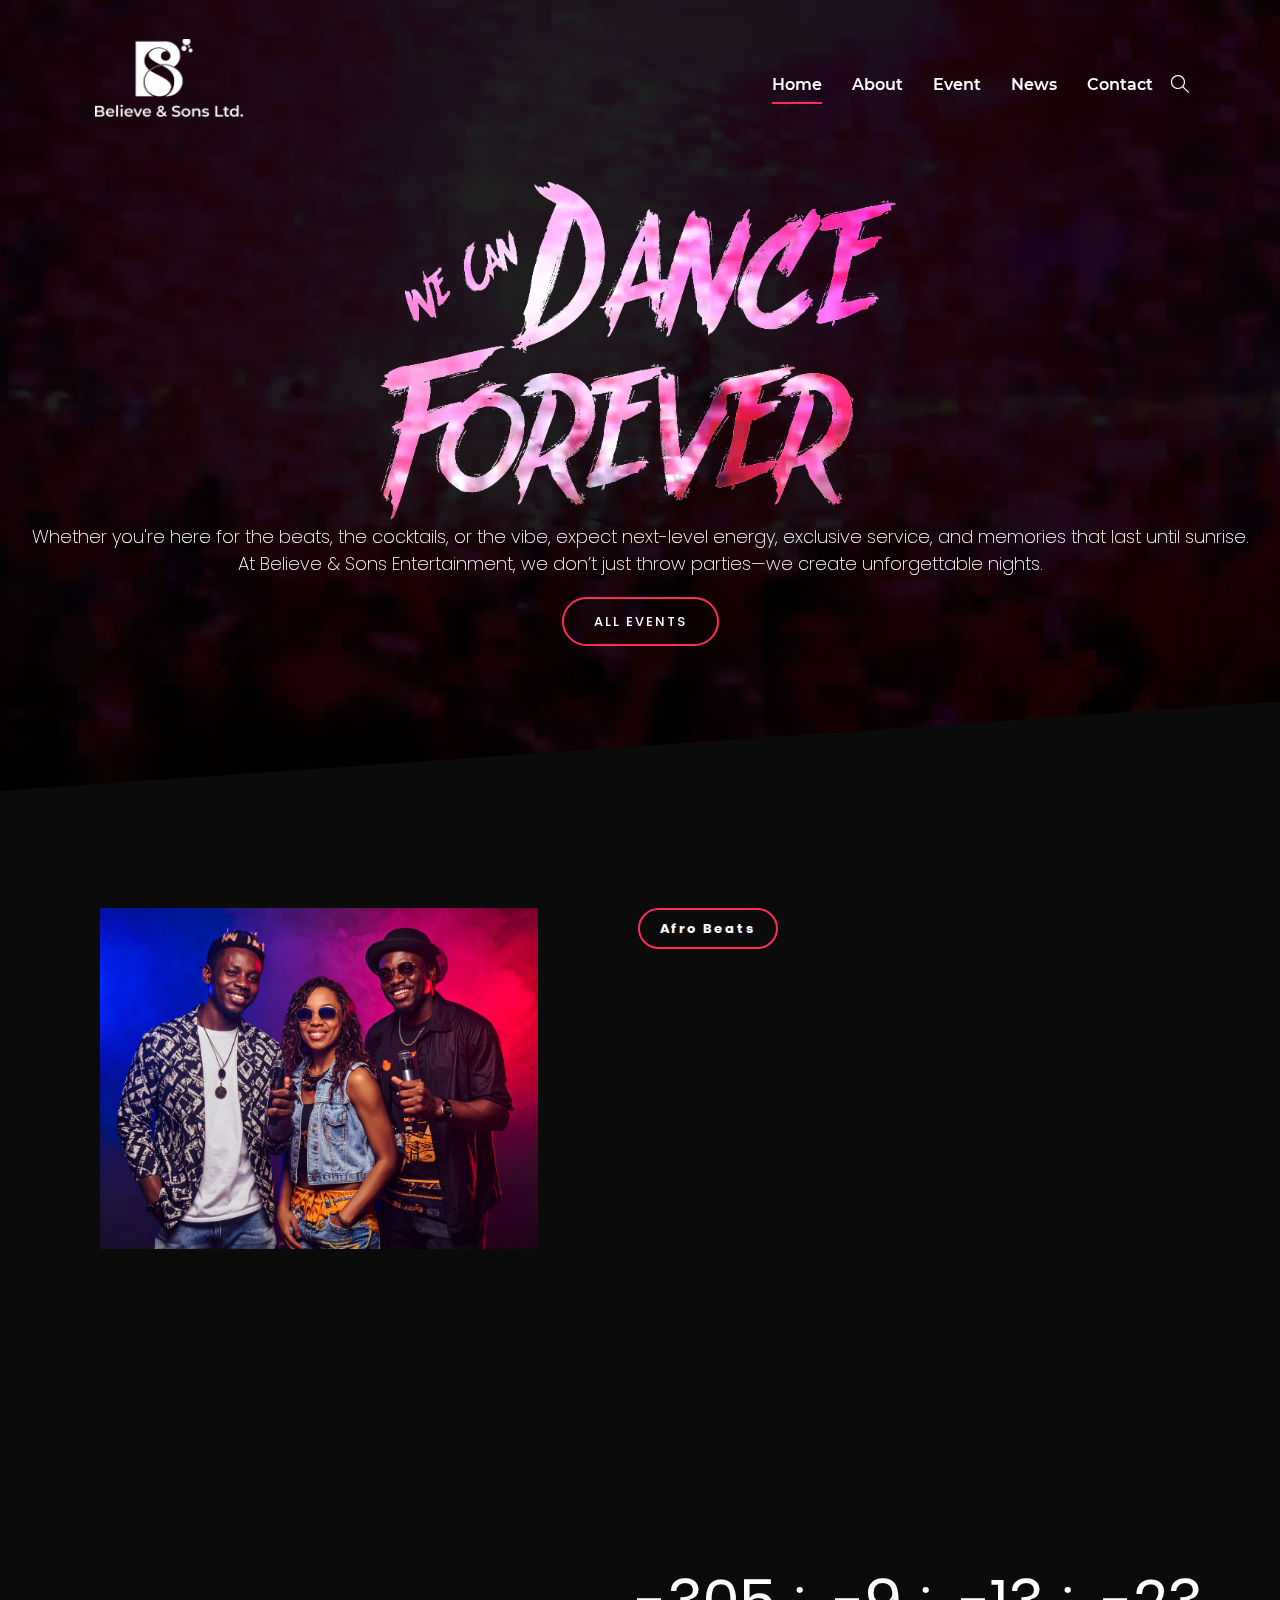
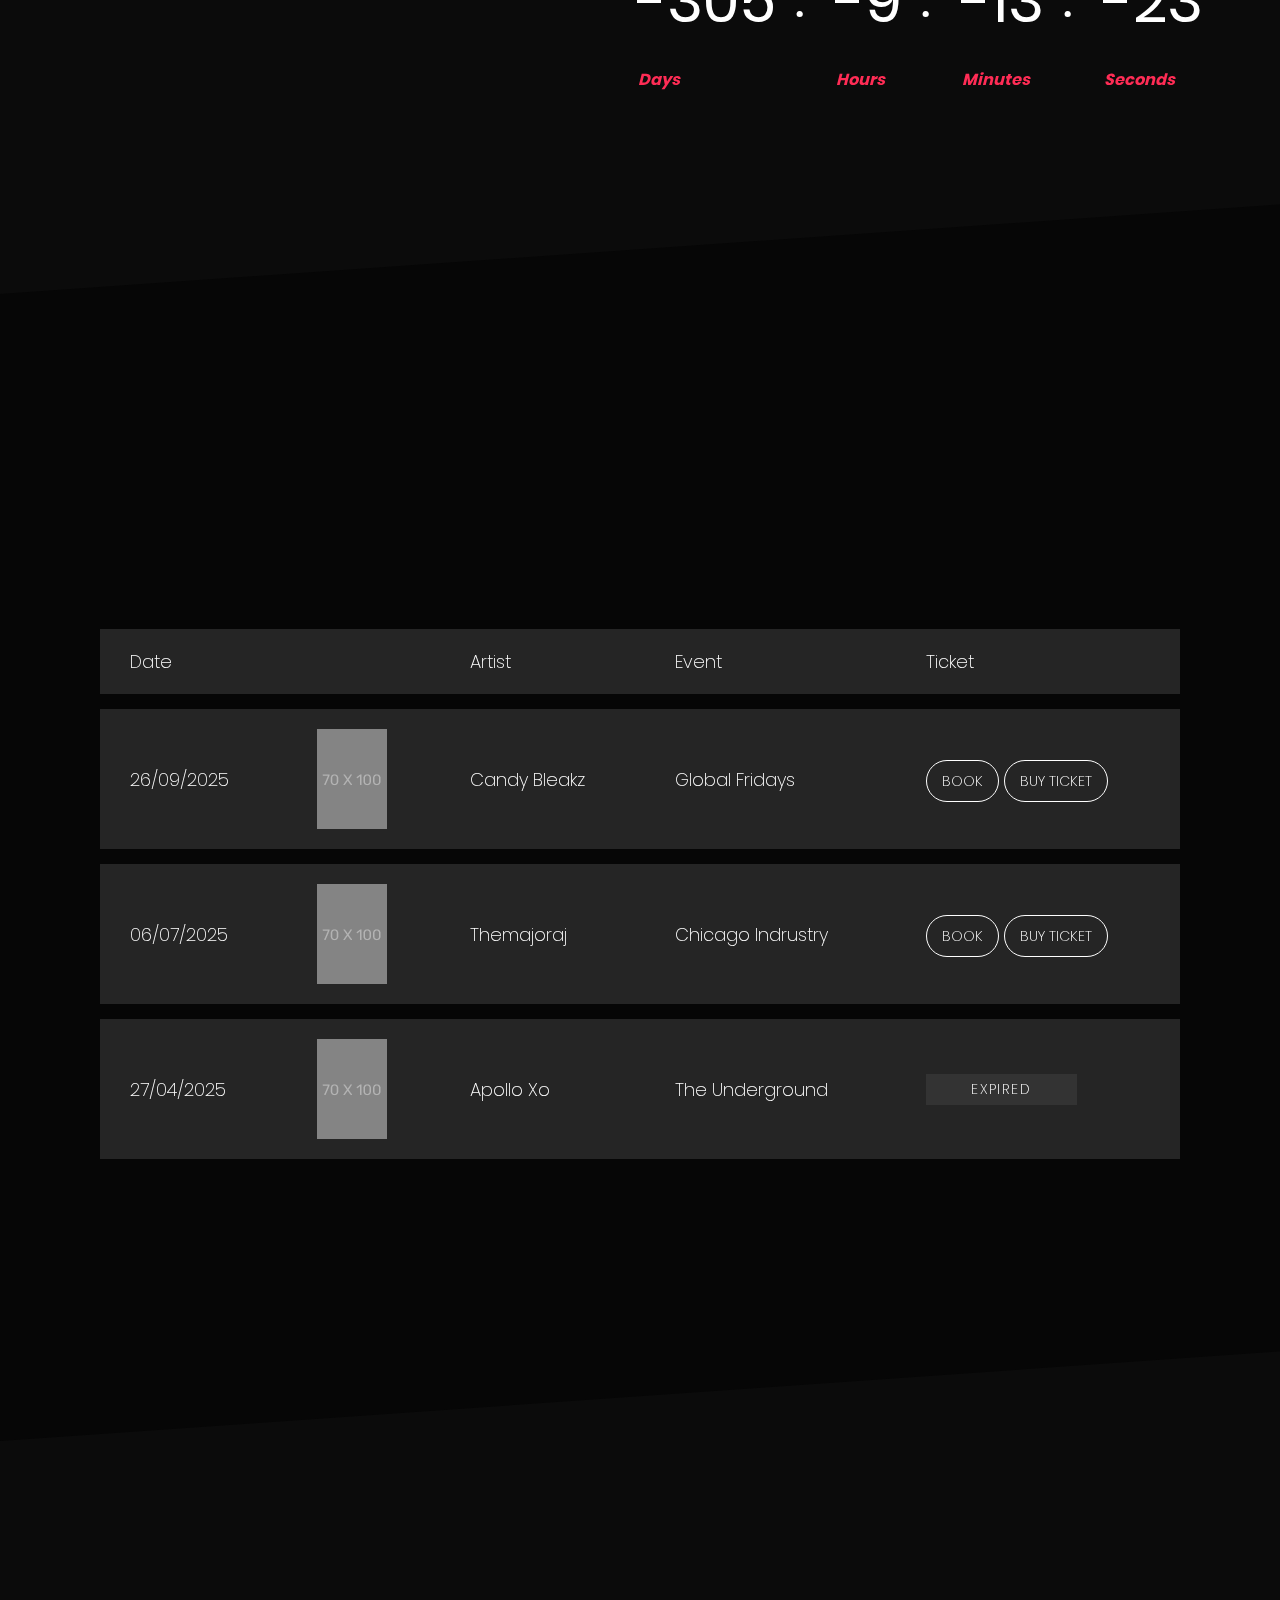
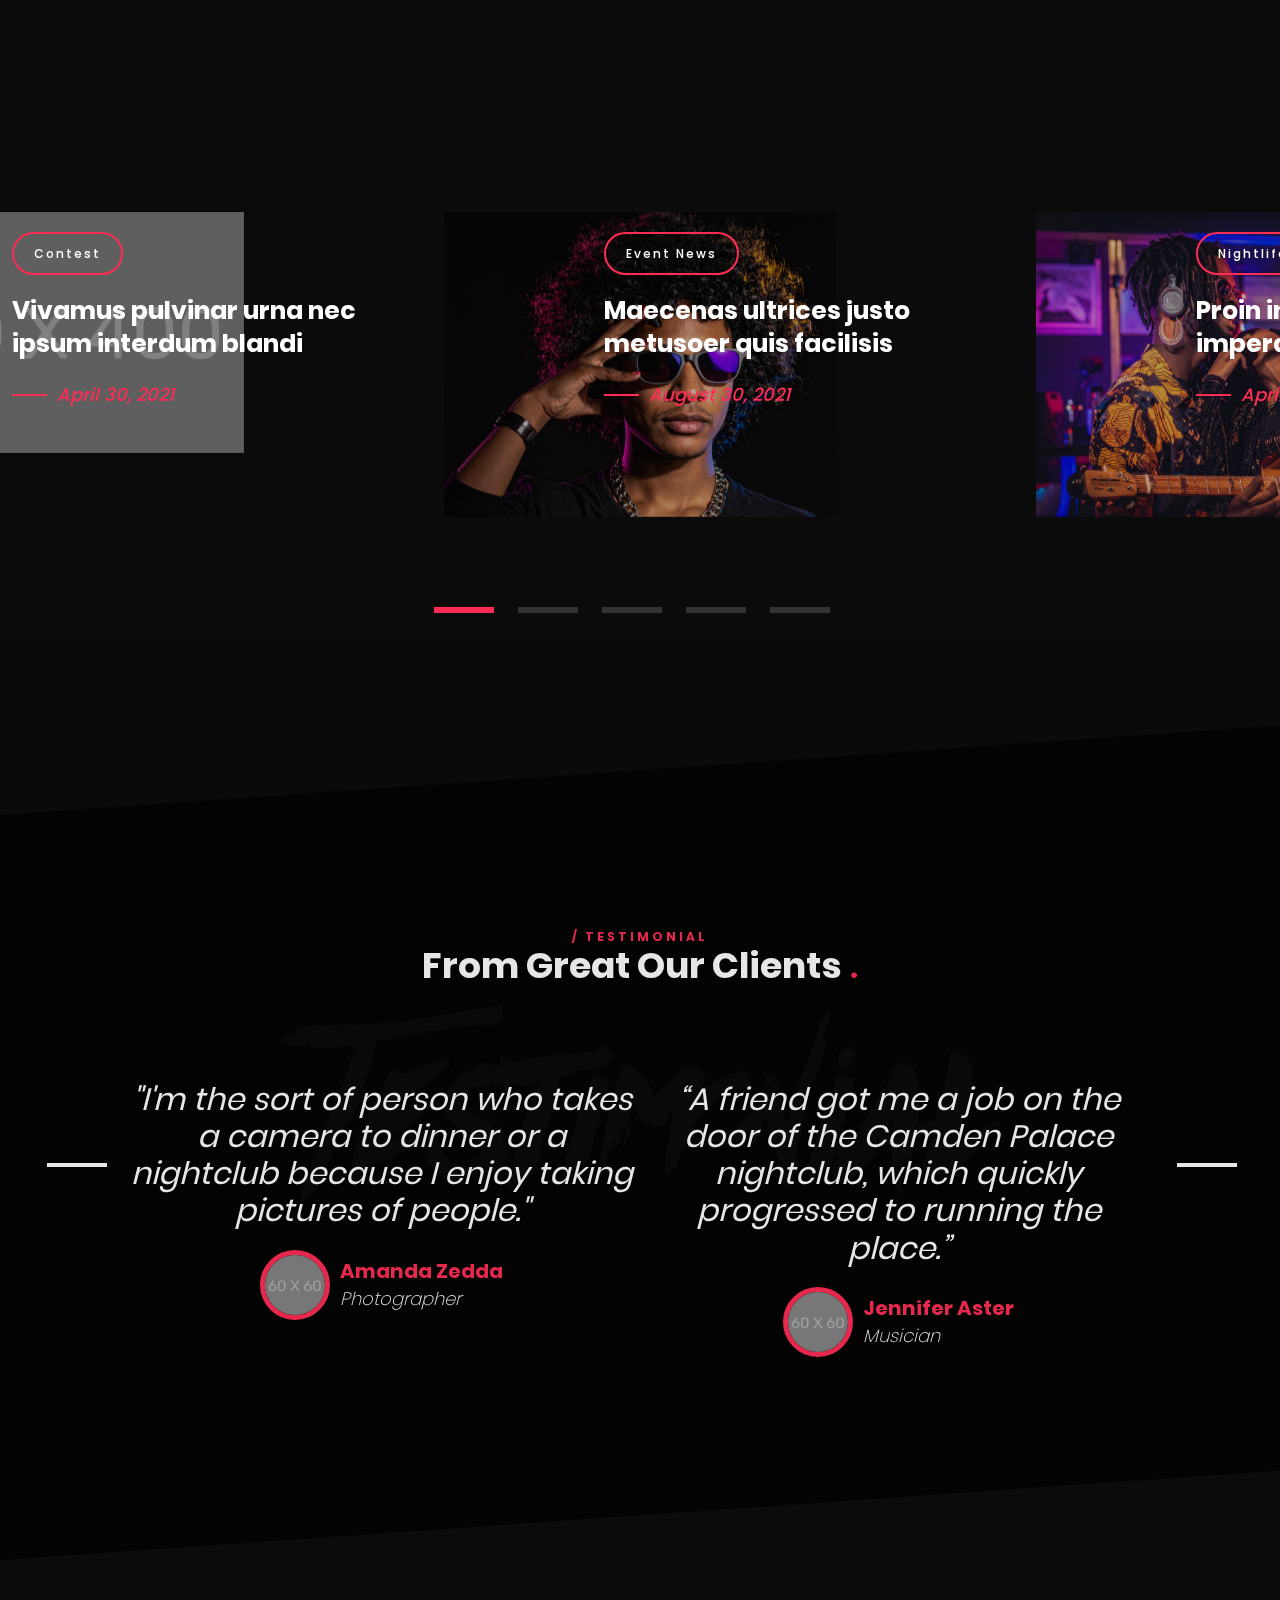
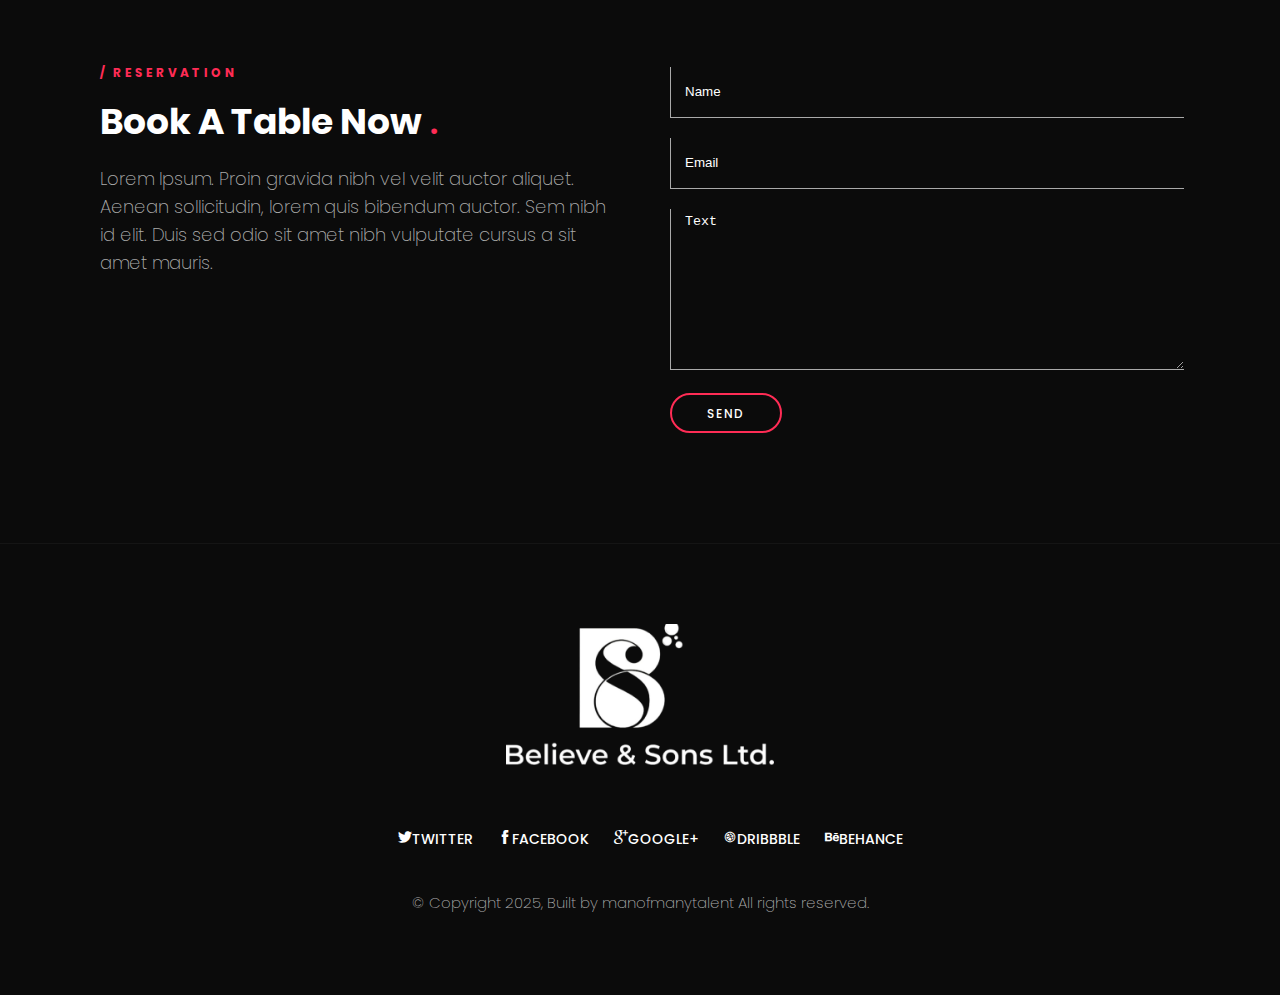
<file: index.html>
<!DOCTYPE html>
<html lang="en">

    <head>
        <meta http-equiv="content-type" content="text/html; charset=utf-8" />
        <!-- SYLESHEETS
            ============================================= -->
        <link rel="stylesheet" href="css/aos.css" type="text/css">
        <link rel="stylesheet" href="css/style1.css" type="text/css">
        <link rel="stylesheet" href="css/swiper.min.css" type="text/css">
        <link rel="stylesheet" href="css/lightgallery.min.css" type="text/css">
        <link rel="stylesheet" href="css/plugin.css" type="text/css" />
        <link rel="stylesheet" href="css/sm-core-css.css" type="text/css" />
        <link rel="stylesheet" href="css/sm-clean.css" type="text/css" />
        <link rel="stylesheet" href="css/thaw-flex.css" type="text/css" />
        <link rel="stylesheet" href="css/font.css" type="text/css" />
        <link rel="stylesheet" href="css/fontawesome.min.css" type="text/css" />
        <link rel="stylesheet" href="style.css" type="text/css" />
        <link rel="stylesheet" href="css/responsive.css" type="text/css" />
        <link rel="icon" href="img/fav-icon.png">
        <script>
            document.documentElement.className = 'js';

        </script>
        <!-- EXTERNAL STYLES
            ============================================= -->
        <meta name="viewport" content="width=device-width, initial-scale=1, maximum-scale=1" />

        <!-- DOCUMENT TITLES
            ============================================= -->
        <title>Believe & Sons Entertainment</title>
    </head>

    <body class="demo-1">
        <!--MAIN WRAPPER START-->
        <div class="main-wrapper clearfix">
            <!-- HEADER START
                ============================================= -->
            <header id="header" class="header-style-1">
                <div class="container">
                    <div class="row clearfix">
                        <div class="header-clear clearfix">
                            <div class="header-content-left clearfix">
                                <!-- LOGO START
                                ============================================= -->
                                <div class="logo" id="logg">
                                    <a href="index.html"><img src="img/logo.png" alt="Dugem Logo" /></a>
                                </div>
                                <!-- LOGO END -->
                            </div>
                            <div class="header-content-center clearfix">
                                <!-- NAVIGATION START============================================= -->
                                <nav class="main-nav">
                                    <!-- Mobile menu toggle button (hamburger/x icon) -->
                                    <input id="main-menu-state" type="checkbox" />
                                    <label class="main-menu-btn sub-menu-trigger" for="main-menu-state">
                                        <span class="main-menu-btn-icon"></span> Toggle main menu visibility
                                    </label>
                                    <!-- Sample menu definition -->
                                    <ul id="main-menu" class="sm sm-clean">
                                        <li class="menu-item"><a href="index.html" class="menu-link active">Home</a></li>
                                        <li class="menu-item"><a href="about.html" class="menu-link">About</a></li>
                                        <li class="menu-item"><a href="event.html" class="menu-link">Event</a></li>
                                        <li class="menu-item"><a href="blog.html" class="menu-link">News</a></li>
                                        <li class="menu-item"><a href="contact.html" class="menu-link">Contact</a></li>
                                    </ul>
                                </nav>
                                <!-- NAVIGATION END -->
                            </div>
                            <div class="header-content-right">
                                <div class="header-info head-item clearfix">
                                    <div class="info-wrap">
                                        <div class="search-wrap">
                                            <button id="btn-search" class="btn btn--search"><i class="icon-simple-line-icons-143"></i></button>
                                        </div>
                                    </div>
                                </div>
                            </div>
                            <div class="search">
                                <button id="btn-search-close" class="btn--search-close"><i class="icon-themify-1"></i></button>
                                <form class="search__form">
                                    <input class="search__input" name="search" type="search" placeholder="Search..." />
                                    <span class="search__info">Hit enter to search or ESC to close</span>
                                </form>
                            </div><!-- /search -->
                        </div>
                    </div>
                </div>
            </header>
            <!-- HEADER END -->
            <!-- SECTION -->
            <section class="content">
                <!-- MAIN VIDEO BACKGROUND -->
                <div class="main-video">
                    <div class="image-background">
                    </div>
                    <div class="image-title">
                        <p>Whether you're here for the beats, the cocktails, or the vibe, expect next-level energy, exclusive service, and memories that last until sunrise.</p>
                        <p>At Believe & Sons Entertainment, we don’t just throw parties—we create unforgettable nights. </p>
                        <a href="#" class="button-basic-1" data-aos="fade-up">All Events</a>
                    </div>
                    <div class="video-background">
                        <video autoplay muted loop id="myVideo">
                            <source src="img/concert-loop.mp4" type="video/mp4">
                        </video>
                    </div>
                </div>
                <!-- MAIN VIDEO BACKGROUND END -->
                <!-- GlOBAL BLOCK -->
                <div class="global-block">
                    <div class="container">
                        <div class="global-block-wrap grid grid-cols-12 gap-8">
                            <div class="global-img col-span-5 sm:col-span-12 res:col-span-12">
                                <div class="item-content">
                                    <div class="img-header">
                                        <a class="pattern" id="loggg" href="#">
                                            <img src="img/vibess.jpg" alt="event-img">
                                        </a>
                                    </div>
                                </div>
                            </div>
                            <div class="global-counter col-span-7 sm:col-span-12 res:col-span-12">
                                <div class="global-title">
                                    <a href="#" class="button-basic-1">Afro Beats</a>
                                    <h2 data-aos="fade-up">NEON DREAMS<br>The Ultimate Nightlife Experience</h2>
                                    <h5 data-aos="fade-up">/ 25 SEPTEMBER 2025</h5>
                                    <p class="dugem-text" data-aos="fade-up">This isn’t just another party—it’s a multi-sensory journey into the heart of nightlife euphoria. Dress in neon, metallics, cyberpunk chic, or all-black with glowing accents.</p>
                                </div>
                                <div class="global-buy" data-aos="fade-up">
                                    <a href="single-event.html" class="button-basic-1">View Detail</a>
                                    <a href="#" class="button-basic-2">Get Ticket</a>
                                </div>
                                <div class="global-countdown">
                                    <div class="event-counter clearfix">
                                        <div class="countdown">
                                            <div class="days-count float">
                                                <h3 id="days"></h3>
                                                <span>Days</span>
                                            </div>
                                            <div class="hours-count float">
                                                <h3 id="hours"></h3>
                                                <span>Hours</span>
                                            </div>
                                            <div class="minutes-count float">
                                                <h3 id="minutes"></h3>
                                                <span>Minutes</span>
                                            </div>
                                            <div class="seconds-count float">
                                                <h3 id="seconds">
                                                </h3>
                                                <span>Seconds</span>
                                            </div>
                                        </div>
                                    </div>
                                </div>
                            </div>
                        </div>
                    </div>
                </div>
                <!-- GlOBAL BLOCK END -->
                <!-- TABLE EVENTS -->
                <div class="table-events">
                    <div class="background-overlay"></div>
                    <div class="container">

                        <div class="the-title text-center" data-aos="fade-up">
                            <h5 class="head-title-2"> / EVENTS </h5>
                            <h2 class="head-title-1"> Upcoming Event
                                <span class="title-end">.</span></h2>
                            <p class="dugem-text">Get ready for electrifying vibes, unforgettable performances, and the hottest events in town. Stay tuned!

                            </p>
                        </div>
                        <table class="event">
                            <tr>
                                <td>Date</td>
                                <td class="event-thumb-head"></td>
                                <td>Artist</td>
                                <td>Event</td>
                                <td>Ticket</td>
                            </tr>
                            <tr class="space">
                                <td>
                                    &nbsp;
                                </td>
                            </tr>
                            <tr>
                                <td class="event-date">26/09/2025</td>
                                <td class="event-thumb">
                                    <a href="single-event.html">
                                        <img width="70" height="100" src="img/upcoming-event-1.png" alt="table-1"> 
                                    </a>
                                </td>
                                <td class="event-artist">Candy Bleakz</td>
                                <td class="event-title">
                                    <a href="single-event.html">Global Fridays</a>
                                </td>
                                <td class="event-ticket-link">
                                    <a href="#" class="button button-white rsvp">BOOK</a>
                                    <a href="#" class="button button-white">BUY TICKET</a>
                                </td>
                            </tr>
                            <tr class="space">
                                <td>
                                    &nbsp;
                                </td>
                            </tr>
                            <tr>
                                <td class="event-date">06/07/2025</td>
                                <td class="event-thumb">
                                    <a href="single-event.html">
                                        <img width="70" height="100" src="img/upcoming-event-2.png" alt="table-2"> 
                                    </a>
                                </td>
                                <td class="event-artist">Themajoraj</td>
                                <td class="event-title">
                                    <a href="single-event.html">Chicago Indrustry</a>
                                </td>
                                <td class="event-ticket-link">
                                    <a href="#" class="button button-white rsvp">BOOK</a>
                                    <a href="#" class="button button-white">BUY TICKET</a>
                                </td>
                            </tr>
                            <tr class="space">
                                <td>
                                    &nbsp;
                                </td>
                            </tr>
                            <tr>
                                <td class="event-date">27/04/2025</td>
                                <td class="event-thumb">
                                    <a href="single-event.html">
                                        <img width="70" height="100" src="img/upcoming-event-3.png" alt="table-3"> 
                                    </a>
                                </td>
                                <td class="event-artist">Apollo Xo</td>
                                <td class="event-title">
                                    <a href="single-event.html">The Underground</a>
                                </td>
                                <td class="event-ticket-link">
                                    <span class="sold">EXPIRED</span>
                                </td>
                            </tr>
                            <tr class="space">
                                <td>
                                    &nbsp;
                                </td>
                            </tr>
                            <!-- <tr>
                                <td class="event-date">26/05/2021</td>
                                <td class="event-thumb">
                                    <a href="single-event.html">
                                        <img width="70" height="100" src="img/upcoming-event-4.png" alt="table-4"> 
                                    </a>
                                </td>
                                <td class="event-artist">Underground Music</td>
                                <td class="event-title">
                                    <a href="single-event.html">EDM</a>
                                </td>
                                <td class="event-ticket-link">
                                    <span class="sold">EXPIRED</span>
                                </td>
                            </tr>
                            <tr class="space">
                                <td>
                                    &nbsp;
                                </td>
                            </tr>
                            <tr>
                                <td class="event-date">26/06/2021</td>
                                <td class="event-thumb">
                                    <a href="single-event.html">
                                        <img width="70" height="100" src="img/upcoming-event-5.png" alt="table-5"> 
                                    </a>
                                </td>
                                <td class="event-artist">Bhad Bhabie</td>
                                <td class="event-title">
                                    <a href="single-event.html">Asian Dolls</a>
                                </td>
                                <td class="event-ticket-link">
                                    <span class="sold">EXPIRED</span>
                                </td>
                            </tr>
                            <tr class="space">
                                <td>
                                    &nbsp;
                                </td>
                            </tr> -->
                        </table>
                        <div class="event-mobile">
                            <ul class="event-list">
                                <li>
                                    <span class="img-thumb">
                                        <a href="single-event.html">
                                            <img width="70" height="100" src="img/upcoming-event-1.png" alt="table-1-1">
                                         </a>
                                    </span>
                                    <p><span>Date :</span> <a href="#">26/09/2022</a></p>
                                    <p><span>Artist :</span> <a href="#">DJ Ocean &amp; DJ Thunder</a></p>
                                    <p><span>Event :</span> <a href="#">Global Fridays</a></p>
                                    <p>
                                        <a href="#" class="button-basic-1">BUY TICKET</a>
                                    </p>
                                </li>
                                <li>
                                    <span class="img-thumb">
                                        <a href="single-event.html">
                                            <img width="70" height="100" src="img/upcoming-event-2.png" alt="table-1-2"> 
                                        </a>
                                    </span>
                                    <p><span>Date :</span> <a href="#">26/03/2021</a></p>
                                    <p><span>Artist :</span> <a href="#">W. Illinvois</a></p>
                                    <p><span>Event :</span> <a href="#">Chicago Indrustry</a></p>
                                    <p>
                                        <a href="#" class="button-basic-1">BUY TICKET</a>
                                    </p>
                                </li>
                                <li>
                                    <span class="img-thumb">
                                        <a href="single-event.html">
                                            <img width="70" height="100" src="img/upcoming-event-3.png" alt="table-1-3"> 
                                        </a>
                                    </span>
                                    <p><span>Date :</span> <a href="#">26/03/2021</a></p>
                                    <p><span>Artist :</span> <a href="#">Apollo Xo</a></p>
                                    <p><span>Event :</span> <a href="#">The Underground</a></p>
                                    <p>
                                        <a href="#" class="button-basic-1">BUY TICKET</a>
                                    </p>
                                </li>
                                <li>
                                    <span class="img-thumb">
                                        <a href="single-event.html">
                                            <img width="70" height="100" src="img/upcoming-event-4.png" alt="table-1-4">
                                         </a>
                                    </span>
                                    <p><span>Date :</span> <a href="#">26/05/2021</a></p>
                                    <p><span>Artist :</span> <a href="#">Underground Music</a></p>
                                    <p><span>Event :</span> <a href="#">EDM</a></p>
                                    <p>
                                        <span class="sold">TICKET SOLD OUT</span> </p>
                                </li>
                                <li>
                                    <span class="img-thumb">
                                        <a href="single-event.html">
                                            <img width="70" height="100" src="img/upcoming-event-5.png" alt="table-1-5"> 
                                        </a>
                                    </span>
                                    <p><span>Date :</span> <a href="#">26/06/2021</a></p>
                                    <p><span>Artist :</span> <a href="#">Bhad Bhabie</a></p>
                                    <p><span>Event :</span> <a href="#">Asian Dolls</a></p>
                                    <p>
                                        <a href="#" class="button-basic-1">BUY TICKET</a>
                                    </p>
                                </li>
                            </ul>
                        </div>
                        <div class="button-view text-center">
                            <a href="event.html" class="button-basic-1" data-aos="fade-up">VIEW ALL EVENT</a>
                        </div>

                    </div>
                </div>
                <!-- TABLE EVENTS END -->
                <!-- BLOG LOOP -->
                <div class="blog-loop">
                    <div class="container">
                        <div class="news-title grid grid-cols-12">
                            <div class="the-title col-span-6 sm:col-span-12 res:col-span-12" data-aos="fade-up">
                                <h5 class="head-title-2"> / EVENTS </h5>
                                <h2 class="head-title-1"> Upcoming Event
                                    <span class="title-end">.</span></h2>
                                <p class="dugem-text"> Lorem Ipsum. Proin gravida nibh vel velit auctor aliquet. Aenean sollicitudin, lorem quis bibendum auctor.</p>
                            </div>
                            <div class="button-view col-span-6 sm:col-span-12 res:col-span-12" data-aos="fade-up">
                                <a href="blog.html" class="button-basic-1">ALL JOURNAL</a>
                            </div>
                        </div>
                    </div>
                    <div class="blog-slide">
                        <div class="swiper-container">
                            <div class="swiper-wrapper">
                                <div class="swiper-slide">
                                    <div class="swiper-post">
                                        <div class="post-thumb">
                                            <a href="single-post.html">
                                                <img src="./img/slide1.jpg" alt="latest-news-img-1">
                                                <div class="dugem-overlay"></div>
                                            </a>
                                        </div>
                                        <div class="post-content-wrap">
                                            <div class="post-category">
                                                <a href="" class="button-basic-1">Event News</a>
                                            </div>
                                            <div class="post-title">
                                                <h3>
                                                    <a href="single-post.html">
                                                        Maecenas ultrices justo metusoer quis facilisis
                                                    </a>
                                                </h3>
                                            </div>
                                            <div class="post-date">
                                                <a href=""><span>August 30, 2021</span></a>
                                            </div>
                                        </div>
                                    </div>
                                </div>
                                <div class="swiper-slide">
                                    <div class="swiper-post">
                                        <div class="post-thumb">
                                            <a href="single-post.html">
                                                <img src="./img/slide2.jpg" alt="latest-news-img-2">
                                                <div class="dugem-overlay"></div>
                                            </a>
                                        </div>
                                        <div class="post-content-wrap">
                                            <div class="post-category">
                                                <a href="" class="button-basic-1">Nightlife</a>
                                            </div>
                                            <div class="post-title">
                                                <h3>
                                                    <a href="single-post.html">
                                                        Proin in orci quis elit blandit imperdiet ut eu enim
                                                    </a>
                                                </h3>
                                            </div>
                                            <div class="post-date">
                                                <a href=""><span>April 30, 2021</span></a>
                                            </div>
                                        </div>
                                    </div>
                                </div>
                                <div class="swiper-slide">
                                    <div class="swiper-post">
                                        <div class="post-thumb">
                                            <a href="single-post.html">
                                                <img src="img/latest-blog-news-3.png" alt="latest-news-img-3">
                                                <div class="dugem-overlay"></div>
                                            </a>
                                        </div>
                                        <div class="post-content-wrap">
                                            <div class="post-category">
                                                <a href="#" class="button-basic-1">Nightlife</a>
                                            </div>
                                            <div class="post-title">
                                                <h3>
                                                    <a href="single-post.html">
                                                        Donec condimentum pulvinorem velitursus vitae
                                                    </a></h3>
                                            </div>
                                            <div class="post-date">
                                                <a href="#"><span>April 30, 2021</span></a>
                                            </div>
                                        </div>
                                    </div>
                                </div>
                                <div class="swiper-slide">
                                    <div class="swiper-post">
                                        <div class="post-thumb">
                                            <a href="single-post.html">
                                                <img src="img/latest-blog-news-4.png" alt="latest-news-img-4">
                                                <div class="dugem-overlay"></div>
                                            </a>
                                        </div>
                                        <div class="post-content-wrap">
                                            <div class="post-category">
                                                <a href="#" class="button-basic-1">Event News</a>
                                            </div>
                                            <div class="post-title">
                                                <h3>
                                                    <a href="single-post.html">
                                                        Lorem ipsum dolor sit amet, consectetur adipiscing
                                                    </a>
                                                </h3>
                                            </div>
                                            <div class="post-date">
                                                <a href="#"><span>April 30, 2021</span></a>
                                            </div>
                                        </div>
                                    </div>
                                </div>
                                <div class="swiper-slide">
                                    <div class="swiper-post">
                                        <div class="post-thumb">
                                            <a href="single-post.html">
                                                <img src="img/latest-blog-news-5.png" alt="latest-news-img-5">
                                                <div class="dugem-overlay"></div>
                                            </a>
                                        </div>
                                        <div class="post-content-wrap">
                                            <div class="post-category">
                                                <a href="#" class="button-basic-1">Contest</a>
                                            </div>
                                            <div class="post-title">
                                                <h3>
                                                    <a href="single-post.html">
                                                        Vivamus pulvinar urna nec ipsum interdum blandi
                                                    </a>
                                                </h3>
                                            </div>
                                            <div class="post-date">
                                                <a href="#"><span>April 30, 2021</span></a>
                                            </div>

                                        </div>
                                    </div>
                                </div>
                            </div>
                            <div class="swiper-pagination"></div>
                        </div>
                    </div>
                </div>
                <!-- BLOG LOOP END -->

                <!-- TESTIMONIAL BLOCK -->
                <div class="testimonial-block">
                    <div class="background-overlay"> </div>
                    <div class="testimonial-background"></div>
                    <div class="testimonial-wrap">
                        <div class="the-title text-center">
                            <h5 class="head-title-2"> / TESTIMONIAL </h5>
                            <h2 class="head-title-1">
                                From Great Our Clients
                                <span class="title-end">.</span>
                            </h2>
                        </div>
                        <div class="testimonial-slide">
                            <div class="swipper-button clearfix">
                                <div class="swiper-button-next">
                                    <span>Prev</span>
                                    <div class="car-page-arrow-next"></div>
                                </div>
                                <div class="swiper-button-prev">
                                    <span>Next</span>
                                    <div class="car-page-arrow-prev"></div>
                                </div>

                            </div>
                            <div class="swiper-container">
                                <div class="swiper-wrapper">
                                    <div class="swiper-slide">
                                        <div class="testi-content">
                                            <div class="testimonial-text">
                                                <p>"I'm the sort of person who takes a camera to dinner or a nightclub because I enjoy taking pictures of people."</p>
                                            </div>
                                            <div class="testimonial-detail-inner">
                                                <div class="testimonial-image">
                                                    <img src="img/testimonial-profile-1.png" alt="testi-1">
                                                </div>
                                                <div class="test-info">
                                                    <h5 class="testi-author">Amanda Zedda</h5>
                                                    <cite class="testi-job">
                                                        Photographer 
                                                    </cite>
                                                </div>
                                            </div>
                                        </div>
                                    </div>
                                    <div class="swiper-slide">
                                        <div class="testi-content">
                                            <div class="testimonial-text">
                                                <p>“A friend got me a job on the door of the Camden Palace nightclub, which quickly progressed to running the place.”</p>
                                            </div>
                                            <div class="testimonial-detail-inner">
                                                <div class="testimonial-image">
                                                    <img src="img/testimonial-profile-2.png" alt="testi-2">
                                                </div>
                                                <div class="test-info">
                                                    <h5 class="testi-author">Jennifer Aster</h5>
                                                    <cite class="testi-job">
                                                        Musician </cite>
                                                </div>
                                            </div>
                                        </div>
                                    </div>
                                </div>
                            </div>
                        </div>
                    </div>
                </div>
                <!-- TESTIMONIAL BLOCK END -->

                <!-- BOOK TABLE -->
                <div class="book-table">
                    <div class="container">
                        <div class="book-wrap news-title grid grid-cols-12 gap-24">
                            <div class="the-title col-span-6 sm:col-span-12 res:col-span-12">
                                <h5 class="head-title-2"> / RESERVATION </h5>
                                <h2 class="head-title-1"> Book A Table Now
                                    <span class="title-end">.</span></h2>
                                <p class="dugem-text"> Lorem Ipsum. Proin gravida nibh vel velit auctor aliquet. Aenean sollicitudin, lorem quis bibendum auctor. Sem nibh id elit. Duis sed odio sit amet nibh vulputate cursus a sit amet mauris. </p>
                            </div>
                            <div class="contact-form-style col-span-6 sm:col-span-12 res:col-span-12">
                                <input type="text" name="your-name" size="40" placeholder="Name">
                                <input type="text" name="your-name" size="40" placeholder="Email">
                                <textarea name="your-message" cols="40" rows="10" placeholder="Text"></textarea>
                                <input type="submit" value="Send" class="button-basic-1">

                            </div>
                        </div>
                    </div>
                </div>
                <!-- BOOK TABLE END -->
            </section>
            <!-- SECTION END -->
            <!-- FOOTER START
                ============================================= -->
            <footer id="footer" class="footer clearfix">
                <div class="footer-wrap clearfix">
                    <div class="footer-bottom clearfix">
                        <div class="container">
                            <div class="row">
                                <div class="foot-col column column-1 text-center clearfix">
                                    <div class="logo-footer" id="logg-footer">
                                        <a href="index.html"><img src="./img/logo.png" alt="Logo-Footer" /></a>
                                    </div>
                                </div>

                                <div class="foot-col column column-1 text-center clearfix">
                                    <div class="social-footer">
                                        <ul>
                                            <li class="soc-icon"><a href="#"><i class="icon icon-themify-13"></i>Twitter</a></li>
                                            <li class="soc-icon"><a href="#"><i class="icon icon-themify-17"></i>Facebook</a></li>
                                            <li class="soc-icon"><a href="#"><i class="icon icon-themify-11"></i>Google+</a></li>
                                            <li class="soc-icon"><a href="#"><i class="icon icon-social-dribbble"></i>Dribbble</a></li>
                                            <li class="soc-icon"><a href="#"><i class="icon icon-behance2"></i>Behance</a></li>
                                        </ul>
                                    </div>
                                </div>
                                <div class="foot-col column column-1 text-center clearfix">
                                    <div id="copyright" class="copyright-text">
                                        © Copyright 2025, Built by manofmanytalent All rights reserved.
                                    </div>
                                </div>
                            </div>
                        </div>
                    </div>
                </div>
            </footer>
            <!-- FOOTER END -->
        </div>
        <!-- MAIN WRAPPER END -->
        <!-- FOOTER SCRIPTS
            ============================================= -->
        <script src="js/jquery.3.5.1.min.js"></script>
        <script src="js/main.js"></script>
        <script src="js/countdown-dugem.js"></script>
        <script src="js/dugem-lightbox.js"></script>
        <script src="js/dugem-carousel.js"></script>
        <script type="js/aos.js"></script>
        <script src="js/demo1.js"></script>
        <script src="js/jquery.smartmenus.min.js"></script>
        <script src="js/swiper-bundle.min.js"></script>
        <script src="js/lightgallery.min.js"></script>
        <script src="js/aos.js"></script>

    </body>

</html>
</file>
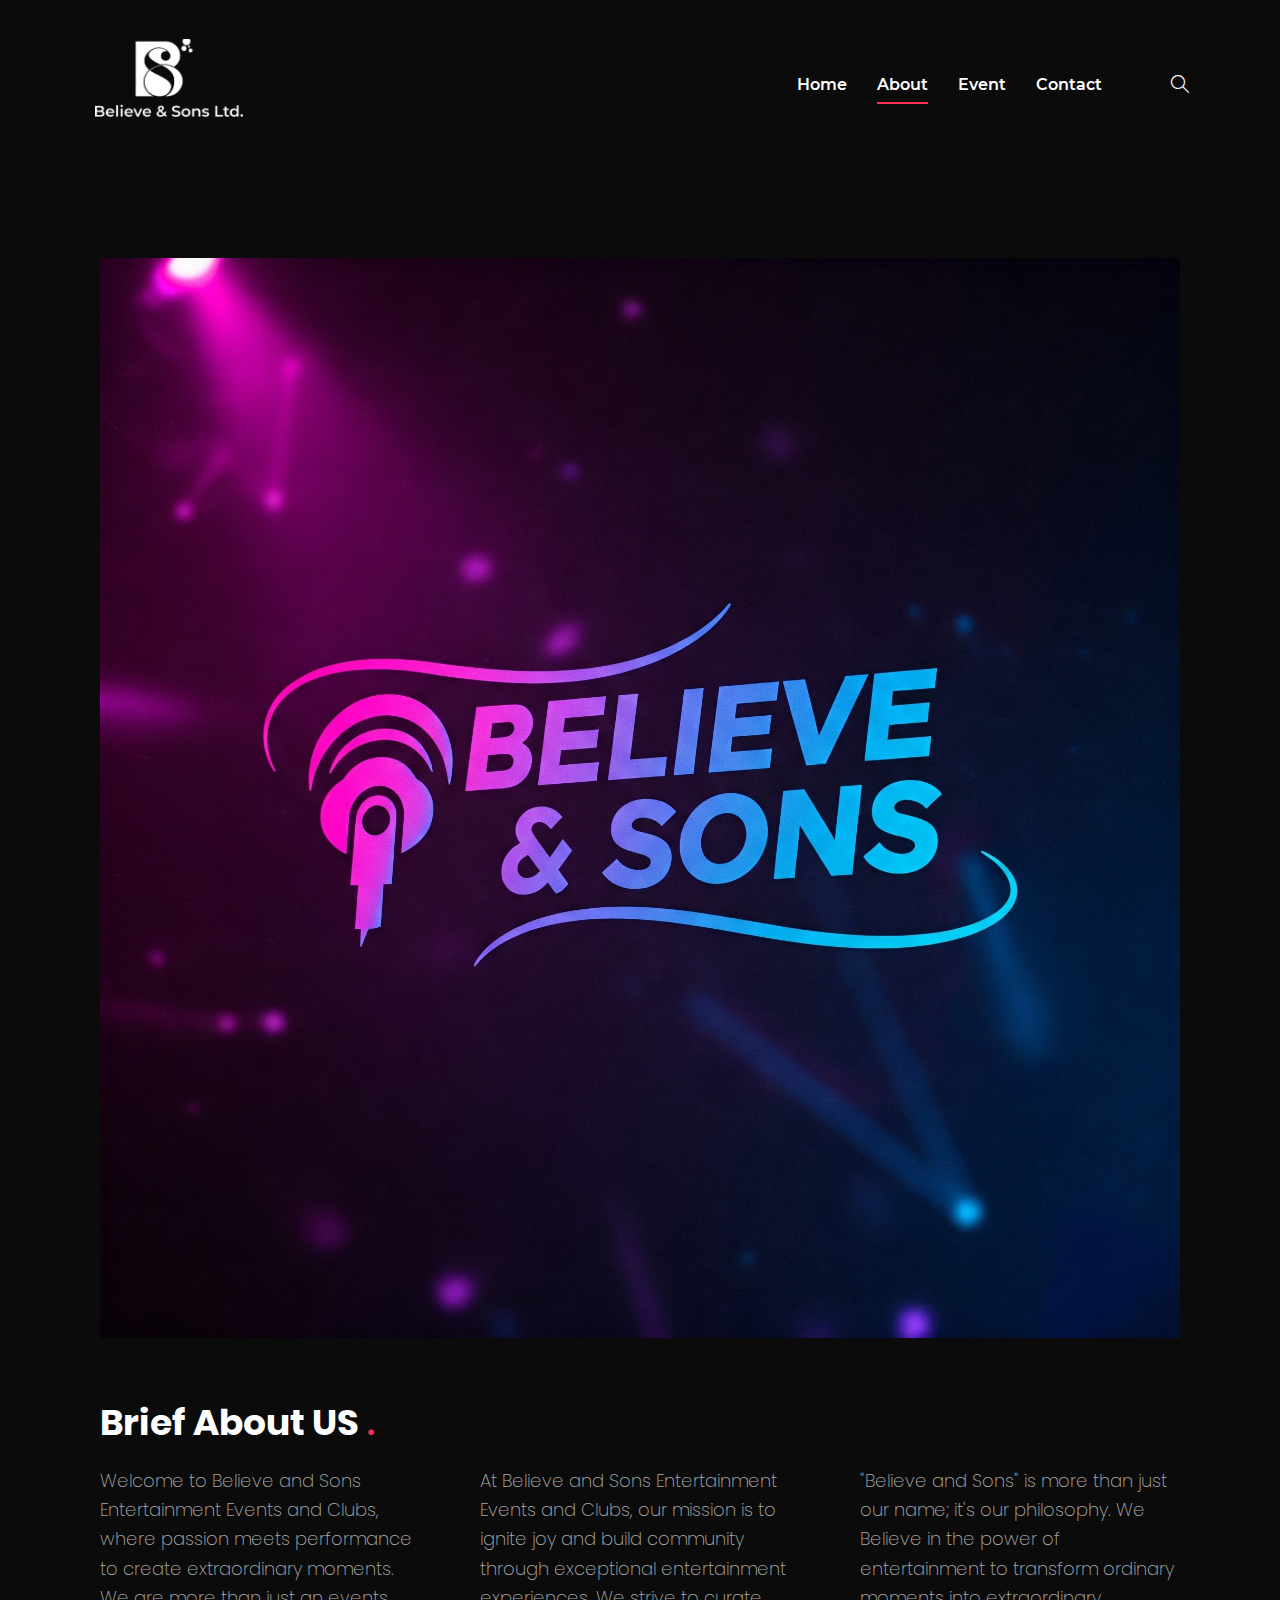
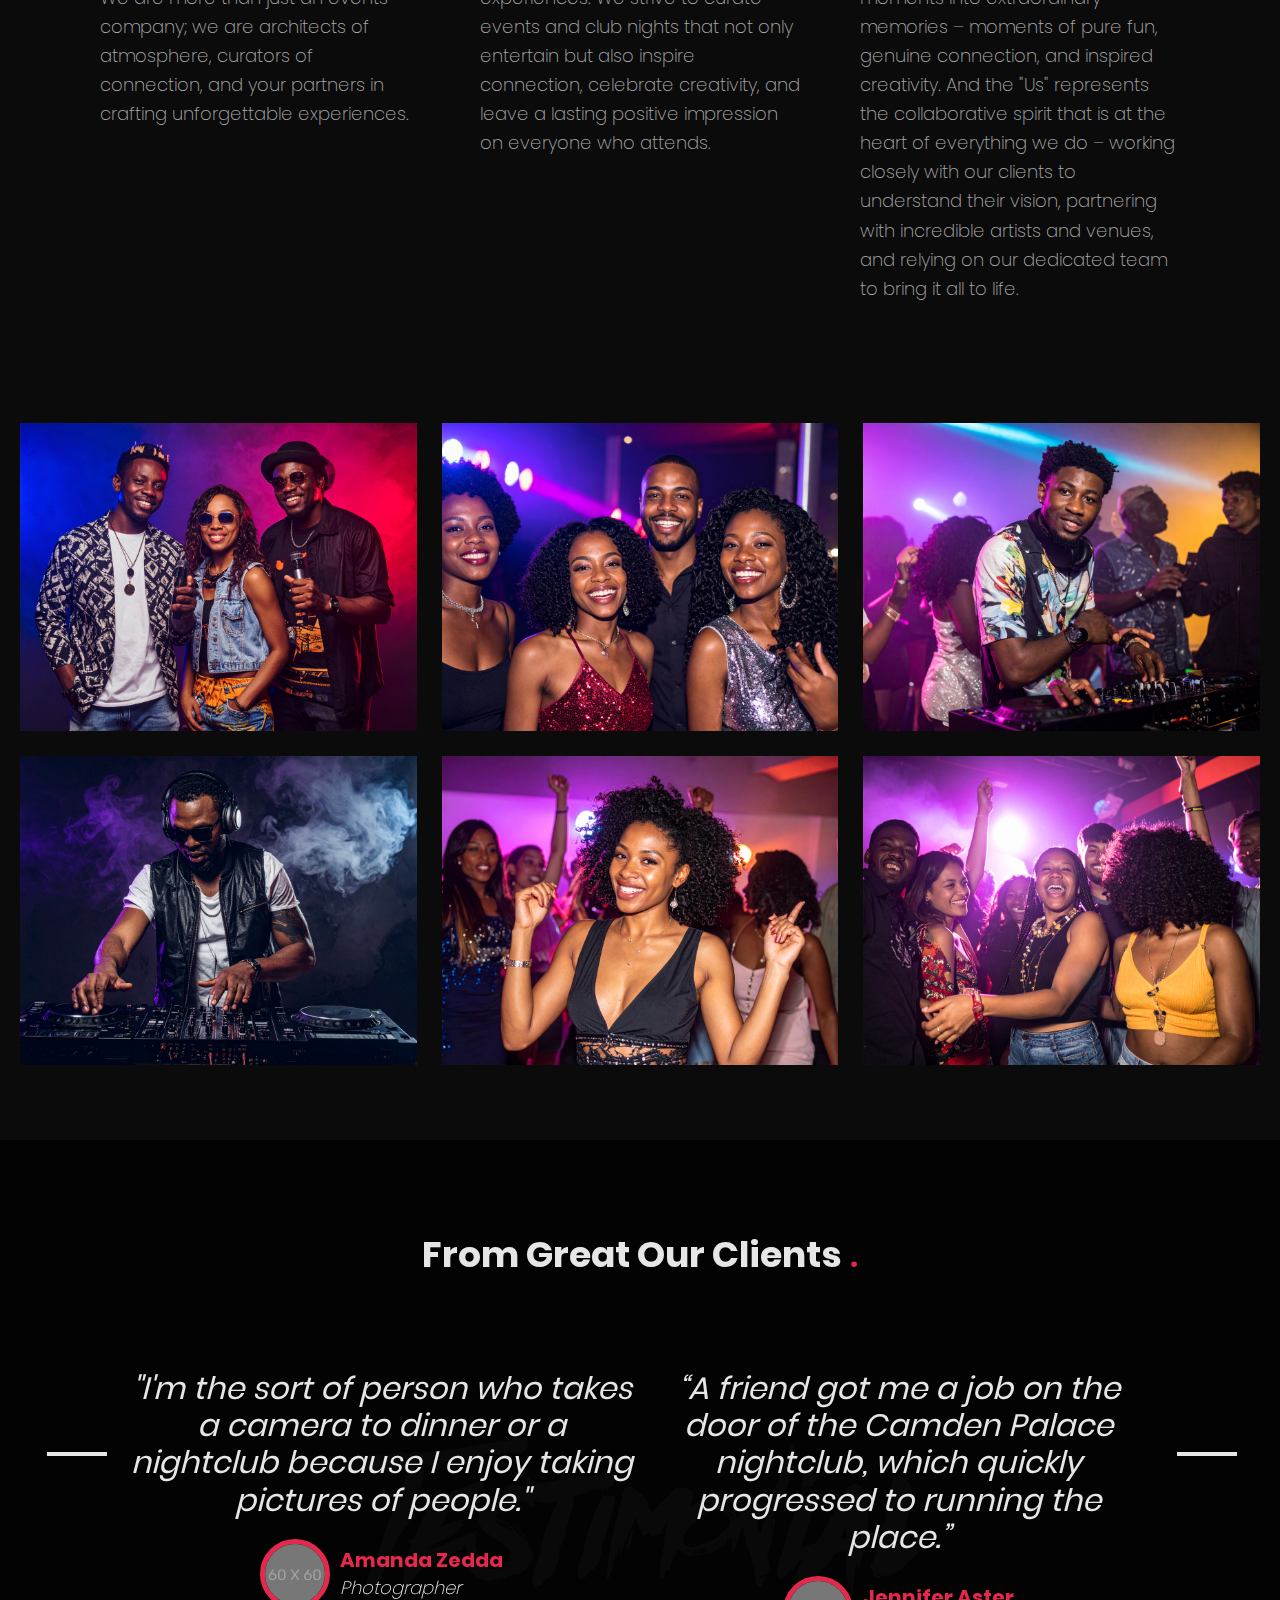
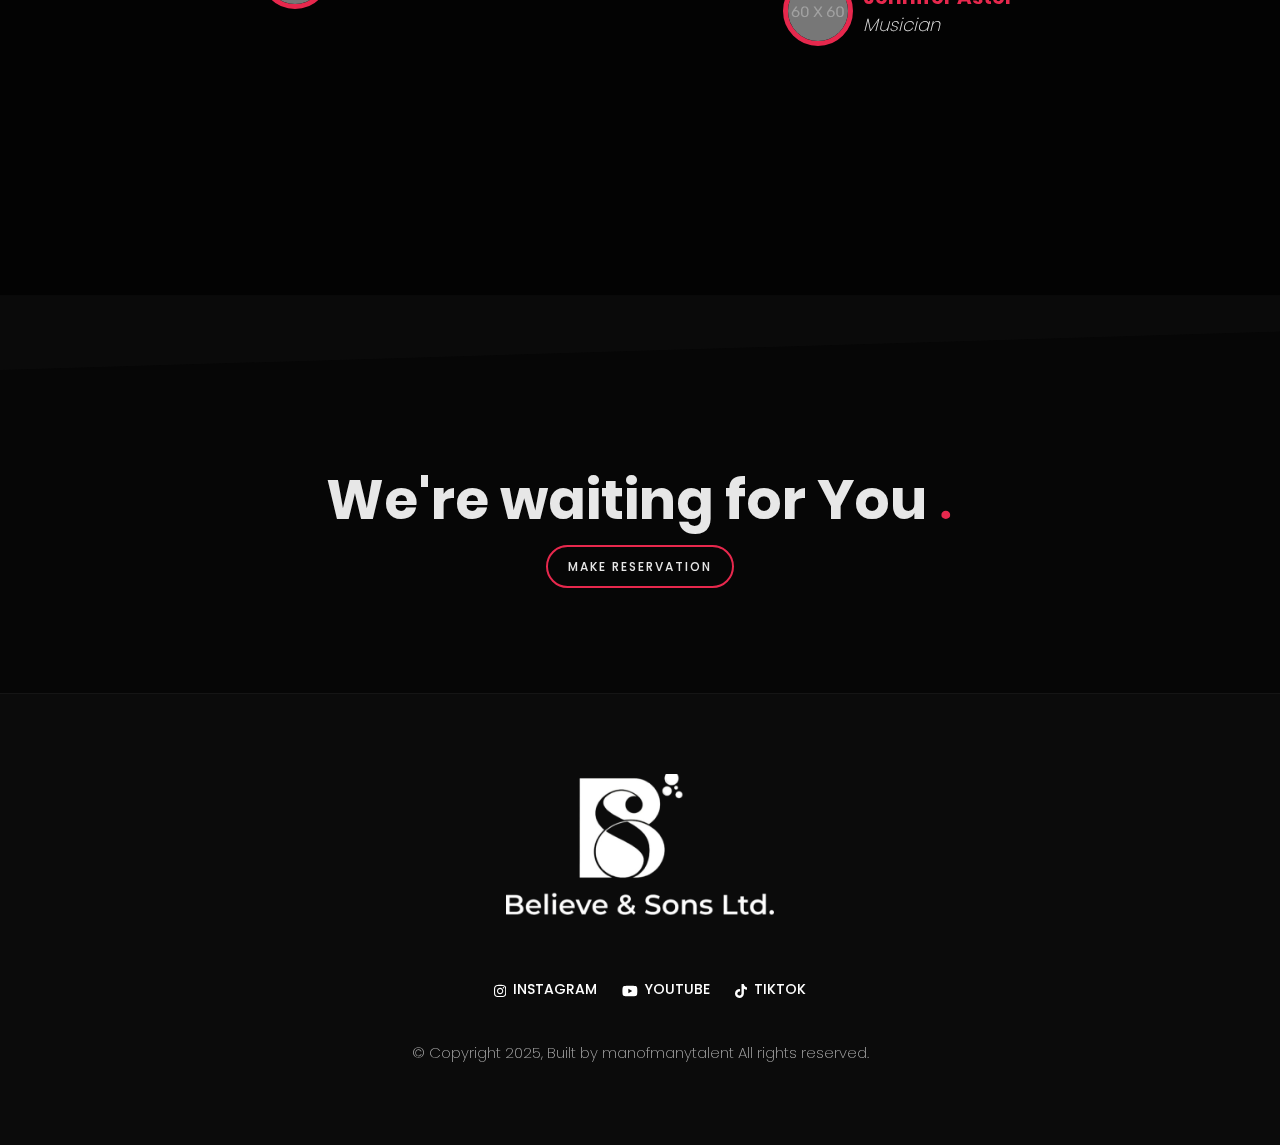
<file: about.html>
<!DOCTYPE html>
<html lang="en">

    <head>
        <meta http-equiv="content-type" content="text/html; charset=utf-8" />
        <!-- SYLESHEETS
            ============================================= -->
        <link rel="stylesheet" href="css/aos.css" type="text/css">
        <link rel="stylesheet" href="css/style1.css" type="text/css">
        <link rel="stylesheet" href="css/swiper.min.css" type="text/css">
        <link rel="stylesheet" href="css/lightgallery.min.css" type="text/css">
        <link rel="stylesheet" href="css/plugin.css" type="text/css" />
        <link rel="stylesheet" href="css/sm-core-css.css" type="text/css" />
        <link rel="stylesheet" href="css/sm-clean.css" type="text/css" />
        <link rel="stylesheet" href="css/thaw-flex.css" type="text/css" />
        <link rel="stylesheet" href="css/font.css" type="text/css" />
        <link rel="stylesheet" href="css/fontawesome.min.css" type="text/css" />
        <link rel="stylesheet" href="style.css" type="text/css" />
        <link rel="stylesheet" href="css/responsive.css" type="text/css" />
        <link rel="icon" href="img/fav-icon.png">
        <script>
            document.documentElement.className = 'js';

        </script>
        <!-- EXTERNAL STYLES
            ============================================= -->
        <meta name="viewport" content="width=device-width, initial-scale=1, maximum-scale=1" />

        <!-- DOCUMENT TITLES
            ============================================= -->
        <title>About</title>
    </head>

    <body class="demo-1">
        <!-- MAIN WRAPPER START
            ============================================= -->
        <div class="main-wrapper clearfix">
            <!-- HEADER START
                ============================================= -->
            <header id="header" class="header-style-1 header-alt">
                <div class="container">
                    <div class="row clearfix">


                        <div class="header-clear clearfix">
                            <div class="header-content-left clearfix">
                                <!-- LOGO START
                                ============================================= -->
                                <div class="logo" id="logg">
                                    <a href="index.html"><img src="./img/logo.png" alt="Dugem Logo" /></a>
                                </div>
                                <!-- LOGO END -->
                            </div>
                            <div class="header-content-center clearfix">
                                <!-- NAVIGATION START============================================= -->
                                <nav class="main-nav">
                                    <!-- Mobile menu toggle button (hamburger/x icon) -->
                                    <input id="main-menu-state" type="checkbox" />
                                    <label class="main-menu-btn sub-menu-trigger" for="main-menu-state">
                                        <span class="main-menu-btn-icon"></span> Toggle main menu visibility
                                    </label>
                                    <!-- Sample menu definition -->
                                    <ul id="main-menu" class="sm sm-clean">
                                        <li class="menu-item"><a href="index.html" class="menu-link">Home</a></li>
                                        <li class="menu-item"><a href="about.html" class="menu-link active">About</a></li>
                                        <li class="menu-item"><a href="event.html" class="menu-link">Event</a></li>
                                        <!-- <li class="menu-item"><a href="blog.html" class="menu-link">News</a></li> -->
                                        <li class="menu-item"><a href="contact.html" class="menu-link">Contact</a></li>
                                    </ul>
                                </nav>
                                <!-- NAVIGATION END -->
                            </div>
                            <div class="header-content-right">
                                <div class="header-info head-item clearfix">
                                    <div class="info-wrap">
                                        <div class="search-wrap">
                                            <button id="btn-search" class="btn btn--search"><i class="icon-simple-line-icons-143"></i></button>
                                        </div>
                                    </div>
                                </div>
                            </div>
                            <div class="search">
                                <button id="btn-search-close" class="btn--search-close"><i class="icon-themify-1"></i></button>
                                <form class="search__form">
                                    <input class="search__input" name="search" type="search" placeholder="Search..." />
                                    <span class="search__info">Hit enter to search or ESC to close</span>
                                </form>
                            </div><!-- /search -->
                        </div>
                    </div>
                </div>
            </header>
            <!-- HEADER END -->
            <!-- SECTION -->
            <section class="content">
                <!-- PAGE TITLE  -->
                <div class="about-page">
                    <div class="container">
                        <div class="about-wrap">
                            <div class="about-img" id="abt">
                                <img src="img/gem2.jpg" alt="about-img">
                            </div>
                            <div class="about-text">
                                <div class="the-title">
                                    <h5 class="head-title-2" data-aos="fade-up"> / STORY </h5>
                                    <h2 class="head-title-1"> Brief About US
                                        <span class="title-end">.</span></h2>
                                </div>
                                <div class="the-text grid grid-cols-12 gap-24">
                                    <p class="col-span-4 sm:col-span-12 res:col-span-12">
                                        Welcome to Believe and Sons Entertainment Events and Clubs, where passion meets performance to create extraordinary moments. We are more than just an events company; we are architects of atmosphere, curators of connection, and your partners in crafting unforgettable experiences.
                                    </p>
                                    <p class="col-span-4 sm:col-span-12 res:col-span-12">At Believe and Sons Entertainment Events and Clubs, our mission is to ignite joy and build community through exceptional entertainment experiences. We strive to curate events and club nights that not only entertain but also inspire connection, celebrate creativity, and leave a lasting positive impression on everyone who attends.</p>
                                    <p class="col-span-4 sm:col-span-12 res:col-span-12">
                                        "Believe and Sons" is more than just our name; it's our philosophy. We Believe in the power of entertainment to transform ordinary moments into extraordinary memories – moments of pure fun, genuine connection, and inspired creativity. And the "Us" represents the collaborative spirit that is at the heart of everything we do – working closely with our clients to understand their vision, partnering with incredible artists and venues, and relying on our dedicated team to bring it all to life.</p>
                                </div>
                            </div>
                        </div>
                    </div>
                </div>
                <!-- PAGE TITLE END -->
                <!-- GALLERY BLOCK -->
                <div id="lightgallery" class="about-gallery clearfix">
                    <div class="gallery clearfix">
                        <div class="gallery-block-wrap grid grid-cols-12 gap-10">
                            <div data-src="img/about-gallery-1.png" class="column-gallery col-span-4 sm:col-span-6 res:col-span-6">
                                <div class="item-wrap">
                                    <figure class="imghvr-circle-top-left">
                                        <img src="./img/vibess.jpg" alt="gallery-pesta-1">
                                        <figcaption>
                                            <div class="caption-inside">
                                                <div class="gallery-icon">
                                                    <i class="fas fa-search"> </i>
                                                </div>
                                            </div>
                                        </figcaption>
                                    </figure>
                                </div>
                            </div>
                            <div data-src="img/about-gallery-2.png" class="column-gallery col-span-4 sm:col-span-6 res:col-span-6">
                                <div class="item-wrap">
                                    <figure class="imghvr-circle-top-left">
                                        <img src="./img/images/g.jpg" alt="gallery-pesta-2">
                                        <figcaption>
                                            <div class="caption-inside">
                                                <div class="gallery-icon">
                                                    <i class="fas fa-search"> </i>
                                                </div>
                                            </div>
                                        </figcaption>
                                    </figure>
                                </div>
                            </div>
                            <div data-src="img/about-gallery-3.png" class="column-gallery col-span-4 sm:col-span-6 res:col-span-6">
                                <div class="item-wrap">
                                    <figure class="imghvr-circle-top-left">
                                        <img src="./img/images/g2.jpg" alt="gallery-pesta-3">
                                        <figcaption>
                                            <div class="caption-inside">
                                                <div class="gallery-icon">
                                                    <i class="fas fa-search"> </i>
                                                </div>
                                            </div>
                                        </figcaption>
                                    </figure>
                                </div>
                            </div>
                            <div data-src="img/about-gallery-4.png" class="column-gallery col-span-4 sm:col-span-6 res:col-span-6">
                                <div class="item-wrap">
                                    <figure class="imghvr-circle-top-left">
                                        <img src="./img/images/g3.jpg" alt="gallery-pesta-4">
                                        <figcaption>
                                            <div class="caption-inside">
                                                <div class="gallery-icon">
                                                    <i class="fas fa-search"> </i>
                                                </div>
                                            </div>
                                        </figcaption>
                                    </figure>
                                </div>
                            </div>
                            <div data-src="img/about-gallery-5.png" class="column-gallery col-span-4 sm:col-span-6 res:col-span-6">
                                <div class="item-wrap">
                                    <figure class="imghvr-circle-top-left">
                                        <img src="./img/images/g6.jpg" alt="gallery-pesta-5">
                                        <figcaption>
                                            <div class="caption-inside">
                                                <div class="gallery-icon">
                                                    <i class="fas fa-search"> </i>
                                                </div>
                                            </div>
                                        </figcaption>
                                    </figure>
                                </div>
                            </div>
                            <div data-src="img/about-gallery-6.png" class="column-gallery col-span-4 sm:col-span-6 res:col-span-6">
                                <div class="item-wrap">
                                    <figure class="imghvr-circle-top-left">
                                        <img src="./img/images/g8.jpg" alt="gallery-pesta-6">
                                        <figcaption>
                                            <div class="caption-inside">
                                                <div class="gallery-icon">
                                                    <i class="fas fa-search"> </i>
                                                </div>
                                            </div>
                                        </figcaption>
                                    </figure>
                                </div>
                            </div>
                        </div>
                    </div>
                </div>
                <!-- TESTIMONIAL BLOCK END -->
                <div class="testimonial-block about-testi">
                    <div class="background-overlay"> </div>
                    <div class="testimonial-background"></div>
                    <div class="testimonial-wrap">
                        <div class="the-title text-center">
                            <h5 class="head-title-2" data-aos="fade-up"> / TESTIMONIAL </h5>
                            <h2 class="head-title-1">
                                From Great Our Clients
                                <span class="title-end">.</span></h2>
                        </div>
                        <div class="testimonial-slide">
                            <div class="swipper-button clearfix">
                                <div class="swiper-button-next">
                                    <span>Prev</span>
                                    <div class="car-page-arrow-next"></div>
                                </div>
                                <div class="swiper-button-prev">
                                    <span>Next</span>
                                    <div class="car-page-arrow-prev"></div>
                                </div>

                            </div>
                            <div class="swiper-container">
                                <div class="swiper-wrapper">
                                    <div class="swiper-slide">
                                        <div class="testi-content">
                                            <div class="testimonial-text">
                                                <p>"I'm the sort of person who takes a camera to dinner or a nightclub because I enjoy taking pictures of people."</p>
                                            </div>

                                            <div class="testimonial-detail-inner">
                                                <div class="testimonial-image">
                                                    <img src="img/testimonial-profile-1.png" alt="testi-1">
                                                </div>
                                                <div class="test-info">
                                                    <h5 class="testi-author">Amanda Zedda</h5>
                                                    <cite class="testi-job">
                                                        Photographer </cite>
                                                </div>
                                            </div>
                                        </div>
                                    </div>
                                    <div class="swiper-slide">
                                        <div class="testi-content">
                                            <div class="testimonial-text">
                                                <p>“A friend got me a job on the door of the Camden Palace nightclub, which quickly progressed to running the place.”</p>
                                            </div>

                                            <div class="testimonial-detail-inner">
                                                <div class="testimonial-image">
                                                    <img src="img/testimonial-profile-2.png" alt="testi-2">
                                                </div>
                                                <div class="test-info">
                                                    <h5 class="testi-author">Jennifer Aster</h5>
                                                    <cite class="testi-job">
                                                        Musician </cite>
                                                </div>
                                            </div>
                                        </div>


                                    </div>
                                </div>

                            </div>

                        </div>
                    </div>
                </div>
                <!-- TESTIMONIAL BLOCK END -->

                <!-- CLIENT BLOCK -->
                <!-- <div class="client-about">
                    <div class="container">
                        <div class="client-wrap grid grid-cols-12 gap-10">
                            <div class="the-title text-left col-span-4 sm:col-span-2 res:col-span-12">
                                <h5 class="head-title-2" data-aos="fade-up"> /PARTNERS </h5>
                                <h2 class="head-title-1"> Social Channels & Sponsors
                                    <span class="title-end">.</span></h2>
                            </div>
                            <div class="client-inner-content col-span-8 sm:col-span-12 res:col-span-12 grid grid-cols-6">
                                <div class="client-content col-span-2 sm:col-span-6 res:col-span-6">
                                    <a href="">
                                        <img src="img/client.-1.png" alt="client-1">
                                    </a>
                                </div>
                                <div class="client-content col-span-2 sm:col-span-6 res:col-span-6">
                                    <a href="">
                                        <img src="img/client.-2.png" alt="client-2">
                                    </a>
                                </div>
                                <div class="client-content col-span-2 sm:col-span-6 res:col-span-6">
                                    <a href="">
                                        <img src="img/client.-3.png" alt="client-3">
                                    </a>
                                </div>
                                <div class="client-content col-span-2 sm:col-span-6 res:col-span-6">
                                    <a href="">
                                        <img src="img/client.-4.png" alt="client-4">
                                    </a>
                                </div>
                                <div class="client-content col-span-2 sm:col-span-6 res:col-span-6">
                                    <a href="">
                                        <img src="img/client.-5.png" alt="client-5">
                                    </a>
                                </div>
                            </div>
                        </div>
                    </div>
                </div> -->
                <!-- CLIENT BLOCK END -->

                <!-- WAITING BLOCK -->
                <div class="waiting-block">
                    <div class="background-overlay"> </div>
                    <div class="container">
                        <div class="waiting-title">
                            <div class="the-title text-center">
                                <h3>We're waiting for You
                                    <span class="title-end">.</span></h3>
                                <a href="contact.html" class="button-basic-1">MAKE RESERVATION</a>
                            </div>
                        </div>
                    </div>
                </div>
                <!-- WAITING BLOCK END -->
            </section>

            <!-- SECTION  END -->
            <!-- FOOTER START
                ============================================= -->
                <footer id="footer" class="footer clearfix">
                    <div class="footer-wrap clearfix">
                        <div class="footer-bottom clearfix">
                            <div class="container">
                                <div class="row">
                                    <div class="foot-col column column-1 text-center clearfix">
                                        <div class="logo-footer" id="logg-footer">
                                            <a href="index.html"><img src="./img/logo.png" alt="Logo-Footer" /></a>
                                        </div>
                                    </div>
    
                                    <div class="foot-col column column-1 text-center clearfix">
                                        <div class="social-footer">
                                            <ul>
                                                
                                                <li class="soc-icon"><a href="#"><svg xmlns="http://www.w3.org/2000/svg" height="14" width="12.25" viewBox="0 0 448 512"><!--!Font Awesome Free 6.7.2 by @fontawesome - https://fontawesome.com License - https://fontawesome.com/license/free Copyright 2025 Fonticons, Inc.--><path fill="#ffffff" d="M224.1 141c-63.6 0-114.9 51.3-114.9 114.9s51.3 114.9 114.9 114.9S339 319.5 339 255.9 287.7 141 224.1 141zm0 189.6c-41.1 0-74.7-33.5-74.7-74.7s33.5-74.7 74.7-74.7 74.7 33.5 74.7 74.7-33.6 74.7-74.7 74.7zm146.4-194.3c0 14.9-12 26.8-26.8 26.8-14.9 0-26.8-12-26.8-26.8s12-26.8 26.8-26.8 26.8 12 26.8 26.8zm76.1 27.2c-1.7-35.9-9.9-67.7-36.2-93.9-26.2-26.2-58-34.4-93.9-36.2-37-2.1-147.9-2.1-184.9 0-35.8 1.7-67.6 9.9-93.9 36.1s-34.4 58-36.2 93.9c-2.1 37-2.1 147.9 0 184.9 1.7 35.9 9.9 67.7 36.2 93.9s58 34.4 93.9 36.2c37 2.1 147.9 2.1 184.9 0 35.9-1.7 67.7-9.9 93.9-36.2 26.2-26.2 34.4-58 36.2-93.9 2.1-37 2.1-147.8 0-184.8zM398.8 388c-7.8 19.6-22.9 34.7-42.6 42.6-29.5 11.7-99.5 9-132.1 9s-102.7 2.6-132.1-9c-19.6-7.8-34.7-22.9-42.6-42.6-11.7-29.5-9-99.5-9-132.1s-2.6-102.7 9-132.1c7.8-19.6 22.9-34.7 42.6-42.6 29.5-11.7 99.5-9 132.1-9s102.7-2.6 132.1 9c19.6 7.8 34.7 22.9 42.6 42.6 11.7 29.5 9 99.5 9 132.1s2.7 102.7-9 132.1z"/></svg>Instagram</a></li>
                                                <li class="soc-icon"><a href="#"><svg xmlns="http://www.w3.org/2000/svg" height="14" width="15.75" viewBox="0 0 576 512"><!--!Font Awesome Free 6.7.2 by @fontawesome - https://fontawesome.com License - https://fontawesome.com/license/free Copyright 2025 Fonticons, Inc.--><path fill="#ffffff" d="M549.7 124.1c-6.3-23.7-24.8-42.3-48.3-48.6C458.8 64 288 64 288 64S117.2 64 74.6 75.5c-23.5 6.3-42 24.9-48.3 48.6-11.4 42.9-11.4 132.3-11.4 132.3s0 89.4 11.4 132.3c6.3 23.7 24.8 41.5 48.3 47.8C117.2 448 288 448 288 448s170.8 0 213.4-11.5c23.5-6.3 42-24.2 48.3-47.8 11.4-42.9 11.4-132.3 11.4-132.3s0-89.4-11.4-132.3zm-317.5 213.5V175.2l142.7 81.2-142.7 81.2z"/></svg>Youtube</a></li>
                                                <li class="soc-icon"><a href="#"><svg xmlns="http://www.w3.org/2000/svg" height="14" width="12.25" viewBox="0 0 448 512"><!--!Font Awesome Free 6.7.2 by @fontawesome - https://fontawesome.com License - https://fontawesome.com/license/free Copyright 2025 Fonticons, Inc.--><path fill="#ffffff" d="M448 209.9a210.1 210.1 0 0 1 -122.8-39.3V349.4A162.6 162.6 0 1 1 185 188.3V278.2a74.6 74.6 0 1 0 52.2 71.2V0l88 0a121.2 121.2 0 0 0 1.9 22.2h0A122.2 122.2 0 0 0 381 102.4a121.4 121.4 0 0 0 67 20.1z"/></svg>TikTok</a></li>
                                                
                                            </ul>
                                        </div>
                                    </div>
                                    <div class="foot-col column column-1 text-center clearfix">
                                        <div id="copyright" class="copyright-text">
                                            © Copyright 2025, Built by manofmanytalent All rights reserved.
                                        </div>
                                    </div>
                                </div>
                            </div>
                        </div>
                    </div>
                </footer>
                <!-- FOOTER END -->
        </div>
        <!-- MAIN WRAPPER END -->
        <!-- FOOTER SCRIPTS
            ============================================= -->
        <script src="js/jquery.3.5.1.min.js"></script>
        <script src="js/main.js"></script>
        <script src="js/dugem-lightbox.js"></script>
        <script src="js/dugem-carousel.js"></script>
        <script src="js/demo1.js"></script>
        <script src="js/jquery.smartmenus.min.js"></script>
        <script src="js/swiper-bundle.min.js"></script>
        <script src="js/lightgallery.min.js"></script>
        <script src="js/aos.js"></script>
    </body>

</html>
</file>
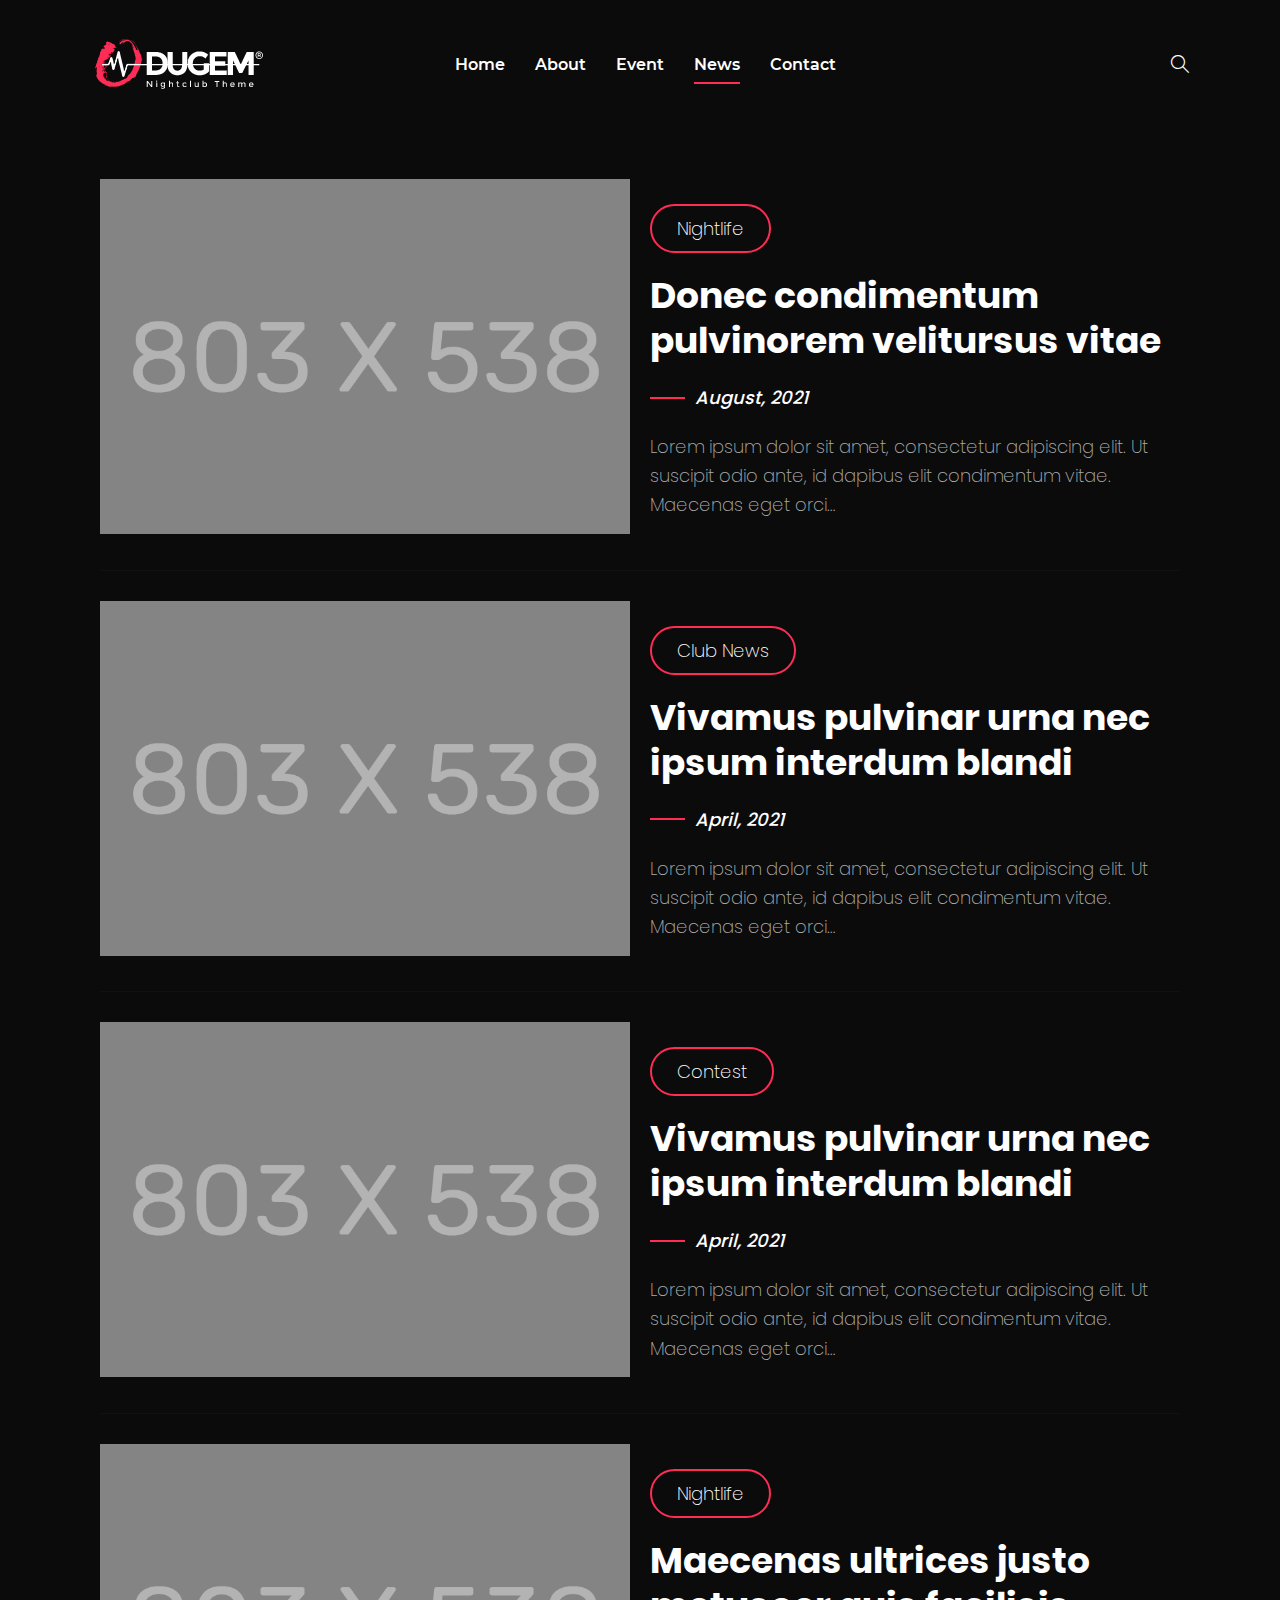
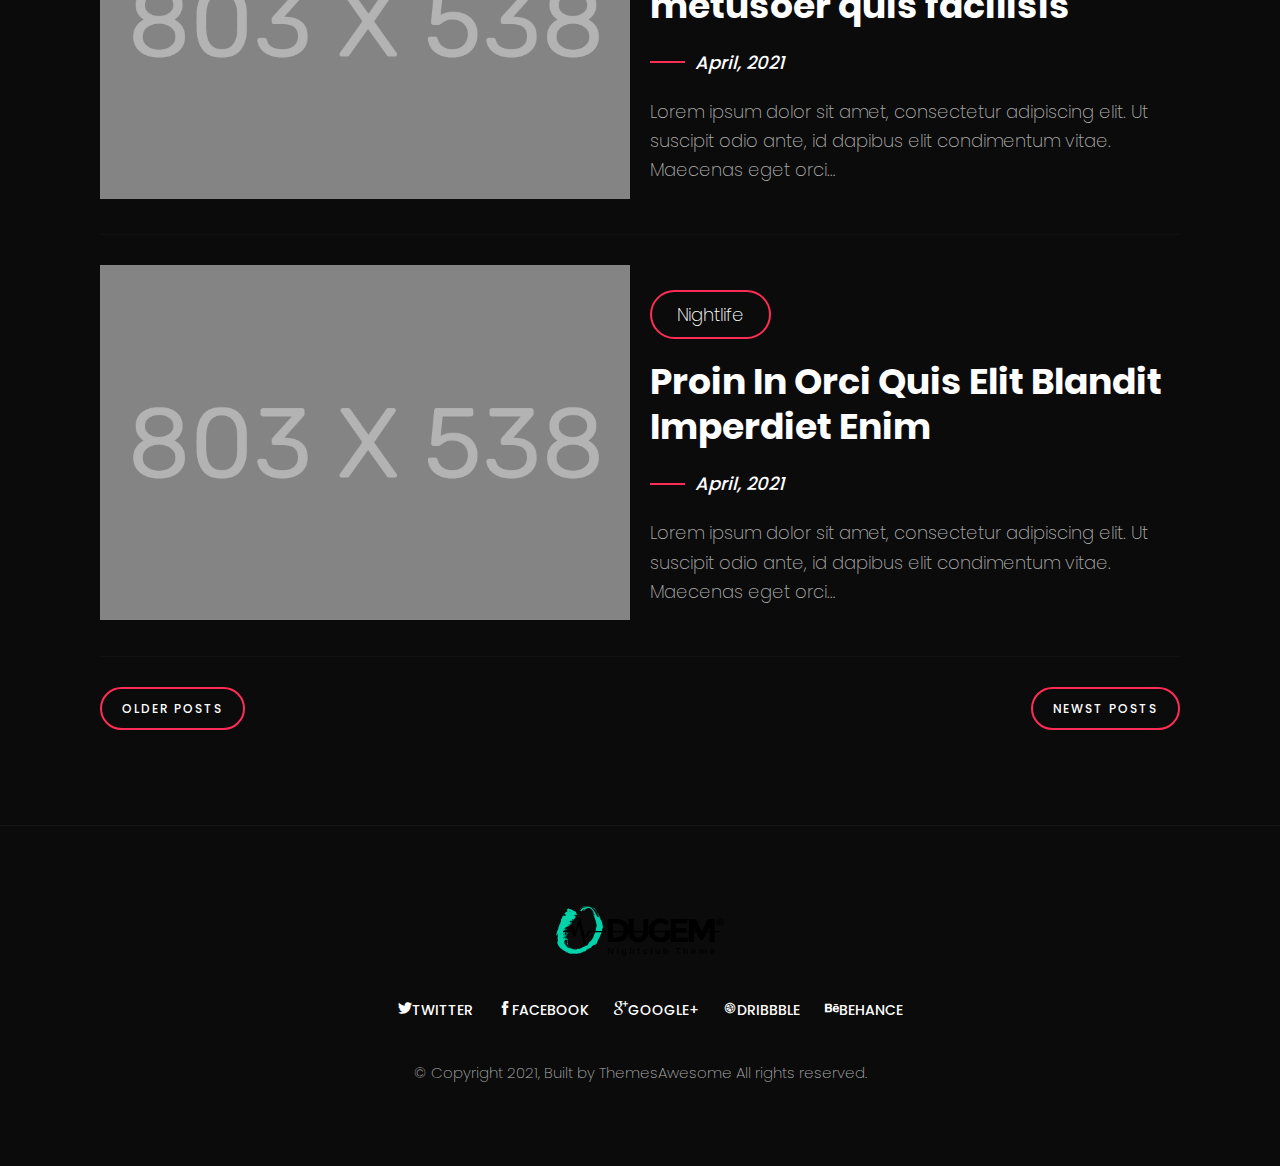
<file: blog.html>
<!DOCTYPE html>
<html lang="en">

    <head>
        <meta http-equiv="content-type" content="text/html; charset=utf-8" />
        <!-- SYLESHEETS
            ============================================= -->
        <link rel="stylesheet" href="css/aos.css" type="text/css">
        <link rel="stylesheet" href="css/style1.css" type="text/css">
        <link rel="stylesheet" href="css/plugin.css" type="text/css" />
        <link rel="stylesheet" href="css/sm-core-css.css" type="text/css" />
        <link rel="stylesheet" href="css/sm-clean.css" type="text/css" />
        <link rel="stylesheet" href="css/thaw-flex.css" type="text/css" />
        <link rel="stylesheet" href="css/font.css" type="text/css" />
        <link rel="stylesheet" href="css/fontawesome.min.css" type="text/css" />
        <link rel="stylesheet" href="style.css" type="text/css" />
        <link rel="stylesheet" href="css/responsive.css" type="text/css" />
        <link rel="icon" href="img/fav-icon.png">
        <script>
            document.documentElement.className = 'js';

        </script>
        <!-- EXTERNAL STYLES
            ============================================= -->
        <meta name="viewport" content="width=device-width, initial-scale=1, maximum-scale=1" />

        <!-- DOCUMENT TITLES
            ============================================= -->
        <title>Blog - Dugem HTML Themes</title>
    </head>

    <body class="demo-1">
        <!-- MAIN WRAPPER START
      ============================================= -->
        <div class="main-wrapper clearfix">
            <!-- HEADER START
                ============================================= -->
            <header id="header" class="header-style-1 header-alt">
                <div class="container">
                    <div class="row clearfix">


                        <div class="header-clear clearfix">
                            <div class="header-content-left clearfix">
                                <!-- LOGO START
                                ============================================= -->
                                <div class="logo">
                                    <a href="index.html"><img src="img/dugem-logos.png" alt="Dugem Logo" /></a>
                                </div>
                                <!-- LOGO END -->
                            </div>
                            <div class="header-content-center clearfix">
                                <!-- NAVIGATION START============================================= -->
                                <nav class="main-nav">
                                    <!-- Mobile menu toggle button (hamburger/x icon) -->
                                    <input id="main-menu-state" type="checkbox" />
                                    <label class="main-menu-btn sub-menu-trigger" for="main-menu-state">
                                        <span class="main-menu-btn-icon"></span> Toggle main menu visibility
                                    </label>
                                    <!-- Sample menu definition -->
                                    <ul id="main-menu" class="sm sm-clean">
                                        <li class="menu-item"><a href="index.html" class="menu-link">Home</a></li>
                                        <li class="menu-item"><a href="about.html" class="menu-link">About</a></li>
                                        <li class="menu-item"><a href="event.html" class="menu-link">Event</a></li>
                                        <li class="menu-item"><a href="blog.html" class="menu-link active">News</a></li>
                                        <li class="menu-item"><a href="contact.html" class="menu-link">Contact</a></li>
                                    </ul>
                                </nav>
                                <!-- NAVIGATION END -->
                            </div>
                            <div class="header-content-right">
                                <div class="header-info head-item clearfix">
                                    <div class="info-wrap">
                                        <div class="search-wrap">
                                            <button id="btn-search" class="btn btn--search"><i class="icon-simple-line-icons-143"></i></button>
                                        </div>
                                    </div>
                                </div>
                            </div>
                            <div class="search">
                                <button id="btn-search-close" class="btn--search-close"><i class="icon-themify-1"></i></button>
                                <form class="search__form">
                                    <input class="search__input" name="search" type="search" placeholder="Search..." />
                                    <span class="search__info">Hit enter to search or ESC to close</span>
                                </form>
                            </div><!-- /search -->
                        </div>
                    </div>
                </div>
            </header>
            <!-- SECTION START -->
            <section class="content">
                <!-- BLOG POST -->
                <div class="page-blog blog-post">
                    <div class="container clearfix">
                        <!-- BLOG LOOP START -->
                        <div class="blog-item blog-content grid grid-cols-12 gap-8">
                            <div class="post-thumb-wrap col-span-6 sm:col-span-12 res:col-span-12">
                                <div class="post-thumb">
                                    <a href="single-post.html">
                                        <img src="img/blog-img-1.png" alt="blog-img-1">
                                        <div class="pesta-overlay"></div>
                                    </a>
                                </div>
                            </div>
                            <div class="post-content-wrap col-span-6 sm:col-span-12 res:col-span-12">
                                <div class="loop-post-head the-post-head clearfix">
                                    <div class="standard-post-categories span-head">
                                        <a href="single-post.html">Nightlife</a>
                                    </div>
                                    <h2 class="post-title entry-title">
                                        <a href="single-post.html">
                                            Donec condimentum pulvinorem velitursus vitae 
                                        </a>
                                    </h2>
                                </div>
                                <div class="date span-head">
                                    <a href="#">
                                        <span>August, 2021</span>
                                    </a>
                                </div>
                                <div class="post-text">
                                    <p>Lorem ipsum dolor sit amet, consectetur adipiscing elit. Ut suscipit odio ante, id dapibus elit condimentum vitae. Maecenas eget orci…</p>
                                </div>
                            </div>
                        </div>
                        <div class="blog-item blog-content grid grid-cols-12 gap-8">
                            <div class="post-thumb-wrap col-span-6 sm:col-span-12 res:col-span-12">
                                <div class="post-thumb">
                                    <a href="single-post.html">
                                        <img src="img/blog-img-2.png" alt="blog-img-2">
                                        <div class="pesta-overlay"></div>
                                    </a>
                                </div>
                            </div>
                            <div class="post-content-wrap col-span-6 sm:col-span-12 res:col-span-12">
                                <div class="loop-post-head the-post-head clearfix">
                                    <div class="standard-post-categories span-head">
                                        <a href="single-post.html">Club News</a>
                                    </div>
                                    <h2 class="post-title entry-title">
                                        <a href="single-post.html">
                                            Vivamus pulvinar urna nec ipsum interdum blandi
                                         </a>
                                    </h2>
                                </div>
                                <div class="date span-head">
                                    <a href="#">
                                        <span>April, 2021</span>
                                    </a>
                                </div>
                                <div class="post-text">
                                    <p>Lorem ipsum dolor sit amet, consectetur adipiscing elit. Ut suscipit odio ante, id dapibus elit condimentum vitae. Maecenas eget orci…</p>
                                </div>
                            </div>
                        </div>
                        <div class="blog-item blog-content grid grid-cols-12 gap-8">
                            <div class="post-thumb-wrap col-span-6 sm:col-span-12 res:col-span-12">
                                <div class="post-thumb">
                                    <a href="single-post.html">
                                        <img src="img/blog-img-3.png" alt="blog-img-3">
                                        <div class="pesta-overlay"></div>
                                    </a>
                                </div>
                            </div>
                            <div class="post-content-wrap col-span-6 sm:col-span-12 res:col-span-12">
                                <div class="loop-post-head the-post-head clearfix">
                                    <div class="standard-post-categories span-head">
                                        <a href="single-post.html">Contest</a>
                                    </div>
                                    <h2 class="post-title entry-title">
                                        <a href="single-post.html">
                                            Vivamus pulvinar urna nec ipsum interdum blandi </a>
                                    </h2>
                                </div>
                                <div class="date span-head">
                                    <a href="#">
                                        <span>April, 2021</span>
                                    </a>
                                </div>
                                <div class="post-text">
                                    <p>Lorem ipsum dolor sit amet, consectetur adipiscing elit. Ut suscipit odio ante, id dapibus elit condimentum vitae. Maecenas eget orci…</p>
                                </div>
                            </div>
                        </div>
                        <div class="blog-item blog-content grid grid-cols-12 gap-8">
                            <div class="post-thumb-wrap col-span-6 sm:col-span-12 res:col-span-12">
                                <div class="post-thumb">
                                    <a href="single-post.html">
                                        <img src="img/blog-img-4.png" alt="blog-img-4">
                                        <div class="pesta-overlay"></div>
                                    </a>
                                </div>
                            </div>
                            <div class="post-content-wrap col-span-6 sm:col-span-12 res:col-span-12">
                                <div class="loop-post-head the-post-head clearfix">
                                    <div class="standard-post-categories span-head">
                                        <a href="single-post.html">Nightlife</a>
                                    </div>
                                    <h2 class="post-title entry-title">
                                        <a href="single-post.html">
                                            Maecenas ultrices justo metusoer quis facilisis 
                                        </a>
                                    </h2>
                                </div>
                                <div class="date span-head">
                                    <a href="#">
                                        <span>April, 2021</span>
                                    </a>
                                </div>
                                <div class="post-text">
                                    <p>Lorem ipsum dolor sit amet, consectetur adipiscing elit. Ut suscipit odio ante, id dapibus elit condimentum vitae. Maecenas eget orci…</p>
                                </div>
                            </div>
                        </div>
                        <div class="blog-item blog-content grid grid-cols-12 gap-8">
                            <div class="post-thumb-wrap col-span-6 sm:col-span-12 res:col-span-12">
                                <div class="post-thumb">
                                    <a href="single-post.html">
                                        <img src="img/blog-img-5.png" alt="blog-img-5">
                                        <div class="pesta-overlay"></div>
                                    </a>
                                </div>
                            </div>
                            <div class="post-content-wrap col-span-6 sm:col-span-12 res:col-span-12">
                                <div class="loop-post-head the-post-head clearfix">
                                    <div class="standard-post-categories span-head">
                                        <a href="single-post.html">Nightlife</a>
                                    </div>
                                    <h2 class="post-title entry-title">
                                        <a href="single-post.html">
                                            Proin In Orci Quis Elit Blandit Imperdiet Enim </a>
                                    </h2>
                                </div>
                                <div class="date span-head">
                                    <a href="#">
                                        <span>April, 2021</span>
                                    </a>
                                </div>
                                <div class="post-text">
                                    <p>Lorem ipsum dolor sit amet, consectetur adipiscing elit. Ut suscipit odio ante, id dapibus elit condimentum vitae. Maecenas eget orci…</p>
                                </div>
                            </div>
                        </div>
                        <div class="blog-standard-pagination clearfix">
                            <nav class="navigation-paging pagination clearfix">
                                <div class="post-navigation nav-previous pull-left">
                                    <a href="#" class="button-basic-1">OLDER POSTS</a>
                                </div>
                                <div class="post-navigation nav-previous pull-right">
                                    <a href="#" class="button-basic-1">NEWST POSTS</a>
                                </div>
                            </nav>
                        </div>

                    </div>
                </div>
                <!-- BLOG POST BLOCK END -->
            </section>
            <!-- SECTION END -->
            <!-- FOOTER START
                ============================================= -->
            <footer id="footer" class="footer clearfix">
                <div class="footer-wrap clearfix">
                    <div class="footer-bottom clearfix">
                        <div class="container">
                            <div class="row">
                                <div class="foot-col column column-1 text-center clearfix">
                                    <div class="logo-footer">
                                        <a href="index.html"><img src="img/dugem-logos.png" alt="Logo-Footer" /></a>
                                    </div>
                                </div>

                                <div class="foot-col column column-1 text-center clearfix">
                                    <div class="social-footer">
                                        <ul>
                                            <li class="soc-icon"><a href="#"><i class="icon icon-themify-13"></i>Twitter</a></li>
                                            <li class="soc-icon"><a href="#"><i class="icon icon-themify-17"></i>Facebook</a></li>
                                            <li class="soc-icon"><a href="#"><i class="icon icon-themify-11"></i>Google+</a></li>
                                            <li class="soc-icon"><a href="#"><i class="icon icon-social-dribbble"></i>Dribbble</a></li>
                                            <li class="soc-icon"><a href="#"><i class="icon icon-behance2"></i>Behance</a></li>
                                        </ul>
                                    </div>
                                </div>
                                <div class="foot-col column column-1 text-center clearfix">
                                    <div id="copyright" class="copyright-text">
                                        © Copyright 2021, Built by ThemesAwesome All rights reserved.
                                    </div>
                                </div>
                            </div>
                        </div>
                    </div>
                </div>
            </footer>
            <!-- FOOTER END -->
        </div>
        <!-- MAIN WRAPPER END -->
        <!-- FOOTER SCRIPTS
      ============================================= -->
        <script src="js/jquery.3.5.1.min.js"></script>
        <script src="js/jquery.smartmenus.min.js"></script>
        <script src="js/demo1.js"></script>
        <script src="js/aos.js"></script>
        <script src="js/main.js"></script>

    </body>

</html>
</file>
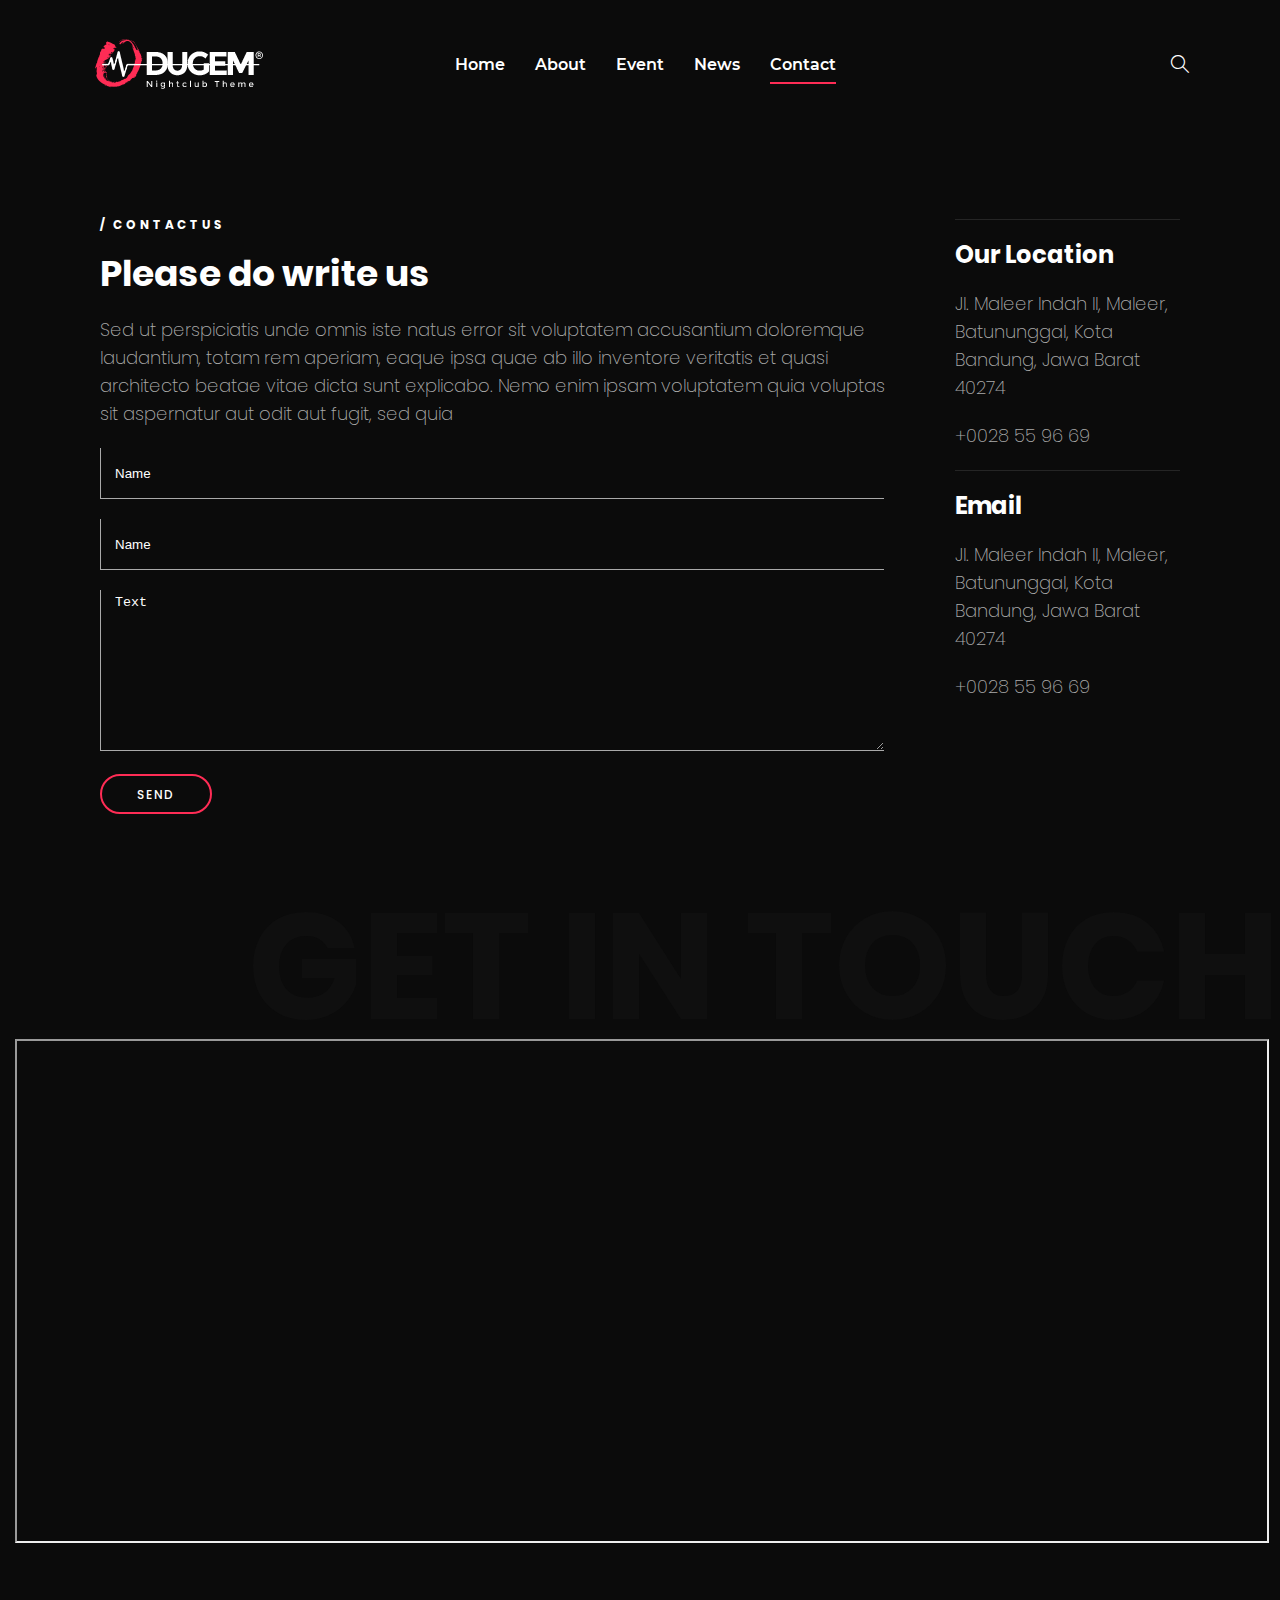
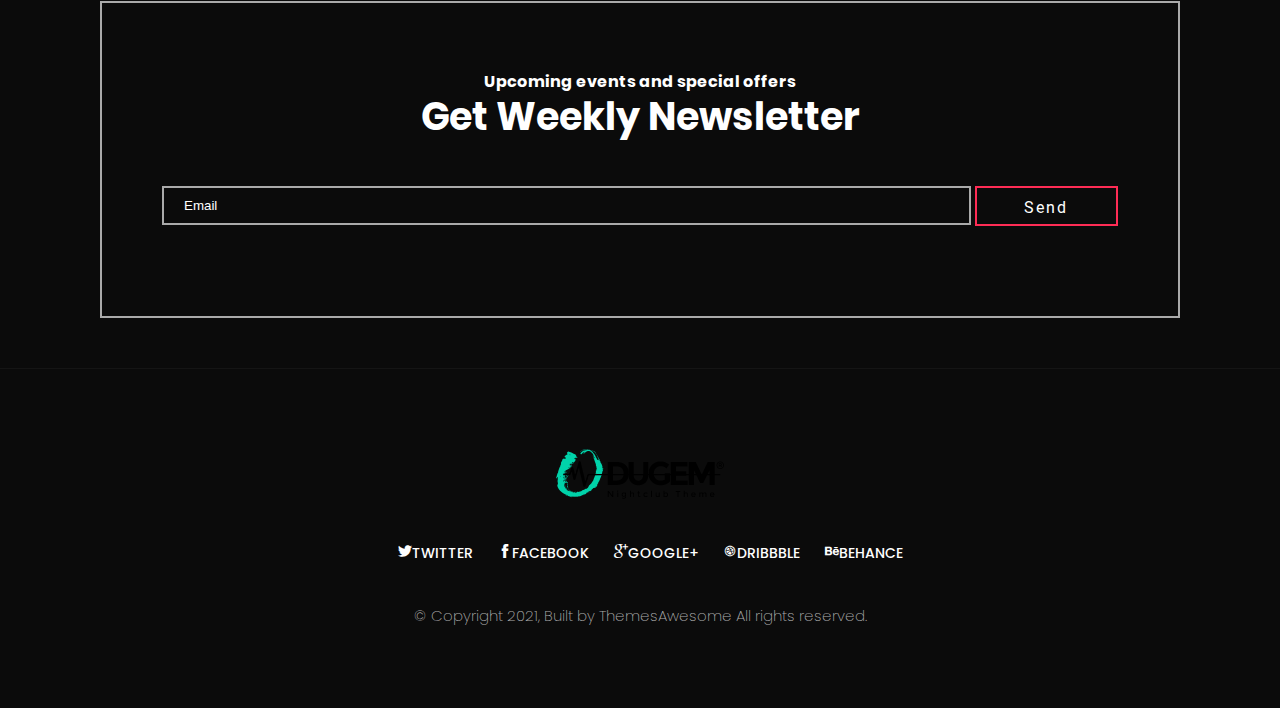
<file: contact.html>
<!DOCTYPE html>
<html lang="en">

    <head>
        <meta http-equiv="content-type" content="text/html; charset=utf-8" />
        <!-- SYLESHEETS
            ============================================= -->
        <link rel="stylesheet" href="css/aos.css" type="text/css">
        <link rel="stylesheet" href="css/style1.css" type="text/css">
        <link rel="stylesheet" href="css/swiper.min.css" type="text/css">
        <link rel="stylesheet" href="css/lightgallery.min.css" type="text/css">
        <link rel="stylesheet" href="css/plugin.css" type="text/css" />
        <link rel="stylesheet" href="css/sm-core-css.css" type="text/css" />
        <link rel="stylesheet" href="css/sm-clean.css" type="text/css" />
        <link rel="stylesheet" href="css/thaw-flex.css" type="text/css" />
        <link rel="stylesheet" href="css/font.css" type="text/css" />
        <link rel="stylesheet" href="css/fontawesome.min.css" type="text/css" />
        <link rel="stylesheet" href="style.css" type="text/css" />
        <link rel="stylesheet" href="css/responsive.css" type="text/css" />
        <link rel="icon" href="img/fav-icon.png">
        <script>
            document.documentElement.className = 'js';

        </script>
        <!-- EXTERNAL STYLES
            ============================================= -->
        <meta name="viewport" content="width=device-width, initial-scale=1, maximum-scale=1" />

        <!-- DOCUMENT TITLES
            ============================================= -->
        <title>Contact | Dugem HTML Themes</title>
    </head>

    <body class="demo-1">

        <!-- MAIN WRAPPER START
        ============================================= -->
        <div class="main-wrapper clearfix">

            <!-- HEADER START
            ============================================= -->
            <header id="header" class="header-style-1 header-alt">
                <div class="container">
                    <div class="row clearfix">
                        <div class="header-clear clearfix">
                            <div class="header-content-left clearfix">
                                <!-- LOGO START
                                ============================================= -->
                                <div class="logo">
                                    <a href="index.html"><img src="img/dugem-logos.png" alt="Dugem Logo" /></a>
                                </div>
                                <!-- LOGO END -->
                            </div>
                            <div class="header-content-center clearfix">
                                <!-- NAVIGATION START============================================= -->
                                <nav class="main-nav">
                                    <!-- Mobile menu toggle button (hamburger/x icon) -->
                                    <input id="main-menu-state" type="checkbox" />
                                    <label class="main-menu-btn sub-menu-trigger" for="main-menu-state">
                                        <span class="main-menu-btn-icon"></span> Toggle main menu visibility
                                    </label>
                                    <!-- Sample menu definition -->
                                    <ul id="main-menu" class="sm sm-clean">
                                        <li class="menu-item"><a href="index.html" class="menu-link">Home</a></li>
                                        <li class="menu-item"><a href="about.html" class="menu-link">About</a></li>
                                        <li class="menu-item"><a href="event.html" class="menu-link">Event</a></li>
                                        <li class="menu-item"><a href="blog.html" class="menu-link">News</a></li>
                                        <li class="menu-item"><a href="contact.html" class="menu-link active">Contact</a></li>
                                    </ul>
                                </nav>
                                <!-- NAVIGATION END -->
                            </div>
                            <div class="header-content-right">
                                <div class="header-info head-item clearfix">
                                    <div class="info-wrap">
                                        <div class="search-wrap">
                                            <button id="btn-search" class="btn btn--search"><i class="icon-simple-line-icons-143"></i></button>
                                        </div>
                                    </div>
                                </div>
                            </div>
                            <div class="search">
                                <button id="btn-search-close" class="btn--search-close"><i class="icon-themify-1"></i></button>
                                <form class="search__form">
                                    <input class="search__input" name="search" type="search" placeholder="Search..." />
                                    <span class="search__info">Hit enter to search or ESC to close</span>
                                </form>
                            </div><!-- /search -->
                        </div>
                    </div>
                </div>
            </header>
            <!-- HEADER END -->

            <!-- SECTION -->
            <section class="content">
                <!-- CONTACT SECTION -->
                <div class="contact-section">
                    <div class="container">
                        <div class="contact-section-wrap grid grid-cols-12 gap-24">
                            <div class="the-title text-left col-span-9 sm:col-span-12 res:col-span-12">
                                <div class="contact-title">
                                    <h5 class="head-title-2 text-white"> 
                                        / CONTACTUS 
                                    </h5>
                                    <h2 class="head-title-1"> 
                                        Please do write us
                                    </h2>
                                    <p class="dugem-text">Sed ut perspiciatis unde omnis iste natus error sit voluptatem accusantium doloremque laudantium, totam rem aperiam, eaque ipsa quae ab illo inventore veritatis et quasi architecto beatae vitae dicta sunt explicabo. Nemo enim ipsam voluptatem quia voluptas sit aspernatur aut odit aut fugit, sed quia</p>
                                </div>
                                <div class="contact-form-style">
                                    <input type="text" name="your-name" size="40" placeholder="Name">
                                    <input type="text" name="your-name" size="40" placeholder="Name">
                                    <textarea name="your-message" cols="40" rows="10" placeholder="Text"></textarea>
                                    <input type="submit" value="Send" class="button-basic-1">

                                </div>
                            </div>
                            <div class="title-side col-span-3 sm:col-span-12 res:col-span-12">
                                <div class="block-location">
                                    <div class="dugem-text clearfix">
                                        <h3 class="text-white">Our Location</h3>
                                        <p>Jl. Maleer Indah II, Maleer, Batununggal, Kota Bandung, Jawa Barat 40274</p>
                                        <p>+0028 55 96 69</p>
                                    </div>

                                </div>
                                <div class="block-location">
                                    <div class="dugem-text clearfix">
                                        <h3 class="text-white">Email</h3>
                                        <p>Jl. Maleer Indah II, Maleer, Batununggal, Kota Bandung, Jawa Barat 40274</p>
                                        <p>+0028 55 96 69</p>
                                    </div>
                                </div>
                            </div>
                        </div>
                    </div>
                </div>
                <!-- CONTACT END -->
                <!-- TITLE CONTACT -->
                <div class="big-title">
                    <div class="the-title text-right">
                        <h1>Get In Touch</h1>
                    </div>
                </div>
                <!-- TITLE END -->
                <!-- CONTACT INFO MAPS -->
                <div class="maps-info-section clearfix">
                    <div class="maps-info-wrap clearfix">
                        <div class="maps-iframe column column-1">
                            <iframe src="https://www.google.com/maps/embed?pb=!1m14!1m8!1m3!1d15842.776016949427!2d107.6393476!3d-6.9271322!3m2!1i1024!2i768!4f13.1!3m3!1m2!1s0x0%3A0x50ce999122e7d8a9!2sZLOOB%20DIGITAL%20KREASI!5e0!3m2!1sid!2sid!4v1610959843725!5m2!1sid!2sid" allowfullscreen="" aria-hidden="false" tabindex="0"></iframe>
                        </div>
                    </div>
                </div>
                <!-- CONTACT INFO MAPS END-->
                <!-- NEWSLETTER -->
                <div class="news-letter">
                    <div class="container">
                        <div class="news-letter-wrap">
                            <div class="the-title text-center">
                                <h5 class="text-white">
                                    Upcoming events and special offers
                                </h5>
                                <h3>Get Weekly Newsletter
                                </h3>
                            </div>
                            <div class="contact-form-style clearfix">
                                <input type="text" name="your-name" size="40" placeholder="Email">
                                <input type="submit" value="Send" class="button-basic-1">
                            </div>
                        </div>
                    </div>
                </div>
                <!-- NEWSLETTER END -->
            </section>
            <!-- SECTION END -->
            <!-- FOOTER START
            ============================================= -->
            <footer id="footer" class="footer clearfix">
                <div class="footer-wrap clearfix">
                    <div class="footer-bottom clearfix">
                        <div class="container">
                            <div class="row">
                                <div class="foot-col column column-1 text-center clearfix">
                                    <div class="logo-footer">
                                        <a href="index.html"><img src="img/dugem-logos.png" alt="Logo-Footer" /></a>
                                    </div>
                                </div>

                                <div class="foot-col column column-1 text-center clearfix">
                                    <div class="social-footer">
                                        <ul>
                                            <li class="soc-icon"><a href="#"><i class="icon icon-themify-13"></i>Twitter</a></li>
                                            <li class="soc-icon"><a href="#"><i class="icon icon-themify-17"></i>Facebook</a></li>
                                            <li class="soc-icon"><a href="#"><i class="icon icon-themify-11"></i>Google+</a></li>
                                            <li class="soc-icon"><a href="#"><i class="icon icon-social-dribbble"></i>Dribbble</a></li>
                                            <li class="soc-icon"><a href="#"><i class="icon icon-behance2"></i>Behance</a></li>
                                        </ul>
                                    </div>
                                </div>
                                <div class="foot-col column column-1 text-center clearfix">
                                    <div id="copyright" class="copyright-text">
                                        © Copyright 2021, Built by ThemesAwesome All rights reserved.
                                    </div>
                                </div>
                            </div>
                        </div>
                    </div>
                </div>
            </footer>
            <!-- FOOTER END -->
        </div>
        <!-- MAIN WRAPPER END -->

        <!-- FOOTER SCRIPTS
        ============================================= -->
        <script src="js/jquery.3.5.1.min.js"></script>
        <script src="js/main.js"></script>
        <script src="js/demo1.js"></script>
        <script src="js/jquery.smartmenus.min.js"></script>
        <script src="js/aos.js"></script>
    </body>

</html>
</file>
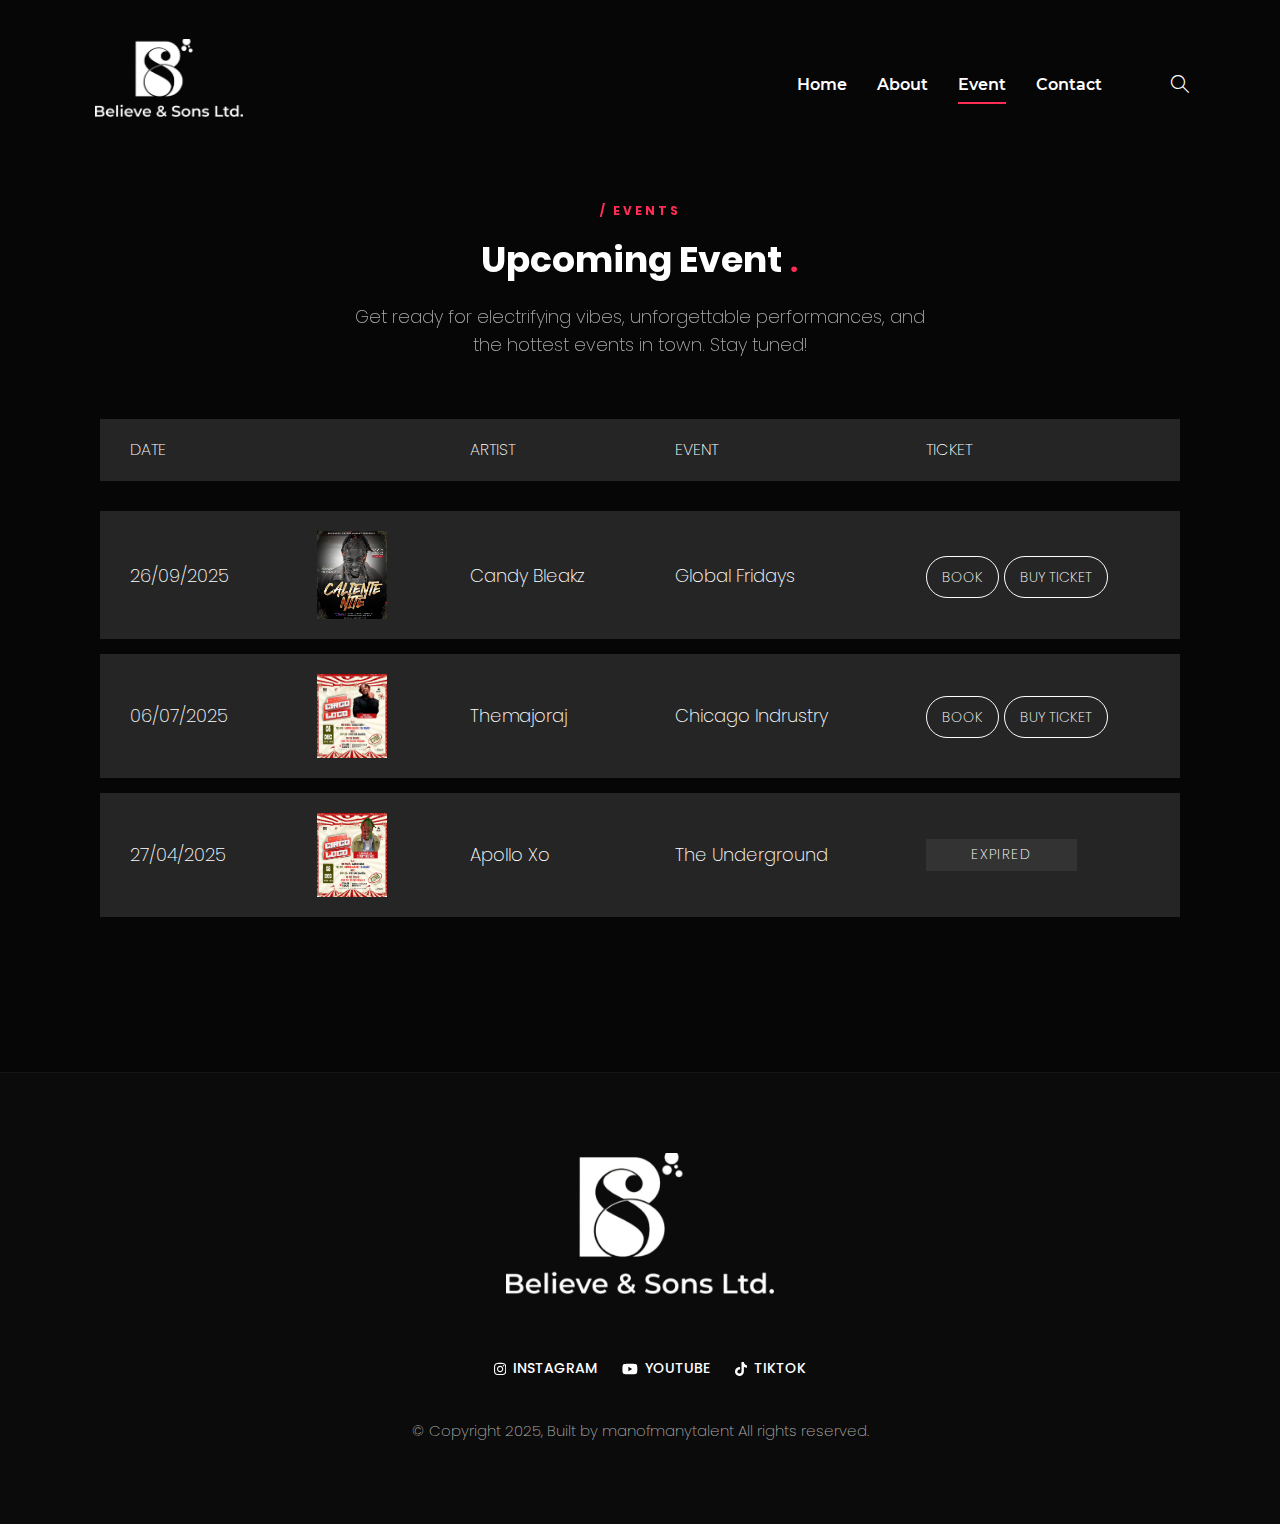
<file: event.html>
<!DOCTYPE html>
<html lang="en">
    <head>
        <meta http-equiv="content-type" content="text/html; charset=utf-8" />
        <!-- SYLESHEETS
            ============================================= -->
        <link rel="stylesheet" href="css/aos.css" type="text/css">
        <link rel="stylesheet" href="css/style1.css" type="text/css">
        <link rel="stylesheet" href="css/plugin.css" type="text/css" />
        <link rel="stylesheet" href="css/sm-core-css.css" type="text/css" />
        <link rel="stylesheet" href="css/sm-clean.css" type="text/css" />
        <link rel="stylesheet" href="css/thaw-flex.css" type="text/css" />
        <link rel="stylesheet" href="css/font.css" type="text/css" />
        <link rel="stylesheet" href="css/fontawesome.min.css" type="text/css" />
        <link rel="stylesheet" href="style.css" type="text/css" />
        <link rel="stylesheet" href="css/responsive.css" type="text/css" />
        <link rel="icon" href="img/fav-icon.png">
        <script>
            document.documentElement.className = 'js';

        </script>
        <!-- EXTERNAL STYLES
            ============================================= -->
        <meta name="viewport" content="width=device-width, initial-scale=1, maximum-scale=1" />

        <!-- DOCUMENT TITLES
            ============================================= -->
        <title>Event</title>
    </head>


    <body class="demo-1">
        <!-- MAIN WRAPPER START
            ============================================= -->
        <div class="main-wrapper clearfix">
            <!-- HEADER START
                ============================================= -->
            <header id="header" class="header-style-1">
                <div class="container">
                    <div class="row clearfix">
                        <div class="header-clear clearfix">
                            <div class="header-content-left clearfix">
                                 <!-- LOGO START
                                ============================================= -->
                                <div class="logo" id="logg">
                                    <a href="index.html"><img src="./img/logo.png" alt="Dugem Logo" /></a>
                                </div>
                                <!-- LOGO END -->
                            </div>
                            <div class="header-content-center clearfix">
                                <!-- NAVIGATION START============================================= -->
                                <nav class="main-nav">
                                    <!-- Mobile menu toggle button (hamburger/x icon) -->
                                    <input id="main-menu-state" type="checkbox" />
                                    <label class="main-menu-btn sub-menu-trigger" for="main-menu-state">
                                        <span class="main-menu-btn-icon"></span> Toggle main menu visibility
                                    </label>
                                    <!-- Sample menu definition -->
                                    <ul id="main-menu" class="sm sm-clean">
                                        <li class="menu-item"><a href="index.html" class="menu-link">Home</a></li>
                                        <li class="menu-item"><a href="about.html" class="menu-link">About</a></li>
                                        <li class="menu-item"><a href="event.html" class="menu-link active">Event</a></li>
                                        <!-- <li class="menu-item"><a href="blog.html" class="menu-link">News</a></li> -->
                                        <li class="menu-item"><a href="contact.html" class="menu-link">Contact</a></li>
                                    </ul>
                                </nav>
                                <!-- NAVIGATION END -->
                            </div>
                            <div class="header-content-right">
                                <div class="header-info head-item clearfix">
                                    <div class="info-wrap">
                                        <div class="search-wrap">
                                            <button id="btn-search" class="btn btn--search"><i class="icon-simple-line-icons-143"></i></button>
                                        </div>
                                    </div>
                                </div>
                            </div>
                            <div class="search">
                                <button id="btn-search-close" class="btn--search-close"><i class="icon-themify-1"></i></button>
                                <form class="search__form">
                                    <input class="search__input" name="search" type="search" placeholder="Search..." />
                                    <span class="search__info">Hit enter to search or ESC to close</span>
                                </form>
                            </div><!-- /search -->
                        </div>
                    </div>
                </div>
            </header>
            <!-- HEADER END -->
            <!-- SECTION START
            ============================================= -->
            <section class="content">
                <!-- TABLE EVENTS -->
                <div class="table-events page-events">
                    <div class="background-overlay"></div>
                    <div class="container">
                        <div class="the-title text-center" data-aos="fade-up">
                            <h5 class="head-title-2"> / EVENTS </h5>
                            <h2 class="head-title-1"> Upcoming Event
                                <span class="title-end">.</span></h2>
                            <p class="dugem-text">Get ready for electrifying vibes, unforgettable performances, and the hottest events in town. Stay tuned!</p>
                        </div>
                        <table class="event">
                            <thead>
                                <tr>
                                    <td>Date</td>
                                    <td class="event-thumb-head"></td>
                                    <td>Artist</td>
                                    <td>Event</td>
                                    <td>Ticket</td>
                                </tr>
                                <tr class="space">
                                    <td>
                                        &nbsp;
                                    </td>
                                </tr>
                            </thead>
                            <tbody>
                                <tr class="space">
                                    <td>
                                        &nbsp;
                                    </td>
                                </tr>
                                <tr>
                                    <td class="event-date">26/09/2025</td>
                                    <td class="event-thumb">
                                        <a href="single-event.html">
                                            <img width="70" height="100" src="./img/cb.jpeg" alt="table-1"> 
                                        </a>
                                    </td>
                                    <td class="event-artist">Candy Bleakz</td>
                                    <td class="event-title">
                                        <a href="single-event.html">Global Fridays</a>
                                    </td>
                                    <td class="event-ticket-link">
                                        <a href="#" class="button button-white rsvp">BOOK</a>
                                        <a href="#" class="button button-white">BUY TICKET</a>
                                    </td>
                                </tr>
                                <tr class="space">
                                    <td>
                                        &nbsp;
                                    </td>
                                </tr>
                                <tr>
                                    <td class="event-date">06/07/2025</td>
                                    <td class="event-thumb">
                                        <a href="single-event.html">
                                            <img width="70" height="100" src="./img/tm.jpeg" alt="table-2"> 
                                        </a>
                                    </td>
                                    <td class="event-artist">Themajoraj</td>
                                    <td class="event-title">
                                        <a href="single-event.html">Chicago Indrustry</a>
                                    </td>
                                    <td class="event-ticket-link">
                                        <a href="#" class="button button-white rsvp">BOOK</a>
                                        <a href="#" class="button button-white">BUY TICKET</a>
                                    </td>
                                </tr>
                                <tr class="space">
                                    <td>
                                        &nbsp;
                                    </td>
                                </tr>
                                <tr>
                                    <td class="event-date">27/04/2025</td>
                                    <td class="event-thumb">
                                        <a href="single-event.html">
                                            <img width="70" height="100" src="./img/wcb.jpeg" alt="table-3"> 
                                        </a>
                                    </td>
                                    <td class="event-artist">Apollo Xo</td>
                                    <td class="event-title">
                                        <a href="single-event.html">The Underground</a>
                                    </td>
                                    <td class="event-ticket-link">
                                        <span class="sold">EXPIRED</span>
                                    </td>
                                </tr>
                                <tr class="space">
                                    <td>
                                        &nbsp;
                                    </td>
                                </tr>
                                <!-- <tr>
                                    <td class="event-date">26/09/2021</td>
                                    <td class="event-thumb">
                                        <a href="single-event.html">
                                            <img width="70" height="100" src="img/upcoming-event-1.png" alt="table-1"> 
                                        </a>
                                    </td>
                                    <td class="event-artist">DJ Ocean &amp; DJ Thunder</td>
                                    <td class="event-title"><a href="single-event.html">Global Fridays</a></td>
                                    <td class="event-ticket-link">
                                        <a href="#" class="button button-white rsvp">BOOK</a>
                                        <a href="#" class="button button-white">BUY TICKET</a>
                                    </td>
                                </tr>
                                <tr class="space">
                                    <td>
                                        &nbsp;
                                    </td>
                                </tr>
                                <tr>
                                    <td class="event-date">26/03/2021</td>
                                    <td class="event-thumb">
                                        <a href="single-event.html">
                                            <img width="70" height="100" src="img/upcoming-event-2.png" alt="table-2"> 
                                        </a>
                                    </td>
                                    <td class="event-artist">W. Illinvois</td>
                                    <td class="event-title"><a href="single-event.html">Chicago Indrustry</a></td>
                                    <td class="event-ticket-link">
                                        <span class="sold">EXPIRED</span>
                                    </td>
                                </tr>
                                <tr class="space">
                                    <td>
                                        &nbsp;
                                    </td>
                                </tr>
                                <tr>
                                    <td class="event-date">26/03/2021</td>
                                    <td class="event-thumb">
                                        <a href="single-event.html">
                                            <img width="70" height="100" src="img/upcoming-event-3.png" alt="table-3">
                                        </a>
                                    </td>
                                    <td class="event-artist">Apollo Xo</td>
                                    <td class="event-title"><a href="single-event.html">The Underground</a></td>
                                    <td class="event-ticket-link">
                                        <span class="sold">EXPIRED</span>
                                    </td>
                                </tr>
                                <tr class="space">
                                    <td>
                                        &nbsp;
                                    </td>
                                </tr>
                                <tr>
                                    <td class="event-date">26/05/2021</td>
                                    <td class="event-thumb">
                                        <a href="single-event.html">
                                            <img width="70" height="100" src="img/upcoming-event-4.png" alt="table-4">
                                        </a>
                                    </td>
                                    <td class="event-artist">Underground Music</td>
                                    <td class="event-title"><a href="single-event.html">EDM</a></td>
                                    <td class="event-ticket-link">
                                        <span class="sold">EXPIRED</span>
                                    </td>
                                </tr>
                                <tr class="space">
                                    <td>
                                        &nbsp;
                                    </td>
                                </tr>
                                <tr>
                                    <td class="event-date">26/06/2021</td>
                                    <td class="event-thumb">
                                        <a href="single-event.html">
                                            <img width="70" height="100" src="img/upcoming-event-5.png" alt="table-5">
                                        </a>
                                    </td>
                                    <td class="event-artist">Bhad Bhabie</td>
                                    <td class="event-title"><a href="single-event.html">Asian Dolls</a></td>
                                    <td class="event-ticket-link">
                                        <span class="sold">EXPIRED</span>
                                    </td>
                                </tr>
                                <tr class="space">
                                    <td>
                                        &nbsp;
                                    </td>
                                </tr> -->
                            </tbody>
                        </table>
                        <div class="event-mobile">
                            <ul class="event-list">
                                <li>
                                    <span class="img-thumb">
                                        <a href="single-event.html">
                                            <img width="70" height="100" src="./img/table-1.jpg" alt="table-1-1">
                                        </a>
                                    </span>
                                    <p><span>Date :</span> <a href="single-event.html">26/09/2022</a></p>
                                    <p><span>Artist :</span> <a href="single-event.html">DJ Ocean &amp; DJ Thunder</a></p>
                                    <p><span>Event :</span> <a href="single-event.html">Global Fridays</a></p>
                                    <p>
                                        <a href="#" class="button-basic-1">BUY TICKET</a>
                                    </p>
                                </li>
                                <li>
                                    <span class="img-thumb">
                                        <a href="single-event.html">
                                            <img width="70" height="100" src="./img/table-2.jpg" alt="table-1-2"> 
                                        </a>
                                    </span>
                                    <p><span>Date :</span> <a href="single-event.html">26/09/2021</a></p>
                                    <p><span>Artist :</span> <a href="single-event.html">W. Illinvois</a></p>
                                    <p><span>Event :</span> <a href="single-event.html">Chicago Indrustry</a></p>
                                    <p>
                                        <a href="#" class="button-basic-1">BUY TICKET</a>
                                    </p>
                                </li>
                                <li>
                                    <span class="img-thumb">
                                        <a href="single-event.html">
                                            <img width="70" height="100" src="./img/table-3.jpg" alt="table-1-3"> 
                                        </a>
                                    </span>
                                    <p><span>Date :</span> <a href="single-event.html">26/03/2021</a></p>
                                    <p><span>Artist :</span> <a href="single-event.html">Apollo Xo</a></p>
                                    <p><span>Event :</span> <a href="single-event.html">The Underground</a></p>
                                    <p>
                                        <a href="#" class="button-basic-1">BUY TICKET</a>
                                    </p>
                                </li>
                                <li>
                                    <span class="img-thumb">
                                        <a href="single-event.html">
                                            <img width="70" height="100" src="./img/table-4.jpg" alt="table-1-4"> 
                                        </a>
                                    </span>
                                    <p><span>Date :</span> <a href="single-event.html">26/05/2021</a></p>
                                    <p><span>Artist :</span> <a href="single-event.html">Underground Music</a></p>
                                    <p><span>Event :</span> <a href="single-event.html">EDM</a></p>
                                    <p>
                                        <span class="sold">TICKET SOLD OUT</span> </p>
                                </li>
                                <li>
                                    <span class="img-thumb">
                                        <a href="single-event.html">
                                            <img width="70" height="100" src="./img/table-5.jpg" alt="table-1-5"> 
                                        </a>
                                    </span>
                                    <p><span>Date :</span> <a href="single-event.html">26/06/2021</a></p>
                                    <p><span>Artist :</span> <a href="single-event.html">Bhad Bhabie</a></p>
                                    <p><span>Event :</span> <a href="single-event.html">Asian Dolls</a></p>
                                    <p>
                                        <a href="#" class="button-basic-1">BUY TICKET</a>
                                    </p>
                                </li>
                            </ul>
                        </div>
                    </div>
                </div>
                <!-- TABLE EVENTS END -->
            </section>
            <!-- FOOTER START
                ============================================= -->
                <footer id="footer" class="footer clearfix">
                    <div class="footer-wrap clearfix">
                        <div class="footer-bottom clearfix">
                            <div class="container">
                                <div class="row">
                                    <div class="foot-col column column-1 text-center clearfix">
                                        <div class="logo-footer" id="logg-footer">
                                            <a href="index.html"><img src="./img/logo.png" alt="Logo-Footer" /></a>
                                        </div>
                                    </div>
    
                                    <div class="foot-col column column-1 text-center clearfix">
                                        <div class="social-footer">
                                            <ul>
                                                
                                                <li class="soc-icon"><a href="#"><svg xmlns="http://www.w3.org/2000/svg" height="14" width="12.25" viewBox="0 0 448 512"><!--!Font Awesome Free 6.7.2 by @fontawesome - https://fontawesome.com License - https://fontawesome.com/license/free Copyright 2025 Fonticons, Inc.--><path fill="#ffffff" d="M224.1 141c-63.6 0-114.9 51.3-114.9 114.9s51.3 114.9 114.9 114.9S339 319.5 339 255.9 287.7 141 224.1 141zm0 189.6c-41.1 0-74.7-33.5-74.7-74.7s33.5-74.7 74.7-74.7 74.7 33.5 74.7 74.7-33.6 74.7-74.7 74.7zm146.4-194.3c0 14.9-12 26.8-26.8 26.8-14.9 0-26.8-12-26.8-26.8s12-26.8 26.8-26.8 26.8 12 26.8 26.8zm76.1 27.2c-1.7-35.9-9.9-67.7-36.2-93.9-26.2-26.2-58-34.4-93.9-36.2-37-2.1-147.9-2.1-184.9 0-35.8 1.7-67.6 9.9-93.9 36.1s-34.4 58-36.2 93.9c-2.1 37-2.1 147.9 0 184.9 1.7 35.9 9.9 67.7 36.2 93.9s58 34.4 93.9 36.2c37 2.1 147.9 2.1 184.9 0 35.9-1.7 67.7-9.9 93.9-36.2 26.2-26.2 34.4-58 36.2-93.9 2.1-37 2.1-147.8 0-184.8zM398.8 388c-7.8 19.6-22.9 34.7-42.6 42.6-29.5 11.7-99.5 9-132.1 9s-102.7 2.6-132.1-9c-19.6-7.8-34.7-22.9-42.6-42.6-11.7-29.5-9-99.5-9-132.1s-2.6-102.7 9-132.1c7.8-19.6 22.9-34.7 42.6-42.6 29.5-11.7 99.5-9 132.1-9s102.7-2.6 132.1 9c19.6 7.8 34.7 22.9 42.6 42.6 11.7 29.5 9 99.5 9 132.1s2.7 102.7-9 132.1z"/></svg>Instagram</a></li>
                                                <li class="soc-icon"><a href="#"><svg xmlns="http://www.w3.org/2000/svg" height="14" width="15.75" viewBox="0 0 576 512"><!--!Font Awesome Free 6.7.2 by @fontawesome - https://fontawesome.com License - https://fontawesome.com/license/free Copyright 2025 Fonticons, Inc.--><path fill="#ffffff" d="M549.7 124.1c-6.3-23.7-24.8-42.3-48.3-48.6C458.8 64 288 64 288 64S117.2 64 74.6 75.5c-23.5 6.3-42 24.9-48.3 48.6-11.4 42.9-11.4 132.3-11.4 132.3s0 89.4 11.4 132.3c6.3 23.7 24.8 41.5 48.3 47.8C117.2 448 288 448 288 448s170.8 0 213.4-11.5c23.5-6.3 42-24.2 48.3-47.8 11.4-42.9 11.4-132.3 11.4-132.3s0-89.4-11.4-132.3zm-317.5 213.5V175.2l142.7 81.2-142.7 81.2z"/></svg>Youtube</a></li>
                                                <li class="soc-icon"><a href="#"><svg xmlns="http://www.w3.org/2000/svg" height="14" width="12.25" viewBox="0 0 448 512"><!--!Font Awesome Free 6.7.2 by @fontawesome - https://fontawesome.com License - https://fontawesome.com/license/free Copyright 2025 Fonticons, Inc.--><path fill="#ffffff" d="M448 209.9a210.1 210.1 0 0 1 -122.8-39.3V349.4A162.6 162.6 0 1 1 185 188.3V278.2a74.6 74.6 0 1 0 52.2 71.2V0l88 0a121.2 121.2 0 0 0 1.9 22.2h0A122.2 122.2 0 0 0 381 102.4a121.4 121.4 0 0 0 67 20.1z"/></svg>TikTok</a></li>
                                                
                                            </ul>
                                        </div>
                                    </div>
                                    <div class="foot-col column column-1 text-center clearfix">
                                        <div id="copyright" class="copyright-text">
                                            © Copyright 2025, Built by manofmanytalent All rights reserved.
                                        </div>
                                    </div>
                                </div>
                            </div>
                        </div>
                    </div>
                </footer>
                <!-- FOOTER END -->
        </div>
        <!-- MAIN WRAPPER END -->
        <!-- FOOTER SCRIPTS
            ============================================= -->
        <script src="js/jquery.3.5.1.min.js"></script>
        <script src="js/main.js"></script>
        <script src="js/demo1.js"></script>
        <script src="js/jquery.smartmenus.min.js"></script>
        <script src="js/aos.js"></script>

    </body>

</html>
</file>
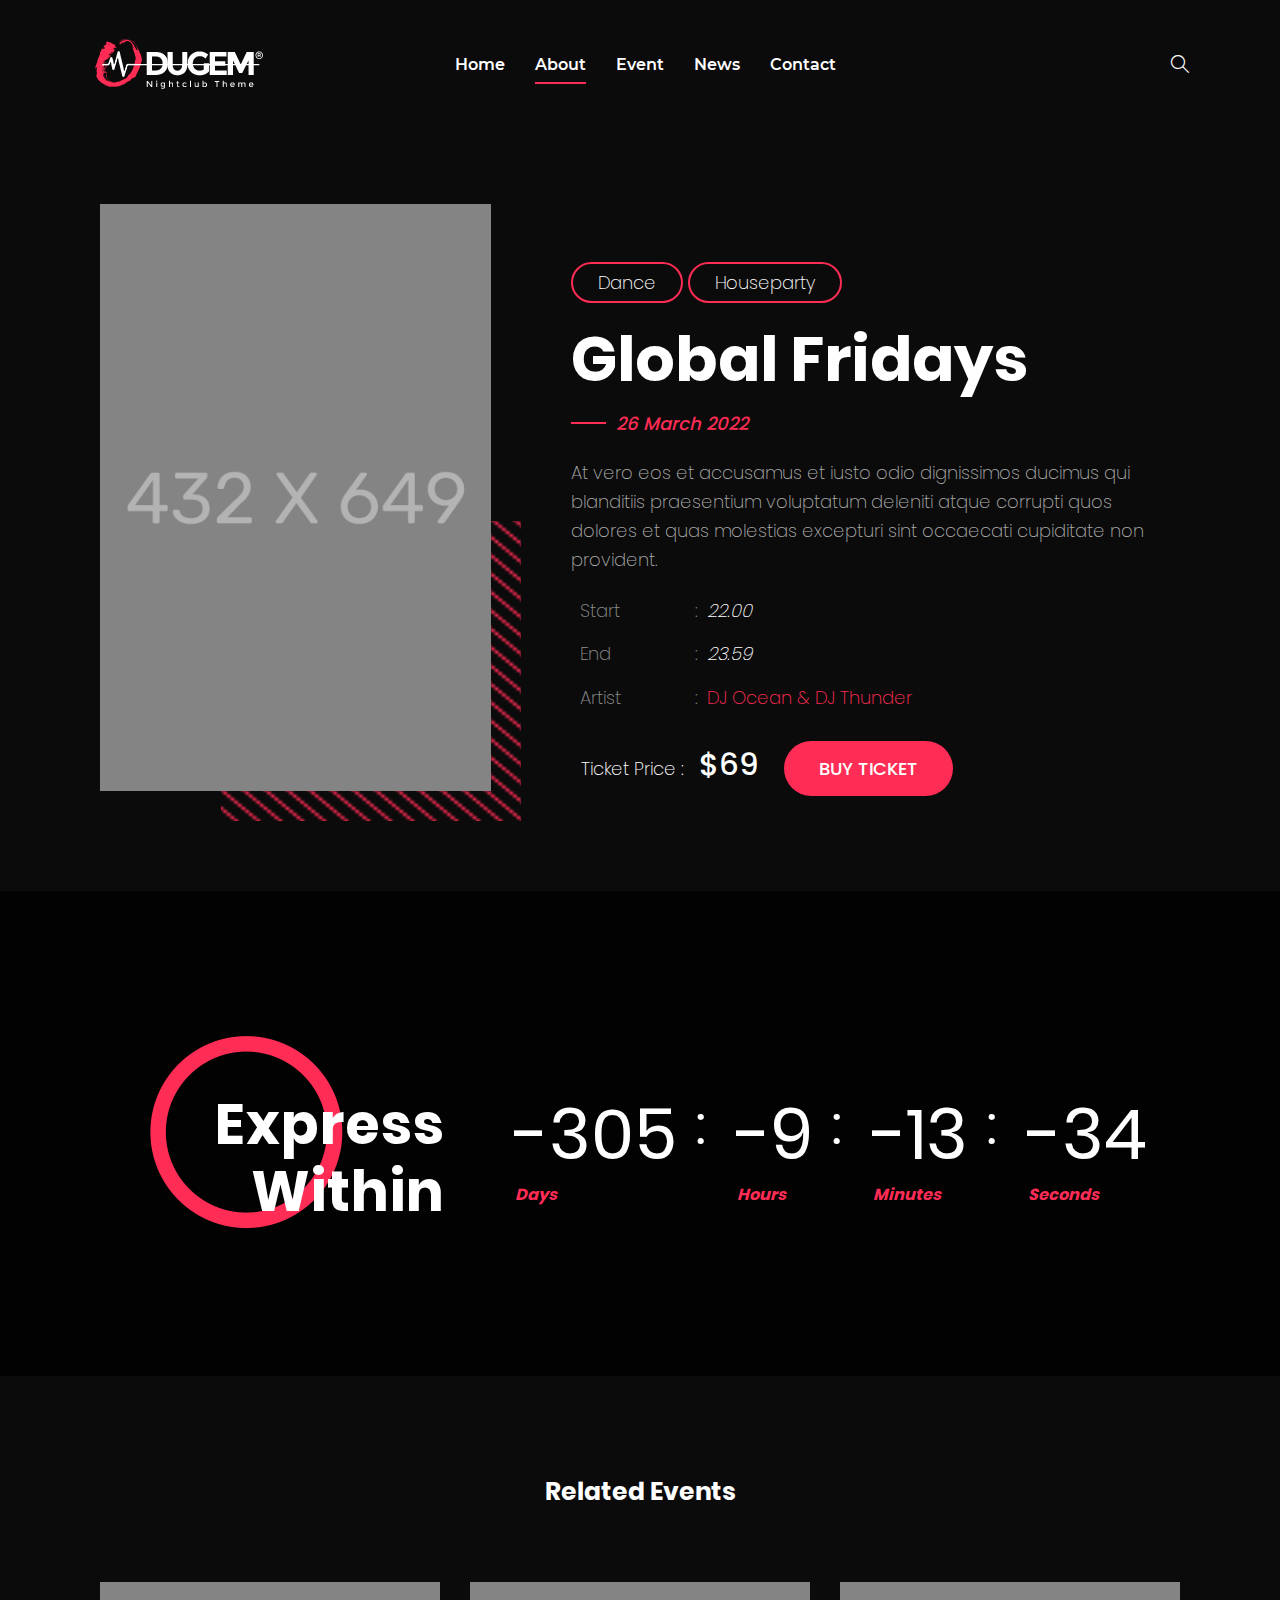
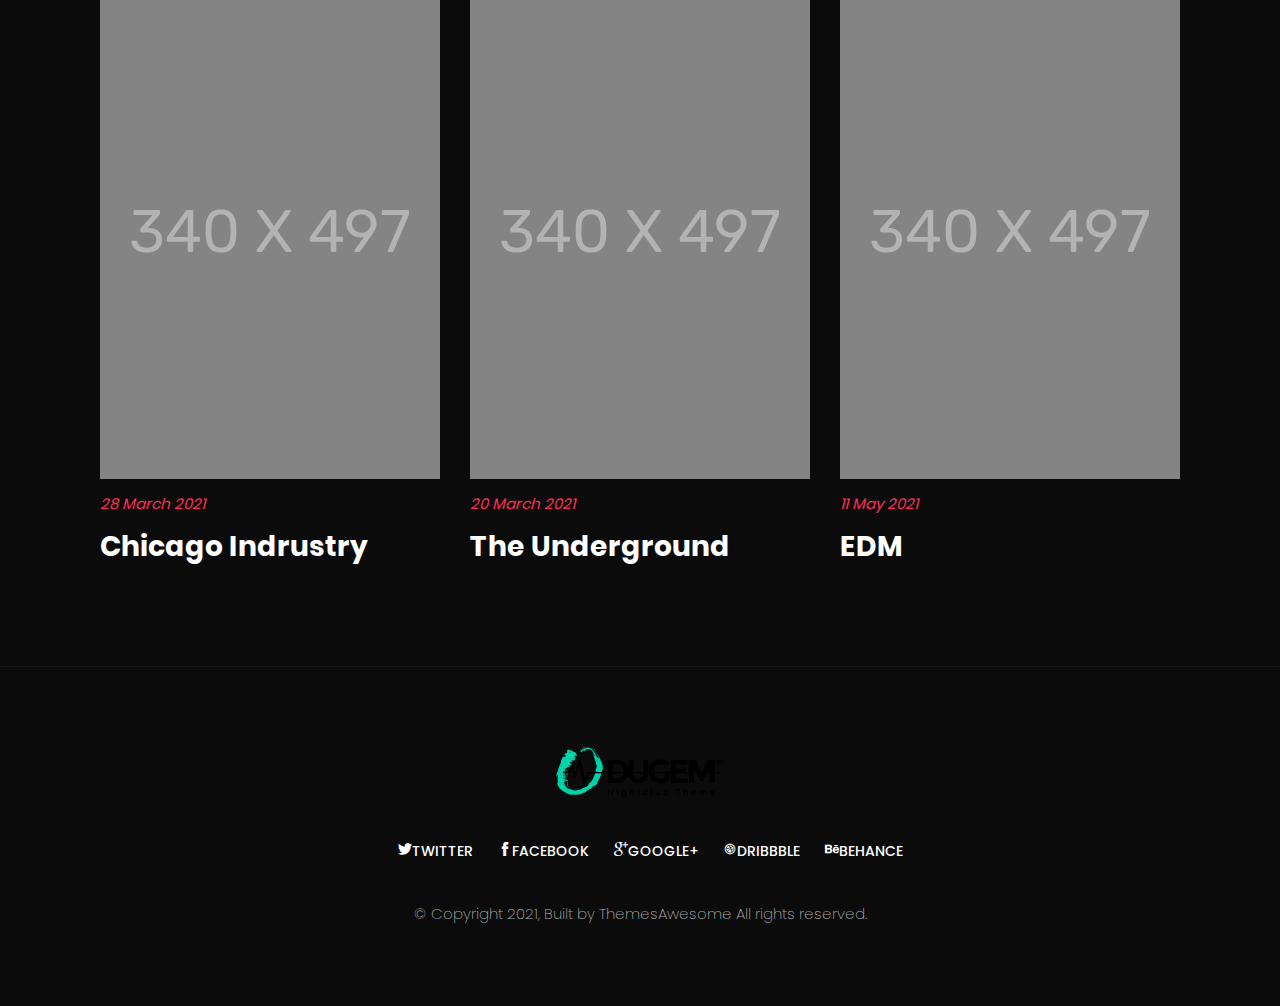
<file: single-event.html>
<!DOCTYPE html>
<html lang="en">

    <head>
        <meta http-equiv="content-type" content="text/html; charset=utf-8" />
        <!-- SYLESHEETS
            ============================================= -->
        <link rel="stylesheet" href="css/aos.css" type="text/css">
        <link rel="stylesheet" href="css/style1.css" type="text/css">
        <link rel="stylesheet" href="css/plugin.css" type="text/css" />
        <link rel="stylesheet" href="css/sm-core-css.css" type="text/css" />
        <link rel="stylesheet" href="css/sm-clean.css" type="text/css" />
        <link rel="stylesheet" href="css/thaw-flex.css" type="text/css" />
        <link rel="stylesheet" href="css/font.css" type="text/css" />
        <link rel="stylesheet" href="css/fontawesome.min.css" type="text/css" />
        <link rel="stylesheet" href="style.css" type="text/css" />
        <link rel="stylesheet" href="css/responsive.css" type="text/css" />
        <link rel="icon" href="img/fav-icon.png">
        <script>
            document.documentElement.className = 'js';

        </script>
        <!-- EXTERNAL STYLES
            ============================================= -->
        <meta name="viewport" content="width=device-width, initial-scale=1, maximum-scale=1" />
        <!-- DOCUMENT TITLES
            ============================================= -->
        <title>Single Event | Dugem HTML Themes</title>
    </head>

    <body class="demo-1">
        <!-- MAIN WRAPPER START
            ============================================= -->
        <div class="main-wrapper clearfix">
            <!-- HEADER START
                ============================================= -->
            <!-- HEADER START
                ============================================= -->
            <header id="header" class="header-style-1 header-alt">
                <div class="container">
                    <div class="row clearfix">


                        <div class="header-clear clearfix">
                            <div class="header-content-left clearfix">
                                <!-- LOGO START
                                ============================================= -->
                                <div class="logo">
                                    <a href="index.html"><img src="img/dugem-logos.png" alt="Dugem Logo" /></a>
                                </div>
                                <!-- LOGO END -->
                            </div>
                            <div class="header-content-center clearfix">
                                <!-- NAVIGATION START============================================= -->
                                <nav class="main-nav">
                                    <!-- Mobile menu toggle button (hamburger/x icon) -->
                                    <input id="main-menu-state" type="checkbox" />
                                    <label class="main-menu-btn sub-menu-trigger" for="main-menu-state">
                                        <span class="main-menu-btn-icon"></span> Toggle main menu visibility
                                    </label>
                                    <!-- Sample menu definition -->
                                    <ul id="main-menu" class="sm sm-clean">
                                        <li class="menu-item"><a href="index.html" class="menu-link">Home</a></li>
                                        <li class="menu-item"><a href="about.html" class="menu-link active">About</a></li>
                                        <li class="menu-item"><a href="event.html" class="menu-link">Event</a></li>
                                        <li class="menu-item"><a href="blog.html" class="menu-link">News</a></li>
                                        <li class="menu-item"><a href="contact.html" class="menu-link">Contact</a></li>
                                    </ul>
                                </nav>
                                <!-- NAVIGATION END -->
                            </div>
                            <div class="header-content-right">
                                <div class="header-info head-item clearfix">
                                    <div class="info-wrap">
                                        <div class="search-wrap">
                                            <button id="btn-search" class="btn btn--search"><i class="icon-simple-line-icons-143"></i></button>
                                        </div>
                                    </div>
                                </div>
                            </div>
                            <div class="search">
                                <button id="btn-search-close" class="btn--search-close"><i class="icon-themify-1"></i></button>
                                <form class="search__form">
                                    <input class="search__input" name="search" type="search" placeholder="Search..." />
                                    <span class="search__info">Hit enter to search or ESC to close</span>
                                </form>
                            </div><!-- /search -->
                        </div>
                    </div>
                </div>
            </header>
            <!-- HEADER END -->
            <!-- SECTION START -->
            <section>
                <div class="single-event-wrap">
                    <div class="single-event-inner-wrap event-chocolat event-style1">
                        <div class="container">
                            <div class="single-event-content-wrap grid grid-cols-12 gap-20">
                                <div class="event-thumbnail col-span-5 sm:col-span-12 res:col-span-12">
                                    <div class="thumb-inner">
                                        <a href="#">
                                            <img src="img/single-event-img.png" alt="single-event">
                                        </a>
                                        <span></span>
                                    </div>
                                </div>
                                <div class="event-content-wrap col-span-7 sm:col-span-12 res:col-span-12">
                                    <div class="event-head clearfix">
                                        <div class="category-event">
                                            <ul class="category">
                                                <li>Dance</li>
                                                <li>Houseparty</li>
                                            </ul>
                                        </div>
                                        <div class="the-title">
                                            <h2>Global Fridays</h2>
                                        </div>
                                        <div class="event-date">
                                            26 March 2022
                                        </div>
                                    </div>
                                    <div class="event-content clearfix">
                                        <p>At vero eos et accusamus et iusto odio dignissimos ducimus qui blanditiis praesentium voluptatum deleniti atque corrupti quos dolores et quas molestias excepturi sint occaecati cupiditate non provident.</p>
                                    </div>
                                    <div class="event-details clearfix">
                                        <table class="event-detail-table">
                                            <tbody>
                                                <tr>
                                                    <td class="tab-title">Start</td>
                                                    <td class="tab-content italic">22.00</td>
                                                </tr>
                                                <tr>
                                                    <td class="tab-title">End</td>
                                                    <td class="tab-content italic">23.59</td>
                                                </tr>
                                                <tr>
                                                    <td class="tab-title">Artist</td>
                                                    <td class="tab-content artist">
                                                        DJ Ocean &amp; DJ Thunder
                                                    </td>
                                                </tr>
                                            </tbody>
                                        </table>
                                        <div class="event-ticket">
                                            <span class="price">Ticket Price</span> :
                                            <span>$69</span>
                                            <a href="#">Buy Ticket</a>
                                        </div>
                                    </div>
                                </div>
                            </div>
                        </div>
                        <div class="event-counter clearfix">
                            <div class="event-counter-wrap container clearfix">
                                <div class="overlay dark"></div>
                                <div class="countdown-title column column-3">
                                    <h2>Express Within</h2>
                                </div>
                                <div class="countdown-event column column-2of3">
                                    <div class="countdown">
                                        <div class="first-day-countdown float">
                                            <h3 id="days"></h3>
                                            <span>Days</span>
                                        </div>
                                        <div class="hours-count float">
                                            <h3 id="hours"></h3>
                                            <span>Hours</span>
                                        </div>
                                        <div class="minutes-count float">
                                            <h3 id="minutes"></h3>
                                            <span>Minutes</span>
                                        </div>
                                        <div class="seconds-count float">
                                            <h3 id="seconds">
                                            </h3>
                                            <span>Seconds</span>
                                        </div>
                                    </div>
                                </div>
                            </div>
                        </div>
                    </div>
                    <div class="event-related-content clearfix">
                        <div class="container clearfix">
                            <h3 class="text-center text-white">Related Events</h3>
                            <div class="event-related-content-wrap grid grid-cols-12 gap-12">
                                <div class="col-span-4 sm:col-span-12 res:col-span-12 content-related-post clearfix">
                                    <a href="#">
                                        <div class="post-thumb">
                                            <img src="img/related-event-1.png" alt="related-event-1">
                                            <div class="dugem-overlay"></div>
                                        </div>
                                    </a>
                                    <div class="meta-wrapper related-title">
                                        <h5 class="event-date">
                                            28 March 2021
                                        </h5>
                                        <h4><a href="#">Chicago Indrustry</a></h4>
                                    </div>
                                </div>
                                <div class="col-span-4 sm:col-span-12 res:col-span-12 content-related-post clearfix">
                                    <a href="#">
                                        <div class="post-thumb">
                                            <img src="img/related-event-2.png" alt="related-event-2">
                                            <div class="dugem-overlay"></div>
                                        </div>
                                    </a>
                                    <div class="meta-wrapper related-title">
                                        <h5 class="event-date">
                                            20 March 2021
                                        </h5>
                                        <h4><a href="#">The Underground</a></h4>
                                    </div>
                                </div>
                                <div class="col-span-4 sm:col-span-12 res:col-span-12 content-related-post clearfix">
                                    <a href="#">
                                        <div class="post-thumb">
                                            <img src="img/related-event-3.png" alt="related-event-3">
                                            <div class="dugem-overlay"></div>
                                        </div>
                                    </a>
                                    <div class="meta-wrapper related-title">
                                        <h5 class="event-date">
                                            11 May 2021
                                        </h5>
                                        <h4><a href="#">EDM</a></h4>
                                    </div>
                                </div>
                            </div>
                        </div>
                    </div>
                </div>
            </section>
            <!-- FOOTER START
                ============================================= -->
            <footer id="footer" class="footer clearfix">
                <div class="footer-wrap clearfix">
                    <div class="footer-bottom clearfix">
                        <div class="container">
                            <div class="row">
                                <div class="foot-col column column-1 text-center clearfix">
                                    <div class="logo-footer">
                                        <a href="index.html"><img src="img/dugem-logos.png" alt="Logo-Footer" /></a>
                                    </div>
                                </div>
                                <div class="foot-col column column-1 text-center clearfix">
                                    <div class="social-footer">
                                        <ul>
                                            <li class="soc-icon"><a href="#"><i class="icon icon-themify-13"></i>Twitter</a></li>
                                            <li class="soc-icon"><a href="#"><i class="icon icon-themify-17"></i>Facebook</a></li>
                                            <li class="soc-icon"><a href="#"><i class="icon icon-themify-11"></i>Google+</a></li>
                                            <li class="soc-icon"><a href="#"><i class="icon icon-social-dribbble"></i>Dribbble</a></li>
                                            <li class="soc-icon"><a href="#"><i class="icon icon-behance2"></i>Behance</a></li>
                                        </ul>
                                    </div>
                                </div>
                                <div class="foot-col column column-1 text-center clearfix">
                                    <div id="copyright" class="copyright-text">
                                        © Copyright 2021, Built by ThemesAwesome All rights reserved.
                                    </div>
                                </div>
                            </div>
                        </div>
                    </div>
                </div>
            </footer>
            <!-- FOOTER END -->
        </div>
        <!-- MAIN WRAPPER END -->
        <!-- FOOTER SCRIPTS
            ============================================= -->
        <script src="js/jquery.3.5.1.min.js"></script>
        <script src="js/jquery.smartmenus.min.js"></script>
        <script src="js/countdown-dugem.js"></script>
        <script src="js/demo1.js"></script>
        <script src="js/aos.js"></script>
        <script src="js/main.js"></script>
    </body>

</html>
</file>
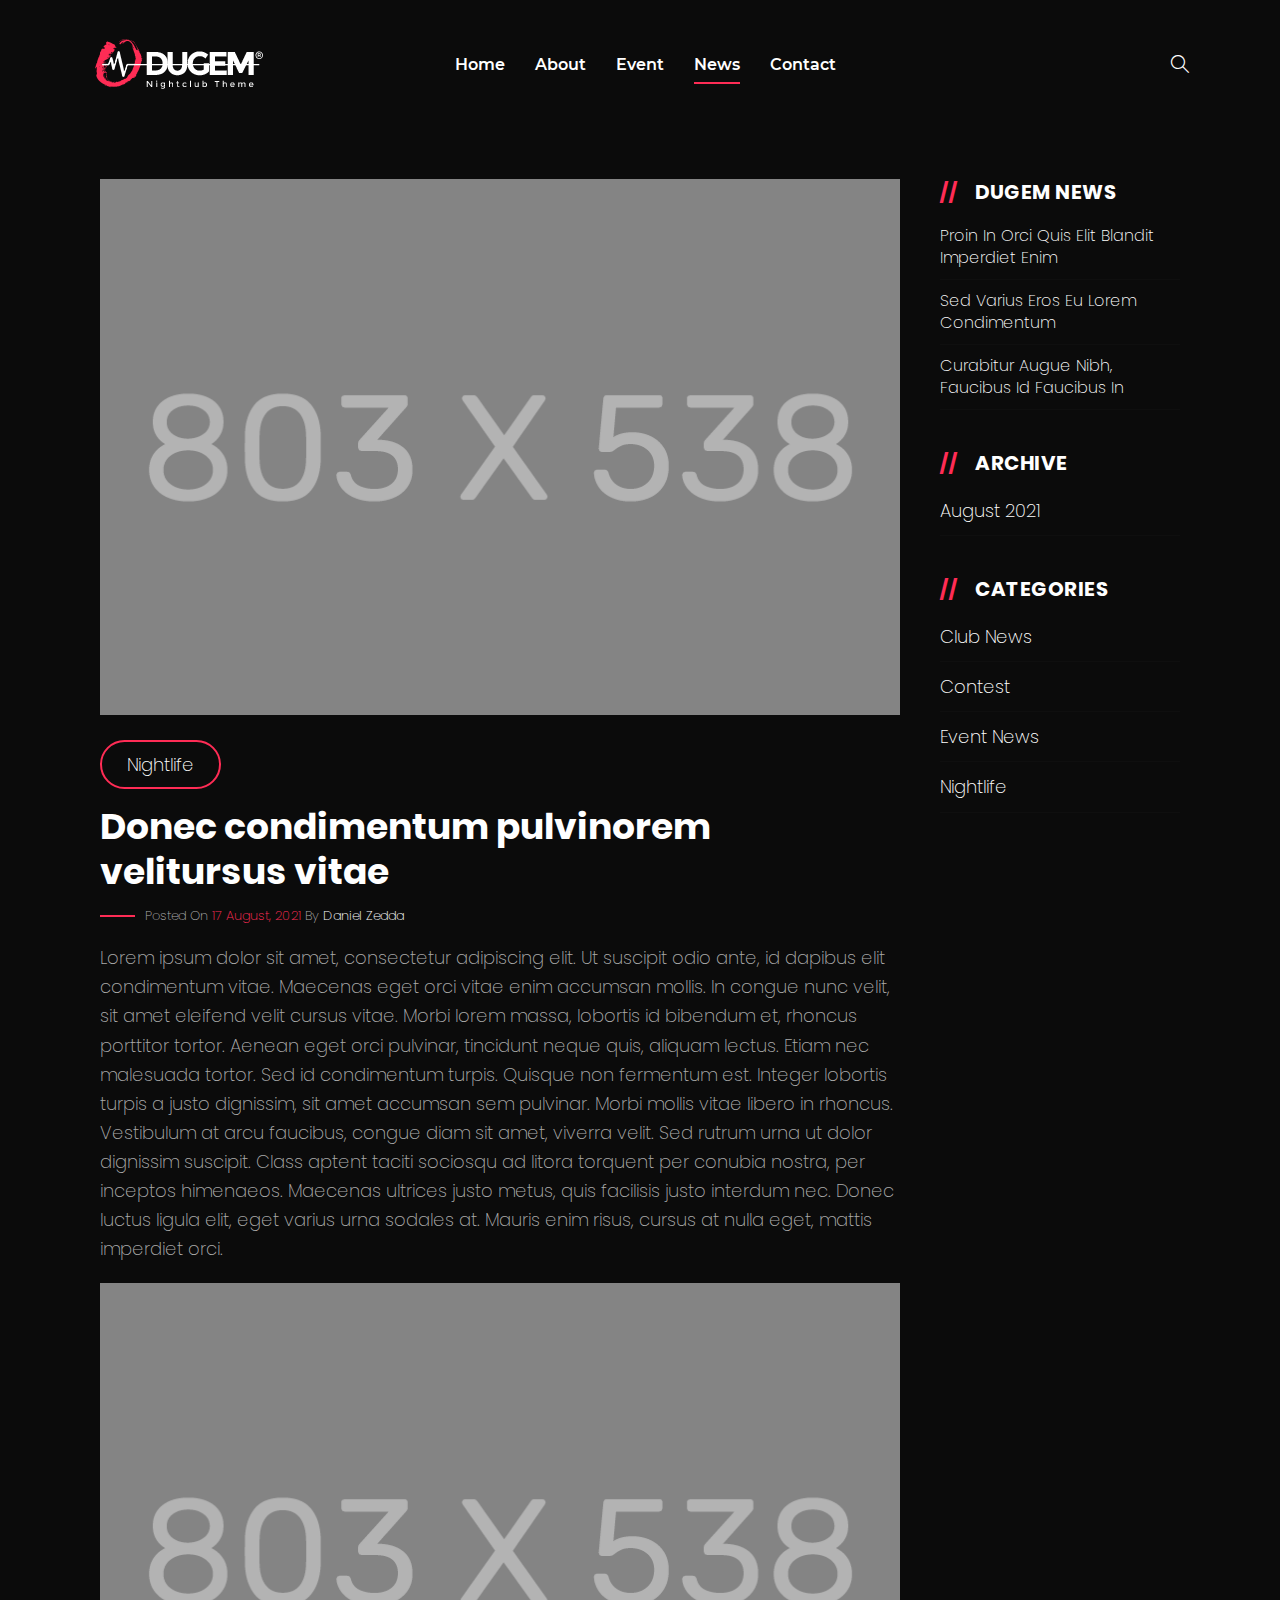
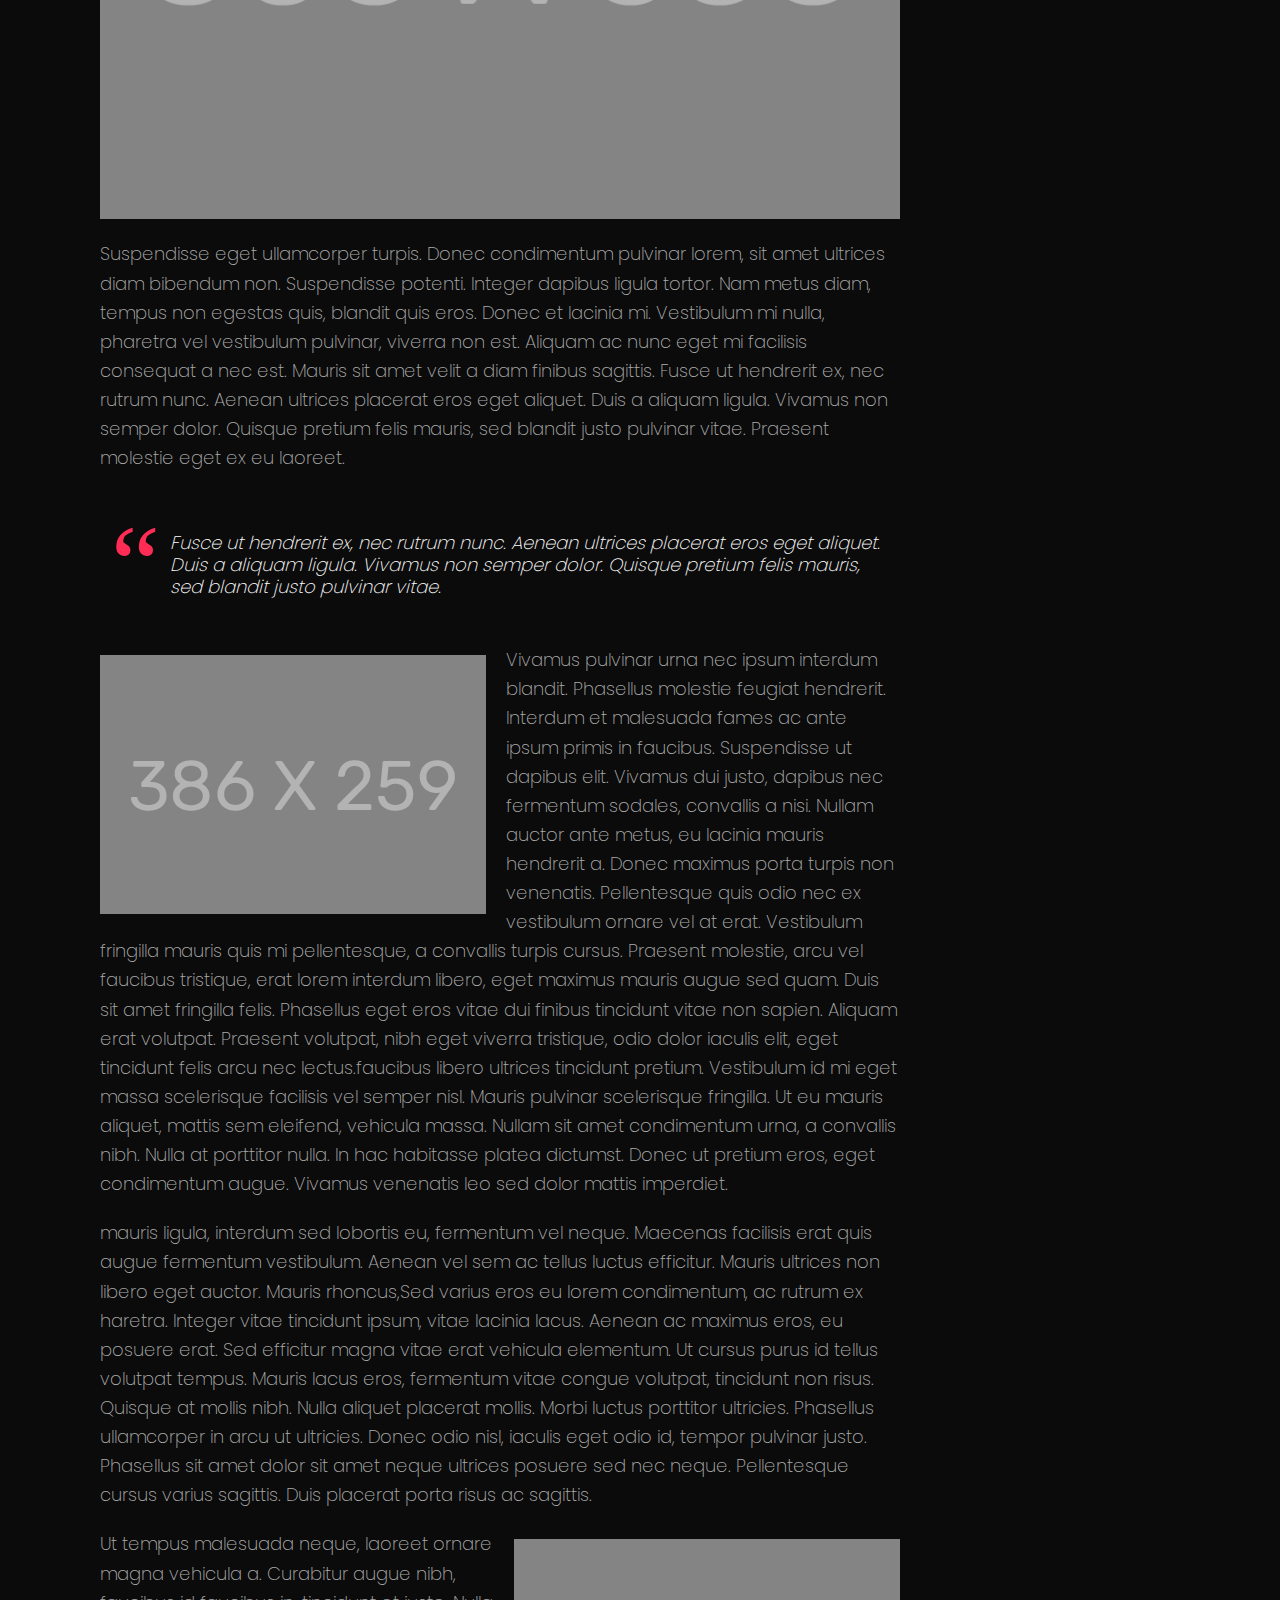
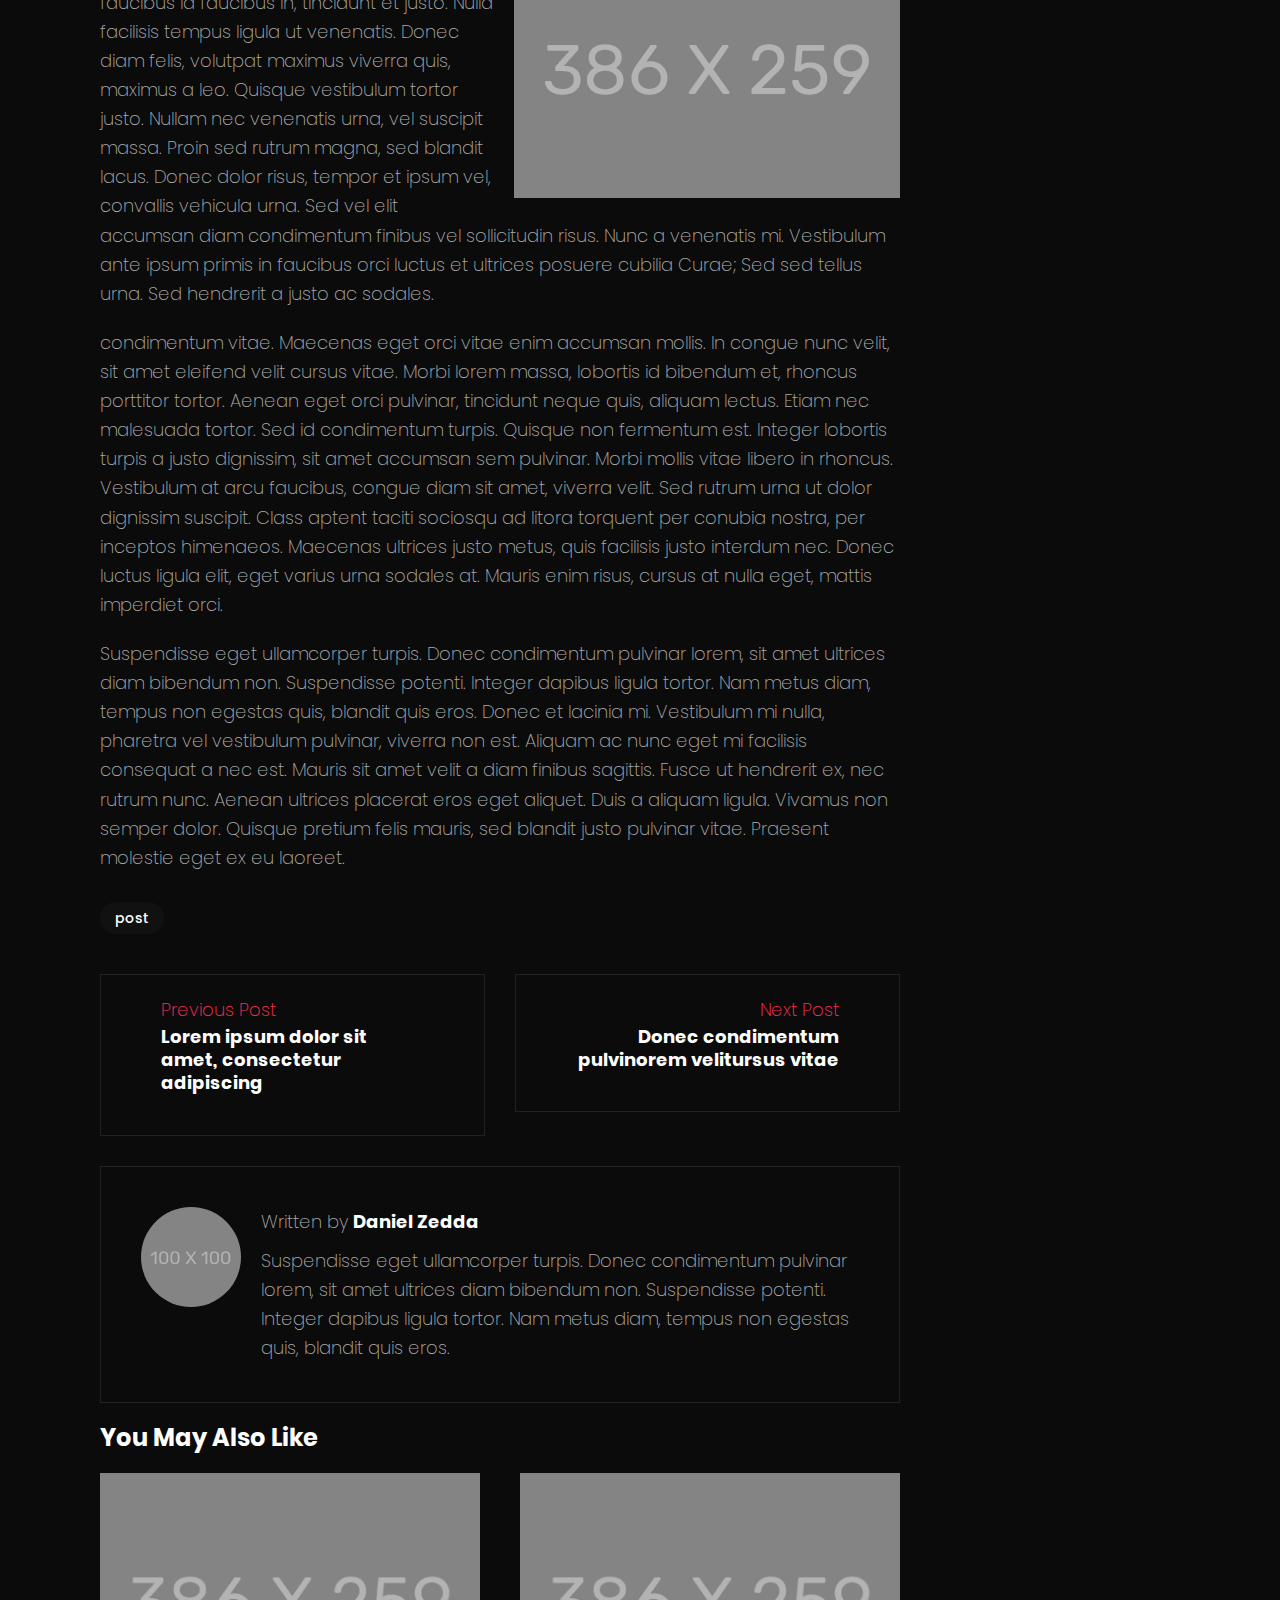
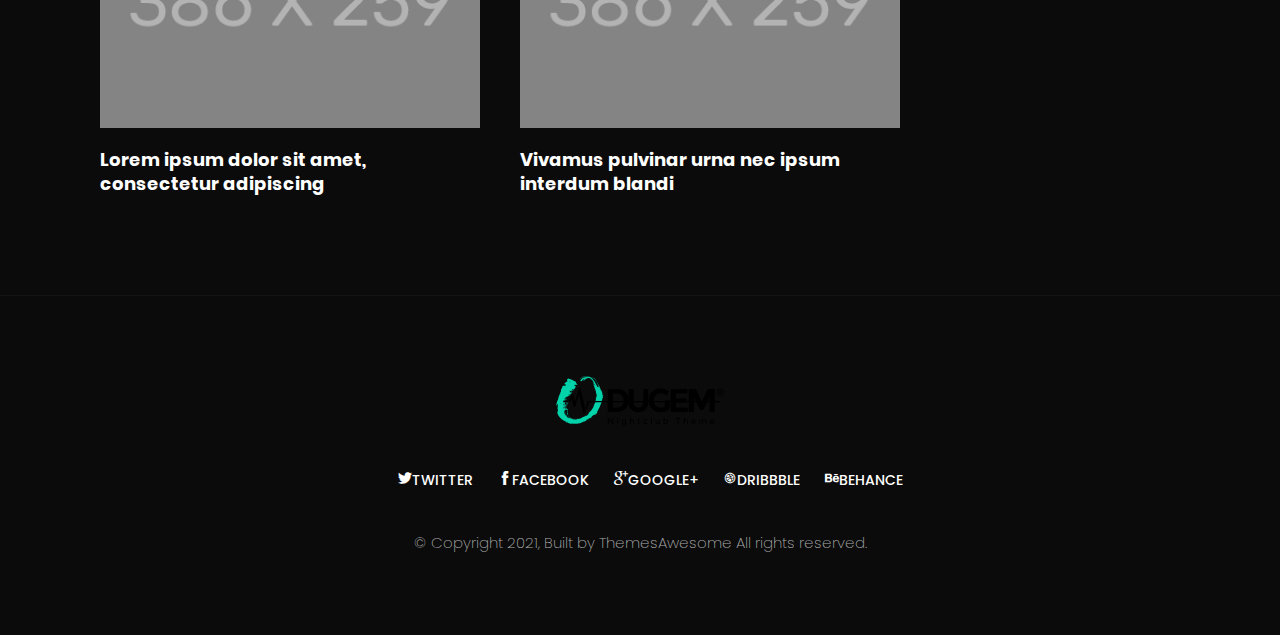
<file: single-post.html>
<!DOCTYPE html>
<html lang="en">

    <head>
        <meta http-equiv="content-type" content="text/html; charset=utf-8" />
        <!-- SYLESHEETS
            ============================================= -->
        <link rel="stylesheet" href="css/aos.css" type="text/css">
        <link rel="stylesheet" href="css/style1.css" type="text/css">
        <link rel="stylesheet" href="css/plugin.css" type="text/css" />
        <link rel="stylesheet" href="css/sm-core-css.css" type="text/css" />
        <link rel="stylesheet" href="css/sm-clean.css" type="text/css" />
        <link rel="stylesheet" href="css/thaw-flex.css" type="text/css" />
        <link rel="stylesheet" href="css/font.css" type="text/css" />
        <link rel="stylesheet" href="css/fontawesome.min.css" type="text/css" />
        <link rel="stylesheet" href="style.css" type="text/css" />
        <link rel="stylesheet" href="css/responsive.css" type="text/css" />
        <link rel="icon" href="img/fav-icon.png">
        <script>
            document.documentElement.className = 'js';

        </script>
        <!-- EXTERNAL STYLES
            ============================================= -->
        <meta name="viewport" content="width=device-width, initial-scale=1, maximum-scale=1" />
        <!-- DOCUMENT TITLES
            ============================================= -->
        <title>Single Post | Dugem HTML Themes</title>
    </head>

    <body class="demo-1">
        <!-- MAIN WRAPPER START
            ============================================= -->
        <div class="main-wrapper clearfix">
            <!-- HEADER START
            ============================================= -->
            <header id="header" class="header-style-1 header-alt">
                <div class="container">
                    <div class="row clearfix">


                        <div class="header-clear clearfix">
                            <div class="header-content-left clearfix">
                                <!-- LOGO START
                                ============================================= -->
                                <div class="logo">
                                    <a href="index.html"><img src="img/dugem-logos.png" alt="Dugem Logo" /></a>
                                </div>
                                <!-- LOGO END -->
                            </div>
                            <div class="header-content-center clearfix">
                                <!-- NAVIGATION START============================================= -->
                                <nav class="main-nav">
                                    <!-- Mobile menu toggle button (hamburger/x icon) -->
                                    <input id="main-menu-state" type="checkbox" />
                                    <label class="main-menu-btn sub-menu-trigger" for="main-menu-state">
                                        <span class="main-menu-btn-icon"></span> Toggle main menu visibility
                                    </label>
                                    <!-- Sample menu definition -->
                                    <ul id="main-menu" class="sm sm-clean">
                                        <li class="menu-item"><a href="index.html" class="menu-link">Home</a></li>
                                        <li class="menu-item"><a href="about.html" class="menu-link">About</a></li>
                                        <li class="menu-item"><a href="event.html" class="menu-link">Event</a></li>
                                        <li class="menu-item"><a href="blog.html" class="menu-link active">News</a></li>
                                        <li class="menu-item"><a href="contact.html" class="menu-link">Contact</a></li>
                                    </ul>
                                </nav>
                                <!-- NAVIGATION END -->
                            </div>
                            <div class="header-content-right">
                                <div class="header-info head-item clearfix">
                                    <div class="info-wrap">
                                        <div class="search-wrap">
                                            <button id="btn-search" class="btn btn--search"><i class="icon-simple-line-icons-143"></i></button>
                                        </div>
                                    </div>
                                </div>
                            </div>
                            <div class="search">
                                <button id="btn-search-close" class="btn--search-close"><i class="icon-themify-1"></i></button>
                                <form class="search__form">
                                    <input class="search__input" name="search" type="search" placeholder="Search..." />
                                    <span class="search__info">Hit enter to search or ESC to close</span>
                                </form>
                            </div><!-- /search -->
                        </div>
                    </div>
                </div>
            </header>
            <!-- HEADER END -->
            <!-- SECTION -->
            <section class="content">
                <div class="blog-post single">
                    <div class="container clearfix">
                        <!-- BLOG POST -->
                        <div class="blog-single-wrap grid grid-cols-12 gap-16">
                            <div class="blog-single col-span-9 sm:col-span-12 res:col-span-12">
                                <div class="post-content-wrap clearfix">
                                    <div class="post-content">
                                        <div class="post-thumb-wrap clearfix">
                                            <div class="post-thumb">
                                                <img src="img/blog-thumbnail.png" alt="blog-thumbnail">
                                                <div class="dugem-overlay"></div>
                                            </div>
                                        </div>
                                        <div class="single-post-head the-post-head clearfix">
                                            <div class="standard-post-categories">
                                                <a href="#">Nightlife</a> </div>
                                            <h2 class="post-title entry-title"><a href="#"> Donec condimentum pulvinorem velitursus vitae</a>
                                            </h2>
                                            <div class="post-meta clearfix">
                                                <div class="meta-info">
                                                    <span class="date span-head">
                                                        <span>Posted On</span>
                                                        <a href="#">
                                                            <span>17 August, 2021</span>
                                                        </a>
                                                    </span>
                                                    <span class="author span-head">
                                                        <span>By</span>
                                                        <span class="vcard"><a href="#"> Daniel Zedda</a></span>
                                                    </span>
                                                </div>
                                            </div>
                                        </div>
                                        <div class="post-text entry-content clearfix">
                                            <p>Lorem ipsum dolor sit amet, consectetur adipiscing elit. Ut suscipit odio ante, id dapibus elit condimentum vitae. Maecenas eget orci vitae enim accumsan mollis. In congue nunc velit, sit amet eleifend velit cursus vitae. Morbi lorem massa, lobortis id bibendum et, rhoncus porttitor tortor. Aenean eget orci pulvinar, tincidunt neque quis, aliquam lectus. Etiam nec malesuada tortor. Sed id condimentum turpis. Quisque non fermentum est. Integer lobortis turpis a justo dignissim, sit amet accumsan sem pulvinar. Morbi mollis vitae libero in rhoncus. Vestibulum at arcu faucibus, congue diam sit amet, viverra velit. Sed rutrum urna ut dolor dignissim suscipit. Class aptent taciti sociosqu ad litora torquent per conubia nostra, per inceptos himenaeos. Maecenas ultrices justo metus, quis facilisis justo interdum nec. Donec luctus ligula elit, eget varius urna sodales at. Mauris enim risus, cursus at nulla eget, mattis imperdiet orci.</p>
                                            <p><a href="#"><img src="img/img-article-1.png" class="aligncenter" alt="news-article-1"></a>Suspendisse eget ullamcorper turpis. Donec condimentum pulvinar lorem, sit amet ultrices diam bibendum non. Suspendisse potenti. Integer dapibus ligula tortor. Nam metus diam, tempus non egestas quis, blandit quis eros. Donec et lacinia mi. Vestibulum mi nulla, pharetra vel vestibulum pulvinar, viverra non est. Aliquam ac nunc eget mi facilisis consequat a nec est. Mauris sit amet velit a diam finibus sagittis. Fusce ut hendrerit ex, nec rutrum nunc. Aenean ultrices placerat eros eget aliquet. Duis a aliquam ligula. Vivamus non semper dolor. Quisque pretium felis mauris, sed blandit justo pulvinar vitae. Praesent molestie eget ex eu laoreet.</p>
                                            <blockquote>
                                                <p>Fusce ut hendrerit ex, nec rutrum nunc. Aenean ultrices placerat eros eget aliquet. Duis a aliquam ligula. Vivamus non semper dolor. Quisque pretium felis mauris, sed blandit justo pulvinar vitae.</p>
                                            </blockquote>
                                            <p><a href="#"><img src="img/img-article-2.png" class="alignleft" alt="news-article-2"></a>Vivamus pulvinar urna nec ipsum interdum blandit. Phasellus molestie feugiat hendrerit. Interdum et malesuada fames ac ante ipsum primis in faucibus. Suspendisse ut dapibus elit. Vivamus dui justo, dapibus nec fermentum sodales, convallis a nisi. Nullam auctor ante metus, eu lacinia mauris hendrerit a. Donec maximus porta turpis non venenatis. Pellentesque quis odio nec ex vestibulum ornare vel at erat. Vestibulum fringilla mauris quis mi pellentesque, a convallis turpis cursus. Praesent molestie, arcu vel faucibus tristique, erat lorem interdum libero, eget maximus mauris augue sed quam. Duis sit amet fringilla felis. Phasellus eget eros vitae dui finibus tincidunt vitae non sapien. Aliquam erat volutpat. Praesent volutpat, nibh eget viverra tristique, odio dolor iaculis elit, eget tincidunt felis arcu nec lectus.<span>faucibus libero ultrices tincidunt pretium. Vestibulum id mi eget massa scelerisque facilisis vel semper nisl. Mauris pulvinar scelerisque fringilla. Ut eu mauris aliquet, mattis sem eleifend, vehicula massa. Nullam sit amet condimentum urna, a convallis nibh. Nulla at porttitor nulla. In hac habitasse platea dictumst. Donec ut pretium eros, eget condimentum augue. Vivamus venenatis leo sed dolor mattis imperdiet.</span></p>
                                            <p><span>mauris ligula, interdum sed lobortis eu, fermentum vel neque. Maecenas facilisis erat quis augue fermentum vestibulum. Aenean vel sem ac tellus luctus efficitur. Mauris ultrices non libero eget auctor. Mauris rhoncus,</span>Sed varius eros eu lorem condimentum, ac rutrum ex haretra. Integer vitae tincidunt ipsum, vitae lacinia lacus. Aenean ac maximus eros, eu posuere erat. Sed efficitur magna vitae erat vehicula elementum. Ut cursus purus id tellus volutpat tempus. Mauris lacus eros, fermentum vitae congue volutpat, tincidunt non risus. Quisque at mollis nibh. Nulla aliquet placerat mollis. Morbi luctus porttitor ultricies. Phasellus ullamcorper in arcu ut ultricies. Donec odio nisl, iaculis eget odio id, tempor pulvinar justo. Phasellus sit amet dolor sit amet neque ultrices posuere sed nec neque. Pellentesque cursus varius sagittis. Duis placerat porta risus ac sagittis.</p>
                                            <p><a href="single-post.html"><img src="img/img-article-3.png" class="alignright" alt="news-article-3"></a>Ut tempus malesuada neque, laoreet ornare magna vehicula a. Curabitur augue nibh, faucibus id faucibus in, tincidunt et justo. Nulla facilisis tempus ligula ut venenatis. Donec diam felis, volutpat maximus viverra quis, maximus a leo. Quisque vestibulum tortor justo. Nullam nec venenatis urna, vel suscipit massa. Proin sed rutrum magna, sed blandit lacus. Donec dolor risus, tempor et ipsum vel, convallis vehicula urna. Sed vel elit accumsan diam condimentum finibus vel sollicitudin risus. Nunc a venenatis mi. Vestibulum ante ipsum primis in faucibus orci luctus et ultrices posuere cubilia Curae; Sed sed tellus urna. Sed hendrerit a justo ac sodales.</p>
                                            <p>condimentum vitae. Maecenas eget orci vitae enim accumsan mollis. In congue nunc velit, sit amet eleifend velit cursus vitae. Morbi lorem massa, lobortis id bibendum et, rhoncus porttitor tortor. Aenean eget orci pulvinar, tincidunt neque quis, aliquam lectus. Etiam nec malesuada tortor. Sed id condimentum turpis. Quisque non fermentum est. Integer lobortis turpis a justo dignissim, sit amet accumsan sem pulvinar. Morbi mollis vitae libero in rhoncus. Vestibulum at arcu faucibus, congue diam sit amet, viverra velit. Sed rutrum urna ut dolor dignissim suscipit. Class aptent taciti sociosqu ad litora torquent per conubia nostra, per inceptos himenaeos. Maecenas ultrices justo metus, quis facilisis justo interdum nec. Donec luctus ligula elit, eget varius urna sodales at. Mauris enim risus, cursus at nulla eget, mattis imperdiet orci.</p>
                                            <p>Suspendisse eget ullamcorper turpis. Donec condimentum pulvinar lorem, sit amet ultrices diam bibendum non. Suspendisse potenti. Integer dapibus ligula tortor. Nam metus diam, tempus non egestas quis, blandit quis eros. Donec et lacinia mi. Vestibulum mi nulla, pharetra vel vestibulum pulvinar, viverra non est. Aliquam ac nunc eget mi facilisis consequat a nec est. Mauris sit amet velit a diam finibus sagittis. Fusce ut hendrerit ex, nec rutrum nunc. Aenean ultrices placerat eros eget aliquet. Duis a aliquam ligula. Vivamus non semper dolor. Quisque pretium felis mauris, sed blandit justo pulvinar vitae. Praesent molestie eget ex eu laoreet.</p>
                                        </div>
                                        <div class="meta-bottom clearfix">
                                            <div class="tag-wrapper"><a href="#">post</a></div>
                                        </div>
                                    </div>
                                    <div class="next-prev-post grid grid-cols-12 gap-12">
                                        <div class="prev-post col-span-6 sm:col-span-6 res:col-span-12">
                                            <div class="inner-nav clearfix">
                                                <a href="#">
                                                    <span class="the-nav-link">Previous Post</span>
                                                    <h4 class="the-nav-title">Lorem ipsum dolor sit amet, consectetur adipiscing</h4>
                                                </a>
                                            </div>
                                        </div>
                                        <div class="next-post col-span-6 sm:col-span-6 res:col-span-12">
                                            <div class="inner-nav clearfix">
                                                <a href="#">
                                                    <span class="the-nav-link">Next Post</span>
                                                    <h4 class="the-nav-title">Donec condimentum pulvinorem velitursus vitae</h4>
                                                </a>
                                            </div>
                                        </div>
                                    </div>
                                    <div class="post-author clearfix">
                                        <div class="author-wrap clearfix">
                                            <figure class="author-ava">
                                                <img src="img/author-info.png" alt="author-info"> </figure>
                                            <div class="author-desc">
                                                <div class="author-name">
                                                    <span>Written by</span> <a href="#">Daniel Zedda</a>
                                                </div>
                                                Suspendisse eget ullamcorper turpis. Donec condimentum pulvinar lorem, sit amet ultrices diam bibendum non. Suspendisse potenti. Integer dapibus ligula tortor. Nam metus diam, tempus non egestas quis, blandit quis eros.
                                            </div>
                                        </div>
                                    </div>
                                    <div class="related-content clearfix">
                                        <h3 class="clearfix">You May Also Like</h3>
                                        <div class="related-content-wrap grid grid-cols-12 gap-16">
                                            <div class="col-span-6 sm:col-span-12 res:col-span-12 content-related-post clearfix">
                                                <a href="#">
                                                    <figure class="post-thumb">
                                                        <img src="img/related-post-1.png" alt="related-post-1">
                                                        <div class="dugem-overlay"></div>
                                                    </figure>
                                                </a>
                                                <div class="meta-wrapper related-title">
                                                    <h4><a href="#">Lorem ipsum dolor sit amet, consectetur adipiscing</a></h4>
                                                </div>
                                            </div>
                                            <div class="col-span-6 sm:col-span-12 res:col-span-12 content-related-post clearfix">
                                                <a href="single-post.html">
                                                    <figure class="post-thumb">
                                                        <img src="img/related-post-2.png" alt="related-post-2">
                                                        <div class="dugem-overlay"></div>
                                                    </figure>
                                                </a>
                                                <div class="meta-wrapper related-title">
                                                    <h4><a href="#">Vivamus pulvinar urna nec ipsum interdum blandi</a></h4>
                                                </div>
                                            </div>
                                        </div>
                                    </div>
                                </div>
                            </div>
                            <!-- BLOG POST END-->
                            <!-- WIDGET SIDEBAR -->
                            <div class="sidebar col-span-3 sm:col-span-12 res:col-span-12">
                                <div class="widget widget-news">
                                    <div class="widget-title">
                                        <h4><span>Dugem News</span></h4>
                                    </div>
                                    <div class="widget latest-post-wrap">
                                        <div class="post-content clearfix">
                                            <div class="post-inner-content has-thumb clearfix">
                                                <h5><a href="single-post.html">Proin In Orci Quis Elit Blandit Imperdiet Enim</a></h5>
                                            </div>
                                        </div>
                                        <div class="post-content clearfix">
                                            <div class="post-inner-content has-thumb clearfix">
                                                <h5><a href="single-post.html">Sed Varius Eros Eu Lorem Condimentum</a></h5>
                                            </div>
                                        </div>
                                        <div class="post-content clearfix">
                                            <div class="post-inner-content has-thumb clearfix">
                                                <h5><a href="single-post.html">Curabitur Augue Nibh, Faucibus Id Faucibus In</a></h5>

                                            </div>
                                        </div>
                                    </div>
                                </div>
                                <div class="widget widget-category">
                                    <div class="widget-title">
                                        <h4><span>Archive</span></h4>
                                    </div>
                                    <div class="widget-archive">
                                        <ul>
                                            <li class="cat-item">
                                                <a href="#" class="cat-link">August 2021</a>
                                            </li>
                                        </ul>
                                    </div>
                                </div>
                                <div class="widget widget-category">
                                    <div class="widget-title">
                                        <h4><span>Categories</span></h4>
                                    </div>
                                    <div class="widget-archive">
                                        <ul>
                                            <li class="cat-item">
                                                <a href="#" class="cat-link">Club News</a>
                                            </li>
                                            <li class="cat-item">
                                                <a href="#" class="cat-link">Contest</a>
                                            </li>
                                            <li class="cat-item">
                                                <a href="#" class="cat-link">Event News</a>
                                            </li>
                                            <li class="cat-item">
                                                <a href="#" class="cat-link">Nightlife</a>
                                            </li>
                                        </ul>
                                    </div>
                                </div>
                            </div>
                            <!-- WIDGET SIDEBAR END -->
                        </div>
                    </div>
                    <!-- BLOG POST BLOCK END -->
                </div>
            </section>
            <!-- FOOTER START
            ============================================= -->
            <footer id="footer" class="footer clearfix">
                <div class="footer-wrap clearfix">
                    <div class="footer-bottom clearfix">
                        <div class="container">
                            <div class="row">
                                <div class="foot-col column column-1 text-center clearfix">
                                    <div class="logo-footer">
                                        <a href="index.html"><img src="img/dugem-logos.png" alt="Logo-Footer" /></a>
                                    </div>
                                </div>

                                <div class="foot-col column column-1 text-center clearfix">
                                    <div class="social-footer">
                                        <ul>
                                            <li class="soc-icon"><a href="#"><i class="icon icon-themify-13"></i>Twitter</a></li>
                                            <li class="soc-icon"><a href="#"><i class="icon icon-themify-17"></i>Facebook</a></li>
                                            <li class="soc-icon"><a href="#"><i class="icon icon-themify-11"></i>Google+</a></li>
                                            <li class="soc-icon"><a href="#"><i class="icon icon-social-dribbble"></i>Dribbble</a></li>
                                            <li class="soc-icon"><a href="#"><i class="icon icon-behance2"></i>Behance</a></li>
                                        </ul>
                                    </div>
                                </div>
                                <div class="foot-col column column-1 text-center clearfix">
                                    <div id="copyright" class="copyright-text">
                                        © Copyright 2021, Built by ThemesAwesome All rights reserved.
                                    </div>
                                </div>
                            </div>
                        </div>
                    </div>
                </div>
            </footer>
            <!-- FOOTER END -->
        </div>
        <!-- MAIN WRAPPER END -->
        <script src="js/jquery.3.5.1.min.js"></script>
        <script src="js/jquery.smartmenus.min.js"></script>
        <script src="js/demo1.js"></script>
        <script src="js/aos.js"></script>
        <script src="js/main.js"></script>
    </body>

</html>
</file>
<file: css/style1.css>
/* Layout for search container */
.search {
	display: flex;
	flex-direction: column;
	justify-content: center;
	align-items: center;
	text-align: center;
	background: rgba(18, 23, 56, 0.9);
}

.js .search {
	position: fixed;
	z-index: 1000;
	top: 0;
	left: 0;
	width: 100%;
	height: 100vh;
}

.search::before,
.search::after {
	content: '';
	position: absolute;
	width: calc(100% + 15px);
	height: calc(100% + 15px);
	pointer-events: none;
	border: 1.5em solid #212fa0;
}

.search::before {
	top: 0;
	left: 0;
	border-right-width: 0;
	border-bottom-width: 0;
}

.search::after {
	right: 0;
	bottom: 0;
	border-top-width: 0;
	border-left-width: 0;
}

.btn--search-close {
	font-size: 2em;
	position: absolute;
	top: 1.25em;
	right: 1.25em;
	display: none;
}

.js .btn--search-close {
	display: block;
}

.search__form {
	margin: 5em 0;
}

.search__input {
	font-family: inherit;
	font-size: 10vw;
	line-height: 1;
	display: inline-block;
	box-sizing: border-box;
	width: 75%;
	padding: 0.05em 0;
	color: #d17c78;
	border-bottom: 2px solid;
}

.search__input::-webkit-input-placeholder {
	/* WebKit, Blink, Edge */
	opacity: 0.3;
	color: #060919;
}

.search__input::-moz-placeholder {
	opacity: 0.3;
	/* Mozilla Firefox 19+ */
	color: #060919;
}

.search__input:-ms-input-placeholder {
	/* Internet Explorer 10-11 */
	opacity: 0.3;
	color: #060919;
}

.search__input::-webkit-search-cancel-button,
.search__input::-webkit-search-decoration {
	-webkit-appearance: none;
}

.search__input::-ms-clear {
	display: none;
}

.search__info {
	font-size: 90%;
	font-weight: bold;
	display: block;
	width: 75%;
	margin: 0 auto;
	padding: 0.85em 0;
	text-align: right;
	color: #d17c78;
}

.search__related {
	display: flex;
	width: 75%;
	pointer-events: none;
}

.search__suggestion {
	width: 33.33%;
	text-align: left;
}

.search__suggestion:nth-child(2) {
	margin: 0 3em;
}

.search__suggestion h3 {
	font-size: 1.35em;
	margin: 0;
}

.search__suggestion h3::before {
	content: '\21FE';
	display: inline-block;
	padding: 0 0.5em 0 0;
}

.search__suggestion p {
	font-size: 1.15em;
	line-height: 1.4;
	margin: 0.75em 0 0 0;
}

/************************/
/* Transitions 			*/
/************************/

.js .search {
	pointer-events: none;
	opacity: 0;
	transition: opacity 0.5s;
}

.js .search--open {
	pointer-events: auto;
	opacity: 1;
}

/* Border */
.search::before,
.search::after {
	transition: transform 0.5s;
}

.search::before {
	transform: translate3d(-15px, -15px, 0);
}

.search::after {
	transform: translate3d(15px, 15px, 0);
}

.search--open::before,
.search--open::after {
	transform: translate3d(0, 0, 0);
}

/* Close button */
.btn--search-close {
	opacity: 0;
	transform: scale3d(0.8, 0.8, 1);
	transition: opacity 0.5s, transform 0.5s;
}

.search--open .btn--search-close {
	opacity: 1;
	transform: scale3d(1, 1, 1);
}

/* Search form with input and description */
.js .search__form {
	opacity: 0;
	transform: scale3d(0.8, 0.8, 1);
	transition: opacity 0.5s, transform 0.5s;
}

.js .search--open .search__form {
	opacity: 1;
	transform: scale3d(1, 1, 1);
}

.search__suggestion {
	opacity: 0;
	transform: translate3d(0, -30px, 0);
	transition: opacity 0.5s, transform 0.5s;
}

.search--open .search__suggestion {
	opacity: 1;
	transform: translate3d(0, 0, 0);
}

.search--open .search__suggestion:nth-child(2) {
	transition-delay: 0.1s;
}

.search--open .search__suggestion:nth-child(3) {
	transition-delay: 0.2s;
}

@media screen and (max-width:40em) {
	.search__form {
		margin: 5em 0 1em;
	}
	.btn--search-close {
		font-size: 1.25em;
		top: 1.5em;
		right: 1.5em;
	}
	.search__info {
		text-align: left;
	}
	.search__suggestion {
		font-size: 80%;
		width: 100%;
	}
	.search__suggestion:nth-child(2),
	.search__suggestion:nth-child(3) {
		display: none;
	}
}
</file>
<file: css/plugin.css>
.main-nav {
  background: #eee;
  -webkit-border-radius: 5px;
  -moz-border-radius: 5px;
  -ms-border-radius: 5px;
  -o-border-radius: 5px;
  border-radius: 5px;
}

@media (min-width: 768px) {
  .main-nav{
    -webkit-border-radius: 50px;
    -moz-border-radius: 50px;
    -ms-border-radius: 50px;
    -o-border-radius: 50px;
    border-radius: 50px;
  }
}

.main-nav:after {
  clear: both;
  content: "\00a0";
  display: block;
  height: 0;
  font: 0px/0 serif;
  overflow: hidden;
}

.nav-brand {
  float: left;
  margin: 0;
}

.nav-brand a {
  display: block;
  padding: 12px 12px 12px 20px;
  color: #555;
  font-family: 'Helvetica Neue', Helvetica, Arial, sans-serif;
  font-size: 22px;
  font-weight: normal;
  line-height: 17px;
  text-decoration: none;
}

#main-menu {
  clear: both;
}

@media (min-width: 768px) {
  #main-menu {
    float: right;
    clear: none;
  }
}


/* Mobile menu toggle button */

.main-menu-btn {
  float: right;
  margin: 6px 10px;
  position: relative;
  display: inline-block;
  width: 29px;
  height: 29px;
  text-indent: 29px;
  white-space: nowrap;
  overflow: hidden;
  cursor: pointer;
  -webkit-tap-highlight-color: rgba(0, 0, 0, 0);
}


/* hamburger icon */

.main-menu-btn-icon,
.main-menu-btn-icon:before,
.main-menu-btn-icon:after {
  position: absolute;
  top: 50%;
  left: 2px;
  height: 2px;
  width: 24px;
  background: #555;
  -webkit-transition: all 0.25s;
  transition: all 0.25s;
}

.main-menu-btn-icon:before {
  content: '';
  top: -7px;
  left: 0;
}

.main-menu-btn-icon:after {
  content: '';
  top: 7px;
  left: 0;
}


/* x icon */

#main-menu-state:checked ~ .main-menu-btn .main-menu-btn-icon {
  height: 0;
  background: transparent;
}

#main-menu-state:checked ~ .main-menu-btn .main-menu-btn-icon:before {
  top: 0;
  -webkit-transform: rotate(-45deg);
  transform: rotate(-45deg);
}

#main-menu-state:checked ~ .main-menu-btn .main-menu-btn-icon:after {
  top: 0;
  -webkit-transform: rotate(45deg);
  transform: rotate(45deg);
}


/* hide menu state checkbox (keep it visible to screen readers) */

#main-menu-state {
  position: absolute;
  width: 1px;
  height: 1px;
  margin: -1px;
  border: 0;
  padding: 0;
  overflow: hidden;
  clip: rect(1px, 1px, 1px, 1px);
}


/* hide the menu in mobile view */

#main-menu-state:not(:checked) ~ #main-menu {
  display: none;
}

#main-menu-state:checked ~ #main-menu {
  display: block;
}

@media (min-width: 769px) {
  /* hide the button in desktop view */
  .main-menu-btn {
    position: absolute;
    top: -99999px;
  }
  /* always show the menu in desktop view */
  #main-menu-state:not(:checked) ~ #main-menu {
    display: block;
  }
}
.lg-sub-html,.lg-toolbar{background-color:rgba(0,0,0,.45)}@font-face{font-family:lg;src:url(../css/fonts/lg.eot?n1z373);src:url(../css/fonts/lg.eot?#iefixn1z373) format("embedded-opentype"),url(../css/fonts/lg.woff?n1z373) format("woff"),url(../css/fonts/lg.ttf?n1z373) format("truetype"),url(../css/fonts/lg.svg?n1z373#lg) format("svg");font-weight:400;font-style:normal}.lg-icon{font-family:lg;speak:none;font-style:normal;font-weight:400;font-variant:normal;text-transform:none;line-height:1;-webkit-font-smoothing:antialiased;-moz-osx-font-smoothing:grayscale}.lg-actions .lg-next,.lg-actions .lg-prev{background-color:rgba(0,0,0,.45);border-radius:2px;color:#999;cursor:pointer;display:block;font-size:22px;margin-top:-10px;padding:8px 10px 9px;position:absolute;top:50%;z-index:1080;border:none;outline:0}.lg-actions .lg-next.disabled,.lg-actions .lg-prev.disabled{pointer-events:none;opacity:.5}.lg-actions .lg-next:hover,.lg-actions .lg-prev:hover{color:#FFF}.lg-actions .lg-next{right:20px}.lg-actions .lg-next:before{content:"\e095"}.lg-actions .lg-prev{left:20px}.lg-actions .lg-prev:after{content:"\e094"}@-webkit-keyframes lg-right-end{0%,100%{left:0}50%{left:-30px}}@-moz-keyframes lg-right-end{0%,100%{left:0}50%{left:-30px}}@-ms-keyframes lg-right-end{0%,100%{left:0}50%{left:-30px}}@keyframes lg-right-end{0%,100%{left:0}50%{left:-30px}}@-webkit-keyframes lg-left-end{0%,100%{left:0}50%{left:30px}}@-moz-keyframes lg-left-end{0%,100%{left:0}50%{left:30px}}@-ms-keyframes lg-left-end{0%,100%{left:0}50%{left:30px}}@keyframes lg-left-end{0%,100%{left:0}50%{left:30px}}.lg-outer.lg-right-end .lg-object{-webkit-animation:lg-right-end .3s;-o-animation:lg-right-end .3s;animation:lg-right-end .3s;position:relative}.lg-outer.lg-left-end .lg-object{-webkit-animation:lg-left-end .3s;-o-animation:lg-left-end .3s;animation:lg-left-end .3s;position:relative}.lg-toolbar{z-index:1082;left:0;position:absolute;top:0;width:100%}.lg-toolbar .lg-icon{color:#999;cursor:pointer;float:right;font-size:24px;height:47px;line-height:27px;padding:10px 0;text-align:center;width:50px;text-decoration:none!important;outline:0;-webkit-transition:color .2s linear;-o-transition:color .2s linear;transition:color .2s linear}.lg-toolbar .lg-icon:hover{color:#FFF}.lg-toolbar .lg-close:after{content:"\e070"}.lg-toolbar .lg-download:after{content:"\e0f2"}.lg-sub-html{bottom:0;color:#EEE;font-size:16px;left:0;padding:10px 40px;position:fixed;right:0;text-align:center;z-index:1080}.lg-sub-html h4{margin:0;font-size:13px;font-weight:700}.lg-sub-html p{font-size:12px;margin:5px 0 0}#lg-counter{color:#999;display:inline-block;font-size:16px;padding-left:20px;padding-top:12px;vertical-align:middle}.lg-next,.lg-prev,.lg-toolbar{opacity:1;-webkit-transition:-webkit-transform .35s cubic-bezier(0,0,.25,1) 0s,opacity .35s cubic-bezier(0,0,.25,1) 0s,color .2s linear;-moz-transition:-moz-transform .35s cubic-bezier(0,0,.25,1) 0s,opacity .35s cubic-bezier(0,0,.25,1) 0s,color .2s linear;-o-transition:-o-transform .35s cubic-bezier(0,0,.25,1) 0s,opacity .35s cubic-bezier(0,0,.25,1) 0s,color .2s linear;transition:transform .35s cubic-bezier(0,0,.25,1) 0s,opacity .35s cubic-bezier(0,0,.25,1) 0s,color .2s linear}.lg-hide-items .lg-prev{opacity:0;-webkit-transform:translate3d(-10px,0,0);transform:translate3d(-10px,0,0)}.lg-hide-items .lg-next{opacity:0;-webkit-transform:translate3d(10px,0,0);transform:translate3d(10px,0,0)}.lg-hide-items .lg-toolbar{opacity:0;-webkit-transform:translate3d(0,-10px,0);transform:translate3d(0,-10px,0)}body:not(.lg-from-hash) .lg-outer.lg-start-zoom .lg-object{-webkit-transform:scale3d(.5,.5,.5);transform:scale3d(.5,.5,.5);opacity:0;-webkit-transition:-webkit-transform 250ms cubic-bezier(0,0,.25,1) 0s,opacity 250ms cubic-bezier(0,0,.25,1)!important;-moz-transition:-moz-transform 250ms cubic-bezier(0,0,.25,1) 0s,opacity 250ms cubic-bezier(0,0,.25,1)!important;-o-transition:-o-transform 250ms cubic-bezier(0,0,.25,1) 0s,opacity 250ms cubic-bezier(0,0,.25,1)!important;transition:transform 250ms cubic-bezier(0,0,.25,1) 0s,opacity 250ms cubic-bezier(0,0,.25,1)!important;-webkit-transform-origin:50% 50%;-moz-transform-origin:50% 50%;-ms-transform-origin:50% 50%;transform-origin:50% 50%}body:not(.lg-from-hash) .lg-outer.lg-start-zoom .lg-item.lg-complete .lg-object{-webkit-transform:scale3d(1,1,1);transform:scale3d(1,1,1);opacity:1}.lg-outer .lg-thumb-outer{background-color:#0D0A0A;bottom:0;position:absolute;width:100%;z-index:1080;max-height:350px;-webkit-transform:translate3d(0,100%,0);transform:translate3d(0,100%,0);-webkit-transition:-webkit-transform .25s cubic-bezier(0,0,.25,1) 0s;-moz-transition:-moz-transform .25s cubic-bezier(0,0,.25,1) 0s;-o-transition:-o-transform .25s cubic-bezier(0,0,.25,1) 0s;transition:transform .25s cubic-bezier(0,0,.25,1) 0s}.lg-outer .lg-thumb-outer.lg-grab .lg-thumb-item{cursor:-webkit-grab;cursor:-moz-grab;cursor:-o-grab;cursor:-ms-grab;cursor:grab}.lg-outer .lg-thumb-outer.lg-grabbing .lg-thumb-item{cursor:move;cursor:-webkit-grabbing;cursor:-moz-grabbing;cursor:-o-grabbing;cursor:-ms-grabbing;cursor:grabbing}.lg-outer .lg-thumb-outer.lg-dragging .lg-thumb{-webkit-transition-duration:0s!important;transition-duration:0s!important}.lg-outer.lg-thumb-open .lg-thumb-outer{-webkit-transform:translate3d(0,0,0);transform:translate3d(0,0,0)}.lg-outer .lg-thumb{padding:10px 0;height:100%;margin-bottom:-5px}.lg-outer .lg-thumb-item{cursor:pointer;float:left;overflow:hidden;height:100%;border:2px solid #FFF;border-radius:4px;margin-bottom:5px}@media (min-width:1025px){.lg-outer .lg-thumb-item{-webkit-transition:border-color .25s ease;-o-transition:border-color .25s ease;transition:border-color .25s ease}}.lg-outer .lg-thumb-item.active,.lg-outer .lg-thumb-item:hover{border-color:#a90707}.lg-outer .lg-thumb-item img{width:100%;height:100%;object-fit:cover}.lg-outer.lg-has-thumb .lg-item{padding-bottom:120px}.lg-outer.lg-can-toggle .lg-item{padding-bottom:0}.lg-outer.lg-pull-caption-up .lg-sub-html{-webkit-transition:bottom .25s ease;-o-transition:bottom .25s ease;transition:bottom .25s ease}.lg-outer.lg-pull-caption-up.lg-thumb-open .lg-sub-html{bottom:100px}.lg-outer .lg-toogle-thumb{background-color:#0D0A0A;border-radius:2px 2px 0 0;color:#999;cursor:pointer;font-size:24px;height:39px;line-height:27px;padding:5px 0;position:absolute;right:20px;text-align:center;top:-39px;width:50px}.lg-outer .lg-toogle-thumb:hover,.lg-outer.lg-dropdown-active #lg-share{color:#FFF}.lg-outer .lg-toogle-thumb:after{content:"\e1ff"}.lg-outer .lg-video-cont{display:inline-block;vertical-align:middle;max-width:1140px;max-height:100%;width:100%;padding:0 5px}.lg-outer .lg-video{width:100%;height:0;padding-bottom:56.25%;overflow:hidden;position:relative}.lg-outer .lg-video .lg-object{display:inline-block;position:absolute;top:0;left:0;width:100%!important;height:100%!important}.lg-outer .lg-video .lg-video-play{width:84px;height:59px;position:absolute;left:50%;top:50%;margin-left:-42px;margin-top:-30px;z-index:1080;cursor:pointer}.lg-outer .lg-has-vimeo .lg-video-play{background:url(../css/img/vimeo-play.png) no-repeat}.lg-outer .lg-has-vimeo:hover .lg-video-play{background:url(../css/img/vimeo-play.png) 0 -58px no-repeat}.lg-outer .lg-has-html5 .lg-video-play{background:url(../css/img/video-play.png) no-repeat;height:64px;margin-left:-32px;margin-top:-32px;width:64px;opacity:.8}.lg-outer .lg-has-html5:hover .lg-video-play{opacity:1}.lg-outer .lg-has-youtube .lg-video-play{background:url(../css/img/youtube-play.png) no-repeat}.lg-outer .lg-has-youtube:hover .lg-video-play{background:url(../css/img/youtube-play.png) 0 -60px no-repeat}.lg-outer .lg-video-object{width:100%!important;height:100%!important;position:absolute;top:0;left:0}.lg-outer .lg-has-video .lg-video-object{visibility:hidden}.lg-outer .lg-has-video.lg-video-playing .lg-object,.lg-outer .lg-has-video.lg-video-playing .lg-video-play{display:none}.lg-outer .lg-has-video.lg-video-playing .lg-video-object{visibility:visible}.lg-progress-bar{background-color:#333;height:5px;left:0;position:absolute;top:0;width:100%;z-index:1083;opacity:0;-webkit-transition:opacity 80ms ease 0s;-moz-transition:opacity 80ms ease 0s;-o-transition:opacity 80ms ease 0s;transition:opacity 80ms ease 0s}.lg-progress-bar .lg-progress{background-color:#a90707;height:5px;width:0}.lg-progress-bar.lg-start .lg-progress{width:100%}.lg-show-autoplay .lg-progress-bar{opacity:1}.lg-autoplay-button:after{content:"\e01d"}.lg-show-autoplay .lg-autoplay-button:after{content:"\e01a"}.lg-outer.lg-css3.lg-zoom-dragging .lg-item.lg-complete.lg-zoomable .lg-image,.lg-outer.lg-css3.lg-zoom-dragging .lg-item.lg-complete.lg-zoomable .lg-img-wrap{-webkit-transition-duration:0s;transition-duration:0s}.lg-outer.lg-use-transition-for-zoom .lg-item.lg-complete.lg-zoomable .lg-img-wrap{-webkit-transition:-webkit-transform .3s cubic-bezier(0,0,.25,1) 0s;-moz-transition:-moz-transform .3s cubic-bezier(0,0,.25,1) 0s;-o-transition:-o-transform .3s cubic-bezier(0,0,.25,1) 0s;transition:transform .3s cubic-bezier(0,0,.25,1) 0s}.lg-outer.lg-use-left-for-zoom .lg-item.lg-complete.lg-zoomable .lg-img-wrap{-webkit-transition:left .3s cubic-bezier(0,0,.25,1) 0s,top .3s cubic-bezier(0,0,.25,1) 0s;-moz-transition:left .3s cubic-bezier(0,0,.25,1) 0s,top .3s cubic-bezier(0,0,.25,1) 0s;-o-transition:left .3s cubic-bezier(0,0,.25,1) 0s,top .3s cubic-bezier(0,0,.25,1) 0s;transition:left .3s cubic-bezier(0,0,.25,1) 0s,top .3s cubic-bezier(0,0,.25,1) 0s}.lg-outer .lg-item.lg-complete.lg-zoomable .lg-img-wrap{-webkit-transform:translate3d(0,0,0);transform:translate3d(0,0,0);-webkit-backface-visibility:hidden;-moz-backface-visibility:hidden;backface-visibility:hidden}.lg-outer .lg-item.lg-complete.lg-zoomable .lg-image{-webkit-transform:scale3d(1,1,1);transform:scale3d(1,1,1);-webkit-transition:-webkit-transform .3s cubic-bezier(0,0,.25,1) 0s,opacity .15s!important;-moz-transition:-moz-transform .3s cubic-bezier(0,0,.25,1) 0s,opacity .15s!important;-o-transition:-o-transform .3s cubic-bezier(0,0,.25,1) 0s,opacity .15s!important;transition:transform .3s cubic-bezier(0,0,.25,1) 0s,opacity .15s!important;-webkit-transform-origin:0 0;-moz-transform-origin:0 0;-ms-transform-origin:0 0;transform-origin:0 0;-webkit-backface-visibility:hidden;-moz-backface-visibility:hidden;backface-visibility:hidden}#lg-zoom-in:after{content:"\e311"}#lg-actual-size{font-size:20px}#lg-actual-size:after{content:"\e033"}#lg-zoom-out{opacity:.5;pointer-events:none}#lg-zoom-out:after{content:"\e312"}.lg-zoomed #lg-zoom-out{opacity:1;pointer-events:auto}.lg-outer .lg-pager-outer{bottom:60px;left:0;position:absolute;right:0;text-align:center;z-index:1080;height:10px}.lg-outer .lg-pager-outer.lg-pager-hover .lg-pager-cont{overflow:visible}.lg-outer .lg-pager-cont{cursor:pointer;display:inline-block;overflow:hidden;position:relative;vertical-align:top;margin:0 5px}.lg-outer .lg-pager-cont:hover .lg-pager-thumb-cont{opacity:1;-webkit-transform:translate3d(0,0,0);transform:translate3d(0,0,0)}.lg-outer .lg-pager-cont.lg-pager-active .lg-pager{box-shadow:0 0 0 2px #fff inset}.lg-outer .lg-pager-thumb-cont{background-color:#fff;color:#FFF;bottom:100%;height:83px;left:0;margin-bottom:20px;margin-left:-60px;opacity:0;padding:5px;position:absolute;width:120px;border-radius:3px;-webkit-transition:opacity .15s ease 0s,-webkit-transform .15s ease 0s;-moz-transition:opacity .15s ease 0s,-moz-transform .15s ease 0s;-o-transition:opacity .15s ease 0s,-o-transform .15s ease 0s;transition:opacity .15s ease 0s,transform .15s ease 0s;-webkit-transform:translate3d(0,5px,0);transform:translate3d(0,5px,0)}.lg-outer .lg-pager-thumb-cont img{width:100%;height:100%}.lg-outer .lg-pager{background-color:rgba(255,255,255,.5);border-radius:50%;box-shadow:0 0 0 8px rgba(255,255,255,.7) inset;display:block;height:12px;-webkit-transition:box-shadow .3s ease 0s;-o-transition:box-shadow .3s ease 0s;transition:box-shadow .3s ease 0s;width:12px}.lg-outer .lg-pager:focus,.lg-outer .lg-pager:hover{box-shadow:0 0 0 8px #fff inset}.lg-outer .lg-caret{border-left:10px solid transparent;border-right:10px solid transparent;border-top:10px dashed;bottom:-10px;display:inline-block;height:0;left:50%;margin-left:-5px;position:absolute;vertical-align:middle;width:0}.lg-fullscreen:after{content:"\e20c"}.lg-fullscreen-on .lg-fullscreen:after{content:"\e20d"}.lg-outer #lg-dropdown-overlay{background-color:rgba(0,0,0,.25);bottom:0;cursor:default;left:0;position:fixed;right:0;top:0;z-index:1081;opacity:0;visibility:hidden;-webkit-transition:visibility 0s linear .18s,opacity .18s linear 0s;-o-transition:visibility 0s linear .18s,opacity .18s linear 0s;transition:visibility 0s linear .18s,opacity .18s linear 0s}.lg-outer.lg-dropdown-active #lg-dropdown-overlay,.lg-outer.lg-dropdown-active .lg-dropdown{-webkit-transition-delay:0s;transition-delay:0s;-moz-transform:translate3d(0,0,0);-o-transform:translate3d(0,0,0);-ms-transform:translate3d(0,0,0);-webkit-transform:translate3d(0,0,0);transform:translate3d(0,0,0);opacity:1;visibility:visible}.lg-outer .lg-dropdown{background-color:#fff;border-radius:2px;font-size:14px;list-style-type:none;margin:0;padding:10px 0;position:absolute;right:0;text-align:left;top:50px;opacity:0;visibility:hidden;-moz-transform:translate3d(0,5px,0);-o-transform:translate3d(0,5px,0);-ms-transform:translate3d(0,5px,0);-webkit-transform:translate3d(0,5px,0);transform:translate3d(0,5px,0);-webkit-transition:-webkit-transform .18s linear 0s,visibility 0s linear .5s,opacity .18s linear 0s;-moz-transition:-moz-transform .18s linear 0s,visibility 0s linear .5s,opacity .18s linear 0s;-o-transition:-o-transform .18s linear 0s,visibility 0s linear .5s,opacity .18s linear 0s;transition:transform .18s linear 0s,visibility 0s linear .5s,opacity .18s linear 0s}.lg-outer .lg-dropdown:after{content:"";display:block;height:0;width:0;position:absolute;border:8px solid transparent;border-bottom-color:#FFF;right:16px;top:-16px}.lg-outer .lg-dropdown>li:last-child{margin-bottom:0}.lg-outer .lg-dropdown>li:hover .lg-icon,.lg-outer .lg-dropdown>li:hover a{color:#333}.lg-outer .lg-dropdown a{color:#333;display:block;white-space:pre;padding:4px 12px;font-family:"Open Sans","Helvetica Neue",Helvetica,Arial,sans-serif;font-size:12px}.lg-outer .lg-dropdown a:hover{background-color:rgba(0,0,0,.07)}.lg-outer .lg-dropdown .lg-dropdown-text{display:inline-block;line-height:1;margin-top:-3px;vertical-align:middle}.lg-outer .lg-dropdown .lg-icon{color:#333;display:inline-block;float:none;font-size:20px;height:auto;line-height:1;margin-right:8px;padding:0;vertical-align:middle;width:auto}.lg-outer,.lg-outer .lg,.lg-outer .lg-inner{width:100%;height:100%}.lg-outer #lg-share{position:relative}.lg-outer #lg-share:after{content:"\e80d"}.lg-outer #lg-share-facebook .lg-icon{color:#3b5998}.lg-outer #lg-share-facebook .lg-icon:after{content:"\e901"}.lg-outer #lg-share-twitter .lg-icon{color:#00aced}.lg-outer #lg-share-twitter .lg-icon:after{content:"\e904"}.lg-outer #lg-share-googleplus .lg-icon{color:#dd4b39}.lg-outer #lg-share-googleplus .lg-icon:after{content:"\e902"}.lg-outer #lg-share-pinterest .lg-icon{color:#cb2027}.lg-outer #lg-share-pinterest .lg-icon:after{content:"\e903"}.lg-group:after{content:"";display:table;clear:both}.lg-outer{position:fixed;top:0;left:0;z-index:1050;text-align:left;opacity:0;-webkit-transition:opacity .15s ease 0s;-o-transition:opacity .15s ease 0s;transition:opacity .15s ease 0s}.lg-outer *{-webkit-box-sizing:border-box;-moz-box-sizing:border-box;box-sizing:border-box}.lg-outer.lg-visible{opacity:1}.lg-outer.lg-css3 .lg-item.lg-current,.lg-outer.lg-css3 .lg-item.lg-next-slide,.lg-outer.lg-css3 .lg-item.lg-prev-slide{-webkit-transition-duration:inherit!important;transition-duration:inherit!important;-webkit-transition-timing-function:inherit!important;transition-timing-function:inherit!important}.lg-outer.lg-css3.lg-dragging .lg-item.lg-current,.lg-outer.lg-css3.lg-dragging .lg-item.lg-next-slide,.lg-outer.lg-css3.lg-dragging .lg-item.lg-prev-slide{-webkit-transition-duration:0s!important;transition-duration:0s!important;opacity:1}.lg-outer.lg-grab img.lg-object{cursor:-webkit-grab;cursor:-moz-grab;cursor:-o-grab;cursor:-ms-grab;cursor:grab}.lg-outer.lg-grabbing img.lg-object{cursor:move;cursor:-webkit-grabbing;cursor:-moz-grabbing;cursor:-o-grabbing;cursor:-ms-grabbing;cursor:grabbing}.lg-outer .lg{position:relative;overflow:hidden;margin-left:auto;margin-right:auto;max-width:100%;max-height:100%}.lg-outer .lg-inner{position:absolute;left:0;top:0;white-space:nowrap}.lg-outer .lg-item{background:url(../img/loading.gif) center center no-repeat;display:none!important}.lg-outer.lg-css .lg-current,.lg-outer.lg-css3 .lg-current,.lg-outer.lg-css3 .lg-next-slide,.lg-outer.lg-css3 .lg-prev-slide{display:inline-block!important}.lg-outer .lg-img-wrap,.lg-outer .lg-item{display:inline-block;text-align:center;position:absolute;width:100%;height:100%}.lg-outer .lg-img-wrap:before,.lg-outer .lg-item:before{content:"";display:inline-block;height:50%;width:1px;margin-right:-1px}.lg-outer .lg-img-wrap{position:absolute;padding:0 5px;left:0;right:0;top:0;bottom:0}.lg-outer .lg-item.lg-complete{background-image:none}.lg-outer .lg-item.lg-current{z-index:1060}.lg-outer .lg-image{display:inline-block;vertical-align:middle;max-width:100%;max-height:100%;width:auto!important;height:auto!important}.lg-outer.lg-show-after-load .lg-item .lg-object,.lg-outer.lg-show-after-load .lg-item .lg-video-play{opacity:0;-webkit-transition:opacity .15s ease 0s;-o-transition:opacity .15s ease 0s;transition:opacity .15s ease 0s}.lg-outer.lg-show-after-load .lg-item.lg-complete .lg-object,.lg-outer.lg-show-after-load .lg-item.lg-complete .lg-video-play{opacity:1}.lg-outer .lg-empty-html,.lg-outer.lg-hide-download #lg-download{display:none}.lg-backdrop{position:fixed;top:0;left:0;right:0;bottom:0;z-index:1040;background-color:#000;opacity:0;-webkit-transition:opacity .15s ease 0s;-o-transition:opacity .15s ease 0s;transition:opacity .15s ease 0s}.lg-backdrop.in{opacity:1}.lg-css3.lg-no-trans .lg-current,.lg-css3.lg-no-trans .lg-next-slide,.lg-css3.lg-no-trans .lg-prev-slide{-webkit-transition:none 0s ease 0s!important;-moz-transition:none 0s ease 0s!important;-o-transition:none 0s ease 0s!important;transition:none 0s ease 0s!important}.lg-css3.lg-use-css3 .lg-item,.lg-css3.lg-use-left .lg-item{-webkit-backface-visibility:hidden;-moz-backface-visibility:hidden;backface-visibility:hidden}.lg-css3.lg-fade .lg-item{opacity:0}.lg-css3.lg-fade .lg-item.lg-current{opacity:1}.lg-css3.lg-fade .lg-item.lg-current,.lg-css3.lg-fade .lg-item.lg-next-slide,.lg-css3.lg-fade .lg-item.lg-prev-slide{-webkit-transition:opacity .1s ease 0s;-moz-transition:opacity .1s ease 0s;-o-transition:opacity .1s ease 0s;transition:opacity .1s ease 0s}.lg-css3.lg-slide.lg-use-css3 .lg-item{opacity:0}.lg-css3.lg-slide.lg-use-css3 .lg-item.lg-prev-slide{-webkit-transform:translate3d(-100%,0,0);transform:translate3d(-100%,0,0)}.lg-css3.lg-slide.lg-use-css3 .lg-item.lg-next-slide{-webkit-transform:translate3d(100%,0,0);transform:translate3d(100%,0,0)}.lg-css3.lg-slide.lg-use-css3 .lg-item.lg-current{-webkit-transform:translate3d(0,0,0);transform:translate3d(0,0,0);opacity:1}.lg-css3.lg-slide.lg-use-css3 .lg-item.lg-current,.lg-css3.lg-slide.lg-use-css3 .lg-item.lg-next-slide,.lg-css3.lg-slide.lg-use-css3 .lg-item.lg-prev-slide{-webkit-transition:-webkit-transform 1s cubic-bezier(0,0,.25,1) 0s,opacity .1s ease 0s;-moz-transition:-moz-transform 1s cubic-bezier(0,0,.25,1) 0s,opacity .1s ease 0s;-o-transition:-o-transform 1s cubic-bezier(0,0,.25,1) 0s,opacity .1s ease 0s;transition:transform 1s cubic-bezier(0,0,.25,1) 0s,opacity .1s ease 0s}.lg-css3.lg-slide.lg-use-left .lg-item{opacity:0;position:absolute;left:0}.lg-css3.lg-slide.lg-use-left .lg-item.lg-prev-slide{left:-100%}.lg-css3.lg-slide.lg-use-left .lg-item.lg-next-slide{left:100%}.lg-css3.lg-slide.lg-use-left .lg-item.lg-current{left:0;opacity:1}.lg-css3.lg-slide.lg-use-left .lg-item.lg-current,.lg-css3.lg-slide.lg-use-left .lg-item.lg-next-slide,.lg-css3.lg-slide.lg-use-left .lg-item.lg-prev-slide{-webkit-transition:left 1s cubic-bezier(0,0,.25,1) 0s,opacity .1s ease 0s;-moz-transition:left 1s cubic-bezier(0,0,.25,1) 0s,opacity .1s ease 0s;-o-transition:left 1s cubic-bezier(0,0,.25,1) 0s,opacity .1s ease 0s;transition:left 1s cubic-bezier(0,0,.25,1) 0s,opacity .1s ease 0s}

.lg-css3.lg-zoom-in .lg-item{opacity:0}.lg-css3.lg-zoom-in .lg-item.lg-next-slide,.lg-css3.lg-zoom-in .lg-item.lg-prev-slide{-webkit-transform:scale3d(1.3,1.3,1.3);transform:scale3d(1.3,1.3,1.3)}.lg-css3.lg-zoom-in .lg-item.lg-current{-webkit-transform:scale3d(1,1,1);transform:scale3d(1,1,1);opacity:1}.lg-css3.lg-zoom-in .lg-item.lg-current,.lg-css3.lg-zoom-in .lg-item.lg-next-slide,.lg-css3.lg-zoom-in .lg-item.lg-prev-slide{-webkit-transition:-webkit-transform 1s cubic-bezier(0,0,.25,1) 0s,opacity 1s ease 0s;-moz-transition:-moz-transform 1s cubic-bezier(0,0,.25,1) 0s,opacity 1s ease 0s;-o-transition:-o-transform 1s cubic-bezier(0,0,.25,1) 0s,opacity 1s ease 0s;transition:transform 1s cubic-bezier(0,0,.25,1) 0s,opacity 1s ease 0s}.lg-css3.lg-zoom-in-big .lg-item{opacity:0}.lg-css3.lg-zoom-in-big .lg-item.lg-next-slide,.lg-css3.lg-zoom-in-big .lg-item.lg-prev-slide{-webkit-transform:scale3d(2,2,2);transform:scale3d(2,2,2)}.lg-css3.lg-zoom-in-big .lg-item.lg-current{-webkit-transform:scale3d(1,1,1);transform:scale3d(1,1,1);opacity:1}.lg-css3.lg-zoom-in-big .lg-item.lg-current,.lg-css3.lg-zoom-in-big .lg-item.lg-next-slide,.lg-css3.lg-zoom-in-big .lg-item.lg-prev-slide{-webkit-transition:-webkit-transform 1s cubic-bezier(0,0,.25,1) 0s,opacity 1s ease 0s;-moz-transition:-moz-transform 1s cubic-bezier(0,0,.25,1) 0s,opacity 1s ease 0s;-o-transition:-o-transform 1s cubic-bezier(0,0,.25,1) 0s,opacity 1s ease 0s;transition:transform 1s cubic-bezier(0,0,.25,1) 0s,opacity 1s ease 0s}.lg-css3.lg-zoom-out .lg-item{opacity:0}.lg-css3.lg-zoom-out .lg-item.lg-next-slide,.lg-css3.lg-zoom-out .lg-item.lg-prev-slide{-webkit-transform:scale3d(.7,.7,.7);transform:scale3d(.7,.7,.7)}.lg-css3.lg-zoom-out .lg-item.lg-current{-webkit-transform:scale3d(1,1,1);transform:scale3d(1,1,1);opacity:1}.lg-css3.lg-zoom-out .lg-item.lg-current,.lg-css3.lg-zoom-out .lg-item.lg-next-slide,.lg-css3.lg-zoom-out .lg-item.lg-prev-slide{-webkit-transition:-webkit-transform 1s cubic-bezier(0,0,.25,1) 0s,opacity 1s ease 0s;-moz-transition:-moz-transform 1s cubic-bezier(0,0,.25,1) 0s,opacity 1s ease 0s;-o-transition:-o-transform 1s cubic-bezier(0,0,.25,1) 0s,opacity 1s ease 0s;transition:transform 1s cubic-bezier(0,0,.25,1) 0s,opacity 1s ease 0s}.lg-css3.lg-zoom-out-big .lg-item{opacity:0}.lg-css3.lg-zoom-out-big .lg-item.lg-next-slide,.lg-css3.lg-zoom-out-big .lg-item.lg-prev-slide{-webkit-transform:scale3d(0,0,0);transform:scale3d(0,0,0)}.lg-css3.lg-zoom-out-big .lg-item.lg-current{-webkit-transform:scale3d(1,1,1);transform:scale3d(1,1,1);opacity:1}.lg-css3.lg-zoom-out-big .lg-item.lg-current,.lg-css3.lg-zoom-out-big .lg-item.lg-next-slide,.lg-css3.lg-zoom-out-big .lg-item.lg-prev-slide{-webkit-transition:-webkit-transform 1s cubic-bezier(0,0,.25,1) 0s,opacity 1s ease 0s;-moz-transition:-moz-transform 1s cubic-bezier(0,0,.25,1) 0s,opacity 1s ease 0s;-o-transition:-o-transform 1s cubic-bezier(0,0,.25,1) 0s,opacity 1s ease 0s;transition:transform 1s cubic-bezier(0,0,.25,1) 0s,opacity 1s ease 0s}.lg-css3.lg-zoom-out-in .lg-item{opacity:0}.lg-css3.lg-zoom-out-in .lg-item.lg-prev-slide{-webkit-transform:scale3d(0,0,0);transform:scale3d(0,0,0)}.lg-css3.lg-zoom-out-in .lg-item.lg-next-slide{-webkit-transform:scale3d(2,2,2);transform:scale3d(2,2,2)}.lg-css3.lg-zoom-out-in .lg-item.lg-current{-webkit-transform:scale3d(1,1,1);transform:scale3d(1,1,1);opacity:1}.lg-css3.lg-zoom-out-in .lg-item.lg-current,.lg-css3.lg-zoom-out-in .lg-item.lg-next-slide,.lg-css3.lg-zoom-out-in .lg-item.lg-prev-slide{-webkit-transition:-webkit-transform 1s cubic-bezier(0,0,.25,1) 0s,opacity 1s ease 0s;-moz-transition:-moz-transform 1s cubic-bezier(0,0,.25,1) 0s,opacity 1s ease 0s;-o-transition:-o-transform 1s cubic-bezier(0,0,.25,1) 0s,opacity 1s ease 0s;transition:transform 1s cubic-bezier(0,0,.25,1) 0s,opacity 1s ease 0s}.lg-css3.lg-zoom-in-out .lg-item{opacity:0}.lg-css3.lg-zoom-in-out .lg-item.lg-prev-slide{-webkit-transform:scale3d(2,2,2);transform:scale3d(2,2,2)}.lg-css3.lg-zoom-in-out .lg-item.lg-next-slide{-webkit-transform:scale3d(0,0,0);transform:scale3d(0,0,0)}.lg-css3.lg-zoom-in-out .lg-item.lg-current{-webkit-transform:scale3d(1,1,1);transform:scale3d(1,1,1);opacity:1}.lg-css3.lg-zoom-in-out .lg-item.lg-current,.lg-css3.lg-zoom-in-out .lg-item.lg-next-slide,.lg-css3.lg-zoom-in-out .lg-item.lg-prev-slide{-webkit-transition:-webkit-transform 1s cubic-bezier(0,0,.25,1) 0s,opacity 1s ease 0s;-moz-transition:-moz-transform 1s cubic-bezier(0,0,.25,1) 0s,opacity 1s ease 0s;-o-transition:-o-transform 1s cubic-bezier(0,0,.25,1) 0s,opacity 1s ease 0s;transition:transform 1s cubic-bezier(0,0,.25,1) 0s,opacity 1s ease 0s}.lg-css3.lg-soft-zoom .lg-item{opacity:0}.lg-css3.lg-soft-zoom .lg-item.lg-prev-slide{-webkit-transform:scale3d(1.1,1.1,1.1);transform:scale3d(1.1,1.1,1.1)}.lg-css3.lg-soft-zoom .lg-item.lg-next-slide{-webkit-transform:scale3d(.9,.9,.9);transform:scale3d(.9,.9,.9)}.lg-css3.lg-soft-zoom .lg-item.lg-current{-webkit-transform:scale3d(1,1,1);transform:scale3d(1,1,1);opacity:1}.lg-css3.lg-soft-zoom .lg-item.lg-current,.lg-css3.lg-soft-zoom .lg-item.lg-next-slide,.lg-css3.lg-soft-zoom .lg-item.lg-prev-slide{-webkit-transition:-webkit-transform 1s cubic-bezier(0,0,.25,1) 0s,opacity 1s ease 0s;-moz-transition:-moz-transform 1s cubic-bezier(0,0,.25,1) 0s,opacity 1s ease 0s;-o-transition:-o-transform 1s cubic-bezier(0,0,.25,1) 0s,opacity 1s ease 0s;transition:transform 1s cubic-bezier(0,0,.25,1) 0s,opacity 1s ease 0s}.lg-css3.lg-scale-up .lg-item{opacity:0}.lg-css3.lg-scale-up .lg-item.lg-next-slide,.lg-css3.lg-scale-up .lg-item.lg-prev-slide{-moz-transform:scale3d(.8,.8,.8) translate3d(0,10%,0);-o-transform:scale3d(.8,.8,.8) translate3d(0,10%,0);-ms-transform:scale3d(.8,.8,.8) translate3d(0,10%,0);-webkit-transform:scale3d(.8,.8,.8) translate3d(0,10%,0);transform:scale3d(.8,.8,.8) translate3d(0,10%,0)}.lg-css3.lg-scale-up .lg-item.lg-current{-moz-transform:scale3d(1,1,1) translate3d(0,0,0);-o-transform:scale3d(1,1,1) translate3d(0,0,0);-ms-transform:scale3d(1,1,1) translate3d(0,0,0);-webkit-transform:scale3d(1,1,1) translate3d(0,0,0);transform:scale3d(1,1,1) translate3d(0,0,0);opacity:1}.lg-css3.lg-scale-up .lg-item.lg-current,.lg-css3.lg-scale-up .lg-item.lg-next-slide,.lg-css3.lg-scale-up .lg-item.lg-prev-slide{-webkit-transition:-webkit-transform 1s cubic-bezier(0,0,.25,1) 0s,opacity 1s ease 0s;-moz-transition:-moz-transform 1s cubic-bezier(0,0,.25,1) 0s,opacity 1s ease 0s;-o-transition:-o-transform 1s cubic-bezier(0,0,.25,1) 0s,opacity 1s ease 0s;transition:transform 1s cubic-bezier(0,0,.25,1) 0s,opacity 1s ease 0s}.lg-css3.lg-slide-circular .lg-item{opacity:0}.lg-css3.lg-slide-circular .lg-item.lg-prev-slide{-moz-transform:scale3d(0,0,0) translate3d(-100%,0,0);-o-transform:scale3d(0,0,0) translate3d(-100%,0,0);-ms-transform:scale3d(0,0,0) translate3d(-100%,0,0);-webkit-transform:scale3d(0,0,0) translate3d(-100%,0,0);transform:scale3d(0,0,0) translate3d(-100%,0,0)}.lg-css3.lg-slide-circular .lg-item.lg-next-slide{-moz-transform:scale3d(0,0,0) translate3d(100%,0,0);-o-transform:scale3d(0,0,0) translate3d(100%,0,0);-ms-transform:scale3d(0,0,0) translate3d(100%,0,0);-webkit-transform:scale3d(0,0,0) translate3d(100%,0,0);transform:scale3d(0,0,0) translate3d(100%,0,0)}.lg-css3.lg-slide-circular .lg-item.lg-current{-moz-transform:scale3d(1,1,1) translate3d(0,0,0);-o-transform:scale3d(1,1,1) translate3d(0,0,0);-ms-transform:scale3d(1,1,1) translate3d(0,0,0);-webkit-transform:scale3d(1,1,1) translate3d(0,0,0);transform:scale3d(1,1,1) translate3d(0,0,0);opacity:1}.lg-css3.lg-slide-circular .lg-item.lg-current,.lg-css3.lg-slide-circular .lg-item.lg-next-slide,.lg-css3.lg-slide-circular .lg-item.lg-prev-slide{-webkit-transition:-webkit-transform 1s cubic-bezier(0,0,.25,1) 0s,opacity 1s ease 0s;-moz-transition:-moz-transform 1s cubic-bezier(0,0,.25,1) 0s,opacity 1s ease 0s;-o-transition:-o-transform 1s cubic-bezier(0,0,.25,1) 0s,opacity 1s ease 0s;transition:transform 1s cubic-bezier(0,0,.25,1) 0s,opacity 1s ease 0s}.lg-css3.lg-slide-circular-up .lg-item{opacity:0}.lg-css3.lg-slide-circular-up .lg-item.lg-prev-slide{-moz-transform:scale3d(0,0,0) translate3d(-100%,-100%,0);-o-transform:scale3d(0,0,0) translate3d(-100%,-100%,0);-ms-transform:scale3d(0,0,0) translate3d(-100%,-100%,0);-webkit-transform:scale3d(0,0,0) translate3d(-100%,-100%,0);transform:scale3d(0,0,0) translate3d(-100%,-100%,0)}.lg-css3.lg-slide-circular-up .lg-item.lg-next-slide{-moz-transform:scale3d(0,0,0) translate3d(100%,-100%,0);-o-transform:scale3d(0,0,0) translate3d(100%,-100%,0);-ms-transform:scale3d(0,0,0) translate3d(100%,-100%,0);-webkit-transform:scale3d(0,0,0) translate3d(100%,-100%,0);transform:scale3d(0,0,0) translate3d(100%,-100%,0)}.lg-css3.lg-slide-circular-up .lg-item.lg-current{-moz-transform:scale3d(1,1,1) translate3d(0,0,0);-o-transform:scale3d(1,1,1) translate3d(0,0,0);-ms-transform:scale3d(1,1,1) translate3d(0,0,0);-webkit-transform:scale3d(1,1,1) translate3d(0,0,0);transform:scale3d(1,1,1) translate3d(0,0,0);opacity:1}.lg-css3.lg-slide-circular-up .lg-item.lg-current,.lg-css3.lg-slide-circular-up .lg-item.lg-next-slide,.lg-css3.lg-slide-circular-up .lg-item.lg-prev-slide{-webkit-transition:-webkit-transform 1s cubic-bezier(0,0,.25,1) 0s,opacity 1s ease 0s;-moz-transition:-moz-transform 1s cubic-bezier(0,0,.25,1) 0s,opacity 1s ease 0s;-o-transition:-o-transform 1s cubic-bezier(0,0,.25,1) 0s,opacity 1s ease 0s;transition:transform 1s cubic-bezier(0,0,.25,1) 0s,opacity 1s ease 0s}.lg-css3.lg-slide-circular-down .lg-item{opacity:0}.lg-css3.lg-slide-circular-down .lg-item.lg-prev-slide{-moz-transform:scale3d(0,0,0) translate3d(-100%,100%,0);-o-transform:scale3d(0,0,0) translate3d(-100%,100%,0);-ms-transform:scale3d(0,0,0) translate3d(-100%,100%,0);-webkit-transform:scale3d(0,0,0) translate3d(-100%,100%,0);transform:scale3d(0,0,0) translate3d(-100%,100%,0)}.lg-css3.lg-slide-circular-down .lg-item.lg-next-slide{-moz-transform:scale3d(0,0,0) translate3d(100%,100%,0);-o-transform:scale3d(0,0,0) translate3d(100%,100%,0);-ms-transform:scale3d(0,0,0) translate3d(100%,100%,0);-webkit-transform:scale3d(0,0,0) translate3d(100%,100%,0);transform:scale3d(0,0,0) translate3d(100%,100%,0)}.lg-css3.lg-slide-circular-down .lg-item.lg-current{-moz-transform:scale3d(1,1,1) translate3d(0,0,0);-o-transform:scale3d(1,1,1) translate3d(0,0,0);-ms-transform:scale3d(1,1,1) translate3d(0,0,0);-webkit-transform:scale3d(1,1,1) translate3d(0,0,0);transform:scale3d(1,1,1) translate3d(0,0,0);opacity:1}.lg-css3.lg-slide-circular-down .lg-item.lg-current,.lg-css3.lg-slide-circular-down .lg-item.lg-next-slide,.lg-css3.lg-slide-circular-down .lg-item.lg-prev-slide{-webkit-transition:-webkit-transform 1s cubic-bezier(0,0,.25,1) 0s,opacity 1s ease 0s;-moz-transition:-moz-transform 1s cubic-bezier(0,0,.25,1) 0s,opacity 1s ease 0s;-o-transition:-o-transform 1s cubic-bezier(0,0,.25,1) 0s,opacity 1s ease 0s;transition:transform 1s cubic-bezier(0,0,.25,1) 0s,opacity 1s ease 0s}.lg-css3.lg-slide-circular-vertical .lg-item{opacity:0}.lg-css3.lg-slide-circular-vertical .lg-item.lg-prev-slide{-moz-transform:scale3d(0,0,0) translate3d(0,-100%,0);-o-transform:scale3d(0,0,0) translate3d(0,-100%,0);-ms-transform:scale3d(0,0,0) translate3d(0,-100%,0);-webkit-transform:scale3d(0,0,0) translate3d(0,-100%,0);transform:scale3d(0,0,0) translate3d(0,-100%,0)}.lg-css3.lg-slide-circular-vertical .lg-item.lg-next-slide{-moz-transform:scale3d(0,0,0) translate3d(0,100%,0);-o-transform:scale3d(0,0,0) translate3d(0,100%,0);-ms-transform:scale3d(0,0,0) translate3d(0,100%,0);-webkit-transform:scale3d(0,0,0) translate3d(0,100%,0);transform:scale3d(0,0,0) translate3d(0,100%,0)}.lg-css3.lg-slide-circular-vertical .lg-item.lg-current{-moz-transform:scale3d(1,1,1) translate3d(0,0,0);-o-transform:scale3d(1,1,1) translate3d(0,0,0);-ms-transform:scale3d(1,1,1) translate3d(0,0,0);-webkit-transform:scale3d(1,1,1) translate3d(0,0,0);transform:scale3d(1,1,1) translate3d(0,0,0);opacity:1}.lg-css3.lg-slide-circular-vertical .lg-item.lg-current,.lg-css3.lg-slide-circular-vertical .lg-item.lg-next-slide,.lg-css3.lg-slide-circular-vertical .lg-item.lg-prev-slide{-webkit-transition:-webkit-transform 1s cubic-bezier(0,0,.25,1) 0s,opacity 1s ease 0s;-moz-transition:-moz-transform 1s cubic-bezier(0,0,.25,1) 0s,opacity 1s ease 0s;-o-transition:-o-transform 1s cubic-bezier(0,0,.25,1) 0s,opacity 1s ease 0s;transition:transform 1s cubic-bezier(0,0,.25,1) 0s,opacity 1s ease 0s}.lg-css3.lg-slide-circular-vertical-left .lg-item{opacity:0}.lg-css3.lg-slide-circular-vertical-left .lg-item.lg-prev-slide{-moz-transform:scale3d(0,0,0) translate3d(-100%,-100%,0);-o-transform:scale3d(0,0,0) translate3d(-100%,-100%,0);-ms-transform:scale3d(0,0,0) translate3d(-100%,-100%,0);-webkit-transform:scale3d(0,0,0) translate3d(-100%,-100%,0);transform:scale3d(0,0,0) translate3d(-100%,-100%,0)}.lg-css3.lg-slide-circular-vertical-left .lg-item.lg-next-slide{-moz-transform:scale3d(0,0,0) translate3d(-100%,100%,0);-o-transform:scale3d(0,0,0) translate3d(-100%,100%,0);-ms-transform:scale3d(0,0,0) translate3d(-100%,100%,0);-webkit-transform:scale3d(0,0,0) translate3d(-100%,100%,0);transform:scale3d(0,0,0) translate3d(-100%,100%,0)}.lg-css3.lg-slide-circular-vertical-left .lg-item.lg-current{-moz-transform:scale3d(1,1,1) translate3d(0,0,0);-o-transform:scale3d(1,1,1) translate3d(0,0,0);-ms-transform:scale3d(1,1,1) translate3d(0,0,0);-webkit-transform:scale3d(1,1,1) translate3d(0,0,0);transform:scale3d(1,1,1) translate3d(0,0,0);opacity:1}.lg-css3.lg-slide-circular-vertical-left .lg-item.lg-current,.lg-css3.lg-slide-circular-vertical-left .lg-item.lg-next-slide,.lg-css3.lg-slide-circular-vertical-left .lg-item.lg-prev-slide{-webkit-transition:-webkit-transform 1s cubic-bezier(0,0,.25,1) 0s,opacity 1s ease 0s;-moz-transition:-moz-transform 1s cubic-bezier(0,0,.25,1) 0s,opacity 1s ease 0s;-o-transition:-o-transform 1s cubic-bezier(0,0,.25,1) 0s,opacity 1s ease 0s;transition:transform 1s cubic-bezier(0,0,.25,1) 0s,opacity 1s ease 0s}.lg-css3.lg-slide-circular-vertical-down .lg-item{opacity:0}.lg-css3.lg-slide-circular-vertical-down .lg-item.lg-prev-slide{-moz-transform:scale3d(0,0,0) translate3d(100%,-100%,0);-o-transform:scale3d(0,0,0) translate3d(100%,-100%,0);-ms-transform:scale3d(0,0,0) translate3d(100%,-100%,0);-webkit-transform:scale3d(0,0,0) translate3d(100%,-100%,0);transform:scale3d(0,0,0) translate3d(100%,-100%,0)}.lg-css3.lg-slide-circular-vertical-down .lg-item.lg-next-slide{-moz-transform:scale3d(0,0,0) translate3d(100%,100%,0);-o-transform:scale3d(0,0,0) translate3d(100%,100%,0);-ms-transform:scale3d(0,0,0) translate3d(100%,100%,0);-webkit-transform:scale3d(0,0,0) translate3d(100%,100%,0);transform:scale3d(0,0,0) translate3d(100%,100%,0)}.lg-css3.lg-slide-circular-vertical-down .lg-item.lg-current{-moz-transform:scale3d(1,1,1) translate3d(0,0,0);-o-transform:scale3d(1,1,1) translate3d(0,0,0);-ms-transform:scale3d(1,1,1) translate3d(0,0,0);-webkit-transform:scale3d(1,1,1) translate3d(0,0,0);transform:scale3d(1,1,1) translate3d(0,0,0);opacity:1}.lg-css3.lg-slide-circular-vertical-down .lg-item.lg-current,.lg-css3.lg-slide-circular-vertical-down .lg-item.lg-next-slide,.lg-css3.lg-slide-circular-vertical-down .lg-item.lg-prev-slide{-webkit-transition:-webkit-transform 1s cubic-bezier(0,0,.25,1) 0s,opacity 1s ease 0s;-moz-transition:-moz-transform 1s cubic-bezier(0,0,.25,1) 0s,opacity 1s ease 0s;-o-transition:-o-transform 1s cubic-bezier(0,0,.25,1) 0s,opacity 1s ease 0s;transition:transform 1s cubic-bezier(0,0,.25,1) 0s,opacity 1s ease 0s}.lg-css3.lg-slide-vertical .lg-item{opacity:0}.lg-css3.lg-slide-vertical .lg-item.lg-prev-slide{-webkit-transform:translate3d(0,-100%,0);transform:translate3d(0,-100%,0)}.lg-css3.lg-slide-vertical .lg-item.lg-next-slide{-webkit-transform:translate3d(0,100%,0);transform:translate3d(0,100%,0)}.lg-css3.lg-slide-vertical .lg-item.lg-current{-webkit-transform:translate3d(0,0,0);transform:translate3d(0,0,0);opacity:1}.lg-css3.lg-slide-vertical .lg-item.lg-current,.lg-css3.lg-slide-vertical .lg-item.lg-next-slide,.lg-css3.lg-slide-vertical .lg-item.lg-prev-slide{-webkit-transition:-webkit-transform 1s cubic-bezier(0,0,.25,1) 0s,opacity .1s ease 0s;-moz-transition:-moz-transform 1s cubic-bezier(0,0,.25,1) 0s,opacity .1s ease 0s;-o-transition:-o-transform 1s cubic-bezier(0,0,.25,1) 0s,opacity .1s ease 0s;transition:transform 1s cubic-bezier(0,0,.25,1) 0s,opacity .1s ease 0s}.lg-css3.lg-slide-vertical-growth .lg-item{opacity:0}.lg-css3.lg-slide-vertical-growth .lg-item.lg-prev-slide{-moz-transform:scale3d(.5,.5,.5) translate3d(0,-150%,0);-o-transform:scale3d(.5,.5,.5) translate3d(0,-150%,0);-ms-transform:scale3d(.5,.5,.5) translate3d(0,-150%,0);-webkit-transform:scale3d(.5,.5,.5) translate3d(0,-150%,0);transform:scale3d(.5,.5,.5) translate3d(0,-150%,0)}.lg-css3.lg-slide-vertical-growth .lg-item.lg-next-slide{-moz-transform:scale3d(.5,.5,.5) translate3d(0,150%,0);-o-transform:scale3d(.5,.5,.5) translate3d(0,150%,0);-ms-transform:scale3d(.5,.5,.5) translate3d(0,150%,0);-webkit-transform:scale3d(.5,.5,.5) translate3d(0,150%,0);transform:scale3d(.5,.5,.5) translate3d(0,150%,0)}.lg-css3.lg-slide-vertical-growth .lg-item.lg-current{-moz-transform:scale3d(1,1,1) translate3d(0,0,0);-o-transform:scale3d(1,1,1) translate3d(0,0,0);-ms-transform:scale3d(1,1,1) translate3d(0,0,0);-webkit-transform:scale3d(1,1,1) translate3d(0,0,0);transform:scale3d(1,1,1) translate3d(0,0,0);opacity:1}.lg-css3.lg-slide-vertical-growth .lg-item.lg-current,.lg-css3.lg-slide-vertical-growth .lg-item.lg-next-slide,.lg-css3.lg-slide-vertical-growth .lg-item.lg-prev-slide{-webkit-transition:-webkit-transform 1s cubic-bezier(0,0,.25,1) 0s,opacity .1s ease 0s;-moz-transition:-moz-transform 1s cubic-bezier(0,0,.25,1) 0s,opacity .1s ease 0s;-o-transition:-o-transform 1s cubic-bezier(0,0,.25,1) 0s,opacity .1s ease 0s;transition:transform 1s cubic-bezier(0,0,.25,1) 0s,opacity .1s ease 0s}.lg-css3.lg-slide-skew-only .lg-item{opacity:0}.lg-css3.lg-slide-skew-only .lg-item.lg-next-slide,.lg-css3.lg-slide-skew-only .lg-item.lg-prev-slide{-moz-transform:skew(10deg,0deg);-o-transform:skew(10deg,0deg);-ms-transform:skew(10deg,0deg);-webkit-transform:skew(10deg,0deg);transform:skew(10deg,0deg)}.lg-css3.lg-slide-skew-only .lg-item.lg-current{-moz-transform:skew(0deg,0deg);-o-transform:skew(0deg,0deg);-ms-transform:skew(0deg,0deg);-webkit-transform:skew(0deg,0deg);transform:skew(0deg,0deg);opacity:1}.lg-css3.lg-slide-skew-only .lg-item.lg-current,.lg-css3.lg-slide-skew-only .lg-item.lg-next-slide,.lg-css3.lg-slide-skew-only .lg-item.lg-prev-slide{-webkit-transition:-webkit-transform 1s cubic-bezier(0,0,.25,1) 0s,opacity .1s ease 0s;-moz-transition:-moz-transform 1s cubic-bezier(0,0,.25,1) 0s,opacity .1s ease 0s;-o-transition:-o-transform 1s cubic-bezier(0,0,.25,1) 0s,opacity .1s ease 0s;transition:transform 1s cubic-bezier(0,0,.25,1) 0s,opacity .1s ease 0s}.lg-css3.lg-slide-skew-only-rev .lg-item{opacity:0}.lg-css3.lg-slide-skew-only-rev .lg-item.lg-next-slide,.lg-css3.lg-slide-skew-only-rev .lg-item.lg-prev-slide{-moz-transform:skew(-10deg,0deg);-o-transform:skew(-10deg,0deg);-ms-transform:skew(-10deg,0deg);-webkit-transform:skew(-10deg,0deg);transform:skew(-10deg,0deg)}.lg-css3.lg-slide-skew-only-rev .lg-item.lg-current{-moz-transform:skew(0deg,0deg);-o-transform:skew(0deg,0deg);-ms-transform:skew(0deg,0deg);-webkit-transform:skew(0deg,0deg);transform:skew(0deg,0deg);opacity:1}.lg-css3.lg-slide-skew-only-rev .lg-item.lg-current,.lg-css3.lg-slide-skew-only-rev .lg-item.lg-next-slide,.lg-css3.lg-slide-skew-only-rev .lg-item.lg-prev-slide{-webkit-transition:-webkit-transform 1s cubic-bezier(0,0,.25,1) 0s,opacity .1s ease 0s;-moz-transition:-moz-transform 1s cubic-bezier(0,0,.25,1) 0s,opacity .1s ease 0s;-o-transition:-o-transform 1s cubic-bezier(0,0,.25,1) 0s,opacity .1s ease 0s;transition:transform 1s cubic-bezier(0,0,.25,1) 0s,opacity .1s ease 0s}.lg-css3.lg-slide-skew-only-y .lg-item{opacity:0}.lg-css3.lg-slide-skew-only-y .lg-item.lg-next-slide,.lg-css3.lg-slide-skew-only-y .lg-item.lg-prev-slide{-moz-transform:skew(0deg,10deg);-o-transform:skew(0deg,10deg);-ms-transform:skew(0deg,10deg);-webkit-transform:skew(0deg,10deg);transform:skew(0deg,10deg)}.lg-css3.lg-slide-skew-only-y .lg-item.lg-current{-moz-transform:skew(0deg,0deg);-o-transform:skew(0deg,0deg);-ms-transform:skew(0deg,0deg);-webkit-transform:skew(0deg,0deg);transform:skew(0deg,0deg);opacity:1}.lg-css3.lg-slide-skew-only-y .lg-item.lg-current,.lg-css3.lg-slide-skew-only-y .lg-item.lg-next-slide,.lg-css3.lg-slide-skew-only-y .lg-item.lg-prev-slide{-webkit-transition:-webkit-transform 1s cubic-bezier(0,0,.25,1) 0s,opacity .1s ease 0s;-moz-transition:-moz-transform 1s cubic-bezier(0,0,.25,1) 0s,opacity .1s ease 0s;-o-transition:-o-transform 1s cubic-bezier(0,0,.25,1) 0s,opacity .1s ease 0s;transition:transform 1s cubic-bezier(0,0,.25,1) 0s,opacity .1s ease 0s}.lg-css3.lg-slide-skew-only-y-rev .lg-item{opacity:0}.lg-css3.lg-slide-skew-only-y-rev .lg-item.lg-next-slide,.lg-css3.lg-slide-skew-only-y-rev .lg-item.lg-prev-slide{-moz-transform:skew(0deg,-10deg);-o-transform:skew(0deg,-10deg);-ms-transform:skew(0deg,-10deg);-webkit-transform:skew(0deg,-10deg);transform:skew(0deg,-10deg)}.lg-css3.lg-slide-skew-only-y-rev .lg-item.lg-current{-moz-transform:skew(0deg,0deg);-o-transform:skew(0deg,0deg);-ms-transform:skew(0deg,0deg);-webkit-transform:skew(0deg,0deg);transform:skew(0deg,0deg);opacity:1}.lg-css3.lg-slide-skew-only-y-rev .lg-item.lg-current,.lg-css3.lg-slide-skew-only-y-rev .lg-item.lg-next-slide,.lg-css3.lg-slide-skew-only-y-rev .lg-item.lg-prev-slide{-webkit-transition:-webkit-transform 1s cubic-bezier(0,0,.25,1) 0s,opacity .1s ease 0s;-moz-transition:-moz-transform 1s cubic-bezier(0,0,.25,1) 0s,opacity .1s ease 0s;-o-transition:-o-transform 1s cubic-bezier(0,0,.25,1) 0s,opacity .1s ease 0s;transition:transform 1s cubic-bezier(0,0,.25,1) 0s,opacity .1s ease 0s}.lg-css3.lg-slide-skew .lg-item{opacity:0}.lg-css3.lg-slide-skew .lg-item.lg-prev-slide{-moz-transform:skew(20deg,0deg) translate3d(-100%,0,0);-o-transform:skew(20deg,0deg) translate3d(-100%,0,0);-ms-transform:skew(20deg,0deg) translate3d(-100%,0,0);-webkit-transform:skew(20deg,0deg) translate3d(-100%,0,0);transform:skew(20deg,0deg) translate3d(-100%,0,0)}.lg-css3.lg-slide-skew .lg-item.lg-next-slide{-moz-transform:skew(20deg,0deg) translate3d(100%,0,0);-o-transform:skew(20deg,0deg) translate3d(100%,0,0);-ms-transform:skew(20deg,0deg) translate3d(100%,0,0);-webkit-transform:skew(20deg,0deg) translate3d(100%,0,0);transform:skew(20deg,0deg) translate3d(100%,0,0)}.lg-css3.lg-slide-skew .lg-item.lg-current{-moz-transform:skew(0deg,0deg) translate3d(0,0,0);-o-transform:skew(0deg,0deg) translate3d(0,0,0);-ms-transform:skew(0deg,0deg) translate3d(0,0,0);-webkit-transform:skew(0deg,0deg) translate3d(0,0,0);transform:skew(0deg,0deg) translate3d(0,0,0);opacity:1}.lg-css3.lg-slide-skew .lg-item.lg-current,.lg-css3.lg-slide-skew .lg-item.lg-next-slide,.lg-css3.lg-slide-skew .lg-item.lg-prev-slide{-webkit-transition:-webkit-transform 1s cubic-bezier(0,0,.25,1) 0s,opacity .1s ease 0s;-moz-transition:-moz-transform 1s cubic-bezier(0,0,.25,1) 0s,opacity .1s ease 0s;-o-transition:-o-transform 1s cubic-bezier(0,0,.25,1) 0s,opacity .1s ease 0s;transition:transform 1s cubic-bezier(0,0,.25,1) 0s,opacity .1s ease 0s}.lg-css3.lg-slide-skew-rev .lg-item{opacity:0}.lg-css3.lg-slide-skew-rev .lg-item.lg-prev-slide{-moz-transform:skew(-20deg,0deg) translate3d(-100%,0,0);-o-transform:skew(-20deg,0deg) translate3d(-100%,0,0);-ms-transform:skew(-20deg,0deg) translate3d(-100%,0,0);-webkit-transform:skew(-20deg,0deg) translate3d(-100%,0,0);transform:skew(-20deg,0deg) translate3d(-100%,0,0)}.lg-css3.lg-slide-skew-rev .lg-item.lg-next-slide{-moz-transform:skew(-20deg,0deg) translate3d(100%,0,0);-o-transform:skew(-20deg,0deg) translate3d(100%,0,0);-ms-transform:skew(-20deg,0deg) translate3d(100%,0,0);-webkit-transform:skew(-20deg,0deg) translate3d(100%,0,0);transform:skew(-20deg,0deg) translate3d(100%,0,0)}.lg-css3.lg-slide-skew-rev .lg-item.lg-current{-moz-transform:skew(0deg,0deg) translate3d(0,0,0);-o-transform:skew(0deg,0deg) translate3d(0,0,0);-ms-transform:skew(0deg,0deg) translate3d(0,0,0);-webkit-transform:skew(0deg,0deg) translate3d(0,0,0);transform:skew(0deg,0deg) translate3d(0,0,0);opacity:1}.lg-css3.lg-slide-skew-rev .lg-item.lg-current,.lg-css3.lg-slide-skew-rev .lg-item.lg-next-slide,.lg-css3.lg-slide-skew-rev .lg-item.lg-prev-slide{-webkit-transition:-webkit-transform 1s cubic-bezier(0,0,.25,1) 0s,opacity .1s ease 0s;-moz-transition:-moz-transform 1s cubic-bezier(0,0,.25,1) 0s,opacity .1s ease 0s;-o-transition:-o-transform 1s cubic-bezier(0,0,.25,1) 0s,opacity .1s ease 0s;transition:transform 1s cubic-bezier(0,0,.25,1) 0s,opacity .1s ease 0s}.lg-css3.lg-slide-skew-cross .lg-item{opacity:0}.lg-css3.lg-slide-skew-cross .lg-item.lg-prev-slide{-moz-transform:skew(0deg,60deg) translate3d(-100%,0,0);-o-transform:skew(0deg,60deg) translate3d(-100%,0,0);-ms-transform:skew(0deg,60deg) translate3d(-100%,0,0);-webkit-transform:skew(0deg,60deg) translate3d(-100%,0,0);transform:skew(0deg,60deg) translate3d(-100%,0,0)}.lg-css3.lg-slide-skew-cross .lg-item.lg-next-slide{-moz-transform:skew(0deg,60deg) translate3d(100%,0,0);-o-transform:skew(0deg,60deg) translate3d(100%,0,0);-ms-transform:skew(0deg,60deg) translate3d(100%,0,0);-webkit-transform:skew(0deg,60deg) translate3d(100%,0,0);transform:skew(0deg,60deg) translate3d(100%,0,0)}.lg-css3.lg-slide-skew-cross .lg-item.lg-current{-moz-transform:skew(0deg,0deg) translate3d(0,0,0);-o-transform:skew(0deg,0deg) translate3d(0,0,0);-ms-transform:skew(0deg,0deg) translate3d(0,0,0);-webkit-transform:skew(0deg,0deg) translate3d(0,0,0);transform:skew(0deg,0deg) translate3d(0,0,0);opacity:1}.lg-css3.lg-slide-skew-cross .lg-item.lg-current,.lg-css3.lg-slide-skew-cross .lg-item.lg-next-slide,.lg-css3.lg-slide-skew-cross .lg-item.lg-prev-slide{-webkit-transition:-webkit-transform 1s cubic-bezier(0,0,.25,1) 0s,opacity .1s ease 0s;-moz-transition:-moz-transform 1s cubic-bezier(0,0,.25,1) 0s,opacity .1s ease 0s;-o-transition:-o-transform 1s cubic-bezier(0,0,.25,1) 0s,opacity .1s ease 0s;transition:transform 1s cubic-bezier(0,0,.25,1) 0s,opacity .1s ease 0s}.lg-css3.lg-slide-skew-cross-rev .lg-item{opacity:0}.lg-css3.lg-slide-skew-cross-rev .lg-item.lg-prev-slide{-moz-transform:skew(0deg,-60deg) translate3d(-100%,0,0);-o-transform:skew(0deg,-60deg) translate3d(-100%,0,0);-ms-transform:skew(0deg,-60deg) translate3d(-100%,0,0);-webkit-transform:skew(0deg,-60deg) translate3d(-100%,0,0);transform:skew(0deg,-60deg) translate3d(-100%,0,0)}.lg-css3.lg-slide-skew-cross-rev .lg-item.lg-next-slide{-moz-transform:skew(0deg,-60deg) translate3d(100%,0,0);-o-transform:skew(0deg,-60deg) translate3d(100%,0,0);-ms-transform:skew(0deg,-60deg) translate3d(100%,0,0);-webkit-transform:skew(0deg,-60deg) translate3d(100%,0,0);transform:skew(0deg,-60deg) translate3d(100%,0,0)}.lg-css3.lg-slide-skew-cross-rev .lg-item.lg-current{-moz-transform:skew(0deg,0deg) translate3d(0,0,0);-o-transform:skew(0deg,0deg) translate3d(0,0,0);-ms-transform:skew(0deg,0deg) translate3d(0,0,0);-webkit-transform:skew(0deg,0deg) translate3d(0,0,0);transform:skew(0deg,0deg) translate3d(0,0,0);opacity:1}.lg-css3.lg-slide-skew-cross-rev .lg-item.lg-current,.lg-css3.lg-slide-skew-cross-rev .lg-item.lg-next-slide,.lg-css3.lg-slide-skew-cross-rev .lg-item.lg-prev-slide{-webkit-transition:-webkit-transform 1s cubic-bezier(0,0,.25,1) 0s,opacity .1s ease 0s;-moz-transition:-moz-transform 1s cubic-bezier(0,0,.25,1) 0s,opacity .1s ease 0s;-o-transition:-o-transform 1s cubic-bezier(0,0,.25,1) 0s,opacity .1s ease 0s;transition:transform 1s cubic-bezier(0,0,.25,1) 0s,opacity .1s ease 0s}.lg-css3.lg-slide-skew-ver .lg-item{opacity:0}.lg-css3.lg-slide-skew-ver .lg-item.lg-prev-slide{-moz-transform:skew(60deg,0deg) translate3d(0,-100%,0);-o-transform:skew(60deg,0deg) translate3d(0,-100%,0);-ms-transform:skew(60deg,0deg) translate3d(0,-100%,0);-webkit-transform:skew(60deg,0deg) translate3d(0,-100%,0);transform:skew(60deg,0deg) translate3d(0,-100%,0)}.lg-css3.lg-slide-skew-ver .lg-item.lg-next-slide{-moz-transform:skew(60deg,0deg) translate3d(0,100%,0);-o-transform:skew(60deg,0deg) translate3d(0,100%,0);-ms-transform:skew(60deg,0deg) translate3d(0,100%,0);-webkit-transform:skew(60deg,0deg) translate3d(0,100%,0);transform:skew(60deg,0deg) translate3d(0,100%,0)}.lg-css3.lg-slide-skew-ver .lg-item.lg-current{-moz-transform:skew(0deg,0deg) translate3d(0,0,0);-o-transform:skew(0deg,0deg) translate3d(0,0,0);-ms-transform:skew(0deg,0deg) translate3d(0,0,0);-webkit-transform:skew(0deg,0deg) translate3d(0,0,0);transform:skew(0deg,0deg) translate3d(0,0,0);opacity:1}.lg-css3.lg-slide-skew-ver .lg-item.lg-current,.lg-css3.lg-slide-skew-ver .lg-item.lg-next-slide,.lg-css3.lg-slide-skew-ver .lg-item.lg-prev-slide{-webkit-transition:-webkit-transform 1s cubic-bezier(0,0,.25,1) 0s,opacity .1s ease 0s;-moz-transition:-moz-transform 1s cubic-bezier(0,0,.25,1) 0s,opacity .1s ease 0s;-o-transition:-o-transform 1s cubic-bezier(0,0,.25,1) 0s,opacity .1s ease 0s;transition:transform 1s cubic-bezier(0,0,.25,1) 0s,opacity .1s ease 0s}.lg-css3.lg-slide-skew-ver-rev .lg-item{opacity:0}.lg-css3.lg-slide-skew-ver-rev .lg-item.lg-prev-slide{-moz-transform:skew(-60deg,0deg) translate3d(0,-100%,0);-o-transform:skew(-60deg,0deg) translate3d(0,-100%,0);-ms-transform:skew(-60deg,0deg) translate3d(0,-100%,0);-webkit-transform:skew(-60deg,0deg) translate3d(0,-100%,0);transform:skew(-60deg,0deg) translate3d(0,-100%,0)}.lg-css3.lg-slide-skew-ver-rev .lg-item.lg-next-slide{-moz-transform:skew(-60deg,0deg) translate3d(0,100%,0);-o-transform:skew(-60deg,0deg) translate3d(0,100%,0);-ms-transform:skew(-60deg,0deg) translate3d(0,100%,0);-webkit-transform:skew(-60deg,0deg) translate3d(0,100%,0);transform:skew(-60deg,0deg) translate3d(0,100%,0)}.lg-css3.lg-slide-skew-ver-rev .lg-item.lg-current{-moz-transform:skew(0deg,0deg) translate3d(0,0,0);-o-transform:skew(0deg,0deg) translate3d(0,0,0);-ms-transform:skew(0deg,0deg) translate3d(0,0,0);-webkit-transform:skew(0deg,0deg) translate3d(0,0,0);transform:skew(0deg,0deg) translate3d(0,0,0);opacity:1}.lg-css3.lg-slide-skew-ver-rev .lg-item.lg-current,.lg-css3.lg-slide-skew-ver-rev .lg-item.lg-next-slide,.lg-css3.lg-slide-skew-ver-rev .lg-item.lg-prev-slide{-webkit-transition:-webkit-transform 1s cubic-bezier(0,0,.25,1) 0s,opacity .1s ease 0s;-moz-transition:-moz-transform 1s cubic-bezier(0,0,.25,1) 0s,opacity .1s ease 0s;-o-transition:-o-transform 1s cubic-bezier(0,0,.25,1) 0s,opacity .1s ease 0s;transition:transform 1s cubic-bezier(0,0,.25,1) 0s,opacity .1s ease 0s}.lg-css3.lg-slide-skew-ver-cross .lg-item{opacity:0}.lg-css3.lg-slide-skew-ver-cross .lg-item.lg-prev-slide{-moz-transform:skew(0deg,20deg) translate3d(0,-100%,0);-o-transform:skew(0deg,20deg) translate3d(0,-100%,0);-ms-transform:skew(0deg,20deg) translate3d(0,-100%,0);-webkit-transform:skew(0deg,20deg) translate3d(0,-100%,0);transform:skew(0deg,20deg) translate3d(0,-100%,0)}.lg-css3.lg-slide-skew-ver-cross .lg-item.lg-next-slide{-moz-transform:skew(0deg,20deg) translate3d(0,100%,0);-o-transform:skew(0deg,20deg) translate3d(0,100%,0);-ms-transform:skew(0deg,20deg) translate3d(0,100%,0);-webkit-transform:skew(0deg,20deg) translate3d(0,100%,0);transform:skew(0deg,20deg) translate3d(0,100%,0)}.lg-css3.lg-slide-skew-ver-cross .lg-item.lg-current{-moz-transform:skew(0deg,0deg) translate3d(0,0,0);-o-transform:skew(0deg,0deg) translate3d(0,0,0);-ms-transform:skew(0deg,0deg) translate3d(0,0,0);-webkit-transform:skew(0deg,0deg) translate3d(0,0,0);transform:skew(0deg,0deg) translate3d(0,0,0);opacity:1}.lg-css3.lg-slide-skew-ver-cross .lg-item.lg-current,.lg-css3.lg-slide-skew-ver-cross .lg-item.lg-next-slide,.lg-css3.lg-slide-skew-ver-cross .lg-item.lg-prev-slide{-webkit-transition:-webkit-transform 1s cubic-bezier(0,0,.25,1) 0s,opacity .1s ease 0s;-moz-transition:-moz-transform 1s cubic-bezier(0,0,.25,1) 0s,opacity .1s ease 0s;-o-transition:-o-transform 1s cubic-bezier(0,0,.25,1) 0s,opacity .1s ease 0s;transition:transform 1s cubic-bezier(0,0,.25,1) 0s,opacity .1s ease 0s}.lg-css3.lg-slide-skew-ver-cross-rev .lg-item{opacity:0}.lg-css3.lg-slide-skew-ver-cross-rev .lg-item.lg-prev-slide{-moz-transform:skew(0deg,-20deg) translate3d(0,-100%,0);-o-transform:skew(0deg,-20deg) translate3d(0,-100%,0);-ms-transform:skew(0deg,-20deg) translate3d(0,-100%,0);-webkit-transform:skew(0deg,-20deg) translate3d(0,-100%,0);transform:skew(0deg,-20deg) translate3d(0,-100%,0)}.lg-css3.lg-slide-skew-ver-cross-rev .lg-item.lg-next-slide{-moz-transform:skew(0deg,-20deg) translate3d(0,100%,0);-o-transform:skew(0deg,-20deg) translate3d(0,100%,0);-ms-transform:skew(0deg,-20deg) translate3d(0,100%,0);-webkit-transform:skew(0deg,-20deg) translate3d(0,100%,0);transform:skew(0deg,-20deg) translate3d(0,100%,0)}.lg-css3.lg-slide-skew-ver-cross-rev .lg-item.lg-current{-moz-transform:skew(0deg,0deg) translate3d(0,0,0);-o-transform:skew(0deg,0deg) translate3d(0,0,0);-ms-transform:skew(0deg,0deg) translate3d(0,0,0);-webkit-transform:skew(0deg,0deg) translate3d(0,0,0);transform:skew(0deg,0deg) translate3d(0,0,0);opacity:1}.lg-css3.lg-slide-skew-ver-cross-rev .lg-item.lg-current,.lg-css3.lg-slide-skew-ver-cross-rev .lg-item.lg-next-slide,.lg-css3.lg-slide-skew-ver-cross-rev .lg-item.lg-prev-slide{-webkit-transition:-webkit-transform 1s cubic-bezier(0,0,.25,1) 0s,opacity .1s ease 0s;-moz-transition:-moz-transform 1s cubic-bezier(0,0,.25,1) 0s,opacity .1s ease 0s;-o-transition:-o-transform 1s cubic-bezier(0,0,.25,1) 0s,opacity .1s ease 0s;transition:transform 1s cubic-bezier(0,0,.25,1) 0s,opacity .1s ease 0s}.lg-css3.lg-lollipop .lg-item{opacity:0}.lg-css3.lg-lollipop .lg-item.lg-prev-slide{-webkit-transform:translate3d(-100%,0,0);transform:translate3d(-100%,0,0)}.lg-css3.lg-lollipop .lg-item.lg-next-slide{-moz-transform:translate3d(0,0,0) scale(.5);-o-transform:translate3d(0,0,0) scale(.5);-ms-transform:translate3d(0,0,0) scale(.5);-webkit-transform:translate3d(0,0,0) scale(.5);transform:translate3d(0,0,0) scale(.5)}.lg-css3.lg-lollipop .lg-item.lg-current{-webkit-transform:translate3d(0,0,0);transform:translate3d(0,0,0);opacity:1}.lg-css3.lg-lollipop .lg-item.lg-current,.lg-css3.lg-lollipop .lg-item.lg-next-slide,.lg-css3.lg-lollipop .lg-item.lg-prev-slide{-webkit-transition:-webkit-transform 1s cubic-bezier(0,0,.25,1) 0s,opacity .1s ease 0s;-moz-transition:-moz-transform 1s cubic-bezier(0,0,.25,1) 0s,opacity .1s ease 0s;-o-transition:-o-transform 1s cubic-bezier(0,0,.25,1) 0s,opacity .1s ease 0s;transition:transform 1s cubic-bezier(0,0,.25,1) 0s,opacity .1s ease 0s}.lg-css3.lg-lollipop-rev .lg-item{opacity:0}.lg-css3.lg-lollipop-rev .lg-item.lg-prev-slide{-moz-transform:translate3d(0,0,0) scale(.5);-o-transform:translate3d(0,0,0) scale(.5);-ms-transform:translate3d(0,0,0) scale(.5);-webkit-transform:translate3d(0,0,0) scale(.5);transform:translate3d(0,0,0) scale(.5)}.lg-css3.lg-lollipop-rev .lg-item.lg-next-slide{-webkit-transform:translate3d(100%,0,0);transform:translate3d(100%,0,0)}.lg-css3.lg-lollipop-rev .lg-item.lg-current{-webkit-transform:translate3d(0,0,0);transform:translate3d(0,0,0);opacity:1}.lg-css3.lg-lollipop-rev .lg-item.lg-current,.lg-css3.lg-lollipop-rev .lg-item.lg-next-slide,.lg-css3.lg-lollipop-rev .lg-item.lg-prev-slide{-webkit-transition:-webkit-transform 1s cubic-bezier(0,0,.25,1) 0s,opacity .1s ease 0s;-moz-transition:-moz-transform 1s cubic-bezier(0,0,.25,1) 0s,opacity .1s ease 0s;-o-transition:-o-transform 1s cubic-bezier(0,0,.25,1) 0s,opacity .1s ease 0s;transition:transform 1s cubic-bezier(0,0,.25,1) 0s,opacity .1s ease 0s}.lg-css3.lg-rotate .lg-item{opacity:0}.lg-css3.lg-rotate .lg-item.lg-prev-slide{-moz-transform:rotate(-360deg);-o-transform:rotate(-360deg);-ms-transform:rotate(-360deg);-webkit-transform:rotate(-360deg);transform:rotate(-360deg)}.lg-css3.lg-rotate .lg-item.lg-next-slide{-moz-transform:rotate(360deg);-o-transform:rotate(360deg);-ms-transform:rotate(360deg);-webkit-transform:rotate(360deg);transform:rotate(360deg)}.lg-css3.lg-rotate .lg-item.lg-current{-moz-transform:rotate(0);-o-transform:rotate(0);-ms-transform:rotate(0);-webkit-transform:rotate(0);transform:rotate(0);opacity:1}.lg-css3.lg-rotate .lg-item.lg-current,.lg-css3.lg-rotate .lg-item.lg-next-slide,.lg-css3.lg-rotate .lg-item.lg-prev-slide{-webkit-transition:-webkit-transform 1s cubic-bezier(0,0,.25,1) 0s,opacity .1s ease 0s;-moz-transition:-moz-transform 1s cubic-bezier(0,0,.25,1) 0s,opacity .1s ease 0s;-o-transition:-o-transform 1s cubic-bezier(0,0,.25,1) 0s,opacity .1s ease 0s;transition:transform 1s cubic-bezier(0,0,.25,1) 0s,opacity .1s ease 0s}.lg-css3.lg-rotate-rev .lg-item{opacity:0}.lg-css3.lg-rotate-rev .lg-item.lg-prev-slide{-moz-transform:rotate(360deg);-o-transform:rotate(360deg);-ms-transform:rotate(360deg);-webkit-transform:rotate(360deg);transform:rotate(360deg)}.lg-css3.lg-rotate-rev .lg-item.lg-next-slide{-moz-transform:rotate(-360deg);-o-transform:rotate(-360deg);-ms-transform:rotate(-360deg);-webkit-transform:rotate(-360deg);transform:rotate(-360deg)}.lg-css3.lg-rotate-rev .lg-item.lg-current{-moz-transform:rotate(0);-o-transform:rotate(0);-ms-transform:rotate(0);-webkit-transform:rotate(0);transform:rotate(0);opacity:1}.lg-css3.lg-rotate-rev .lg-item.lg-current,.lg-css3.lg-rotate-rev .lg-item.lg-next-slide,.lg-css3.lg-rotate-rev .lg-item.lg-prev-slide{-webkit-transition:-webkit-transform 1s cubic-bezier(0,0,.25,1) 0s,opacity .1s ease 0s;-moz-transition:-moz-transform 1s cubic-bezier(0,0,.25,1) 0s,opacity .1s ease 0s;-o-transition:-o-transform 1s cubic-bezier(0,0,.25,1) 0s,opacity .1s ease 0s;transition:transform 1s cubic-bezier(0,0,.25,1) 0s,opacity .1s ease 0s}.lg-css3.lg-tube .lg-item{opacity:0}.lg-css3.lg-tube .lg-item.lg-prev-slide{-moz-transform:scale3d(1,0,1) translate3d(-100%,0,0);-o-transform:scale3d(1,0,1) translate3d(-100%,0,0);-ms-transform:scale3d(1,0,1) translate3d(-100%,0,0);-webkit-transform:scale3d(1,0,1) translate3d(-100%,0,0);transform:scale3d(1,0,1) translate3d(-100%,0,0)}.lg-css3.lg-tube .lg-item.lg-next-slide{-moz-transform:scale3d(1,0,1) translate3d(100%,0,0);-o-transform:scale3d(1,0,1) translate3d(100%,0,0);-ms-transform:scale3d(1,0,1) translate3d(100%,0,0);-webkit-transform:scale3d(1,0,1) translate3d(100%,0,0);transform:scale3d(1,0,1) translate3d(100%,0,0)}.lg-css3.lg-tube .lg-item.lg-current{-moz-transform:scale3d(1,1,1) translate3d(0,0,0);-o-transform:scale3d(1,1,1) translate3d(0,0,0);-ms-transform:scale3d(1,1,1) translate3d(0,0,0);-webkit-transform:scale3d(1,1,1) translate3d(0,0,0);transform:scale3d(1,1,1) translate3d(0,0,0);opacity:1}.lg-css3.lg-tube .lg-item.lg-current,.lg-css3.lg-tube .lg-item.lg-next-slide,.lg-css3.lg-tube .lg-item.lg-prev-slide{-webkit-transition:-webkit-transform 1s cubic-bezier(0,0,.25,1) 0s,opacity .1s ease 0s;-moz-transition:-moz-transform 1s cubic-bezier(0,0,.25,1) 0s,opacity .1s ease 0s;-o-transition:-o-transform 1s cubic-bezier(0,0,.25,1) 0s,opacity .1s ease 0s;transition:transform 1s cubic-bezier(0,0,.25,1) 0s,opacity .1s ease 0s}
</file>
<file: css/sm-core-css.css>
/* Mobile first layout SmartMenus Core CSS (it's not recommended editing these rules)
   You need this once per page no matter how many menu trees or different themes you use.
-------------------------------------------------------------------------------------------*/

.sm,.sm ul,.sm li{display:block;list-style:none;margin:0;padding:0;line-height:normal;direction:ltr;text-align:left;-webkit-tap-highlight-color:rgba(0,0,0,0);}
.sm-rtl,.sm-rtl ul,.sm-rtl li{direction:rtl;text-align:right;}
.sm>li>h1,.sm>li>h2,.sm>li>h3,.sm>li>h4,.sm>li>h5,.sm>li>h6{margin:0;padding:0;}
.sm ul{display:none;}
.sm li,.sm a{position:relative;}
.sm a{display:block;}
.sm a.disabled{cursor:not-allowed;}
.sm:after{content:"\00a0";display:block;height:0;font:0px/0 serif;clear:both;visibility:hidden;overflow:hidden;}
.sm,.sm *,.sm *:before,.sm *:after{-moz-box-sizing:border-box;-webkit-box-sizing:border-box;box-sizing:border-box;}
</file>
<file: css/sm-clean.css>
.sm-clean a.current {
  color: #d23600;
}
.sm-clean a.disabled {
  color: #bbbbbb;
}
.sm-clean a span.sub-arrow {
  position: absolute;
  top: 50%;
  margin-top: -17px;
  left: auto;
  right: 4px;
  width: 34px;
  height: 34px;
  overflow: hidden;
  font: bold 16px/34px monospace !important;
  text-align: center;
  text-shadow: none;
  background: rgba(255, 255, 255, 0.5);
  -webkit-border-radius: 5px;
  -moz-border-radius: 5px;
  -ms-border-radius: 5px;
  -o-border-radius: 5px;
  border-radius: 5px;
}
.sm-clean a.highlighted span.sub-arrow:before {
  display: block;
  content: '-';
}
.sm-clean > li:first-child > a, .sm-clean > li:first-child > :not(ul) a {
  -webkit-border-radius: 5px 5px 0 0;
  -moz-border-radius: 5px 5px 0 0;
  -ms-border-radius: 5px 5px 0 0;
  -o-border-radius: 5px 5px 0 0;
  border-radius: 5px 5px 0 0;
}
.sm-clean > li:last-child > a, .sm-clean > li:last-child > *:not(ul) a, .sm-clean > li:last-child > ul,
.sm-clean > li:last-child > ul > li:last-child > a, .sm-clean > li:last-child > ul > li:last-child > *:not(ul) a, .sm-clean > li:last-child > ul > li:last-child > ul,
.sm-clean > li:last-child > ul > li:last-child > ul > li:last-child > a, .sm-clean > li:last-child > ul > li:last-child > ul > li:last-child > *:not(ul) a, .sm-clean > li:last-child > ul > li:last-child > ul > li:last-child > ul,
.sm-clean > li:last-child > ul > li:last-child > ul > li:last-child > ul > li:last-child > a, .sm-clean > li:last-child > ul > li:last-child > ul > li:last-child > ul > li:last-child > *:not(ul) a, .sm-clean > li:last-child > ul > li:last-child > ul > li:last-child > ul > li:last-child > ul,
.sm-clean > li:last-child > ul > li:last-child > ul > li:last-child > ul > li:last-child > ul > li:last-child > a, .sm-clean > li:last-child > ul > li:last-child > ul > li:last-child > ul > li:last-child > ul > li:last-child > *:not(ul) a, .sm-clean > li:last-child > ul > li:last-child > ul > li:last-child > ul > li:last-child > ul > li:last-child > ul {
  -webkit-border-radius: 0 0 5px 5px;
  -moz-border-radius: 0 0 5px 5px;
  -ms-border-radius: 0 0 5px 5px;
  -o-border-radius: 0 0 5px 5px;
  border-radius: 0 0 5px 5px;
}
.sm-clean > li:last-child > a.highlighted, .sm-clean > li:last-child > *:not(ul) a.highlighted,
.sm-clean > li:last-child > ul > li:last-child > a.highlighted, .sm-clean > li:last-child > ul > li:last-child > *:not(ul) a.highlighted,
.sm-clean > li:last-child > ul > li:last-child > ul > li:last-child > a.highlighted, .sm-clean > li:last-child > ul > li:last-child > ul > li:last-child > *:not(ul) a.highlighted,
.sm-clean > li:last-child > ul > li:last-child > ul > li:last-child > ul > li:last-child > a.highlighted, .sm-clean > li:last-child > ul > li:last-child > ul > li:last-child > ul > li:last-child > *:not(ul) a.highlighted,
.sm-clean > li:last-child > ul > li:last-child > ul > li:last-child > ul > li:last-child > ul > li:last-child > a.highlighted, .sm-clean > li:last-child > ul > li:last-child > ul > li:last-child > ul > li:last-child > ul > li:last-child > *:not(ul) a.highlighted {
  -webkit-border-radius: 0;
  -moz-border-radius: 0;
  -ms-border-radius: 0;
  -o-border-radius: 0;
  border-radius: 0;
}
.sm-clean li {
  border-top: 1px solid rgba(0, 0, 0, 0.05);
}
.sm-clean > li:first-child {
  border-top: 0;
}
.sm-clean ul {
  background: rgba(162, 162, 162, 0.1);
}
.sm-clean ul a, .sm-clean ul a:hover, .sm-clean ul a:focus, .sm-clean ul a:active {
  font-size: 16px;
  border-left: 8px solid transparent;
}
.sm-clean ul ul a,
.sm-clean ul ul a:hover,
.sm-clean ul ul a:focus,
.sm-clean ul ul a:active {
  border-left: 16px solid transparent;
}
.sm-clean ul ul ul a,
.sm-clean ul ul ul a:hover,
.sm-clean ul ul ul a:focus,
.sm-clean ul ul ul a:active {
  border-left: 24px solid transparent;
}
.sm-clean ul ul ul ul a,
.sm-clean ul ul ul ul a:hover,
.sm-clean ul ul ul ul a:focus,
.sm-clean ul ul ul ul a:active {
  border-left: 32px solid transparent;
}
.sm-clean ul ul ul ul ul a,
.sm-clean ul ul ul ul ul a:hover,
.sm-clean ul ul ul ul ul a:focus,
.sm-clean ul ul ul ul ul a:active {
  border-left: 40px solid transparent;
}

@media (min-width: 769px) {
  /* Switch to desktop layout
  -----------------------------------------------
     These transform the menu tree from
     collapsible to desktop (navbar + dropdowns)
  -----------------------------------------------*/
  /* start... (it's not recommended editing these rules) */
  .sm-clean ul {
    position: absolute;
    width: 12em;
  }

  .sm-clean li {
    float: left;
  }

  .sm-clean.sm-rtl li {
    float: right;
  }

  .sm-clean ul li, .sm-clean.sm-rtl ul li, .sm-clean.sm-vertical li {
    float: none;
  }

  .sm-clean a {
    white-space: nowrap;
  }

  .sm-clean ul a, .sm-clean.sm-vertical a {
    white-space: normal;
  }

  .sm-clean .sm-nowrap > li > a, .sm-clean .sm-nowrap > li > :not(ul) a {
    white-space: nowrap;
  }

  /* ...end */
  .sm-clean a:hover, .sm-clean a:focus, .sm-clean a:active, .sm-clean a.highlighted {
    color: #d23600;
  }
  .sm-clean a.current {
    color: #d23600;
  }
  .sm-clean a.disabled {
    color: #bbbbbb;
  }
  .sm-clean a.has-submenu {
    padding-right: 24px;
  }
  .sm-clean a span.sub-arrow {
    top: 50%;
    margin-top: -2px;
    right: 7px;
    width: 0;
    height: 0;
    border-width: 4px;
    border-style: solid dashed dashed dashed;
    border-color: #555555 transparent transparent transparent;
    background: transparent;
    -webkit-border-radius: 0;
    -moz-border-radius: 0;
    -ms-border-radius: 0;
    -o-border-radius: 0;
    border-radius: 0;
  }
  .sm-clean a.highlighted span.sub-arrow:before {
    display: none;
  }
  .sm-clean li {
    border-top: 0;
  }
  .sm-clean > li > ul:before,
  .sm-clean > li > ul:after {
    content: '';
    position: absolute;
    top: -18px;
    left: 30px;
    width: 0;
    height: 0;
    overflow: hidden;
    border-width: 9px;
    border-style: dashed dashed solid dashed;
    border-color: transparent transparent #bbbbbb transparent;
  }
  .sm-clean > li > ul:after {
    top: -16px;
    left: 31px;
    border-width: 8px;
    border-color: transparent transparent white transparent;
  }
  .sm-clean ul {
    border: 1px solid #bbbbbb;
    padding: 5px 0;
    background: white;
    -webkit-border-radius: 5px !important;
    -moz-border-radius: 5px !important;
    -ms-border-radius: 5px !important;
    -o-border-radius: 5px !important;
    border-radius: 5px !important;
    -webkit-box-shadow: 0 5px 9px rgba(0, 0, 0, 0.2);
    -moz-box-shadow: 0 5px 9px rgba(0, 0, 0, 0.2);
    box-shadow: 0 5px 9px rgba(0, 0, 0, 0.2);
  }
  .sm-clean ul a, .sm-clean ul a:hover, .sm-clean ul a:focus, .sm-clean ul a:active, .sm-clean ul a.highlighted {
    border: 0 !important;
    padding: 10px 20px;
    color: #555555;
  }
  .sm-clean ul a:hover, .sm-clean ul a:focus, .sm-clean ul a:active, .sm-clean ul a.highlighted {
    background: transparent;
    color: #d23600;
  }
  .sm-clean ul a.current {
    color: #d23600;
  }
  .sm-clean ul a.disabled {
    background: white;
    color: #cccccc;
  }
  .sm-clean ul a.has-submenu {
    padding-right: 20px;
  }
  .sm-clean ul a span.sub-arrow {
    right: 8px;
    top: 50%;
    margin-top: -5px;
    border-width: 5px;
    border-style: dashed dashed dashed solid;
    border-color: transparent transparent transparent #555555;
  }
  .sm-clean span.scroll-up,
  .sm-clean span.scroll-down {
    position: absolute;
    display: none;
    visibility: hidden;
    overflow: hidden;
    background: white;
    height: 20px;
  }
  .sm-clean span.scroll-up:hover,
  .sm-clean span.scroll-down:hover {
    background: #eeeeee;
  }
  .sm-clean span.scroll-up:hover span.scroll-up-arrow, .sm-clean span.scroll-up:hover span.scroll-down-arrow {
    border-color: transparent transparent #d23600 transparent;
  }
  .sm-clean span.scroll-down:hover span.scroll-down-arrow {
    border-color: #d23600 transparent transparent transparent;
  }
  .sm-clean span.scroll-up-arrow, .sm-clean span.scroll-down-arrow {
    position: absolute;
    top: 0;
    left: 50%;
    margin-left: -6px;
    width: 0;
    height: 0;
    overflow: hidden;
    border-width: 6px;
    border-style: dashed dashed solid dashed;
    border-color: transparent transparent #555555 transparent;
  }
  .sm-clean span.scroll-down-arrow {
    top: 8px;
    border-style: solid dashed dashed dashed;
    border-color: #555555 transparent transparent transparent;
  }
  .sm-clean.sm-rtl a.has-submenu {
    padding-right: 12px;
    padding-left: 24px;
  }
  .sm-clean.sm-rtl a span.sub-arrow {
    right: auto;
    left: 12px;
  }
  .sm-clean.sm-rtl.sm-vertical a.has-submenu {
    padding: 10px 20px;
  }
  .sm-clean.sm-rtl.sm-vertical a span.sub-arrow {
    right: auto;
    left: 8px;
    border-style: dashed solid dashed dashed;
    border-color: transparent #555555 transparent transparent;
  }
  .sm-clean.sm-rtl > li > ul:before {
    left: auto;
    right: 30px;
  }
  .sm-clean.sm-rtl > li > ul:after {
    left: auto;
    right: 31px;
  }
  .sm-clean.sm-rtl ul a.has-submenu {
    padding: 10px 20px !important;
  }
  .sm-clean.sm-rtl ul a span.sub-arrow {
    right: auto;
    left: 8px;
    border-style: dashed solid dashed dashed;
    border-color: transparent #555555 transparent transparent;
  }
  .sm-clean.sm-vertical {
    padding: 10px 0;
    -webkit-border-radius: 5px;
    -moz-border-radius: 5px;
    -ms-border-radius: 5px;
    -o-border-radius: 5px;
    border-radius: 5px;
  }
  .sm-clean.sm-vertical a {
    padding: 10px 20px;
  }
  .sm-clean.sm-vertical a:hover, .sm-clean.sm-vertical a:focus, .sm-clean.sm-vertical a:active, .sm-clean.sm-vertical a.highlighted {
    background: transparent;
  }
  .sm-clean.sm-vertical a.disabled {
    background: #eeeeee;
  }
  .sm-clean.sm-vertical a span.sub-arrow {
    right: 8px;
    top: 50%;
    margin-top: -5px;
    border-width: 5px;
    border-style: dashed dashed dashed solid;
    border-color: transparent transparent transparent #555555;
  }
  .sm-clean.sm-vertical > li > ul:before,
  .sm-clean.sm-vertical > li > ul:after {
    display: none;
  }
  .sm-clean.sm-vertical ul a {
    padding: 10px 20px;
  }
  .sm-clean.sm-vertical ul a:hover, .sm-clean.sm-vertical ul a:focus, .sm-clean.sm-vertical ul a:active, .sm-clean.sm-vertical ul a.highlighted {
    background: #eeeeee;
  }
  .sm-clean.sm-vertical ul a.disabled {
    background: white;
  }
}
</file>
<file: css/thaw-flex.css>
/* =========== Standard Grid ================= */

.grid {
  display: grid;
}

.inline-grid {
  display: inline-grid;
}

/*=========== Grid Template Columns =================*/

.grid-cols-1 {
  grid-template-columns: repeat(1, minmax(0, 1fr));
}

.grid-cols-2 {
  grid-template-columns: repeat(2, minmax(0, 1fr));
}

.grid-cols-3 {
  grid-template-columns: repeat(3, minmax(0, 1fr));
}

.grid-cols-4 {
  grid-template-columns: repeat(4, minmax(0, 1fr));
}

.grid-cols-5 {
  grid-template-columns: repeat(5, minmax(0, 1fr));
}

.grid-cols-6 {
  grid-template-columns: repeat(6, minmax(0, 1fr));
}

.grid-cols-7 {
  grid-template-columns: repeat(7, minmax(0, 1fr));
}

.grid-cols-8 {
  grid-template-columns: repeat(8, minmax(0, 1fr));
}

.grid-cols-9 {
  grid-template-columns: repeat(9, minmax(0, 1fr));
}

.grid-cols-10 {
  grid-template-columns: repeat(10, minmax(0, 1fr));
}

.grid-cols-11 {
  grid-template-columns: repeat(11, minmax(0, 1fr));
}

.grid-cols-12 {
  grid-template-columns: repeat(12, minmax(0, 1fr));
}

.grid-cols-none {
  grid-template-columns: none;
}


/*=========== Grid Column Start / End =================*/

.col-auto {
  grid-column: auto;
}

.col-span-1 {
  grid-column: span 1 / span 1;
}

.col-span-2 {
  grid-column: span 2 / span 2;
}

.col-span-3 {
  grid-column: span 3 / span 3;
}

.col-span-4 {
  grid-column: span 4 / span 4;
}

.col-span-5 {
  grid-column: span 5 / span 5;
}

.col-span-6 {
  grid-column: span 6 / span 6;
}

.col-span-7 {
  grid-column: span 7 / span 7;
}

.col-span-8 {
  grid-column: span 8 / span 8;
}

.col-span-9 {
  grid-column: span 9 / span 9;
}

.col-span-10 {
  grid-column: span 10 / span 10;
}

.col-span-11 {
  grid-column: span 11 / span 11;
}

.col-span-12 {
  grid-column: span 12 / span 12;
}

.col-start-1 {
  grid-column-start: 1;
}

.col-start-2 {
  grid-column-start: 2;
}

.col-start-3 {
  grid-column-start: 3;
}

.col-start-4 {
  grid-column-start: 4;
}

.col-start-5 {
  grid-column-start: 5;
}

.col-start-6 {
  grid-column-start: 6;
}

.col-start-7 {
  grid-column-start: 7;
}

.col-start-8 {
  grid-column-start: 8;
}

.col-start-9 {
  grid-column-start: 9;
}

.col-start-10 {
  grid-column-start: 10;
}

.col-start-11 {
  grid-column-start: 11;
}

.col-start-12 {
  grid-column-start: 12;
}

.col-start-13 {
  grid-column-start: 13;
}

.col-start-auto {
  grid-column-start: auto;
}

.col-end-1 {
  grid-column-end: 1;
}

.col-end-2 {
  grid-column-end: 2;
}

.col-end-3 {
  grid-column-end: 3;
}

.col-end-4 {
  grid-column-end: 4;
}

.col-end-5 {
  grid-column-end: 5;
}

.col-end-6 {
  grid-column-end: 6;
}

.col-end-7 {
  grid-column-end: 7;
}

.col-end-8 {
  grid-column-end: 8;
}

.col-end-9 {
  grid-column-end: 9;
}

.col-end-10 {
  grid-column-end: 10;
}

.col-end-11 {
  grid-column-end: 11;
}

.col-end-12 {
  grid-column-end: 12;
}

.col-end-13 {
  grid-column-end: 13;
}

.col-end-auto {
  grid-column-end: auto;
}


/*=========== Grid Template Rows =================*/


.grid-rows-1 {
  grid-template-rows: repeat(1, minmax(0, 1fr));
}

.grid-rows-2 {
  grid-template-rows: repeat(2, minmax(0, 1fr));
}

.grid-rows-3 {
  grid-template-rows: repeat(3, minmax(0, 1fr));
}

.grid-rows-4 {
  grid-template-rows: repeat(4, minmax(0, 1fr));
}

.grid-rows-5 {
  grid-template-rows: repeat(5, minmax(0, 1fr));
}

.grid-rows-6 {
  grid-template-rows: repeat(6, minmax(0, 1fr));
}

.grid-rows-none {
  grid-template-rows: none;
}


/*=========== Grid Row Start / End =================*/


.row-auto {
  grid-row: auto;
}

.row-span-1 {
  grid-row: span 1 / span 1;
}

.row-span-2 {
  grid-row: span 2 / span 2;
}

.row-span-3 {
  grid-row: span 3 / span 3;
}

.row-span-4 {
  grid-row: span 4 / span 4;
}

.row-span-5 {
  grid-row: span 5 / span 5;
}

.row-span-6 {
  grid-row: span 6 / span 6;
}

.row-start-1 {
  grid-row-start: 1;
}

.row-start-2 {
  grid-row-start: 2;
}

.row-start-3 {
  grid-row-start: 3;
}

.row-start-4 {
  grid-row-start: 4;
}

.row-start-5 {
  grid-row-start: 5;
}

.row-start-6 {
  grid-row-start: 6;
}

.row-start-7 {
  grid-row-start: 7;
}

.row-start-auto {
  grid-row-start: auto;
}

.row-end-1 {
  grid-row-end: 1;
}

.row-end-2 {
  grid-row-end: 2;
}

.row-end-3 {
  grid-row-end: 3;
}

.row-end-4 {
  grid-row-end: 4;
}

.row-end-5 {
  grid-row-end: 5;
}

.row-end-6 {
  grid-row-end: 6;
}

.row-end-7 {
  grid-row-end: 7;
}

.row-end-auto {
  grid-row-end: auto;
}


/*=========== Grid Gap =================*/


.gap-0 {
  grid-gap: 0;
  gap: 0;
}

.gap-1 {
  grid-gap: 0.25rem;
  gap: 0.25rem;
}

.gap-2 {
  grid-gap: 0.5rem;
  gap: 0.5rem;
}

.gap-3 {
  grid-gap: 0.75rem;
  gap: 0.75rem;
}

.gap-4 {
  grid-gap: 1rem;
  gap: 1rem;
}

.gap-5 {
  grid-gap: 1.25rem;
  gap: 1.25rem;
}

.gap-6 {
  grid-gap: 1.5rem;
  gap: 1.5rem;
}

.gap-8 {
  grid-gap: 2rem;
  gap: 2rem;
}

.gap-10 {
  grid-gap: 2.5rem;
  gap: 2.5rem;
}

.gap-12 {
  grid-gap: 3rem;
  gap: 3rem;
}

.gap-16 {
  grid-gap: 4rem;
  gap: 4rem;
}

.gap-20 {
  grid-gap: 5rem;
  gap: 5rem;
}

.gap-24 {
  grid-gap: 6rem;
  gap: 6rem;
}

.gap-32 {
  grid-gap: 8rem;
  gap: 8rem;
}

.gap-40 {
  grid-gap: 10rem;
  gap: 10rem;
}

.gap-48 {
  grid-gap: 12rem;
  gap: 12rem;
}

.gap-56 {
  grid-gap: 14rem;
  gap: 14rem;
}

.gap-64 {
  grid-gap: 16rem;
  gap: 16rem;
}

.gap-px {
  grid-gap: 1px;
  gap: 1px;
}

.col-gap-0 {
  grid-column-gap: 0;
  column-gap: 0;
}

.col-gap-1 {
  grid-column-gap: 0.25rem;
  column-gap: 0.25rem;
}

.col-gap-2 {
  grid-column-gap: 0.5rem;
  column-gap: 0.5rem;
}

.col-gap-3 {
  grid-column-gap: 0.75rem;
  column-gap: 0.75rem;
}

.col-gap-4 {
  grid-column-gap: 1rem;
  column-gap: 1rem;
}

.col-gap-5 {
  grid-column-gap: 1.25rem;
  column-gap: 1.25rem;
}

.col-gap-6 {
  grid-column-gap: 1.5rem;
  column-gap: 1.5rem;
}

.col-gap-8 {
  grid-column-gap: 2rem;
  column-gap: 2rem;
}

.col-gap-10 {
  grid-column-gap: 2.5rem;
  column-gap: 2.5rem;
}

.col-gap-12 {
  grid-column-gap: 3rem;
  column-gap: 3rem;
}

.col-gap-16 {
  grid-column-gap: 4rem;
  column-gap: 4rem;
}

.col-gap-20 {
  grid-column-gap: 5rem;
  column-gap: 5rem;
}

.col-gap-24 {
  grid-column-gap: 6rem;
  column-gap: 6rem;
}

.col-gap-32 {
  grid-column-gap: 8rem;
  column-gap: 8rem;
}

.col-gap-40 {
  grid-column-gap: 10rem;
  column-gap: 10rem;
}

.col-gap-48 {
  grid-column-gap: 12rem;
  column-gap: 12rem;
}

.col-gap-56 {
  grid-column-gap: 14rem;
  column-gap: 14rem;
}

.col-gap-64 {
  grid-column-gap: 16rem;
  column-gap: 16rem;
}

.col-gap-px {
  grid-column-gap: 1px;
  column-gap: 1px;
}

.row-gap-0 {
  grid-row-gap: 0;
  row-gap: 0;
}

.row-gap-1 {
  grid-row-gap: 0.25rem;
  row-gap: 0.25rem;
}

.row-gap-2 {
  grid-row-gap: 0.5rem;
  row-gap: 0.5rem;
}

.row-gap-3 {
  grid-row-gap: 0.75rem;
  row-gap: 0.75rem;
}

.row-gap-4 {
  grid-row-gap: 1rem;
  row-gap: 1rem;
}

.row-gap-5 {
  grid-row-gap: 1.25rem;
  row-gap: 1.25rem;
}

.row-gap-6 {
  grid-row-gap: 1.5rem;
  row-gap: 1.5rem;
}

.row-gap-8 {
  grid-row-gap: 2rem;
  row-gap: 2rem;
}

.row-gap-10 {
  grid-row-gap: 2.5rem;
  row-gap: 2.5rem;
}

.row-gap-12 {
  grid-row-gap: 3rem;
  row-gap: 3rem;
}

.row-gap-16 {
  grid-row-gap: 4rem;
  row-gap: 4rem;
}

.row-gap-20 {
  grid-row-gap: 5rem;
  row-gap: 5rem;
}

.row-gap-24 {
  grid-row-gap: 6rem;
  row-gap: 6rem;
}

.row-gap-32 {
  grid-row-gap: 8rem;
  row-gap: 8rem;
}

.row-gap-40 {
  grid-row-gap: 10rem;
  row-gap: 10rem;
}

.row-gap-48 {
  grid-row-gap: 12rem;
  row-gap: 12rem;
}

.row-gap-56 {
  grid-row-gap: 14rem;
  row-gap: 14rem;
}

.row-gap-64 {
  grid-row-gap: 16rem;
  row-gap: 16rem;
}

.row-gap-px {
  grid-row-gap: 1px;
  row-gap: 1px;
}

/*=========== Grid Auto Flow =================*/


.grid-flow-row {
  grid-auto-flow: row;
}

.grid-flow-col {
  grid-auto-flow: column;
}

.grid-flow-row-dense {
  grid-auto-flow: row dense;
}

.grid-flow-col-dense {
  grid-auto-flow: column dense;
}



/*=========== FLEX =================*/
.flex {
  display: flex;
}

.inline-flex {
  display: inline-flex;
}


.flex-row {
  flex-direction: row;
}

.flex-row-reverse {
  flex-direction: row-reverse;
}

.flex-col {
  flex-direction: column;
}

.flex-col-reverse {
  flex-direction: column-reverse;
}

.flex-wrap {
  flex-wrap: wrap;
}

.flex-wrap-reverse {
  flex-wrap: wrap-reverse;
}

.flex-no-wrap {
  flex-wrap: nowrap;
}



.items-start {
  align-items: flex-start;
}

.items-end {
  align-items: flex-end;
}

.items-center {
  align-items: center;
}

.items-baseline {
  align-items: baseline;
}

.items-stretch {
  align-items: stretch;
}

.self-auto {
  align-self: auto;
}

.self-start {
  align-self: flex-start;
}

.self-end {
  align-self: flex-end;
}

.self-center {
  align-self: center;
}

.self-stretch {
  align-self: stretch;
}

.justify-start {
  justify-content: flex-start;
}

.justify-end {
  justify-content: flex-end;
}

.justify-center {
  justify-content: center;
}

.justify-between {
  justify-content: space-between;
}

.justify-around {
  justify-content: space-around;
}

.justify-evenly {
  justify-content: space-evenly;
}

.content-center {
  align-content: center;
}

.content-start {
  align-content: flex-start;
}

.content-end {
  align-content: flex-end;
}

.content-between {
  align-content: space-between;
}

.content-around {
  align-content: space-around;
}

.flex-1 {
  flex: 1 1 0%;
}

.flex-auto {
  flex: 1 1 auto;
}

.flex-initial {
  flex: 0 1 auto;
}

.flex-none {
  flex: none;
}

.flex-grow-0 {
  flex-grow: 0;
}

.flex-grow {
  flex-grow: 1;
}

.flex-shrink-0 {
  flex-shrink: 0;
}

.flex-shrink {
  flex-shrink: 1;
}

.order-1 {
  order: 1;
}

.order-2 {
  order: 2;
}

.order-3 {
  order: 3;
}

.order-4 {
  order: 4;
}

.order-5 {
  order: 5;
}

.order-6 {
  order: 6;
}

.order-7 {
  order: 7;
}

.order-8 {
  order: 8;
}

.order-9 {
  order: 9;
}

.order-10 {
  order: 10;
}

.order-11 {
  order: 11;
}

.order-12 {
  order: 12;
}

.order-first {
  order: -9999;
}

.order-last {
  order: 9999;
}

.order-none {
  order: 0;
}

@media (max-width: 768px) {

  .res\:grid-cols-1 {
    grid-template-columns: repeat(1, minmax(0, 1fr));
  }

  .res\:grid-cols-2 {
    grid-template-columns: repeat(2, minmax(0, 1fr));
  }

  .res\:grid-cols-3 {
    grid-template-columns: repeat(3, minmax(0, 1fr));
  }

  .res\:grid-cols-4 {
    grid-template-columns: repeat(4, minmax(0, 1fr));
  }

  .res\:grid-cols-5 {
    grid-template-columns: repeat(5, minmax(0, 1fr));
  }

  .res\:grid-cols-6 {
    grid-template-columns: repeat(6, minmax(0, 1fr));
  }

  .res\:grid-cols-7 {
    grid-template-columns: repeat(7, minmax(0, 1fr));
  }

  .res\:grid-cols-8 {
    grid-template-columns: repeat(8, minmax(0, 1fr));
  }

  .res\:grid-cols-9 {
    grid-template-columns: repeat(9, minmax(0, 1fr));
  }

  .res\:grid-cols-10 {
    grid-template-columns: repeat(10, minmax(0, 1fr));
  }

  .res\:grid-cols-11 {
    grid-template-columns: repeat(11, minmax(0, 1fr));
  }

  .res\:grid-cols-12 {
    grid-template-columns: repeat(12, minmax(0, 1fr));
  }

  .res\:grid-cols-none {
    grid-template-columns: none;
  }

  .res\:col-auto {
    grid-column: auto;
  }

  .res\:col-span-1 {
    grid-column: span 1 / span 1;
  }

  .res\:col-span-2 {
    grid-column: span 2 / span 2;
  }

  .res\:col-span-3 {
    grid-column: span 3 / span 3;
  }

  .res\:col-span-4 {
    grid-column: span 4 / span 4;
  }

  .res\:col-span-5 {
    grid-column: span 5 / span 5;
  }

  .res\:col-span-6 {
    grid-column: span 6 / span 6;
  }

  .res\:col-span-7 {
    grid-column: span 7 / span 7;
  }

  .res\:col-span-8 {
    grid-column: span 8 / span 8;
  }

  .res\:col-span-9 {
    grid-column: span 9 / span 9;
  }

  .res\:col-span-10 {
    grid-column: span 10 / span 10;
  }

  .res\:col-span-11 {
    grid-column: span 11 / span 11;
  }

  .res\:col-span-12 {
    grid-column: span 12 / span 12;
  }

}

@media (max-width: 640px) {


.sm\:grid-cols-1 {
  grid-template-columns: repeat(1, minmax(0, 1fr));
}

.sm\:grid-cols-2 {
  grid-template-columns: repeat(2, minmax(0, 1fr));
}

.sm\:grid-cols-3 {
  grid-template-columns: repeat(3, minmax(0, 1fr));
}

.sm\:grid-cols-4 {
  grid-template-columns: repeat(4, minmax(0, 1fr));
}

.sm\:grid-cols-5 {
  grid-template-columns: repeat(5, minmax(0, 1fr));
}

.sm\:grid-cols-6 {
  grid-template-columns: repeat(6, minmax(0, 1fr));
}

.sm\:grid-cols-7 {
  grid-template-columns: repeat(7, minmax(0, 1fr));
}

.sm\:grid-cols-8 {
  grid-template-columns: repeat(8, minmax(0, 1fr));
}

.sm\:grid-cols-9 {
  grid-template-columns: repeat(9, minmax(0, 1fr));
}

.sm\:grid-cols-10 {
  grid-template-columns: repeat(10, minmax(0, 1fr));
}

.sm\:grid-cols-11 {
  grid-template-columns: repeat(11, minmax(0, 1fr));
}

.sm\:grid-cols-12 {
  grid-template-columns: repeat(12, minmax(0, 1fr));
}

.sm\:grid-cols-none {
  grid-template-columns: none;
}

.sm\:col-auto {
  grid-column: auto;
}

.sm\:col-span-1 {
  grid-column: span 1 / span 1;
}

.sm\:col-span-2 {
  grid-column: span 2 / span 2;
}

.sm\:col-span-3 {
  grid-column: span 3 / span 3;
}

.sm\:col-span-4 {
  grid-column: span 4 / span 4;
}

.sm\:col-span-5 {
  grid-column: span 5 / span 5;
}

.sm\:col-span-6 {
  grid-column: span 6 / span 6;
}

.sm\:col-span-7 {
  grid-column: span 7 / span 7;
}

.sm\:col-span-8 {
  grid-column: span 8 / span 8;
}

.sm\:col-span-9 {
  grid-column: span 9 / span 9;
}

.sm\:col-span-10 {
  grid-column: span 10 / span 10;
}

.sm\:col-span-11 {
  grid-column: span 11 / span 11;
}

.sm\:col-span-12 {
  grid-column: span 12 / span 12;
}

}

/* Calculation Column */
.custom-cal-col-1 {
  width: calc(100% / 1);
}
.custom-cal-col-2 {
  width: calc(100% / 2);
}
.custom-cal-col-3 {
  width: calc(100% / 3);
}
.custom-cal-col-4 {
  width: calc(100% / 4);
}
.custom-cal-col-5 {
  width: calc(100% / 5);
}
.custom-cal-col-6 {
  width: calc(100% / 6);
}

.thaw-container {
  max-width: 1080px;
  padding-right: 15px;
  padding-left: 15px;
  margin-right: auto;
  margin-left: auto;
}

.clearfix::after {
  display: block;
  clear: both;
  content: "";
}
</file>
<file: css/font.css>
@charset "UTF-8";

/*!
 *  Elusive Icons 2.0.0 by @ReduxFramework - http://elusiveicons.com - @reduxframework
 *  License - http://elusiveicons.com/license (Font: SIL OFL 1.1, CSS: MIT License)
 */@font-face{font-family:'Elusive-Icons';src:url('fonts/elusiveicons-webfont.eot?v=2.0.0');src:url('fonts/elusiveicons-webfont.eot?#iefix&v=2.0.0') format('embedded-opentype'),url('fonts/elusiveicons-webfont.woff?v=2.0.0') format('woff'),url('fonts/elusiveicons-webfont.ttf?v=2.0.0') format('truetype'),url('fonts/elusiveicons-webfont.svg?v=2.0.0#elusiveiconsregular') format('svg');font-weight:normal;font-style:normal}.el{display:inline-block;font:normal normal normal 14px/1 'Elusive-Icons';font-size:inherit;text-rendering:auto;-webkit-font-smoothing:antialiased;-moz-osx-font-smoothing:grayscale;transform:translate(0, 0)}.el-lg{font-size:1.33333333em;line-height:.75em;vertical-align:-15%}.el-2x{font-size:2em}.el-3x{font-size:3em}.el-4x{font-size:4em}.el-5x{font-size:5em}.el-fw{width:1.28571429em;text-align:center}.el-ul{padding-left:0;margin-left:2.14285714em;list-style-type:none}.el-ul>li{position:relative}.el-li{position:absolute;left:-2.14285714em;width:2.14285714em;top:.14285714em;text-align:center}.el-li.el-lg{left:-1.85714286em}.el-border{padding:.2em .25em .15em;border:solid .08em #eee;border-radius:.1em}.pull-right{float:right}.pull-left{float:left}.el.pull-left{margin-right:.3em}.el.pull-right{margin-left:.3em}.el-spin{-webkit-animation:el-spin 2s infinite linear;animation:el-spin 2s infinite linear}.el-pulse{-webkit-animation:el-spin 1s infinite steps(8);animation:el-spin 1s infinite steps(8)}@-webkit-keyframes el-spin{0%{-webkit-transform:rotate(0deg);transform:rotate(0deg)}100%{-webkit-transform:rotate(359deg);transform:rotate(359deg)}}@keyframes el-spin{0%{-webkit-transform:rotate(0deg);transform:rotate(0deg)}100%{-webkit-transform:rotate(359deg);transform:rotate(359deg)}}.el-rotate-90{filter:progid:DXImageTransform.Microsoft.BasicImage(rotation=1);-webkit-transform:rotate(90deg);-ms-transform:rotate(90deg);transform:rotate(90deg)}.el-rotate-180{filter:progid:DXImageTransform.Microsoft.BasicImage(rotation=2);-webkit-transform:rotate(180deg);-ms-transform:rotate(180deg);transform:rotate(180deg)}.el-rotate-270{filter:progid:DXImageTransform.Microsoft.BasicImage(rotation=3);-webkit-transform:rotate(270deg);-ms-transform:rotate(270deg);transform:rotate(270deg)}.el-flip-horizontal{filter:progid:DXImageTransform.Microsoft.BasicImage(rotation=0, mirror=1);-webkit-transform:scale(-1, 1);-ms-transform:scale(-1, 1);transform:scale(-1, 1)}.el-flip-vertical{filter:progid:DXImageTransform.Microsoft.BasicImage(rotation=2, mirror=1);-webkit-transform:scale(1, -1);-ms-transform:scale(1, -1);transform:scale(1, -1)}:root .el-rotate-90,:root .el-rotate-180,:root .el-rotate-270,:root .el-flip-horizontal,:root .el-flip-vertical{filter:none}.el-stack{position:relative;display:inline-block;width:2em;height:2em;line-height:2em;vertical-align:middle}.el-stack-1x,.el-stack-2x{position:absolute;left:0;width:100%;text-align:center}.el-stack-1x{line-height:inherit}.el-stack-2x{font-size:2em}.el-inverse{color:#fff}.el-address-book-alt:before{content:"\f101"}.el-address-book:before{content:"\f102"}.el-adjust-alt:before{content:"\f103"}.el-adjust:before{content:"\f104"}.el-adult:before{content:"\f105"}.el-align-center:before{content:"\f106"}.el-align-justify:before{content:"\f107"}.el-align-left:before{content:"\f108"}.el-align-right:before{content:"\f109"}.el-arrow-down:before{content:"\f10a"}.el-arrow-left:before{content:"\f10b"}.el-arrow-right:before{content:"\f10c"}.el-arrow-up:before{content:"\f10d"}.el-asl:before{content:"\f10e"}.el-asterisk:before{content:"\f10f"}.el-backward:before{content:"\f110"}.el-ban-circle:before{content:"\f111"}.el-barcode:before{content:"\f112"}.el-behance:before{content:"\f113"}.el-bell:before{content:"\f114"}.el-blind:before{content:"\f115"}.el-blogger:before{content:"\f116"}.el-bold:before{content:"\f117"}.el-book:before{content:"\f118"}.el-bookmark-empty:before{content:"\f119"}.el-bookmark:before{content:"\f11a"}.el-braille:before{content:"\f11b"}.el-briefcase:before{content:"\f11c"}.el-broom:before{content:"\f11d"}.el-brush:before{content:"\f11e"}.el-bulb:before{content:"\f11f"}.el-bullhorn:before{content:"\f120"}.el-calendar-sign:before{content:"\f121"}.el-calendar:before{content:"\f122"}.el-camera:before{content:"\f123"}.el-car:before{content:"\f124"}.el-caret-down:before{content:"\f125"}.el-caret-left:before{content:"\f126"}.el-caret-right:before{content:"\f127"}.el-caret-up:before{content:"\f128"}.el-cc:before{content:"\f129"}.el-certificate:before{content:"\f12a"}.el-check-empty:before{content:"\f12b"}.el-check:before{content:"\f12c"}.el-chevron-down:before{content:"\f12d"}.el-chevron-left:before{content:"\f12e"}.el-chevron-right:before{content:"\f12f"}.el-chevron-up:before{content:"\f130"}.el-child:before{content:"\f131"}.el-circle-arrow-down:before{content:"\f132"}.el-circle-arrow-left:before{content:"\f133"}.el-circle-arrow-right:before{content:"\f134"}.el-circle-arrow-up:before{content:"\f135"}.el-cloud-alt:before{content:"\f136"}.el-cloud:before{content:"\f137"}.el-cog-alt:before{content:"\f138"}.el-cog:before{content:"\f139"}.el-cogs:before{content:"\f13a"}.el-comment-alt:before{content:"\f13b"}.el-comment:before{content:"\f13c"}.el-compass-alt:before{content:"\f13d"}.el-compass:before{content:"\f13e"}.el-credit-card:before{content:"\f13f"}.el-css:before{content:"\f140"}.el-dashboard:before{content:"\f141"}.el-delicious:before{content:"\f142"}.el-deviantart:before{content:"\f143"}.el-digg:before{content:"\f144"}.el-download-alt:before{content:"\f145"}.el-download:before{content:"\f146"}.el-dribbble:before{content:"\f147"}.el-edit:before{content:"\f148"}.el-eject:before{content:"\f149"}.el-envelope-alt:before{content:"\f14a"}.el-envelope:before{content:"\f14b"}.el-error-alt:before{content:"\f14c"}.el-error:before{content:"\f14d"}.el-eur:before{content:"\f14e"}.el-exclamation-sign:before{content:"\f14f"}.el-eye-close:before{content:"\f150"}.el-eye-open:before{content:"\f151"}.el-facebook:before{content:"\f152"}.el-facetime-video:before{content:"\f153"}.el-fast-backward:before{content:"\f154"}.el-fast-forward:before{content:"\f155"}.el-female:before{content:"\f156"}.el-file-alt:before{content:"\f157"}.el-file-edit-alt:before{content:"\f158"}.el-file-edit:before{content:"\f159"}.el-file-new-alt:before{content:"\f15a"}.el-file-new:before{content:"\f15b"}.el-file:before{content:"\f15c"}.el-film:before{content:"\f15d"}.el-filter:before{content:"\f15e"}.el-fire:before{content:"\f15f"}.el-flag-alt:before{content:"\f160"}.el-flag:before{content:"\f161"}.el-flickr:before{content:"\f162"}.el-folder-close:before{content:"\f163"}.el-folder-open:before{content:"\f164"}.el-folder-sign:before{content:"\f165"}.el-folder:before{content:"\f166"}.el-font:before{content:"\f167"}.el-fontsize:before{content:"\f168"}.el-fork:before{content:"\f169"}.el-forward-alt:before{content:"\f16a"}.el-forward:before{content:"\f16b"}.el-foursquare:before{content:"\f16c"}.el-friendfeed-rect:before{content:"\f16d"}.el-friendfeed:before{content:"\f16e"}.el-fullscreen:before{content:"\f16f"}.el-gbp:before{content:"\f170"}.el-gift:before{content:"\f171"}.el-github-text:before{content:"\f172"}.el-github:before{content:"\f173"}.el-glass:before{content:"\f174"}.el-glasses:before{content:"\f175"}.el-globe-alt:before{content:"\f176"}.el-globe:before{content:"\f177"}.el-googleplus:before{content:"\f178"}.el-graph-alt:before{content:"\f179"}.el-graph:before{content:"\f17a"}.el-group-alt:before{content:"\f17b"}.el-group:before{content:"\f17c"}.el-guidedog:before{content:"\f17d"}.el-hand-down:before{content:"\f17e"}.el-hand-left:before{content:"\f17f"}.el-hand-right:before{content:"\f180"}.el-hand-up:before{content:"\f181"}.el-hdd:before{content:"\f182"}.el-headphones:before{content:"\f183"}.el-hearing-impaired:before{content:"\f184"}.el-heart-alt:before{content:"\f185"}.el-heart-empty:before{content:"\f186"}.el-heart:before{content:"\f187"}.el-home-alt:before{content:"\f188"}.el-home:before{content:"\f189"}.el-hourglass:before{content:"\f18a"}.el-idea-alt:before{content:"\f18b"}.el-idea:before{content:"\f18c"}.el-inbox-alt:before{content:"\f18d"}.el-inbox-box:before{content:"\f18e"}.el-inbox:before{content:"\f18f"}.el-indent-left:before{content:"\f190"}.el-indent-right:before{content:"\f191"}.el-info-circle:before{content:"\f192"}.el-instagram:before{content:"\f193"}.el-iphone-home:before{content:"\f194"}.el-italic:before{content:"\f195"}.el-key:before{content:"\f196"}.el-laptop-alt:before{content:"\f197"}.el-laptop:before{content:"\f198"}.el-lastfm:before{content:"\f199"}.el-leaf:before{content:"\f19a"}.el-lines:before{content:"\f19b"}.el-link:before{content:"\f19c"}.el-linkedin:before{content:"\f19d"}.el-list-alt:before{content:"\f19e"}.el-list:before{content:"\f19f"}.el-livejournal:before{content:"\f1a0"}.el-lock-alt:before{content:"\f1a1"}.el-lock:before{content:"\f1a2"}.el-magic:before{content:"\f1a3"}.el-magnet:before{content:"\f1a4"}.el-male:before{content:"\f1a5"}.el-map-marker-alt:before{content:"\f1a6"}.el-map-marker:before{content:"\f1a7"}.el-mic-alt:before{content:"\f1a8"}.el-mic:before{content:"\f1a9"}.el-minus-sign:before{content:"\f1aa"}.el-minus:before{content:"\f1ab"}.el-move:before{content:"\f1ac"}.el-music:before{content:"\f1ad"}.el-myspace:before{content:"\f1ae"}.el-network:before{content:"\f1af"}.el-off:before{content:"\f1b0"}.el-ok-circle:before{content:"\f1b1"}.el-ok-sign:before{content:"\f1b2"}.el-ok:before{content:"\f1b3"}.el-opensource:before{content:"\f1b4"}.el-paper-clip-alt:before{content:"\f1b5"}.el-paper-clip:before{content:"\f1b6"}.el-path:before{content:"\f1b7"}.el-pause-alt:before{content:"\f1b8"}.el-pause:before{content:"\f1b9"}.el-pencil-alt:before{content:"\f1ba"}.el-pencil:before{content:"\f1bb"}.el-person:before{content:"\f1bc"}.el-phone-alt:before{content:"\f1bd"}.el-phone:before{content:"\f1be"}.el-photo-alt:before{content:"\f1bf"}.el-photo:before{content:"\f1c0"}.el-picasa:before{content:"\f1c1"}.el-picture:before{content:"\f1c2"}.el-pinterest:before{content:"\f1c3"}.el-plane:before{content:"\f1c4"}.el-play-alt:before{content:"\f1c5"}.el-play-circle:before{content:"\f1c6"}.el-play:before{content:"\f1c7"}.el-plurk-alt:before{content:"\f1c8"}.el-plurk:before{content:"\f1c9"}.el-plus-sign:before{content:"\f1ca"}.el-plus:before{content:"\f1cb"}.el-podcast:before{content:"\f1cc"}.el-print:before{content:"\f1cd"}.el-puzzle:before{content:"\f1ce"}.el-qrcode:before{content:"\f1cf"}.el-question-sign:before{content:"\f1d0"}.el-question:before{content:"\f1d1"}.el-quote-alt:before{content:"\f1d2"}.el-quote-right-alt:before{content:"\f1d3"}.el-quote-right:before{content:"\f1d4"}.el-quotes:before{content:"\f1d5"}.el-random:before{content:"\f1d6"}.el-record:before{content:"\f1d7"}.el-reddit:before{content:"\f1d8"}.el-redux:before{content:"\f1d9"}.el-refresh:before{content:"\f1da"}.el-remove-circle:before{content:"\f1db"}.el-remove-sign:before{content:"\f1dc"}.el-remove:before{content:"\f1dd"}.el-repeat-alt:before{content:"\f1de"}.el-repeat:before{content:"\f1df"}.el-resize-full:before{content:"\f1e0"}.el-resize-horizontal:before{content:"\f1e1"}.el-resize-small:before{content:"\f1e2"}.el-resize-vertical:before{content:"\f1e3"}.el-return-key:before{content:"\f1e4"}.el-retweet:before{content:"\f1e5"}.el-reverse-alt:before{content:"\f1e6"}.el-road:before{content:"\f1e7"}.el-rss:before{content:"\f1e8"}.el-scissors:before{content:"\f1e9"}.el-screen-alt:before{content:"\f1ea"}.el-screen:before{content:"\f1eb"}.el-screenshot:before{content:"\f1ec"}.el-search-alt:before{content:"\f1ed"}.el-search:before{content:"\f1ee"}.el-share-alt:before{content:"\f1ef"}.el-share:before{content:"\f1f0"}.el-shopping-cart-sign:before{content:"\f1f1"}.el-shopping-cart:before{content:"\f1f2"}.el-signal:before{content:"\f1f3"}.el-skype:before{content:"\f1f4"}.el-slideshare:before{content:"\f1f5"}.el-smiley-alt:before{content:"\f1f6"}.el-smiley:before{content:"\f1f7"}.el-soundcloud:before{content:"\f1f8"}.el-speaker:before{content:"\f1f9"}.el-spotify:before{content:"\f1fa"}.el-stackoverflow:before{content:"\f1fb"}.el-star-alt:before{content:"\f1fc"}.el-star-empty:before{content:"\f1fd"}.el-star:before{content:"\f1fe"}.el-step-backward:before{content:"\f1ff"}.el-step-forward:before{content:"\f200"}.el-stop-alt:before{content:"\f201"}.el-stop:before{content:"\f202"}.el-stumbleupon:before{content:"\f203"}.el-tag:before{content:"\f204"}.el-tags:before{content:"\f205"}.el-tasks:before{content:"\f206"}.el-text-height:before{content:"\f207"}.el-text-width:before{content:"\f208"}.el-th-large:before{content:"\f209"}.el-th-list:before{content:"\f20a"}.el-th:before{content:"\f20b"}.el-thumbs-down:before{content:"\f20c"}.el-thumbs-up:before{content:"\f20d"}.el-time-alt:before{content:"\f20e"}.el-time:before{content:"\f20f"}.el-tint:before{content:"\f210"}.el-torso:before{content:"\f211"}.el-trash-alt:before{content:"\f212"}.el-trash:before{content:"\f213"}.el-tumblr:before{content:"\f214"}.el-twitter:before{content:"\f215"}.el-universal-access:before{content:"\f216"}.el-unlock-alt:before{content:"\f217"}.el-unlock:before{content:"\f218"}.el-upload:before{content:"\f219"}.el-usd:before{content:"\f21a"}.el-user:before{content:"\f21b"}.el-viadeo:before{content:"\f21c"}.el-video-alt:before{content:"\f21d"}.el-video-chat:before{content:"\f21e"}.el-video:before{content:"\f21f"}.el-view-mode:before{content:"\f220"}.el-vimeo:before{content:"\f221"}.el-vkontakte:before{content:"\f222"}.el-volume-down:before{content:"\f223"}.el-volume-off:before{content:"\f224"}.el-volume-up:before{content:"\f225"}.el-w3c:before{content:"\f226"}.el-warning-sign:before{content:"\f227"}.el-website-alt:before{content:"\f228"}.el-website:before{content:"\f229"}.el-wheelchair:before{content:"\f22a"}.el-wordpress:before{content:"\f22b"}.el-wrench-alt:before{content:"\f22c"}.el-wrench:before{content:"\f22d"}.el-youtube:before{content:"\f22e"}.el-zoom-in:before{content:"\f22f"}.el-zoom-out:before{content:"\f230"}

@font-face {
    font-family: 'Poppins';
    src: url('fonts/Poppins-ExtraLight.eot');
    src: url('fonts/Poppins-ExtraLight.eot?#iefix') format('embedded-opentype'),
        url('fonts/Poppins-ExtraLight.woff2') format('woff2'),
        url('fonts/Poppins-ExtraLight.woff') format('woff'),
        url('fonts/Poppins-ExtraLight.ttf') format('truetype'),
        url('fonts/Poppins-ExtraLight.svg#Poppins-ExtraLight') format('svg');
    font-weight: 200;
    font-style: normal;
    font-display: swap;
}

@font-face {
    font-family: 'Poppins';
    src: url('fonts/Poppins-Light.eot');
    src: url('fonts/Poppins-Light.eot?#iefix') format('embedded-opentype'),
        url('fonts/Poppins-Light.woff2') format('woff2'),
        url('fonts/Poppins-Light.woff') format('woff'),
        url('fonts/Poppins-Light.ttf') format('truetype'),
        url('fonts/Poppins-Light.svg#Poppins-Light') format('svg');
    font-weight: 300;
    font-style: normal;
    font-display: swap;
}

@font-face {
    font-family: 'Poppins';
    src: url('fonts/Poppins-Regular.eot');
    src: url('fonts/Poppins-Regular.eot?#iefix') format('embedded-opentype'),
        url('fonts/Poppins-Regular.woff2') format('woff2'),
        url('fonts/Poppins-Regular.woff') format('woff'),
        url('fonts/Poppins-Regular.ttf') format('truetype'),
        url('fonts/Poppins-Regular.svg#Poppins-Regular') format('svg');
    font-weight: normal;
    font-style: normal;
}

@font-face {
    font-family: 'Poppins';
    src: url('fonts/Poppins-Medium.eot');
    src: url('fonts/Poppins-Medium.eot?#iefix') format('embedded-opentype'),
        url('fonts/Poppins-Medium.woff2') format('woff2'),
        url('fonts/Poppins-Medium.woff') format('woff'),
        url('fonts/Poppins-Medium.ttf') format('truetype'),
        url('fonts/Poppins-Medium.svg#Poppins-Medium') format('svg');
    font-weight: 500;
    font-style: normal;
    font-display: swap;
}



@font-face {
    font-family: 'Poppins';
    src: url('fonts/Poppins-Bold.eot');
    src: url('fonts/Poppins-Bold.eot?#iefix') format('embedded-opentype'),
        url('fonts/Poppins-Bold.woff2') format('woff2'),
        url('fonts/Poppins-Bold.woff') format('woff'),
        url('fonts/Poppins-Bold.ttf') format('truetype'),
        url('fonts/Poppins-Bold.svg#Poppins-Bold') format('svg');
    font-weight: bold;
    font-style: normal;
}
@font-face {
    font-family: 'Roboto';
    src: url('fonts/Roboto-Regular.eot');
    src: url('fonts/Roboto-Regular.eot?#iefix') format('embedded-opentype'),
        url('fonts/Roboto-Regular.woff2') format('woff2'),
        url('fonts/Roboto-Regular.woff') format('woff'),
        url('fonts/Roboto-Regular.ttf') format('truetype');
    font-weight: normal;
    font-style: normal;
    font-display: swap;
}
@font-face {
    font-family: 'Roboto';
    src: url('fonts/Roboto-Bold.eot');
    src: url('fonts/Roboto-Bold.eot?#iefix') format('embedded-opentype'),
        url('fonts/Roboto-Bold.woff2') format('woff2'),
        url('fonts/Roboto-Bold.woff') format('woff'),
        url('fonts/Roboto-Bold.ttf') format('truetype');
    font-weight: bold;
    font-style: normal;
    font-display: swap;
}
@font-face {
    font-family: 'Montserrat';
    src: url('fonts/Montserrat-SemiBold.eot');
    src: url('fonts/Montserrat-SemiBold.eot?#iefix') format('embedded-opentype'),
        url('fonts/Montserrat-SemiBold.woff2') format('woff2'),
        url('fonts/Montserrat-SemiBold.woff') format('woff'),
        url('fonts/Montserrat-SemiBold.ttf') format('truetype'),
        url('fonts/Montserrat-SemiBold.svg#Montserrat-SemiBold') format('svg');
    font-weight: 600;
    font-style: normal;
}
@font-face {
    font-family: 'PT Sans';
    src: url('fonts/PTSans-Bold.eot');
    src: url('fonts/PTSans-Bold.eot?#iefix') format('embedded-opentype'),
        url('fonts/PTSans-Bold.woff2') format('woff2'),
        url('fonts/PTSans-Bold.woff') format('woff'),
        url('fonts/PTSans-Bold.ttf') format('truetype');
    font-weight: bold;
    font-style: normal;
    font-display: swap;
}


@font-face {
  font-family: "zloob";
  src:url("fonts/zloob.eot");
  src:url("fonts/zloob.eot?#iefix") format("embedded-opentype"),
    url("fonts/zloob.woff") format("woff"),
    url("fonts/zloob.ttf") format("truetype"),
    url("fonts/zloob.svg#zloob") format("svg");
  font-weight: normal;
  font-style: normal;

}

[data-icon]:before {
  font-family: "zloob" !important;
  content: attr(data-icon);
  font-style: normal !important;
  font-weight: normal !important;
  font-variant: normal !important;
  text-transform: none !important;
  speak: none;
  line-height: 1;
  -webkit-font-smoothing: antialiased;
  -moz-osx-font-smoothing: grayscale;
}

[class^="icon-"]:before,
[class*=" icon-"]:before {
  font-family: "zloob" !important;
  font-style: normal !important;
  font-weight: normal !important;
  font-variant: normal !important;
  text-transform: none !important;
  speak: none;
  line-height: 1;
  -webkit-font-smoothing: antialiased;
  -moz-osx-font-smoothing: grayscale;
}

.icon-simple-line-icons:before {
  content: "\61";
}
.icon-simple-line-icons-1:before {
  content: "\62";
}
.icon-simple-line-icons-2:before {
  content: "\63";
}
.icon-simple-line-icons-3:before {
  content: "\64";
}
.icon-simple-line-icons-4:before {
  content: "\65";
}
.icon-simple-line-icons-5:before {
  content: "\66";
}
.icon-simple-line-icons-6:before {
  content: "\67";
}
.icon-simple-line-icons-7:before {
  content: "\68";
}
.icon-simple-line-icons-8:before {
  content: "\69";
}
.icon-simple-line-icons-9:before {
  content: "\6a";
}
.icon-simple-line-icons-10:before {
  content: "\6b";
}
.icon-simple-line-icons-11:before {
  content: "\6c";
}
.icon-simple-line-icons-12:before {
  content: "\6d";
}
.icon-simple-line-icons-13:before {
  content: "\6e";
}
.icon-simple-line-icons-14:before {
  content: "\6f";
}
.icon-simple-line-icons-15:before {
  content: "\70";
}
.icon-simple-line-icons-16:before {
  content: "\71";
}
.icon-simple-line-icons-17:before {
  content: "\72";
}
.icon-simple-line-icons-18:before {
  content: "\73";
}
.icon-simple-line-icons-19:before {
  content: "\74";
}
.icon-simple-line-icons-20:before {
  content: "\75";
}
.icon-simple-line-icons-21:before {
  content: "\76";
}
.icon-simple-line-icons-22:before {
  content: "\77";
}
.icon-simple-line-icons-23:before {
  content: "\78";
}
.icon-simple-line-icons-24:before {
  content: "\79";
}
.icon-simple-line-icons-25:before {
  content: "\7a";
}
.icon-simple-line-icons-26:before {
  content: "\41";
}
.icon-simple-line-icons-27:before {
  content: "\42";
}
.icon-simple-line-icons-28:before {
  content: "\43";
}
.icon-simple-line-icons-29:before {
  content: "\44";
}
.icon-simple-line-icons-30:before {
  content: "\45";
}
.icon-simple-line-icons-31:before {
  content: "\46";
}
.icon-simple-line-icons-32:before {
  content: "\47";
}
.icon-simple-line-icons-33:before {
  content: "\48";
}
.icon-simple-line-icons-34:before {
  content: "\49";
}
.icon-simple-line-icons-35:before {
  content: "\4a";
}
.icon-simple-line-icons-36:before {
  content: "\4b";
}
.icon-simple-line-icons-37:before {
  content: "\4c";
}
.icon-simple-line-icons-38:before {
  content: "\4d";
}
.icon-simple-line-icons-39:before {
  content: "\4e";
}
.icon-simple-line-icons-40:before {
  content: "\4f";
}
.icon-simple-line-icons-41:before {
  content: "\50";
}
.icon-simple-line-icons-42:before {
  content: "\51";
}
.icon-simple-line-icons-43:before {
  content: "\52";
}
.icon-simple-line-icons-44:before {
  content: "\53";
}
.icon-simple-line-icons-45:before {
  content: "\54";
}
.icon-simple-line-icons-46:before {
  content: "\55";
}
.icon-simple-line-icons-47:before {
  content: "\56";
}
.icon-simple-line-icons-48:before {
  content: "\57";
}
.icon-simple-line-icons-49:before {
  content: "\58";
}
.icon-simple-line-icons-50:before {
  content: "\59";
}
.icon-simple-line-icons-51:before {
  content: "\5a";
}
.icon-simple-line-icons-52:before {
  content: "\30";
}
.icon-simple-line-icons-53:before {
  content: "\31";
}
.icon-simple-line-icons-54:before {
  content: "\32";
}
.icon-simple-line-icons-55:before {
  content: "\33";
}
.icon-simple-line-icons-56:before {
  content: "\34";
}
.icon-simple-line-icons-57:before {
  content: "\35";
}
.icon-simple-line-icons-58:before {
  content: "\36";
}
.icon-simple-line-icons-59:before {
  content: "\37";
}
.icon-simple-line-icons-60:before {
  content: "\38";
}
.icon-simple-line-icons-61:before {
  content: "\39";
}
.icon-simple-line-icons-62:before {
  content: "\21";
}
.icon-simple-line-icons-63:before {
  content: "\22";
}
.icon-simple-line-icons-64:before {
  content: "\23";
}
.icon-simple-line-icons-65:before {
  content: "\24";
}
.icon-simple-line-icons-66:before {
  content: "\25";
}
.icon-simple-line-icons-67:before {
  content: "\26";
}
.icon-simple-line-icons-68:before {
  content: "\27";
}
.icon-simple-line-icons-69:before {
  content: "\28";
}
.icon-simple-line-icons-70:before {
  content: "\29";
}
.icon-simple-line-icons-71:before {
  content: "\2a";
}
.icon-simple-line-icons-72:before {
  content: "\2b";
}
.icon-simple-line-icons-73:before {
  content: "\2c";
}
.icon-simple-line-icons-74:before {
  content: "\2d";
}
.icon-simple-line-icons-75:before {
  content: "\2e";
}
.icon-simple-line-icons-76:before {
  content: "\2f";
}
.icon-simple-line-icons-77:before {
  content: "\3a";
}
.icon-simple-line-icons-78:before {
  content: "\3b";
}
.icon-simple-line-icons-79:before {
  content: "\3c";
}
.icon-simple-line-icons-80:before {
  content: "\3d";
}
.icon-simple-line-icons-81:before {
  content: "\3e";
}
.icon-simple-line-icons-82:before {
  content: "\3f";
}
.icon-simple-line-icons-83:before {
  content: "\40";
}
.icon-simple-line-icons-84:before {
  content: "\5b";
}
.icon-simple-line-icons-85:before {
  content: "\5d";
}
.icon-simple-line-icons-86:before {
  content: "\5e";
}
.icon-simple-line-icons-87:before {
  content: "\5f";
}
.icon-simple-line-icons-88:before {
  content: "\60";
}
.icon-simple-line-icons-89:before {
  content: "\7b";
}
.icon-simple-line-icons-90:before {
  content: "\7c";
}
.icon-simple-line-icons-91:before {
  content: "\7d";
}
.icon-simple-line-icons-92:before {
  content: "\7e";
}
.icon-simple-line-icons-93:before {
  content: "\5c";
}
.icon-simple-line-icons-94:before {
  content: "\e000";
}
.icon-simple-line-icons-95:before {
  content: "\e001";
}
.icon-simple-line-icons-96:before {
  content: "\e002";
}
.icon-simple-line-icons-97:before {
  content: "\e003";
}
.icon-simple-line-icons-98:before {
  content: "\e004";
}
.icon-simple-line-icons-99:before {
  content: "\e005";
}
.icon-simple-line-icons-100:before {
  content: "\e006";
}
.icon-simple-line-icons-101:before {
  content: "\e007";
}
.icon-simple-line-icons-102:before {
  content: "\e008";
}
.icon-simple-line-icons-103:before {
  content: "\e009";
}
.icon-simple-line-icons-104:before {
  content: "\e00a";
}
.icon-simple-line-icons-105:before {
  content: "\e00b";
}
.icon-simple-line-icons-106:before {
  content: "\e00c";
}
.icon-simple-line-icons-107:before {
  content: "\e00d";
}
.icon-simple-line-icons-108:before {
  content: "\e00e";
}
.icon-simple-line-icons-109:before {
  content: "\e00f";
}
.icon-simple-line-icons-110:before {
  content: "\e010";
}
.icon-simple-line-icons-111:before {
  content: "\e011";
}
.icon-simple-line-icons-112:before {
  content: "\e012";
}
.icon-simple-line-icons-113:before {
  content: "\e013";
}
.icon-simple-line-icons-114:before {
  content: "\e014";
}
.icon-simple-line-icons-115:before {
  content: "\e015";
}
.icon-simple-line-icons-116:before {
  content: "\e016";
}
.icon-simple-line-icons-117:before {
  content: "\e017";
}
.icon-simple-line-icons-118:before {
  content: "\e018";
}
.icon-simple-line-icons-119:before {
  content: "\e019";
}
.icon-simple-line-icons-120:before {
  content: "\e01a";
}
.icon-simple-line-icons-121:before {
  content: "\e01b";
}
.icon-simple-line-icons-122:before {
  content: "\e01c";
}
.icon-simple-line-icons-123:before {
  content: "\e01d";
}
.icon-simple-line-icons-124:before {
  content: "\e01e";
}
.icon-simple-line-icons-125:before {
  content: "\e01f";
}
.icon-simple-line-icons-126:before {
  content: "\e020";
}
.icon-simple-line-icons-127:before {
  content: "\e021";
}
.icon-simple-line-icons-128:before {
  content: "\e022";
}
.icon-simple-line-icons-129:before {
  content: "\e023";
}
.icon-simple-line-icons-130:before {
  content: "\e024";
}
.icon-simple-line-icons-131:before {
  content: "\e025";
}
.icon-simple-line-icons-132:before {
  content: "\e026";
}
.icon-simple-line-icons-133:before {
  content: "\e027";
}
.icon-simple-line-icons-134:before {
  content: "\e028";
}
.icon-simple-line-icons-135:before {
  content: "\e029";
}
.icon-simple-line-icons-136:before {
  content: "\e02a";
}
.icon-simple-line-icons-137:before {
  content: "\e02b";
}
.icon-simple-line-icons-138:before {
  content: "\e02c";
}
.icon-simple-line-icons-139:before {
  content: "\e02d";
}
.icon-simple-line-icons-140:before {
  content: "\e02e";
}
.icon-simple-line-icons-141:before {
  content: "\e02f";
}
.icon-simple-line-icons-142:before {
  content: "\e030";
}
.icon-simple-line-icons-143:before {
  content: "\e031";
}
.icon-simple-line-icons-144:before {
  content: "\e032";
}
.icon-simple-line-icons-145:before {
  content: "\e033";
}
.icon-simple-line-icons-146:before {
  content: "\e034";
}
.icon-simple-line-icons-147:before {
  content: "\e035";
}
.icon-simple-line-icons-148:before {
  content: "\e036";
}
.icon-simple-line-icons-149:before {
  content: "\e037";
}
.icon-simple-line-icons-150:before {
  content: "\e038";
}
.icon-simple-line-icons-151:before {
  content: "\e039";
}
.icon-simple-line-icons-152:before {
  content: "\e03a";
}
.icon-simple-line-icons-153:before {
  content: "\e03b";
}
.icon-simple-line-icons-154:before {
  content: "\e03c";
}
.icon-simple-line-icons-155:before {
  content: "\e03d";
}
.icon-simple-line-icons-156:before {
  content: "\e03e";
}
.icon-simple-line-icons-157:before {
  content: "\e03f";
}
.icon-simple-line-icons-158:before {
  content: "\e040";
}
.icon-simple-line-icons-159:before {
  content: "\e041";
}
.icon-simple-line-icons-160:before {
  content: "\e042";
}
.icon-simple-line-icons-161:before {
  content: "\e043";
}
.icon-themify:before {
  content: "\e044";
}
.icon-themify-1:before {
  content: "\e045";
}
.icon-themify-2:before {
  content: "\e046";
}
.icon-themify-3:before {
  content: "\e047";
}
.icon-themify-4:before {
  content: "\e048";
}
.icon-themify-5:before {
  content: "\e049";
}
.icon-themify-6:before {
  content: "\e04a";
}
.icon-themify-7:before {
  content: "\e04b";
}
.icon-themify-8:before {
  content: "\e04c";
}
.icon-themify-9:before {
  content: "\e04d";
}
.icon-themify-11:before {
  content: "\e04f";
}
.icon-themify-12:before {
  content: "\e050";
}
.icon-themify-13:before {
  content: "\e051";
}
.icon-themify-14:before {
  content: "\e052";
}
.icon-themify-15:before {
  content: "\e053";
}
.icon-themify-16:before {
  content: "\e054";
}
.icon-themify-17:before {
  content: "\e055";
}
.icon-themify-19:before {
  content: "\e057";
}
.icon-significon-archive:before {
  content: "\e058";
}
.icon-significon-arrow-down:before {
  content: "\e059";
}
.icon-significon-arrow-left:before {
  content: "\e05a";
}
.icon-significon-arrow-right:before {
  content: "\e05b";
}
.icon-significon-arrow-up:before {
  content: "\e05c";
}
.icon-significon-attachment:before {
  content: "\e05d";
}
.icon-significon-bell:before {
  content: "\e05e";
}
.icon-significon-bolt:before {
  content: "\e05f";
}
.icon-significon-book:before {
  content: "\e060";
}
.icon-significon-bookmark:before {
  content: "\e061";
}
.icon-significon-bulb:before {
  content: "\e062";
}
.icon-significon-bullhorn:before {
  content: "\e063";
}
.icon-significon-calendar:before {
  content: "\e064";
}
.icon-significon-camera:before {
  content: "\e065";
}
.icon-significon-cart:before {
  content: "\e066";
}
.icon-significon-chart-bar:before {
  content: "\e067";
}
.icon-significon-chat:before {
  content: "\e068";
}
.icon-significon-check:before {
  content: "\e069";
}
.icon-significon-click:before {
  content: "\e06a";
}
.icon-significon-cloud:before {
  content: "\e06b";
}
.icon-significon-command:before {
  content: "\e06c";
}
.icon-significon-comment:before {
  content: "\e06d";
}
.icon-significon-compass:before {
  content: "\e06e";
}
.icon-significon-compress:before {
  content: "\e06f";
}
.icon-significon-computer:before {
  content: "\e070";
}
.icon-significon-creditcard:before {
  content: "\e071";
}
.icon-significon-dashboard:before {
  content: "\e072";
}
.icon-significon-delete:before {
  content: "\e073";
}
.icon-significon-discount:before {
  content: "\e074";
}
.icon-significon-dislike:before {
  content: "\e075";
}
.icon-significon-end:before {
  content: "\e076";
}
.icon-significon-exchange:before {
  content: "\e077";
}
.icon-significon-external:before {
  content: "\e078";
}
.icon-significon-eye:before {
  content: "\e079";
}
.icon-significon-fastbackward:before {
  content: "\e07a";
}
.icon-significon-fastforward:before {
  content: "\e07b";
}
.icon-significon-files:before {
  content: "\e07c";
}
.icon-significon-flag:before {
  content: "\e07d";
}
.icon-significon-folder:before {
  content: "\e07e";
}
.icon-significon-folderopen:before {
  content: "\e07f";
}
.icon-significon-hd:before {
  content: "\e080";
}
.icon-significon-heart:before {
  content: "\e081";
}
.icon-significon-home:before {
  content: "\e082";
}
.icon-significon-horizontal:before {
  content: "\e083";
}
.icon-significon-hourglass:before {
  content: "\e084";
}
.icon-significon-info:before {
  content: "\e085";
}
.icon-significon-key:before {
  content: "\e086";
}
.icon-significon-keyboard:before {
  content: "\e087";
}
.icon-significon-lab:before {
  content: "\e088";
}
.icon-significon-layers:before {
  content: "\e089";
}
.icon-significon-location:before {
  content: "\e08a";
}
.icon-significon-lock:before {
  content: "\e08b";
}
.icon-significon-login:before {
  content: "\e08c";
}
.icon-significon-logout:before {
  content: "\e08d";
}
.icon-significon-mail:before {
  content: "\e08e";
}
.icon-significon-maps:before {
  content: "\e08f";
}
.icon-significon-medal:before {
  content: "\e090";
}
.icon-significon-menu:before {
  content: "\e091";
}
.icon-significon-microphone:before {
  content: "\e092";
}
.icon-significon-mobile:before {
  content: "\e093";
}
.icon-significon-music:before {
  content: "\e094";
}
.icon-significon-mute:before {
  content: "\e095";
}
.icon-significon-network:before {
  content: "\e096";
}
.icon-significon-news:before {
  content: "\e097";
}
.icon-significon-next:before {
  content: "\e098";
}
.icon-significon-paper:before {
  content: "\e099";
}
.icon-significon-pause:before {
  content: "\e09a";
}
.icon-significon-phone:before {
  content: "\e09b";
}
.icon-significon-picture:before {
  content: "\e09c";
}
.icon-significon-pin:before {
  content: "\e09d";
}
.icon-significon-plus:before {
  content: "\e09e";
}
.icon-significon-power:before {
  content: "\e09f";
}
.icon-significon-preferences:before {
  content: "\e0a0";
}
.icon-significon-previous:before {
  content: "\e0a1";
}
.icon-significon-print:before {
  content: "\e0a2";
}
.icon-significon-question:before {
  content: "\e0a3";
}
.icon-significon-redo:before {
  content: "\e0a4";
}
.icon-significon-refresh:before {
  content: "\e0a5";
}
.icon-significon-reload:before {
  content: "\e0a6";
}
.icon-significon-resize:before {
  content: "\e0a7";
}
.icon-significon-server:before {
  content: "\e0a8";
}
.icon-significon-share:before {
  content: "\e0a9";
}
.icon-significon-share-i:before {
  content: "\e0aa";
}
.icon-significon-shuffle:before {
  content: "\e0ab";
}
.icon-significon-signal:before {
  content: "\e0ac";
}
.icon-significon-sound:before {
  content: "\e0ad";
}
.icon-significon-star:before {
  content: "\e0ae";
}
.icon-significon-stop:before {
  content: "\e0af";
}
.icon-significon-tag:before {
  content: "\e0b0";
}
.icon-significon-thumbnail:before {
  content: "\e0b1";
}
.icon-significon-undo:before {
  content: "\e0b2";
}
.icon-significon-upload:before {
  content: "\e0b3";
}
.icon-significon-user:before {
  content: "\e0b4";
}
.icon-significon-vertical:before {
  content: "\e0b5";
}
.icon-significon-video:before {
  content: "\e0b6";
}
.icon-significon-warning:before {
  content: "\e0b7";
}
.icon-significon-watch:before {
  content: "\e0b8";
}
.icon-significon-wrench:before {
  content: "\e0b9";
}
.icon-significon-x:before {
  content: "\e0ba";
}
.icon-significon-briefcase:before {
  content: "\e0bb";
}
.icon-significon-browser:before {
  content: "\e0bc";
}
.icon-significon-building:before {
  content: "\e0bd";
}
.icon-significon-cloud-download:before {
  content: "\e0be";
}
.icon-significon-cloud-upload:before {
  content: "\e0bf";
}
.icon-significon-cog:before {
  content: "\e0c0";
}
.icon-significon-download:before {
  content: "\e0c1";
}
.icon-significon-edit:before {
  content: "\e0c2";
}
.icon-significon-eject:before {
  content: "\e0c3";
}
.icon-significon-friends:before {
  content: "\e0c4";
}
.icon-significon-full:before {
  content: "\e0c5";
}
.icon-significon-grid:before {
  content: "\e0c6";
}
.icon-significon-like:before {
  content: "\e0c7";
}
.icon-significon-link:before {
  content: "\e0c8";
}
.icon-significon-list:before {
  content: "\e0c9";
}
.icon-significon-mouse:before {
  content: "\e0ca";
}
.icon-significon-move:before {
  content: "\e0cb";
}
.icon-significon-multiple:before {
  content: "\e0cc";
}
.icon-significon-place:before {
  content: "\e0cd";
}
.icon-significon-play:before {
  content: "\e0ce";
}
.icon-significon-playlist:before {
  content: "\e0cf";
}
.icon-significon-restore:before {
  content: "\e0d0";
}
.icon-significon-rewind:before {
  content: "\e0d1";
}
.icon-significon-search:before {
  content: "\e0d2";
}
.icon-significon-ticket:before {
  content: "\e0d3";
}
.icon-significon-time:before {
  content: "\e0d4";
}
.icon-significon-trash:before {
  content: "\e0d5";
}
.icon-social-dribbble:before {
  content: "\e0d6";
}
.icon-social-dribbble-outline:before {
  content: "\e0d7";
}
.icon-social-instagram:before {
  content: "\e0d8";
}
.icon-social-instagram-outline:before {
  content: "\e0d9";
}
.icon-social-snapchat:before {
  content: "\e0da";
}
.icon-behance2:before {
  content: "\e0de";
}
.icon-bubble:before {
  content: "\e0df";
}
.icon-bulb:before {
  content: "\e0e0";
}
.icon-cup:before {
  content: "\e0e1";
}
.icon-lab:before {
  content: "\e0e2";
}
.icon-themify-18:before {
  content: "\e056";
}
.icon-themify-10:before {
  content: "\e04e";
}
.icon-themify-20:before {
  content: "\e0db";
}
.icon-themify-21:before {
  content: "\e0dc";
}
.icon-themify-22:before {
  content: "\e0dd";
}
.icon-themify-23:before {
  content: "\e0e3";
}
.icon-css3:before {
  content: "\e0e4";
}
.icon-skype:before {
  content: "\e0e5";
}
.icon-steam-square:before {
  content: "\e0e6";
}
.icon-social-codepen:before {
  content: "\e0e7";
}
.icon-social-css3:before {
  content: "\e0e8";
}
.icon-social-html5:before {
  content: "\e0e9";
}
.icon-social-github:before {
  content: "\e0ea";
}
.icon-social-rss:before {
  content: "\e0eb";
}
.icon-social-twitch-outline:before {
  content: "\e0ec";
}
.icon-deviantart:before {
  content: "\e0ed";
}
.icon-trello:before {
  content: "\e0ee";
}
.icon-weixin:before {
  content: "\e0ef";
}
.icon-weibo:before {
  content: "\e0f0";
}
.icon-xing:before {
  content: "\e0f1";
}
.icon-yahoo:before {
  content: "\e0f2";
}
.icon-yelp:before {
  content: "\e0f3";
}
.icon-heart-o:before {
  content: "\e0f4";
}
.icon-heart:before {
  content: "\e0f5";
}
.icon-heart:before {
  content: "\e0f4";
}
.icon-heart-o:before {
  content: "\e0f5";
}
.icon-arrow-left:before {
  content: "\e0f6";
}
.icon-arrow-right:before {
  content: "\e0f7";
}
</file>
<file: style.css>
/*
Theme Name: Dugem Html
Theme URI: https://html.themesawesome.com/dugemhtml
Author: Themes Awesome
Author URI: https://www.themesawesome.com
Version: 1.0   

-----------------------------------------------------------------------------------
[Color Codes]

#Black (text) = #000000
#Purple (button,title,subtitle,button,hover) = #ff2c55
#White (title, text) = #ffffff
#Red Light (text,currency,background) = #f4295c
#Gray (hover) = #aaaaaa
[Typography]

Headers: 16px/14px Montserrat
Heading: 42px/36px/24px Poppins
paragraph: 18px Poppins
Links: 12px Poppins
Icons: 20px/16px/14px Fontawesome, Simple Line Icons, Themify

Notes: To change the font, install it manually with convert the download zipped font to transfonter.org

-----------------------------------------------------------------------------------

/*-----------------------------------------------------------------------------------
  1.  BASE
  2.  HEADER
    2a.  HEADER-STYLE-1
    2b.  HEADER INFO
    2c.  HEADER ALT
  3.  CONTENT
    3a.  PAGE TITLE
    3b.  HOME SECTION DUGEM
    3c.  COUNTDOWN SECTION
    3d.  TABLE EVENTS SECTION
    3e.  BlOG SLIDE SECTION
    3f.  TESTIMONIAL SECTION
    3g.  BOOK TABLE SECTION
  4.  ABOUT PAGE
    4a. GALLERY SECTION
    4b. CLIENT SECTION
    4c. WAITING SECTION
  5.  EVENT PAGE
  6.  BLOG PAGE
  7.  CONTACT PAGE
  8.  SINGLE EVENT PAGE
  9.  SINGLE POST PAGE
    9a.  SIDEBAR
  10. FOOTER
-----------------------------------------------------------------------------------*/

 /*-----------------------------------------------------------------------------------*/
 /*  1.  BASE
/*-----------------------------------------------------------------------------------*/


html {
  font-size: 62.5%;
  -webkit-font-smoothing: antialiased;
  height: 100%;
}

body {
  word-wrap: break-word;
  -ms-word-wrap: break-word;
  font-size: 18px;
  background: #0b0b0b;
  color: #aaa;
  margin: 0;
  line-height: 1.618;
  font-family: 'Poppins';
  font-weight: 200;
}

img {
  max-width: 100%;
  height: auto;
  display: block;
  
}

#logg img{
  max-width: 23%;
  height: auto;
  display: block;
  filter: invert(1);
}

ul {
  padding-left: 40px;
  -webkit-padding-start: 40px;
  -moz-padding-start: 40px;
  padding-start: 40px;
}

h1,
h2,
h3,
h4,
h5,
h6 {
  font-weight: 700;
  line-height: 1.4;
  margin-bottom: 20px;
  margin-top: 0;
  color: #000000;
  font-family: 'Poppins';
}

.main-menu a {
  font-family: 'Montserrat';
  font-weight: 600;
}


h1 {
  font-size: 42px;
  font-size: 4.2rem;
  line-height: 1.125;
}

h2 {
  font-size: 36px;
  font-size: 3.6rem;
  line-height: 1.25;
}

h3 {
  font-size: 24px;
  font-size: 2.4rem;
  line-height: 1.25;
}

h4 {
  font-size: 18px;
  font-size: 1.8rem;
  line-height: 1.3;
}

h5 {
  font-size: 16px;
  font-size: 1.6rem;
  line-height: 1.375;
}

h6 {
  font-size: 14px;
  font-size: 1.4rem;
  line-height: 1.4;
}

a {
  cursor: pointer;
  outline: none;
  color: #000000;
  text-decoration: none !important;
  -webkit-transition: all .2s ease-in-out;
  -o-transition: all .2s ease-in-out;
  transition: all .2s ease-in-out;
}

a:hover,
a:active,
a:focus {
  color: #ff2c55;
  text-decoration: none;
  outline: none;
}

button:focus {
  outline: 0;
}

p {
  margin: 0 0 20px;
}


blockquote {
  margin-bottom: 1.5em;
  position: relative;
  padding: 30px 15px 17px 60px;
  display: inline-block;
  font-style: normal !important;
  font-weight: 400 !important;
  font-variant: normal !important;
  text-transform: none !important;
  speak: none;
  -webkit-font-smoothing: antialiased;
  -moz-osx-font-smoothing: grayscale;
}

blockquote:before {
  color: #ff2c55;
  content: "“";
  font-size: 110px;
  margin-right: 0.6em;
  position: absolute;
  font-family: 'Font Awesome 5 Free';
  top: -30px;
  left: 11px;
}

blockquote {
  margin: 1rem 0;
  padding-left: 70px;
}

blockquote,
q {
  quotes: none;
}

blockquote p {
  line-height: 22px;
  font-family: 'Poppins';
  font-weight: 200;
  font-style: italic;
  color: #fff;
}

table {
  width: 100%;
  max-width: 100%;
  margin-bottom: 20px;
  border-color: #dcd7ca;
}

thead {
  vertical-align: bottom;
  white-space: nowrap;
}

th,
td {
  border: 0.1rem solid #dcd7ca;
  line-height: 1.4;
  margin: 0;
  overflow: visible;
  padding: 0.5em;
}

th {
  font-weight: 700;
}

th a {
  text-decoration: underline !important;
}

th a:hover {
  color: #DA0D2B;
}

*::-moz-selection {
  background-color: #ff2c55;
  color: #ffffff;
}

*::selection {
  background-color: #ff2c55;
  color: #ffffff;
}

button {
  border: none;
  background-image: none;
  background: transparent;
}

/* #loggg img {
  max-width: 23%;
  height: auto;
  filter: invert(1);
} */
img {
  max-width: 100%;
  height: auto;
}

#logg-footer img {
  max-width: 25%;
  height: auto;
}

li {
  list-style: none;
}

::placeholder {
  /* Chrome, Firefox, Opera, Safari 10.1+ */
  color: #ffffff;
  opacity: 1;
  /* Firefox */
}

:-ms-input-placeholder {
  /* Internet Explorer 10-11 */
  color: #ffffff;
}

::-ms-input-placeholder {
  /* Microsoft Edge */
  color: #ffffff;
}

.clearfix:before,
.clearfix:after {
  content: "";
  display: table;
}

figure {
  max-width: 100%;
  height: auto;
  margin: 0;
}

.clearfix:after {
  clear: both;
}

.clearfix {
  zoom: 1;
}

.container {
  max-width: 1080px;
  margin: 0 auto;
  padding-right: 15px;
  padding-left: 15px;
}

.row {
  margin-left: -15px;
  margin-right: -15px;
}

.column {
  -webkit-box-sizing: border-box;
  -moz-box-sizing: border-box;
  box-sizing: border-box;
  padding-right: 15px;
  padding-left: 15px;
  max-width: 100%;
}

.column {
  display: inline-block;
  float: left;
}

.column-1 {
  width: 100%;
}

.column-2 {
  width: 50%;
}

.column-3 {
  width: 33.33333%;
}

.column-2of3 {
  width: 66.66667%;
}

.column-4 {
  width: 25%;
}

.column-5 {
  width: 20%;
}

.column-25 {
  width: 25%;
}

.column-75 {
  width: 75%;
}

.column-40 {
  width: 40%;
}

.column-60 {
  width: 60%;
}

.text-left {
  text-align: left;
}

.text-right {
  text-align: right;
}

.text-center {
  text-align: center;
}

.button-basic-1 {
  font-weight: 500;
  text-transform: uppercase;
  letter-spacing: 2px;
  font-size: 12px;
  font-size: 1.2rem;
  fill: #ffffff;
  padding: 10px 20px;
  font-family: 'Poppins';
  display: inline-block;
  border-style: solid;
  border-width: 2px 2px 2px 2px;
  color: #ffffff;
  background-color: rgba(255, 44, 85, 0);
  border-color: #ff2c55;
  border-radius: 50px 50px 50px 50px;
}

.button-basic-1:hover {
  color: #ffffff;
  transform: translateY(8px);
  background-color: #ff2c55;
  border-color: #ff2c55;
}

.button-basic-2 {
  font-family: "PT Sans", Sans-serif;
  font-size: 1.3rem;
  font-weight: bold;
  text-transform: uppercase;
  letter-spacing: 2px;
  fill: #ffffff;
  color: #ffffff;
  background-color: #ff2c55;
  border-style: solid;
  border-width: 2px 2px 2px 2px;
  border-color: #ff2c55;
  border-radius: 50px 50px 50px 50px;
  padding: 15px 30px;
}

.button-basic-2:hover {
  transform: translateY(8px);
  color: #ffffff;
  background-color: #ff2c55;
  border-color: #ff2c55;
}

.button-basic-3 {
  font-weight: bold;
  text-transform: uppercase;
  letter-spacing: 2px;
  fill: #ffffff;
  padding: 15px 30px;
  color: #ffffff;
  background-color: #ff2c55;
  border-style: solid;
  border-width: 2px 2px 2px 2px;
  border-color: #ff2c55;
  border-radius: 50px 50px 50px 50px;
}

.button-basic-3:hover {
  color: #ffffff;

}

.main-wrapper {
  position: relative;
}

.main-wrapper.flow {
  overflow: hidden;
}

.content {
  position: relative;
  overflow: hidden;
  max-width: 100%;
  height: 100%;
  width: 100%;
}

.the-title {
  position: relative;
}

.head-title-1 {
  color: #ffffff;
  margin-top: 0px;
  margin-bottom: 20px;

}

.head-title-2 {
  font-size: 1.2rem;
  font-weight: bold;
  text-transform: uppercase;
  line-height: 1em;
  letter-spacing: 3px;
  margin-top: 0px;
  color: #ff2c55;
  margin-bottom: 20px;
}

span.title-end {
  font-family: 'Roboto';
  color: #ff2c55;
}

.dugem-text {
  font-size: 18px;
  line-height: 28px;
  color: #aaaaaa;
}

.text-white {
  color: #ffffff;
}

.background-overlay {
  background-color: #0000007a;
  opacity: 0.9;
  transition: background 0.3s, border-radius 0.3s, opacity 0.3s;
  height: 100%;
  width: 100%;
  top: 0;
  left: 0;
  position: absolute;
}


table {
  width: 100%;
  max-width: 100%;
  margin-bottom: 20px;
  border-color: #dcd7ca;
}

table {
  border-collapse: collapse;
  border-spacing: 0;
}

/*-----------------------------------------------------------------------------------*/
/*  2.  HEADER
/*-----------------------------------------------------------------------------------*/

header {
  position: relative;
}

.main-nav {
  vertical-align: middle;
  float: left;
  background-color: transparent;
  margin-top: 0;
}

.header-content-left {
  position: relative;
  float: left;
  padding-left: 0;
  padding-top: 9px;
}



.header-stle-1 .info-wrap {
  position: relative;
  display: inline-block;
  margin-right: 7px;
}

.header-content-center {
  text-align: center;
  margin: auto;
}

.header-content-right {
  position: relative;
  padding-top: 10px;
  text-align: right;
  margin: 0 0 0 auto;
}

/*-----------------------------------------------------------------------------------*/
/*  2a.  HEADER-STYLE-1
/*-----------------------------------------------------------------------------------*/

.header-style-1 {
  background-color: transparent;
  z-index: 101;
  position: absolute;
  right: 0;
  left: 0;
  padding-top: 30px;
  padding-bottom: 30px;
  -webkit-transition: all 0.5s ease 0s;
  -moz-transition: all 0.5s ease 0s;
  transition: all 0.5s ease 0s;
}

.header-style-1.header-alt {
  position: relative;
}

.header-expanded {
  position: relative;
  left: 0;
  right: 0;
  background-color: #0b0b0b;
  top: 0;
  -webkit-transition: revert;
  -moz-transition: all 0.5s ease 0s;
  transition: all 0.5s ease 0s;
}

.header-expanded .main-nav {
  width: 90%;
  margin: auto;
  float: none;
  border-radius: 0;
  background: #000000;
}

.header-style-1 ul.sm-clean>li+li {
  margin-left: 30px;
}

.header-style-1 ul.sm-clean>li {
  padding-top: 10px;
  padding-bottom: 0px;
  position: relative;
}

.header-style-1 .menu-link:hover {
  color: #eaeaea;
}

.header-style-1 a.menu-link:before {
  content: '';
  position: absolute;
  bottom: -10px;
  left: 0;
  width: 100%;
  height: 2px;
  background: #ff2c55;
  -webkit-transform: scale3d(0, 5, 1);
  transform: scale3d(0, 5, 1);
  -webkit-transform-origin: 0% 50%;
  transform-origin: 0% 50%;
  -webkit-transition: -webkit-transform 0.3s;
  transition: transform 0.3s;
  -webkit-transition-timing-function: cubic-bezier(1, 0.68, 0.16, 0.9);
  transition-timing-function: cubic-bezier(1, 0.68, 0.16, 0.9);
}

.header-style-1 a.menu-link.active:before {
  -webkit-transform: scale3d(1, 1, 1);
  transform: scale3d(1, 1, 1);
}

.header-style-1 .menu-item:hover .menu-link:before {
  background-color: #ff2c55;
  -webkit-transform: scale3d(1, 1, 1);
  transform: scale3d(1, 1, 1);
}

.header-style-1 a.menu-link {
  font-family: 'Montserrat';
  text-align: inherit;
  word-spacing: 0px;
  font-size: 16px;
  letter-spacing: 0px;
  position: relative;
  font-weight: 600;
  font-style: normal;
  color: #ffffff;
}

.header-style-1 .search::before,
.header-style-1 .search::after {
  border-color: #ff2c55;
}

.header-style-1 .search__input {
  color: #ffffff;
}

.header-style-1 .search__input {
  font-family: inherit;
  font-size: 10vw;
  line-height: 1;
  display: inline-block;
  box-sizing: border-box;
  width: 75%;
  padding: 0;
  color: #ffffff;
  outline: none;
  border: none;
  border-bottom: 1px solid;
  height: 190px;
  background-color: transparent;
}

.header-style-1 .search {
  position: fixed;
  z-index: 9999;
  top: 0;
  left: 0;
  width: 100%;
  height: 100vh;
}

.header-style-1 .search__info {
  color: #ff2c55;
}

.header-style-1 .search {
  display: flex;
  flex-direction: column;
  justify-content: center;
  align-items: center;
  text-align: center;
  background: rgba(0, 0, 0, 0.95);
}

/*-----------------------------------------------------------------------------------*/
/*  2b.  HEADER INFO
/*-----------------------------------------------------------------------------------*/
.head-item {
  margin-right: 20px;
}

.head-item:last-child {
  margin-right: 0;
}

.info-wrap {
  position: relative;
  display: inline-block;
  margin-right: 15px;
}

.info-wrap:last-child {
  margin-right: 0;
}


.head-info-icon {
  margin-right: 5px;
}


#header .info-wrap {
  padding: 5px 0;
}

#header .info-wrap i {
  vertical-align: middle;
  color: #ffffff;
  cursor: pointer;
  font-size: 18px;
}

#header .header-info-url a {
  color: #ffffff;
  padding: 10px 30px;
}

.logo {
  display: flex;
  float: left;
  margin-left: 10px;
  margin-right: 28px;
}

.header-style-1-wrap .main-menu ul.sm-clean>li+li {
  margin-left: 30px;
}

.header-style-1 .btn--search-close i {
  color: #ffffff;
  cursor: pointer;
}

.header-style-1 .search__input::placeholder {
  color: #fff;
}

/*-----------------------------------------------------------------------------------*/
/*  2c.  HEADER ALT
/*-----------------------------------------------------------------------------------*/
.header-alt .head-info-icon,
.header-alt.head-info-text {
  display: inline-block;
  color: #ffffff;
}

.header-alt .menu-item:hover .menu-link:before {
  background-color: #ff2c55;
  -webkit-transform: scale3d(1, 1, 1);
  transform: scale3d(1, 1, 1);
}

.header-alt a.menu-link:before {
  content: '';
  position: absolute;
  bottom: -10px;
  left: 0;
  width: 100%;
  height: 2px;
  background: #ff2c55;
  -webkit-transform: scale3d(0, 5, 1);
  transform: scale3d(0, 5, 1);
  -webkit-transform-origin: 0% 50%;
  transform-origin: 0% 50%;
  -webkit-transition: -webkit-transform 0.3s;
  transition: transform 0.3s;
  -webkit-transition-timing-function: cubic-bezier(1, 0.68, 0.16, 0.9);
  transition-timing-function: cubic-bezier(1, 0.68, 0.16, 0.9);
}

.header-alt a.menu-link {
  color: #ffffff;
}

.header-alt.header-expanded a.menu-link {
  color: #fff;
}

.header-alt .head-info-icon,
.header-alt .head-info-text {
  display: inline-block;
  color: #000000;
}

.header-style-1.header-expanded {
  background-color: #000000;
}

.header-alt.header-expanded {
  background-color: #0b0b0b;
}

.header-alt.header-expanded .main-nav {
  background-color: #0b0b0b;
}

.header-clear {
  display: flex;
  align-items: center;
}

/*-----------------------------------------------------------------------------------*/
/*  3.  CONTENT
/*-----------------------------------------------------------------------------------*/

/*-----------------------------------------------------------------------------------*/
/*  3a.  PAGE TITLE
/*-----------------------------------------------------------------------------------*/

.page-title {
  position: relative;
  background-repeat: no-repeat;
  background-size: cover;
  background-position: bottom center;
  padding: 220px 0px 147px 0px;
  margin-top: -106px;
  background-image: url(img/background-overlay-title.png);
}

.page-title-wrap {
  z-index: 1;
  position: relative;
}

.page-title-wrap h1 {
  font-size: 7.7rem;
  line-height: 1em;
}

.after-title {
  position: relative;
}

.after-title:after {
  position: absolute;
  content: '';
  background: #ff2c55;
  width: 15px;
  bottom: 15px;
  height: 15px;
  border-radius: 50%;
}

/*-----------------------------------------------------------------------------------*/
/*  3b.  HOME SECTION DUGEM
/*-----------------------------------------------------------------------------------*/
.main-video {
  position: relative;
}

.video-background {
  z-index: 1;
  position: relative;
  top: 0;
  bottom: 0;
  left: 0;
  right: 0;
  background: #0b0b0b;
  width: 100%;
  height: 100%;
  z-index: 2;
}

.video-background .background-overlay {
  background-color: #0b0b0b;
}

.main-video video {
  width: 100%;
}

.image-background {
  position: absolute;
  background-image: url(img/we-can-dance-forever2.png);
  left: 0;
  right: 0;
  top: 0;
  opacity: 0.9;
  bottom: 0;
  background-size: cover;
  width: 100%;
  background-color: transparent;
  height: 100%;
  background-position: center;
  z-index: 3;
}

.image-title {
  position: absolute;
  z-index: 1;
  justify-content: center;
  text-align: center;
  margin: auto;
  flex-wrap: wrap;
  bottom: 19%;
  right: 0;
  z-index: 6;
  text-align: center;
  left: 0;
  margin: auto;
}

.image-title p {
  color: #fff;
  margin-bottom: 0;
  line-height: 1.5;
}

.image-title a.button-basic-1 {
  margin-top: 20px;
  font-size: 1.3rem;
  padding: 12px 30px;
}

/*-----------------------------------------------------------------------------------*/
/*  3c.  COUNTDOWN SECTION
/*-----------------------------------------------------------------------------------*/
.global-block {
  padding: 110px 0px 27px 0px;
  position: relative;
  background-color: #0b0b0b;
}

.global-block:before {
  position: absolute;
  content: '';
  width: 100%;
  z-index: 3;
  height: 53px;
  top: -193px;
  left: -100px;
  border-bottom: 140px solid #0b0b0b;
  border-left: 2000px solid transparent;
}

.global-title h2 {
  font-size: 7rem;
  font-weight: 700;
  line-height: 1.2em;
  color: #fff;
  margin-top: 0px;
}

.global-title h5 {
  font-size: 1.2rem;
  font-weight: bold;
  text-transform: uppercase;
  line-height: 1em;
  letter-spacing: 3px;
  margin-top: 0px;
  margin-bottom: 20px;
  color: #ff2c55;
}

.global-block .button-basic-1 {
  margin-right: 5px;
  font-size: 1.3rem;
  font-weight: bold;
  text-transform: capitalize;
  letter-spacing: 2px;
  fill: #ffffff;
  margin-bottom: 20px;
  padding: 8px 20px;
  color: #ffffff;
  background-color: rgba(255, 44, 85, 0);
  border-style: solid;
  border-width: 2px 2px 2px 2px;
  border-color: #ff2c55;
  border-radius: 50px 50px 50px 50px;
}

.global-block .button-basic-1:hover {
  background-color: #ff2c55;
}

.global-counter {
  padding: 0px 0px 0px 80px;
}

.global-buy {
  position: relative;
  margin-top: 40px;
}

.global-block .button-basic-2 {
  font-family: "PT Sans", Sans-serif;
  font-size: 1.3rem;
  font-weight: bold;
  text-transform: uppercase;
  letter-spacing: 2px;
  fill: #ffffff;
  color: #ffffff;
  display: inline-block;
  text-transform: capitalize;
  background-color: #ff2c55;
  border-style: solid;
  border-width: 2px 2px 2px 2px;
  border-color: #ff2c55;
  border-radius: 50px 50px 50px 50px;
  padding: 10px 20px;
}

.global-block .button-basic-2:hover {
  transform: translateY(8px);
}

.countdown {
  display: flex;
}

.countdown .float {
  display: inline-block;
  padding-right: 30px;
  margin-right: 30px;
  margin-top: 20px;
  position: relative;
}

.countdown .float:after {
  position: absolute;
  content: ':';
  right: 0;
  top: -10px;
  color: #fff;
  font-family: 'Roboto';
  font-size: 55px;
}

.countdown .float:last-child:after {
  position: absolute;
  content: '';
}

.countdown h3 {
  color: #fff;
  margin: 0;
  font-size: 6rem;
  margin-bottom: 25px;
  font-weight: normal;
}

.countdown .float span {
  font-size: 16px;
  font-weight: bold;
  font-style: italic;
  color: #ff2c55;

}

/*-----------------------------------------------------------------------------------*/
/*  3d.  TABLE EVENTS SECTION
/*-----------------------------------------------------------------------------------*/
.table-events {
  background-image: url(https://www.newerraentertainment.com/wp-content/uploads/2025/01/album-bg.jpg);
  background-position: center center;
  background-size: cover;
  background-attachment: fixed;
  position: relative;
  transition: background 0.3s, border 0.3s, border-radius 0.3s, box-shadow 0.3s;
  padding: 295px 0px 210px 0px;
  z-index: 2;
}

.table-events:before {
  position: absolute;
  content: '';
  width: 0%;
  height: 53px;
  top: -1px;
  z-index: 2;
  border-top: 175px solid #0b0b0b;
  border-right: 2500px solid transparent;
}

.table-events .event {
  margin: 40px 0 0;
  width: 100%;
  max-width: 100%;
  margin-bottom: 20px;
  position: relative;
}

.event tr.space td {
  padding: 0 !important;
  line-height: 0 !important;
  background: 0 0 !important;
  height: 0 !important;
  display: block !important;
}

.table-events .event thead tr {
  background-color: rgba(102, 102, 102, 0.32);
  color: #ffffff;
  font-size: 16px;
  text-transform: uppercase;
}

.event tr.space {
  background: 0 0 !important;
  height: 15px;
}

.upcoming-event .event tbody tr {
  background-color: rgba(102, 102, 102, 0.32);
  -webkit-transition: all .2s ease-in-out;
  -o-transition: all .2s ease-in-out;
  transition: all .2s ease-in-out;
}

.table-events .event thead tr,
.table-events .event tbody tr {
  background-color: rgba(102, 102, 102, 0.32);
  color: #fff;
  -webkit-transition: all .2s ease-in-out;
  -o-transition: all .2s ease-in-out;
  transition: all .2s ease-in-out;
}

.table-events .event thead tr {
  background-color: rgba(102, 102, 102, 0.32);
  color: #ffffff;
}

.event thead tr td {
  padding: 20px 30px;
}

.event tr td {
  border: none;
  padding: 20px 30px;
  vertical-align: middle;
}

.event-section.upcoming-event .event tbody tr {
  background-color: rgba(102, 102, 102, 0.32);
}

.event tbody tr,
.event a {
  color: #ffffff;
}

.event tbody tr:hover {
  background-color: rgba(255, 44, 85, 0.82);
}

.event-section .event a {
  color: #fff;
}

.event tbody tr td.event-ticket-link a {
  padding: 10px 15px;
  border: 1px solid #fff;
  border-radius: 50px;
  font-size: 14px;
  color: #ffffff;
  border-color: #ffffff;
}

.event tbody tr td.event-ticket-link a:hover {
  border: 1px solid #e65454;
  background-color: #ff2c55;
  border-color: #ff2c55;
  color: #ffffff;
}

.event tbody tr td.event-ticket-link span.sold {
  display: inline-block;
  margin: 0;
  border: 1px solid #333;
  background-color: #333;
  color: #fff;
  padding: 5px 15px;
  font-size: 14px;
  width: 119px;
  letter-spacing: .1em;
  text-align: center;
}

.single-event-wrap .event-counter {
  background-image: url(https://www.newerraentertainment.com/wp-content/uploads/2025/01/album-bg.jpg);
}

.single-event-content-wrap .event-ticket span.price {
  font-weight: 200;
  font-size: 18px;
}

.table-events .dugem-text {
  padding: 0 250px;
}

.button-view {
  position: relative;
  z-index: 2;
}

/*-----------------------------------------------------------------------------------*/
/*  3e.  BLOG SLIDE SECTION
/*-----------------------------------------------------------------------------------*/
/*Blog Post*/
.blog-loop {
  padding: 110px 0px 10px 0px;
  background-color: #0b0b0b;
  position: relative;
}

.blog-loop .news-title {
  position: relative;
  margin-bottom: 80px;
}

.blog-loop .the-title {
  text-align: left;
  float: left;
}

.blog-loop .button-view {
  position: relative;
  z-index: 2;
  display: flex;
  justify-content: flex-end;
  align-self: center;
}

.blog-loop .swiper-post {
  position: relative;
  margin-bottom: 30px;
  padding-bottom: 30px;
}

.blog-loop .blog-slide .post-title h3 {
  font-size: 2.5rem;
  font-size: 25px;
  line-height: 1.3;
}

.blog-loop .blog-slide .post-title h3 a {
  color: #fff;
}

.blog-loop .blog-slide .post-title h3 a:hover {
  color: #ff2c55;
}

.blog-loop .blog-slide .post-thumb {
  position: relative;
  overflow: hidden;
  z-index: 1;
}

.blog-loop .blog-slide .post-thumb img {
  width: 100%;
  opacity: 0.7;
}

.blog-loop .blog-slide .post-content-wrap {
  width: 85%;
  max-width: 85%;
  position: absolute;
  top: 40px;
  z-index: 2;
  right: -250px;
}

.blog-slide .post-category {
  margin-bottom: 20px;
}

.blog-slide .swiper-pagination {
  position: relative;
  padding-top: 25px;
}

.blog-loop .post-content-wrap .post-date {
  position: relative;

}

.blog-loop .post-content-wrap .post-date a {
  color: #ff2c55;
  font-style: italic;
  padding-left: 45px;
  font-weight: 500;
  position: relative;
  text-decoration: none !important;
  -webkit-transition: all .2s ease-in-out;
  -o-transition: all .2s ease-in-out;
  transition: all .2s ease-in-out;
  margin-bottom: 20px;
}

.blog-loop .post-content-wrap .post-date a:before {
  content: '';
  height: 2px;
  background-color: #ff2c55;
  width: 35px;
  position: absolute;
  left: 0;
  top: 50%;
  -webkit-transform: translateY(-50%);
  -moz-transform: translateY(-50%);
  -ms-transform: translateY(-50%);
  -o-transform: translateY(-50%);
  transform: translateY(-50%);
}

.blog-loop .post-content-wrap .post-date a:hover {
  color: #fff;
}

.blog-loop .post-content-wrap .post-date:hover:before {
  background: #fff;
  text-decoration: none !important;
  -webkit-transition: all .2s ease-in-out;
  -o-transition: all .2s ease-in-out;
  transition: all .2s ease-in-out;
}

.blog-loop .post-thumb .dugem-overlay {
  position: absolute;
  background-color: rgba(0, 0, 0, 0.4);
  display: block;
  left: 0;
  top: 0;
  width: 103%;
  height: 103%;
  z-index: 10;
  -webkit-transform: translate(-1px, -1px);
  -ms-transform: translate(-1px, -1px);
  transform: translate(-1px, -1px);
  opacity: 0;
  -webkit-transition: opacity .5s ease;
  transition: opacity .5s ease;
}

.post-thumb .dugem-overlay {
  opacity: 0.7;
}

.swiper-post:hover .dugem-overlay {
  opacity: 1;
}

.blog-loop .blog-slide .swiper-pagination-bullet {
  width: 60px;
  height: 6px;
  margin-right: 20px;
  display: inline-block;
  border-radius: 0;
  background: #333333;
  -webkit-transition: all .2s ease-in-out;
  -o-transition: all .2s ease-in-out;
  transition: all .2s ease-in-out;
  opacity: 1;
}

.blog-loop .blog-slide .swiper-pagination-bullet:hover {
  background: #ff2c55;
  opacity: 1;
}

.blog-loop .blog-slide .swiper-pagination-bullet-active {
  background: #ff2c55;
  opacity: 1;
}

.blog-loop:before {
  position: absolute;
  content: '';
  width: 100%;
  z-index: 3;
  height: 53px;
  top: -193px;
  left: -100px;
  border-bottom: 140px solid #0b0b0b;
  border-left: 2000px solid transparent;
}

.blog-slide .post-category a.button-basic-1 {
  margin-bottom: 0;
  text-transform: capitalize;
}

/*-----------------------------------------------------------------------------------*/
/*  3f.  TESTIMONIAL SECTION
/*-----------------------------------------------------------------------------------*/
.testimonial-block {
  background-image: url(https://www.newerraentertainment.com/wp-content/uploads/2025/01/album-bg.jpg);
  position: relative;
  padding: 290px 0px 210px 0px;
  background-size: cover;
  opacity: 0.9;
  background-attachment: fixed;
}

.testimonial-wrap .the-title h5 {
  margin-bottom: 0;
}

.testimonial-wrap .the-title {
  margin-bottom: 20px;
}

.testimonial-block .background-overlay {
  opacity: 0.3;
}

.testimonial-block:before {
  position: absolute;
  content: '';
  width: 0%;
  height: 53px;
  top: -1px;
  z-index: 2;
  border-top: 175px solid #0b0b0b;
  border-right: 2500px solid transparent;
}

.testimonial-block.about-testi {
  padding: 80px 0px 250px 0px;
  margin-top: 15px;
}

.testimonial-block.about-testi:before {
  display: none;
}

.testimonial-wrap .swiper-button-next {
  position: relative;
  float: right;
  margin-right: 28px;
  width: 10%;
  transform: translate(-5px, 86px);
  overflow: hidden;
}

.testimonial-background {
  background-image: url(img/testimonial-cover.png);
  background-size: cover;
  position: absolute;
  right: 0;
  left: 0;
  top: 0;
  display: flex;
  opacity: 0.8;
  background-position: center;
  bottom: 0;
  justify-content: center;
}

.testimonial-slide {
  position: relative;
  padding-top: 50px;
}

.testimonial-text p {
  color: #ffffff;
  font-size: 3.1rem;
  font-size: 31px;
  font-weight: normal;
  font-style: italic;
  line-height: 1.2em;
  text-align: center;
}

.testimonial-image,
.testimonial-detail-inner {
  margin-right: 10px;
  float: left;
}

.test-info {
  float: left;
  text-align: left;
}

.testimonial-image img {
  width: 60px;
  border-radius: 50%;
  height: 60px;
  border: 5px solid #ff2c55;
}

.testimonial-detail-inner {
  width: 100%;
  vertical-align: top;
  position: relative;
  text-align: center;
  display: flex;
  justify-content: center;
}

.testimonial-detail-inner h5 {
  color: #ff2c55;
  font-size: 20px;
  font-weight: 900;
  margin-bottom: 10px;
  margin-top: 18px;
  line-height: 0.3em;
}

.testimonial-detail-inner .testi-job {
  color: #ffffff;
}

.testimonial-block .swiper-container {
  width: 80%;
}

.testimonial-block .swiper-button-next:after,
.testimonial-block .swiper-container-rtl .swiper-button-prev:after {
  display: none;
}

.testimonial-block .swiper-button-prev:after,
.testimonial-block .swiper-container-rtl .swiper-button-next:after {
  display: none;
}

.testimonial-block .car-page-arrow-prev {
  content: '';
  position: absolute;
  left: 0;
  width: 60px;
  height: 4px;
  bottom: 0;
  -webkit-transition: all .4s ease-in-out;
  -o-transition: all .4s ease-in-out;
  transition: all .4s ease-in-out;
  background: #fff;
}

.testimonial-block .swiper-button-next:hover .car-page-arrow-next,
.testimonial-block .swiper-button-prev:hover .car-page-arrow-prev {
  background: #ff2c55;
}

.testimonial-block .car-page-arrow-next {
  position: absolute;
  right: 0;
  width: 60px;
  height: 4px;
  bottom: 0;
  -webkit-transition: all .4s ease-in-out;
  -o-transition: all .4s ease-in-out;
  transition: all .4s ease-in-out;
  margin: 0 0 0 auto;
  background: #fff;
}

.testimonial-block .swiper-button-prev span {
  position: absolute;
  left: -40px;
  display: inline-block;
  -webkit-transition: all .4s ease-in-out;
  -o-transition: all .4s ease-in-out;
  transition: all .4s ease-in-out;
  padding-bottom: 10px;
  cursor: pointer;
  color: #fff;
}

.testimonial-block .swiper-button-prev:hover span {
  left: 0;
  -webkit-transition: all .4s ease-in-out;
  -o-transition: all .4s ease-in-out;
  transition: all .4s ease-in-out;
}

.testimonial-block .swiper-button-next span {
  position: absolute;
  right: -40px;
  display: inline-block;
  -webkit-transition: all .4s ease-in-out;
  -o-transition: all .4s ease-in-out;
  transition: all .4s ease-in-out;
  padding-bottom: 10px;
  cursor: pointer;
  color: #fff;
}

.testimonial-block .swiper-button-next:hover span {
  right: 0;
  -webkit-transition: all .4s ease-in-out;
  -o-transition: all .4s ease-in-out;
  transition: all .4s ease-in-out;
}

.testimonial-block .swiper-button-prev {
  position: relative;
  float: left;
  width: 10%;
  transform: translate(37px, 86px);
  overflow: hidden;
}

/*-----------------------------------------------------------------------------------*/
/*  3g.  BOOK TABLE SECTION
/*-----------------------------------------------------------------------------------*/
.book-table {
  padding: 100px 0px 90px 0px;
  position: relative;
}

.book-table:before {
  position: absolute;
  content: '';
  width: 100%;
  z-index: 3;
  height: 53px;
  top: -193px;
  left: -100px;
  border-bottom: 140px solid #0b0b0b;
  border-left: 2000px solid transparent;
}

.book-wrap .contact-form-style input {
  background-color: transparent;
  color: #fff;
  width: 95%;
  max-width: 95%;
  height: 40px;
  margin-bottom: 20px;
  padding: 5px 14px;
  border: 1px solid #aaa;
  border-top: 0;
  border-right: 0;
  -webkit-transition: all .2s ease-in-out;
  -o-transition: all .2s ease-in-out;
  transition: all .2s ease-in-out;
  outline: none;
}

.book-wrap .contact-form-style textarea {
  background-color: transparent;
  color: #fff;
  width: 95%;
  max-width: 95%;
  margin-bottom: 15px;
  border: 1px solid #aaa;
  outline: none;
  padding: 5px 14px;
  border-top: 0;
  border-right: 0;
  -webkit-transition: all .2s ease-in-out;
  -o-transition: all .2s ease-in-out;
  transition: all .2s ease-in-out;
}

.book-wrap .contact-form-style input:hover,
.book-wrap .contact-form-style input:focus,
.book-wrap .contact-form-style textarea:hover,
.book-wrap .contact-form-style-3 textarea:focus {
  border-bottom-color: #ff2c55;
  border-left-color: #ff2c55;
}

.book-wrap .contact-form-style input[type=submit] {
  width: auto;
  border: 2px solid #ff2c55;
  padding: 10px 35px;
  border-radius: 30px;
  -webkit-transition: all .2s ease-in-out;
  -o-transition: all .2s ease-in-out;
  cursor: pointer;
  transition: all .2s ease-in-out;
}

.book-wrap .contact-form-style .button-basic-1:hover {
  transform: translateY(0);
  background-color: #ff2c55;
}

/*-----------------------------------------------------------------------------------*/
/*  4.  ABOUT PAGE
/*-----------------------------------------------------------------------------------*/
.about-page {
  position: relative;
  z-index: 2;
  padding: 100px 0px 100px 0px;

}

.about-page .about-text {
  padding-top: 30px;
}

.about-page .about-img {
  margin-bottom: 20px;
}

.about-page img {
  margin: auto;
}


.about-page .the-text p {
  color: #aaaaaa;
}

.about-gallery .gallery-block-wrap {
  padding-bottom: 60px;
}

/*-----------------------------------------------------------------------------------*/
/*  4a. GALLERY SECTION
/*-----------------------------------------------------------------------------------*/
.about-gallery {
  padding: 0 20px;
}

.about-page .about-wrap .the-title h5 {
  margin-bottom: 0;
}


.gallery-block-wrap .item-wrap {
  line-height: 0;
  position: relative;
  overflow: hidden;
}

.gallery-block-wrap .gallery-icon i {
  color: #ffffff;
  font-size: 25px;
}



.gallery-block-wrap .column-gallery figcaption {
  position: absolute;
  top: 0;
  left: 0;
  right: 0;
  opacity: 0;
  -webkit-transition-delay: .175s;
  transition-delay: .175s;
  justify-content: center;
  box-sizing: border-box;
  -webkit-transition: all .35s ease;
  transition: all .35s ease;
  bottom: 0;
  display: flex;
  justify-content: center;
  align-items: center;
}

.gallery-block-wrap .column-gallery:hover figcaption {
  position: absolute;
  top: 0;
  left: 0;
  opacity: 1;
  right: 0;
  bottom: 0;
  display: flex;
  -webkit-transition-delay: .175s;
  transition-delay: .175s;
  justify-content: center;
  box-sizing: border-box;
  -webkit-transition: all .35s ease;
  transition: all .35s ease;
  align-items: center;
}

.imghvr-circle-top-left {
  position: relative;
}

.imghvr-circle-top-left:before {
  position: absolute;
  top: -25%;
  bottom: -25%;
  left: -25%;
  right: -25%;
  content: '';
  -webkit-transform: translate(-100%, -100%);
  transform: translate(-100%, -100%);
  background-color: rgba(255, 44, 85, 0.55);
  border-radius: 50%;
  -webkit-transition: all .35s linear;
  transition: all .35s linear;
}

.imghvr-circle-top-left:hover:before {
  -webkit-transform: translate(0, 0);
  transform: translate(0, 0);
}

/*-----------------------------------------------------------------------------------*/
/*  4b. CLIENT SECTION
/*-----------------------------------------------------------------------------------*/
.client-about {
  padding: 55px 0 55px 0;
  position: relative;
}

.client-wrap {
  align-content: center;
  align-items: center;
}

.client-wrap .the-title h2{
  font-size: 3rem;
}
.client-about:before {
  position: absolute;
  content: '';
  width: 100%;
  height: 10px;
  top: -109px;
  border-bottom: 100px solid #0b0b0b;
  border-left: 2000px solid transparent;
}

/*-----------------------------------------------------------------------------------*/
/*  4c. WAITING SECTION
/*-----------------------------------------------------------------------------------*/
/*Waiting*/
.waiting-block {
  background-image: url(img/banner-reservation-bg.png);
  position: relative;
  padding: 170px 0px 105px 0px;
  background-size: cover;
  opacity: 0.9;
  background-attachment: fixed;
}

.waiting-block:before {
  position: absolute;
  content: '';
  width: 0%;
  height: 53px;
  top: -1px;
  z-index: 2;
  border-top: 75px solid #0b0b0b;
  border-right: 2500px solid transparent;
}

.waiting-title .the-title h3 {
  font-size: 5.5rem;
  font-size: 55px;
  color: #fff;
  font-weight: bold;
  margin-top: 0px;
  margin-bottom: 10px;
}

.waiting-block .button-basic-1:hover {
  color: #ffffff;
  transform: translateY(0);
  background-color: transparent;
  border-color: #ff2c55;
}

/*-----------------------------------------------------------------------------------*/
/*  5.  EVENT PAGE
/*-----------------------------------------------------------------------------------*/
/*Page Events*/
.table-events.page-events:before {
  display: none;
}

.table-events.page-events {
  padding: 205px 0px 120px 0px;
}

/*-----------------------------------------------------------------------------------*/
/*  6.  BLOG PAGE
/*-----------------------------------------------------------------------------------*/
/*Page Blog*/
.page-blog {
  padding-top: 60px;
  padding-bottom: 95px;
}

.page-blog .blog-content {
  position: relative;
  padding-bottom: 30px;
  border-bottom: 1px solid #111;
  margin-bottom: 30px;
}

.page-blog .the-post-head .standard-post-categories a {
  display: inline-block;
  padding: 4px 25px;
  border: 2px solid #ff2c55;
  color: #fff;
  border-radius: 30px;
  background-color: transparent;
}

.page-blog .the-post-head .standard-post-categories {
  margin-bottom: 20px;
}

.page-blog .the-post-head .standard-post-categories a {
  padding: 8px 25px;
  margin-top: 25px;
}

.page-blog h2.post-title.entry-title a {
  color: #ffffff;
}

.page-blog h2.post-title a:hover {
  color: #ff2c55;
}

.page-blog .post-content-wrap .date {
  position: relative;
  color: #ff2c55;
  font-style: italic;
  padding-left: 45px;
  font-weight: 500;
  margin-bottom: 20px;
}

.page-blog .post-content-wrap .date a {
  color: #ffffff;
}

.page-blog .post-content-wrap .date:before {
  content: '';
  height: 2px;
  background-color: #ff2c55;
  width: 35px;
  position: absolute;
  left: 0;
  top: 50%;
  -webkit-transform: translateY(-50%);
  -moz-transform: translateY(-50%);
  -ms-transform: translateY(-50%);
  -o-transform: translateY(-50%);
  transform: translateY(-50%);
}

.page-blog .the-post-head .standard-post-categories a:hover {
  background-color: #ff2c55;
}

.page-blog .post-content-wrap .date a:hover {
  color: #ff2c55;
}

/*-----------------------------------------------------------------------------------*/
/*  7.  CONTACT PAGE
/*-----------------------------------------------------------------------------------*/
.block-location {
  border-top: 1px solid #252525;
  position: relative;
}

.contact-section .title-side .dugem-text {
  margin-top: 20px;

}

.contact-section {
  padding: 100px 0px 80px 0px;
}

.contact-section .contact-form-style input {
  background-color: transparent;
  color: #fff;
  width: 95%;
  max-width: 95%;
  height: 40px;
  margin-bottom: 20px;
  padding: 5px 14px;
  border: 1px solid #aaa;
  border-top: 0;
  border-right: 0;
  -webkit-transition: all .2s ease-in-out;
  -o-transition: all .2s ease-in-out;
  transition: all .2s ease-in-out;
  outline: none;
}

.big-title {
  margin-bottom: 20px;
}

.big-title h1 {
  font-size: 15rem;
  font-weight: bold;
  text-transform: uppercase;
  line-height: 0.7em;
  margin-bottom: 20px;
  margin-top: 0px;
  margin-bottom: 0px;
  color: #0f0f0f;
}

.contact-section .contact-form-style textarea {
  background-color: transparent;
  color: #fff;
  width: 95%;
  max-width: 95%;
  margin-bottom: 15px;
  border: 1px solid #aaa;
  outline: none;
  padding: 5px 14px;
  border-top: 0;
  border-right: 0;
  -webkit-transition: all .2s ease-in-out;
  -o-transition: all .2s ease-in-out;
  transition: all .2s ease-in-out;
}

.contact-section .contact-form-style input:hover,
.contact-section .contact-form-style input:focus,
.contact-section .contact-form-style textarea:hover,
.contact-section .contact-form-style-3 textarea:focus {
  border-bottom-color: #ff2c55;
  border-left-color: #ff2c55;
}

.contact-section .contact-form-style input[type=submit] {
  width: auto;
  border: 2px solid #ff2c55;
  padding: 10px 35px;
  border-radius: 30px;
  -webkit-transition: all .2s ease-in-out;
  -o-transition: all .2s ease-in-out;
  cursor: pointer;
  transition: all .2s ease-in-out;
}

.contact-section .contact-form-style .button-basic-1:hover {
  transform: translateY(0);
  background-color: #ff2c55;
}

.news-letter .contact-form-style input.button-basic-1:hover {
  transform: translateY(0);
  background-color: #ff2c55;
}

.news-letter {
  padding: 50px 0px 50px 0px;
}

.news-letter .the-title h3 {
  font-size: 3.8rem;
  font-weight: bold;
  color: #ffffff;
}

.news-letter .contact-form-style input {
  background-color: transparent;
  color: #fff;
  width: 80%;
  max-width: 80%;
  height: 25px;
  margin-bottom: 20px;
  padding: 5px 20px;
  outline: none;
  border: 2px solid #aaa;
  float: left;
  position: relative;
  top: 25px;
}

.news-letter .contact-form-style input[type=submit] {
  width: 15%;
  max-width: 15%;
  height: 40px;
  margin-bottom: 0;
  margin-top: 25px;
  border-radius: 0;
  text-transform: capitalize;
  float: right;
  border: 2px solid #ff2c55;
  padding: 10px 35px;
  outline: none;
  font-family: 'Roboto';
  cursor: pointer;
  font-size: 16px;
  font-weight: normal;
  top: 0;
  -webkit-transition: all .2s ease-in-out;
  -o-transition: all .2s ease-in-out;
  transition: all .2s ease-in-out;
}

.news-letter .news-letter-wrap {
  border-style: solid;
  border-width: 2px 2px 2px 2px;
  border-color: #aaaaaa;
  transition: background 0.3s, border 0.3s, border-radius 0.3s, box-shadow 0.3s;
  margin: 0px 0px 0px 0px;
  padding: 68px 60px 90px 60px;
}

.maps-iframe iframe {
  width: 100%;
  height: 500px;
}

.news-letter .news-letter-wrap h5 {
  margin-bottom: 0;
}

/*-----------------------------------------------------------------------------------*/
/*  8.  SINGLE EVENT PAGE
/*-----------------------------------------------------------------------------------*/


/* Event Single Post */

.event-content-wrap {
  padding-top: 40px;
}


/* Single Event Content */

.single-event-content-wrap {
  padding-bottom: 70px;
}

.event-thumbnail .thumb-inner {
  position: relative;
  padding-bottom: 30px;
  padding-right: 30px;
}

.event-thumbnail .thumb-inner span {
  background-image: url(img/img-bord.png);
  content: "";
  height: 300px;
  width: 300px;
  position: absolute;
  background-repeat: round;
  bottom: 0;
  right: 0;
  z-index: -1;
}

.event-content-wrap .category-event {
  margin-bottom: 10px;
}

.event-content-wrap .the-title {
  margin-bottom: 10px;
}

.event-content-wrap .category-event ul {
  padding: 0;
  list-style: none;
}

.event-content-wrap .category-event li {
  display: inline-block;
  padding: 4px 25px;
  border: 2px solid #ff2c55;
  border-radius: 30px;
  color: #ffffff;
}

.event-content-wrap .category-event li:hover {
  background-color: #ff2c55;
}

.event-content-wrap .page-title {
  text-align: left;
  margin-bottom: 40px;
}

.event-content-wrap .page-title h2 {
  font-size: 62px;
  font-weight: 700;
  margin-bottom: 0;
}

.event-content-wrap .event-date {
  position: relative;
  color: #ff2c55;
  font-style: italic;
  padding-left: 45px;
  font-weight: 500;
  margin-bottom: 20px;
}

.event-content-wrap .event-date:before {
  content: '';
  height: 2px;
  background-color: #ff2c55;
  width: 35px;
  position: absolute;
  left: 0;
  top: 50%;
  -webkit-transform: translateY(-50%);
  -moz-transform: translateY(-50%);
  -ms-transform: translateY(-50%);
  -o-transform: translateY(-50%);
  transform: translateY(-50%);
}

.event-detail-table {
  width: 100%;
  max-width: 100%;
}

.event-detail-table td {
  border: 0;
}

.event-detail-table .tab-title {
  position: relative;
  color: #8e8e8e;
}

.event-detail-table .tab-title:after {
  position: absolute;
  content: ':';
  right: 0;
}

.event-detail-table .tab-content.italic {
  font-style: italic;
  color: #fff;
}

.event-content p {
  font-size: 18px;
  margin-bottom: 15px;
}

td.tab-content.artist {
  color: #ff2c55;
}

.tab-content.location,
.tab-content.location a {
  color: #ff2c55;
}

.event-ticket {
  margin-top: 20px;
  color: #fff;
}

.event-ticket span {
  font-size: 31px;
  font-weight: 500;
  margin-left: 10px;
  color: #ffffff;
}

.event-ticket a {
  padding: 15px 35px;
  margin-left: 20px;
  background-color: #ff2c55;
  color: #ffffff;
  border-radius: 30px;
  text-transform: uppercase;
  font-weight: 500;
}


/* Single Event Counter */

.event-counter {
  background-repeat: no-repeat;
  background-size: cover;
  background-attachment: fixed;
  background-position: center center;
  position: relative;
}

.event-counter-wrap {
  padding-top: 200px;
  padding-bottom: 150px;
}

.event-counter .counter {
  display: inline-block;
  padding-right: 30px;
  margin-right: 30px;
  margin-top: 50px;
  position: relative;
}

.first-day-countdown {
  padding-left: 40px;
}

.elementor .first-day-countdown {
  padding-left: 0;
}

.event-counter .counter:after {
  position: absolute;
  content: ':';
  right: 0;
  top: 0;
  color: #ffffff;
  font: inherit;
  font-size: 80px;
}

.event-counter .counter:last-child:after {
  display: none;
}

.event-counter .counter-wrap h3 {
  color: #ffffff;
  margin: 0;
  font-size: 7rem;
  margin-bottom: 25px;
  font-family: 'Poppins';
  font-weight: normal;
}

.event-counter .counter-wrap span {
  color: #db2e50;
  font-style: italic;
  font-weight: normal;
  font-size: 16px;
}

.event-counter .overlay {
  position: absolute;
  top: 0;
  right: 0;
  left: 0;
  bottom: 0;
  background-color: rgba(0, 0, 0, 0.8);
}

.countdown-title {
  position: relative;
  padding-left: 110px;
  text-align: right;
}

.countdown-title:after {
  content: '';
  background-image: url(img/title-circ.png);
  height: 193px;
  width: 193px;
  position: absolute;
  top: -55px;
  left: 50px;
  z-index: 0;
}

.countdown-title h2 {
  color: #ffffff;
  font-size: 5.6rem;
  line-height: 1.2;
  margin: 0;
  position: relative;
  letter-spacing: 1px;
  z-index: 2;
}

.single-event-wrap .float {
  margin-top: 0;
}

/* Single Event Related Posts */

.event-related-content {
  padding: 100px 0 80px 0px;
}

.event-related-content .post-thumb {
  overflow: hidden;
}

.event-related-content h3 {
  text-align: center;
  margin-bottom: 75px;
  font-size: 25px;
}

.single-event-wrap .countdown h3 {
  color: #ffffff;
  margin: 0;
  font-size: 7rem;
  margin-bottom: 0;
  font-family: 'Poppins';
  font-weight: normal;
}

.event-related-content .event-date {
  font-style: italic;
  color: #ff2c55;
  font-weight: normal;
  font-size: 15px;
  margin-bottom: 15px;
  margin-top: 15px;
}

.event-related-content .related-title h4 a {
  font-size: 28px;
  font-size: 2.8rem;
  color: #ffffff;
}


/* Single Event Summary */
.single-event-wrap {
  padding-top: 85px;
  padding-bottom: 0;
}

.featured-event .event-content {
  margin-bottom: 40px;
}

.featured-event .event-link a {
  padding: 15px 30px;
  text-transform: uppercase;
  background-color: #ff2c55;
  border-radius: 50px;
  clear: both;
}


.event-thumbnail .thumb-inner span {
  z-index: 1;
}

.event-thumbnail .thumb-inner span {
  background-image: url(img/img-bord.png);
  content: "";
  height: 300px;
  width: 300px;
  position: absolute;
  background-repeat: round;
  bottom: 0;
  right: 0;
  z-index: -1;
}

.event-content-wrap .the-title h2 {
  font-size: 62px;
  font-weight: 700;
  color: #ffffff;
  margin-bottom: 0;
}

/*-----------------------------------------------------------------------------------*/
/*  9.  SINGLE POST PAGE
/*-----------------------------------------------------------------------------------*/
/*Single Post*/
.single .blog-single .the-post-head .standard-post-categories a {
  display: inline-block;
  padding: 4px 25px;
  border: 2px solid #ff2c55;
  border-radius: 30px;
  color: #fff;
  background-color: transparent;
}

.single .blog-single .the-post-head .standard-post-categories a {
  padding: 8px 25px;
  margin-top: 25px;
}

h2.post-title.entry-title a {
  color: #ffffff;
}

h2.post-title.entry-title a:hover {
  color: #ff2c55;
}

.single .blog-single .the-post-head .standard-post-categories {
  margin-bottom: 15px;
}

.single .the-post-head .date:before {
  content: '';
  height: 2px;
  background-color: #ff2c55;
  width: 35px;
  position: absolute;
  left: 0;
  top: 50%;
  -webkit-transform: translateY(-50%);
  -moz-transform: translateY(-50%);
  -ms-transform: translateY(-50%);
  -o-transform: translateY(-50%);
  transform: translateY(-50%);
}

.single .blog-single .meta-info .span-head a span {
  color: #ff2c55;
}

.single .blog-single span.author.span-head a {
  color: #ffffff;
}

.single .single-post-head .post-meta {
  margin-bottom: 15px;
}

.single .meta-info {
  position: relative;
}

.single .meta-info span {
  font-size: 13px;
  position: relative;
}

.single .meta-info span.date {
  padding-left: 45px;
  position: relative;
}



.single img.alignleft {
  margin: 10px 20px 20px 0;
  float: left;
}

.single img.aligncenter {
  margin-bottom: 20px;
}

.single img.alignright {
  margin: 10px 0 10px 20px;
  float: right;
}


.single .blog-single .tag-wrapper a {
  display: inline-block;
  margin-right: 10px;
  margin-bottom: 10px;
  font-size: 14px;
  font-weight: 500;
  background-color: #efefef;
  color: #666;
  padding: 5px 15px;
  border-radius: 25px;
}

.single .blog-single .tag-wrapper a {
  color: #ffffff;
}

.single .blog-single .tag-wrapper a {
  background-color: #111111;
}

.single .blog-single .tag-wrapper a:hover {
  background-color: #ff2c55;
}

.single .blog-single .tag-wrapper a:hover {
  color: #ffffff;
}

.single .blog-single .meta-bottom {
  margin-top: 10px;
}

.single .blog-single .next-prev-post {
  border: 0;
  margin-top: 30px;
  padding: 0;
}

.single .blog-single .next-prev-post .inner-nav {
  padding: 20px 60px;
  background-color: #fff;
  border: 1px solid #eee;
}

.single .blog-single .next-prev-post .inner-nav,
.single .comments-area,
.single textarea,
.single .blog-single .post-author .author-wrap {
  border-color: #222222;
}

.single .blog-single .next-prev-post .inner-nav {
  background-color: #0b0b0b;
}

.blog-single .next-prev-post .prev-post a>.the-nav-title,
.blog-single .next-prev-post span {
  color: #ffffff;
  -webkit-transition: all .2s ease-in-out;
  -o-transition: all .2s ease-in-out;
  transition: all .2s ease-in-out;
}

.blog-single .next-prev-post span.the-nav-link {
  color: #ff2c55;
  -webkit-transition: all .2s ease-in-out;
  -o-transition: all .2s ease-in-out;
  transition: all .2s ease-in-out;
}

.blog-single .next-prev-post .prev-post a:hover .the-nav-title,
.blog-single .next-prev-post span.the-nav-link {
  color: #ff2c55;
}

.blog-single .next-prev-post .prev-post a:hover span.the-nav-link {
  color: #ffffff;
}

.blog-single .next-prev-post .next-post a>.the-nav-title,
.blog-single .next-prev-post span {
  color: #ffffff;
  -webkit-transition: all .2s ease-in-out;
  -o-transition: all .2s ease-in-out;
  transition: all .2s ease-in-out;
}

.blog-single .next-prev-post .next-post a:hover .the-nav-title,
.blog-single .next-prev-post span.the-nav-link {
  color: #ff2c55;
}

.blog-single .next-prev-post .next-post a:hover span.the-nav-link {
  color: #ffffff;
}

.single .blog-single .post-author {
  margin-top: 3rem;
}

.single .blog-single .post-author {
  border-top-color: #222222;
}

.single .blog-single .post-author .author-ava img {
  border-radius: 50%;
}

.single .blog-single .post-author .author-wrap {
  border: 1px solid;
  padding: 40px;
  border-color: #222222;
}

.single .blog-single .post-author .author-ava {
  float: left;
  margin-right: 20px;
}

.single .blog-single .post-author .author-name {
  margin-bottom: 10px;
}

.single .blog-single .post-author .author-name a {
  font-weight: 600;
  color: #ffffff;
}

.single .blog-single .post-author .author-name a:hover {
  color: #ff2c55;
}

.single .related-content {
  margin-top: 20px;
  margin-bottom: 20px;
}

.single .related-content h3 {
  color: #ffffff;
}

.post-thumb:hover .dugem-overlay {
  opacity: .3;
}

.post-thumb .dugem-overlay {
  position: absolute;
  background-color: #000;
  display: block;
  left: 0;
  top: 0;
  width: 103%;
  height: 103%;
  z-index: 10;
  -webkit-transform: translate(-1px, -1px);
  -ms-transform: translate(-1px, -1px);
  transform: translate(-1px, -1px);
  opacity: 0;
  -webkit-transition: opacity .5s ease;
  transition: opacity .5s ease;
}

.post-thumb {
  position: relative;
  overflow: hidden;
}

.post-thumb img {
  -webkit-transform: translate(0, 0);
  -ms-transform: translate(0, 0);
  transform: translate(0, 0);
  -webkit-transform: translate3d(0, 0, 0);
  transform: translate3d(0, 0, 0);
  -webkit-transition: opacity .2s ease-in-out, -webkit-transform .5s ease;
  transition: opacity .2s ease-in-out, -webkit-transform .5s ease;
  transition: transform .5s ease, opacity .2s ease-in-out;
  transition: transform .5s ease, opacity .2s ease-in-out, -webkit-transform .5s ease;
}

.post-thumb:hover img {
  -webkit-transform: scale3d(1.1, 1.1, 1) translate3d(0, 0, 0);
  transform: scale3d(1.1, 1.1, 1) translate3d(0, 0, 0);
  -webkit-transition: -webkit-transform .5s ease;
  transition: -webkit-transform .5s ease;
  transition: transform .5s ease;
  transition: transform .5s ease, -webkit-transform .5s ease;
}

.blog-single .blog-item .post-thumb {
  margin-bottom: 25px;
}

.blog-single .related-title {
  margin-top: 20px;
}

.blog-single .related-title h4 a {
  color: #ffffff;
}

.blog-single .next-prev-post .prev-post {
  text-align: left;
  padding-left: 0;
}

.blog-single .next-prev-post .next-post {
  text-align: right;
  float: right;
  padding-right: 0;
}

.blog-single .related-title h4 a:hover {
  color: #ff2c55;
}

.sidebar .widget .latest-post-wrap h5 a:hover {
  color: #ff2c55;
}

.single {
  padding-top: 60px;
  padding-bottom: 60px;
}

.single .blog-single .the-post-head .standard-post-categories a:hover {
  background-color: #ff2c55;
  color: #ffffff;
}

.blog-single .author-desc {
  overflow: hidden;
}

.blog-single-wrap h2.post-title.entry-title {
  margin-bottom: 5px;
}

/*-----------------------------------------------------------------------------------*/
/* 9a.  SIDEBAR
/*-----------------------------------------------------------------------------------*/
/*Sidebar*/
.sidebar .widget .widget-title h4 {
  text-transform: uppercase;
  font-size: 20px;
  font-weight: 600;
  letter-spacing: .025em;
  text-align: left;
  position: relative;
  z-index: 2;
  padding-left: 35px;
}

.sidebar .widget .widget-title h4 {
  color: #ffffff;
}

.sidebar .widget .widget-title h4:after {
  content: '//';
  color: #ff2c55;
  position: absolute;
  left: 0;
  top: 0;
}

.sidebar .widget .latest-post-wrap h5 a {
  color: #fff;
}

.sidebar .widget .post-content {
  margin-bottom: 10px;
  padding-bottom: 10px;
  border-bottom: 1px solid #0f0f0f;
}

.sidebar .widget .post-content h5 {
  margin-bottom: 0;
  font-weight: 200;
}

.sidebar .widget {
  margin-bottom: 40px;
}

.sidebar .widget .widget-archive ul {
  padding-left: 0;
}

.sidebar .widget .widget-archive li a {
  color: #ffffff;
}

.sidebar .widget .widget-archive li a:hover {
  color: #ff2c55;
}

.sidebar .widget .widget-archive ul li {
  margin-bottom: 10px;
  padding-bottom: 10px;
  border-bottom: 1px solid #0f0f0f;
}

.sidebar .widget .widget-category ul {
  padding-left: 0;
}

.sidebar .widget .widget-category li a {
  color: #ffffff;
}

.sidebar .widget .widget-category li a:hover {
  color: #ff2c55;
}

.sidebar .widget .widget-category ul li {
  margin-bottom: 10px;
  padding-bottom: 10px;
  border-bottom: 1px solid #0f0f0f;
}

/*-----------------------------------------------------------------------------------*/
/*  10. FOOTER
/*-----------------------------------------------------------------------------------*/

#footer {
  background-color: #0b0b0b;
  background-repeat: no-repeat;
  background-attachment: inherit;
  background-position: center center;
  background-size: inherit;
  background-image: none;
  position: relative;
  margin-left: auto;
  margin-right: auto;
  max-width: 100%;
}

.footer .logo-footer {
  margin-top: 20px;
  margin-left: 5px;
  margin-bottom: 20px;
  margin-right: 5px;
}

.footer .logo-footer img {
  margin: auto;
  filter: invert(1);

}

.footer-wrap {
  padding-top: 0;
  padding-bottom: 0;
}

#footer .footer-bottom {
  padding-top: 60px;
  padding-bottom: 60px;
}

.footer-bottom {
  border-top: 1px solid #151515;
}

.footer-bottom {
  padding: 25px 0;
}

.footer-bottom .social-footer ul {
  padding-left: 0;
}

.footer-bottom .social-footer ul li svg {
  vertical-align: middle;
  margin-right: 7px;
}

.footer-bottom .social-footer ul li {
  display: inline-block;
  margin-left: 20px;
}

.footer-bottom .social-footer ul li a {
  color: #ffffff;
  font-size: 14px;
  font-weight: 500;
  text-transform: uppercase;
}

.footer-bottom .social-footer ul li a:hover {
  color: #ff2c55;
}

.copyright-text {
  margin-top: 20px;
  margin-left: 5px;
  margin-bottom: 20px;
  font-size: 15px;
  color: #aaaaaa;
  margin-right: 5px;
}
</file>
<file: css/responsive.css>
/*-----------------------------------------------------------------------------------*/
/* Base Media Query
/*-----------------------------------------------------------------------------------*/

@media (min-width: 769px) {
  .table-events .event {
    display: inline-table;
  }

  .event-mobile {
    display: none;
  }
}

@media (min-width: 992px) {
  .container {
    max-width: 960px;
  }

  .blog-loop .blog-slide {
    max-width: 960px;
    margin: 0 auto;
    padding-right: 15px;
    padding-left: 15px;
  }


}

@media (min-width: 1200px) {
  .container {
    max-width: 1080px;
  }

  .blog-loop .blog-slide {
    max-width: unset;
    margin: unset;
    padding-right: 0;
    padding-left: 0;
  }



}

@media only screen and (max-width: 1366px) {
  .main-video {
    position: relative;
  }

  .main-video video {
    width: 100%;
    object-fit: cover;
    height: 790px;
  }

  .blog-loop .blog-slide .post-content-wrap {
    width: 100%;
    max-width: 100%;
    position: absolute;
    top: 20px;
    z-index: 2;
    right: -160px;
  }
}

@media only screen and (max-width: 1200px) {}

@media only screen and (max-width: 1024px) {

  .page-blog .the-post-head .standard-post-categories a {
    margin-top: 0;
  }

  .blog-loop .blog-slide .post-content-wrap {
    position: relative;
    margin-top: 30px;
    right: auto !important;
    padding-left: 20px;
    padding-right: 20px;
  }

  .blog-loop .blog-slide .swiper-post {
    padding: 0 15px;
    margin-top: 20px;
    margin-bottom: 20px;
  }

  .blog-slide .post-category a.button-basic-1 {
    margin-bottom: 0;
    text-transform: capitalize;
  }

  .event tbody tr td.event-ticket-link a {
    display: block;
    border-radius: 0;
    color: #ffffff;
    border-color: #ffffff;
    text-align: center;
    margin-bottom: 10px;
  }

  .news-letter .contact-form-style input {
   width: 79%;
   max-width: 79%;

 }

 .news-letter .contact-form-style input[type=submit] {
   width: 15%;
   max-width: 15%;
   height: 40px;
   margin-bottom: 0;
   margin-top: 25px;
   border-radius: 0;
   float: right;
   border: 2px solid #ff2c55;
   padding: 10px 35px;
   top: 0;
   -webkit-transition: all .2s ease-in-out;
   -o-transition: all .2s ease-in-out;
   transition: all .2s ease-in-out;
 }
 .countdown-title h2{
  font-size: 4.6rem;
 }

}

@media only screen and (max-width: 992px) {
  .news-letter .contact-form-style.clearfix {
    position: relative;
    display: flex;
    flex-wrap: wrap;
  }
  .news-letter .contact-form-style input {
    width: 100%;
    max-width: 100%;
  }
  .news-letter .contact-form-style input[type=submit] {
    width: 100%;
    max-width: 100%;
    transform: translateY(0);
  }
}

@media only screen and (max-width:768px) {

.header-expanded .main-nav{
  padding-top: 15px;
}
.single .blog-single .next-prev-post .inner-nav {
    background-color: #0b0b0b;
    text-align: center;
}.single .blog-single .next-prev-post{
  gap:0;
}
.countdown .float {
    display: inline-block;
    padding-right: 50px;
    margin-right: 15px;
    margin-top: 20px;
    position: relative;
}

.countdown .float:after {
    font-size: 66px;
    right: 15px;
    top: -30px;
}
  .countdown h3 {
    margin-bottom: 0;
    font-size: 4rem;
  }

  .main-video {
    display: none;
  }

  .table-events {
    background-attachment: unset;
  }

  .table-events {
    padding: 300px 0px 200px 0px;
  }

  .event-mobile {
    margin-top: 40px;
  }

.global-counter {
    padding: 0 15px;
    padding-top: 30px;
    text-align: center;
}
.global-buy {
    display: flex;
    align-content: center;
    justify-content: space-around;
    align-items: baseline;
}
.countdown {
  display: inline-block;
}
  .client-inner-content.grid-cols-6 {
    grid-template-columns: repeat(12, minmax(0, 1fr));
  }

  .table-events .dugem-text {
    padding: 0 25px;
  }

  .page-blog {
    padding-left: 15px;
    padding-right: 15px;
  }

  .global-title h2 {
    font-size: 2.9rem;
    font-size: 29px;
    font-weight: 700;
    line-height: 1.2em;
    color: #fff;
    margin-top: 0px;
  }

  .column {
    float: none;
    max-width: 100%;
  }

  .column-1 {
    width: 100%;
  }

  .column-2 {
    width: 100%;
  }

  .column-3 {
    width: 100%;
  }

  .column-2of3 {
    width: 100%;
  }

  .column-4 {
    width: 100%;
  }

  .column-5 {
    width: 100%;
  }

  .column-25 {
    width: 100%;
  }

  .column-75 {
    width: 100%;
  }

  .column-40 {
    width: 100%;
  }

  .column-60 {
    width: 100%;
  }

  .header-clear {
    display: block;
  }

  .header-content-left {
    float: none;
    width: 60%;
    max-width: 60%;
    z-index: 1;
  }

  .header-content-center {
    width: 100%;
    text-align: center;
  }

  .header-content-center ul {
    width: 100%;
    padding-left: 0;
  }

  .header-content-center li {
    text-align: center;
    padding-bottom: 20px !important;
  }

  .header-style-1 ul.sm-clean>li {
    padding-bottom: 10px;
  }

  .header-style-1 ul.sm-clean>li+li {
    margin-left: 0;
    padding-bottom: 10px;
  }

  .main-menu-btn {
    position: absolute;
    top: -40px;
    right: 0;
  }

  .main-menu-btn-icon,
  .main-menu-btn-icon:before,
  .main-menu-btn-icon:after {
    background-color: #fff;
  }

  .header-content-right {
    position: absolute;
    float: none;
    padding-top: 10px;
    text-align: right;
    right: 50px;
    top: 40px;
    width: 100%;
  }

  .event-section .event-mobile {
    margin-top: 40px;
  }

  .event-template .event-mobile,
  .event-section .event-mobile {
    display: block;
  }

  .event-mobile ul {
    list-style: none;
    padding: 0;
    text-align: center;
  }


  .event-mobile ul li {
    padding: 20px;
  }

  .event-mobile ul li a {
    color: #ffffff;
    font-size: 1.4rem;
  }

  .event-mobile ul li:nth-child(odd) {
    background-color: rgba(62, 62, 62, .6);
  }

  .event-section .event-mobile ul li:nth-child(odd) {
    background-color: rgba(62, 62, 62, .6);
  }

  .event-mobile ul li {
    background-color: rgba(102, 102, 102, .6);
  }

  .event-mobile ul .img-thumb {
    display: inline-block;
    margin-bottom: 10px;
  }

  .event-mobile ul span {
    font-size: 1.6rem;
    line-height: 1.4em;
  }

  .event-mobile ul li p {
    margin-bottom: 0;
    font-weight: bold;
  }

  .blog-loop .news-title {
    margin-bottom: 80px;
  }

  .event-section .event-mobile ul li p,
  .event-section .event-mobile ul li a {
    color: #fff;
  }

  .event-mobile ul li a.button-basic-1 {
    margin-top: 20px;
    display: inline-block;
    padding: 15px 30px;
    border-radius: 30px;
    border: 2px solid #fff;
    font-size: 1.4rem;
    color: #ffffff;
    border-color: #ffffff;
  }

  .event-mobile ul li a.button-basic-1:hover {
    transform: translateY(0);
  }

  .table-events .event {
    display: block;
  }

  .event-mobile {
    position: relative;
  }

  .blog-slide .post-category a.button-basic-1 {
    margin-bottom: 0;
    margin-top: 35px;
    text-transform: capitalize;
  }

  .blog-loop .blog-slide .post-content-wrap {
    width: 100%;
    max-width: 100%;
    position: relative;
    top: 0;
    z-index: 2;
    padding: 0;
    text-align: center;
    right: 0;
  }

  .blog-loop .button-view {
    text-align: left;
    display: block;
  }

  .blog-loop .blog-slide .swiper-post {
    padding: 0 15px;
    margin-top: 20px;
  }

  .testimonial-wrap .swipper-button {
    display: none;
  }

  .book-wrap {
    display: block;
  }

  .book-wrap .contact-form-style input,
  .book-wrap .contact-form-style textarea {
    width: 90%;
    max-width: 90%;
  }

  .about-text {
    padding-top: 30px;
  }

  .about-page .the-text {
    display: block;
  }

  .client-wrap {
    display: block;
  }

  .client-about .the-title {
    width: 100%;
    max-width: 100%;
    text-align: center;
  }




  .big-title h1 {
    font-size: 4.3rem;
    font-size: 43px;
  }


  .blog-single .next-prev-post .prev-post {
    padding: 0 15px;
  }

  .blog-single .next-prev-post .next-post {
    padding: 0 15px;
  }

  .event-content-wrap .the-title h2 {
    font-size: 40px;
    font-size: 4rem;
  }

  .page-blog .the-post-head .standard-post-categories a {
    margin-top: 20px;
  }

.header-content-center {
    width: 100%;
    text-align: center;
    max-width: 100%;
    position: absolute;
}

  .header-style-1 .search__input {
    height: 100px;
  }

  .about-page {
    padding: 0;
  }

.global-block {
    padding-top: 150px;
}

  .contact-section-wrap.gap-24{
    grid-gap: 0;
    gap: 0;
  }
  .table-events.page-events {
    padding: 150px 0px 200px 0px;
}
.single-event-content-wrap {
    padding-bottom: 70px;
    grid-gap: 0;
    gap: 0;
}
.event-thumbnail img {
    width: 100%;
}
.countdown-title h2 {
    font-size: 6.6rem;
    text-align: left;
}
  .table-events .event {
    display: none;
  }
  .testimonial-wrap .swiper-button-next {
    position: absolute;
    float: right;
    margin-right: 28px;
    width: 10%;
    transform: translate(-5px, 86px);
    overflow: hidden;
}
.testimonial-block .swiper-button-prev {
    position: absolute;
    float: left;
    width: 10%;
    transform: translate(37px, 86px);
    overflow: hidden;
}
.testimonial-wrap .swipper-button {
    display: block;
}
.book-table .the-title{
  text-align: center;
}
.book-wrap .contact-form-style input[type=submit]{
  display: flex;
  text-align: center;
  margin:auto;
}
.blog-loop .the-title {
    text-align: center;
    float: left;
}
.blog-loop .button-view {
    text-align: center;
    display: block;
}
 .blog-single-wrap.grid{
   gap:0;
 }

 .blog-single .next-prev-post .prev-post {
    padding: 0;
}
.blog-single .next-prev-post .next-post {
    padding: 0;
}
.related-content-wrap.grid {
  gap: 0;
}
}

@media only screen and (max-width: 640px) {
.first-day-countdown {
    padding-left: 0;
}

.countdown-title {
    position: relative;
    padding-left: 0;
    text-align: right;
}
  .countdown-title h2 {
    font-size: 5.5rem;
    text-align: left;
}
.countdown .float {
    display: inline-block;
    padding-right: 15px;
    margin-right: 20px;
    margin-top: 20px;
    position: relative;
}
.waiting-title .the-title h3 {
        font-size: 40px;
    font-size: 4rem;

    margin-bottom: 20px;
}
.testimonial-wrap .swipper-button {
    display: none;
}
}

@media only screen and (max-width: 480px) {
.countdown-title h2 {
    font-size: 6.6rem;
    text-align: left;
}

  .single-event-wrap .float {
    margin-top: 0;
    padding-right: 0;
    padding-left: 0;
  }

  .single-event-wrap .countdown h3 {
    font-size: 4rem;
  }

  .countdown-title {
    padding-left: 0;
  }

  .countdown .float span {
    font-size: 10px;
  }

.countdown .float:after {
    position: absolute;
    content: ':';
    right: -6px;
    top: -10px;
    color: #fff;
    font-family: 'Roboto';
    font-size: 43px;
}
.blog-loop .blog-slide .swiper-pagination-bullet{
  width: 40px;
}
.blog-loop .blog-slide .post-content-wrap{
  margin-top: 0;
  padding: 0;
}
.footer-bottom .social-footer ul li {
    display: inline-block;
    margin-left: 5px;
}
.event-related-content-wrap{
grid-gap: 3rem;
    gap: 3rem;
}
.single-event-wrap .event-ticket a{
  color: #ffffff;
    float: left;
    margin-top: 10px;
    margin-left: 0;
}
.countdown .float {
    display: inline-block;
    padding-right: 15px;
    margin-right: 8px;
    margin-top: 20px;
    position: relative;
}
.countdown h3 {
    margin-bottom: 0;
    font-size: 3.4rem;
}
.global-counter {
    padding: 0;
    padding-top: 30px;
    text-align: center;
}
.days-count.float:first-child {
    margin-left: 7px;
}
.blog-slide .swiper-pagination {
    position: relative;
    padding-top: 25px;
    margin-left: 8px;
}
.single .blog-single .post-author .author-ava {
    margin-bottom: 20px;
    width: 100%;
    margin-right: 0;
}
.single .blog-single .post-author .author-wrap{
  padding: 20px;
}
.single .blog-single .post-author .author-ava img {
    border-radius: 50%;
    margin: auto;
}
.blog-single .author-desc{
  overflow: unset;
}
#header .info-wrap {
  padding: 0;
}
.contact-section .contact-form-style input {
  width: 85%;
  max-width: 85%;
 }
.contact-section .contact-form-style textarea {
  width: 85%;
  max-width: 85%;
 }

}
</file>
<file: css/lightgallery.min.css>
@font-face{font-family:lg;src:url(fonts/lg.ttf?22t19m) format("truetype"),url(fonts/lg.woff?22t19m) format("woff"),url(fonts/lg.svg?22t19m#lg) format("svg");font-weight:400;font-style:normal;font-display:block}.lg-icon{font-family:lg!important;speak:never;font-style:normal;font-weight:400;font-variant:normal;text-transform:none;line-height:1;-webkit-font-smoothing:antialiased;-moz-osx-font-smoothing:grayscale}.lg-actions .lg-next,.lg-actions .lg-prev{background-color:rgba(0,0,0,.45);border-radius:2px;color:#999;cursor:pointer;display:block;font-size:22px;margin-top:-10px;padding:8px 10px 9px;position:absolute;top:50%;z-index:1080;border:none;outline:0}.lg-actions .lg-next.disabled,.lg-actions .lg-prev.disabled{pointer-events:none;opacity:.5}.lg-actions .lg-next:hover,.lg-actions .lg-prev:hover{color:#FFF}.lg-actions .lg-next{right:20px}.lg-actions .lg-next:before{content:"\e095"}.lg-actions .lg-prev{left:20px}.lg-actions .lg-prev:after{content:"\e094"}@-webkit-keyframes lg-right-end{0%,100%{left:0}50%{left:-30px}}@-moz-keyframes lg-right-end{0%,100%{left:0}50%{left:-30px}}@-ms-keyframes lg-right-end{0%,100%{left:0}50%{left:-30px}}@keyframes lg-right-end{0%,100%{left:0}50%{left:-30px}}@-webkit-keyframes lg-left-end{0%,100%{left:0}50%{left:30px}}@-moz-keyframes lg-left-end{0%,100%{left:0}50%{left:30px}}@-ms-keyframes lg-left-end{0%,100%{left:0}50%{left:30px}}@keyframes lg-left-end{0%,100%{left:0}50%{left:30px}}.lg-outer.lg-right-end .lg-object{-webkit-animation:lg-right-end .3s;-o-animation:lg-right-end .3s;animation:lg-right-end .3s;position:relative}.lg-outer.lg-left-end .lg-object{-webkit-animation:lg-left-end .3s;-o-animation:lg-left-end .3s;animation:lg-left-end .3s;position:relative}.lg-toolbar{z-index:1082;left:0;position:absolute;top:0;width:100%;background-color:rgba(0,0,0,.45)}.lg-toolbar .lg-icon{color:#999;cursor:pointer;float:right;font-size:24px;height:47px;line-height:27px;padding:10px 0;text-align:center;width:50px;text-decoration:none!important;outline:0;background:0 0;border:none;box-shadow:none;-webkit-transition:color .2s linear;-o-transition:color .2s linear;transition:color .2s linear}.lg-toolbar .lg-icon:hover{color:#FFF}.lg-toolbar .lg-close:after{content:"\e070"}.lg-toolbar .lg-download:after{content:"\e0f2"}.lg-sub-html{background-color:rgba(0,0,0,.45);bottom:0;color:#EEE;font-size:16px;left:0;padding:10px 40px;position:fixed;right:0;text-align:center;z-index:1080}.lg-sub-html h4{margin:0;font-size:13px;font-weight:700}.lg-sub-html p{font-size:12px;margin:5px 0 0}#lg-counter{color:#999;display:inline-block;font-size:16px;padding-left:20px;padding-top:12px;vertical-align:middle}.lg-next,.lg-prev,.lg-toolbar{opacity:1;-webkit-transition:-webkit-transform .35s cubic-bezier(0,0,.25,1) 0s,opacity .35s cubic-bezier(0,0,.25,1) 0s,color .2s linear;-moz-transition:-moz-transform .35s cubic-bezier(0,0,.25,1) 0s,opacity .35s cubic-bezier(0,0,.25,1) 0s,color .2s linear;-o-transition:-o-transform .35s cubic-bezier(0,0,.25,1) 0s,opacity .35s cubic-bezier(0,0,.25,1) 0s,color .2s linear;transition:transform .35s cubic-bezier(0,0,.25,1) 0s,opacity .35s cubic-bezier(0,0,.25,1) 0s,color .2s linear}.lg-hide-items .lg-prev{opacity:0;-webkit-transform:translate3d(-10px,0,0);transform:translate3d(-10px,0,0)}.lg-hide-items .lg-next{opacity:0;-webkit-transform:translate3d(10px,0,0);transform:translate3d(10px,0,0)}.lg-hide-items .lg-toolbar{opacity:0;-webkit-transform:translate3d(0,-10px,0);transform:translate3d(0,-10px,0)}body:not(.lg-from-hash) .lg-outer.lg-start-zoom .lg-object{-webkit-transform:scale3d(.5,.5,.5);transform:scale3d(.5,.5,.5);opacity:0;-webkit-transition:-webkit-transform 250ms cubic-bezier(0,0,.25,1) 0s,opacity 250ms cubic-bezier(0,0,.25,1)!important;-moz-transition:-moz-transform 250ms cubic-bezier(0,0,.25,1) 0s,opacity 250ms cubic-bezier(0,0,.25,1)!important;-o-transition:-o-transform 250ms cubic-bezier(0,0,.25,1) 0s,opacity 250ms cubic-bezier(0,0,.25,1)!important;transition:transform 250ms cubic-bezier(0,0,.25,1) 0s,opacity 250ms cubic-bezier(0,0,.25,1)!important;-webkit-transform-origin:50% 50%;-moz-transform-origin:50% 50%;-ms-transform-origin:50% 50%;transform-origin:50% 50%}body:not(.lg-from-hash) .lg-outer.lg-start-zoom .lg-item.lg-complete .lg-object{-webkit-transform:scale3d(1,1,1);transform:scale3d(1,1,1);opacity:1}.lg-outer .lg-thumb-outer{background-color:#0D0A0A;bottom:0;position:absolute;width:100%;z-index:1080;max-height:350px;-webkit-transform:translate3d(0,100%,0);transform:translate3d(0,100%,0);-webkit-transition:-webkit-transform .25s cubic-bezier(0,0,.25,1) 0s;-moz-transition:-moz-transform .25s cubic-bezier(0,0,.25,1) 0s;-o-transition:-o-transform .25s cubic-bezier(0,0,.25,1) 0s;transition:transform .25s cubic-bezier(0,0,.25,1) 0s}.lg-outer .lg-thumb-outer.lg-grab .lg-thumb-item{cursor:-webkit-grab;cursor:-moz-grab;cursor:-o-grab;cursor:-ms-grab;cursor:grab}.lg-outer .lg-thumb-outer.lg-grabbing .lg-thumb-item{cursor:move;cursor:-webkit-grabbing;cursor:-moz-grabbing;cursor:-o-grabbing;cursor:-ms-grabbing;cursor:grabbing}.lg-outer .lg-thumb-outer.lg-dragging .lg-thumb{-webkit-transition-duration:0s!important;transition-duration:0s!important}.lg-outer.lg-thumb-open .lg-thumb-outer{-webkit-transform:translate3d(0,0,0);transform:translate3d(0,0,0)}.lg-outer .lg-thumb{padding:10px 0;height:100%;margin-bottom:-5px}.lg-outer .lg-thumb-item{cursor:pointer;float:left;overflow:hidden;height:100%;border:2px solid #FFF;border-radius:4px;margin-bottom:5px}@media (min-width:1025px){.lg-outer .lg-thumb-item{-webkit-transition:border-color .25s ease;-o-transition:border-color .25s ease;transition:border-color .25s ease}}.lg-outer .lg-thumb-item.active,.lg-outer .lg-thumb-item:hover{border-color:#a90707}.lg-outer .lg-thumb-item img{width:100%;height:100%;object-fit:cover}.lg-outer.lg-has-thumb .lg-item{padding-bottom:120px}.lg-outer.lg-can-toggle .lg-item{padding-bottom:0}.lg-outer.lg-pull-caption-up .lg-sub-html{-webkit-transition:bottom .25s ease;-o-transition:bottom .25s ease;transition:bottom .25s ease}.lg-outer.lg-pull-caption-up.lg-thumb-open .lg-sub-html{bottom:100px}.lg-outer .lg-toogle-thumb{background-color:#0D0A0A;border-radius:2px 2px 0 0;color:#999;cursor:pointer;font-size:24px;height:39px;line-height:27px;padding:5px 0;position:absolute;right:20px;text-align:center;top:-39px;width:50px;outline:0;border:none}.lg-outer .lg-toogle-thumb:after{content:"\e1ff"}.lg-outer .lg-toogle-thumb:hover{color:#FFF}.lg-outer .lg-video-cont{display:inline-block;vertical-align:middle;max-width:1140px;max-height:100%;width:100%;padding:0 5px}.lg-outer .lg-video{width:100%;height:0;padding-bottom:56.25%;overflow:hidden;position:relative}.lg-outer .lg-video .lg-object{display:inline-block;position:absolute;top:0;left:0;width:100%!important;height:100%!important}.lg-outer .lg-video .lg-video-play{width:84px;height:59px;position:absolute;left:50%;top:50%;margin-left:-42px;margin-top:-30px;z-index:1080;cursor:pointer}.lg-outer .lg-has-iframe .lg-video{-webkit-overflow-scrolling:touch;overflow:auto}.lg-outer .lg-has-vimeo .lg-video-play{background:url(../img/vimeo-play.png) no-repeat}.lg-outer .lg-has-vimeo:hover .lg-video-play{background:url(../img/vimeo-play.png) 0 -58px no-repeat}.lg-outer .lg-has-html5 .lg-video-play{background:url(../img/video-play.png) no-repeat;height:64px;margin-left:-32px;margin-top:-32px;width:64px;opacity:.8}.lg-outer .lg-has-html5:hover .lg-video-play{opacity:1}.lg-outer .lg-has-youtube .lg-video-play{background:url(../img/youtube-play.png) no-repeat}.lg-outer .lg-has-youtube:hover .lg-video-play{background:url(../img/youtube-play.png) 0 -60px no-repeat}.lg-outer .lg-video-object{width:100%!important;height:100%!important;position:absolute;top:0;left:0}.lg-outer .lg-has-video .lg-video-object{visibility:hidden}.lg-outer .lg-has-video.lg-video-playing .lg-object,.lg-outer .lg-has-video.lg-video-playing .lg-video-play{display:none}.lg-outer .lg-has-video.lg-video-playing .lg-video-object{visibility:visible}.lg-progress-bar{background-color:#333;height:5px;left:0;position:absolute;top:0;width:100%;z-index:1083;opacity:0;-webkit-transition:opacity 80ms ease 0s;-moz-transition:opacity 80ms ease 0s;-o-transition:opacity 80ms ease 0s;transition:opacity 80ms ease 0s}.lg-progress-bar .lg-progress{background-color:#a90707;height:5px;width:0}.lg-progress-bar.lg-start .lg-progress{width:100%}.lg-show-autoplay .lg-progress-bar{opacity:1}.lg-autoplay-button:after{content:"\e01d"}.lg-show-autoplay .lg-autoplay-button:after{content:"\e01a"}.lg-outer.lg-css3.lg-zoom-dragging .lg-item.lg-complete.lg-zoomable .lg-image,.lg-outer.lg-css3.lg-zoom-dragging .lg-item.lg-complete.lg-zoomable .lg-img-wrap{-webkit-transition-duration:0s;transition-duration:0s}.lg-outer.lg-use-transition-for-zoom .lg-item.lg-complete.lg-zoomable .lg-img-wrap{-webkit-transition:-webkit-transform .3s cubic-bezier(0,0,.25,1) 0s;-moz-transition:-moz-transform .3s cubic-bezier(0,0,.25,1) 0s;-o-transition:-o-transform .3s cubic-bezier(0,0,.25,1) 0s;transition:transform .3s cubic-bezier(0,0,.25,1) 0s}.lg-outer.lg-use-left-for-zoom .lg-item.lg-complete.lg-zoomable .lg-img-wrap{-webkit-transition:left .3s cubic-bezier(0,0,.25,1) 0s,top .3s cubic-bezier(0,0,.25,1) 0s;-moz-transition:left .3s cubic-bezier(0,0,.25,1) 0s,top .3s cubic-bezier(0,0,.25,1) 0s;-o-transition:left .3s cubic-bezier(0,0,.25,1) 0s,top .3s cubic-bezier(0,0,.25,1) 0s;transition:left .3s cubic-bezier(0,0,.25,1) 0s,top .3s cubic-bezier(0,0,.25,1) 0s}.lg-outer .lg-item.lg-complete.lg-zoomable .lg-img-wrap{-webkit-transform:translate3d(0,0,0);transform:translate3d(0,0,0);-webkit-backface-visibility:hidden;-moz-backface-visibility:hidden;backface-visibility:hidden}.lg-outer .lg-item.lg-complete.lg-zoomable .lg-image{-webkit-transform:scale3d(1,1,1);transform:scale3d(1,1,1);-webkit-transition:-webkit-transform .3s cubic-bezier(0,0,.25,1) 0s,opacity .15s!important;-moz-transition:-moz-transform .3s cubic-bezier(0,0,.25,1) 0s,opacity .15s!important;-o-transition:-o-transform .3s cubic-bezier(0,0,.25,1) 0s,opacity .15s!important;transition:transform .3s cubic-bezier(0,0,.25,1) 0s,opacity .15s!important;-webkit-transform-origin:0 0;-moz-transform-origin:0 0;-ms-transform-origin:0 0;transform-origin:0 0;-webkit-backface-visibility:hidden;-moz-backface-visibility:hidden;backface-visibility:hidden}#lg-zoom-in:after{content:"\e311"}#lg-actual-size{font-size:20px}#lg-actual-size:after{content:"\e033"}#lg-zoom-out{opacity:.5;pointer-events:none}#lg-zoom-out:after{content:"\e312"}.lg-zoomed #lg-zoom-out{opacity:1;pointer-events:auto}.lg-outer .lg-pager-outer{bottom:60px;left:0;position:absolute;right:0;text-align:center;z-index:1080;height:10px}.lg-outer .lg-pager-outer.lg-pager-hover .lg-pager-cont{overflow:visible}.lg-outer .lg-pager-cont{cursor:pointer;display:inline-block;overflow:hidden;position:relative;vertical-align:top;margin:0 5px}.lg-outer .lg-pager-cont:hover .lg-pager-thumb-cont{opacity:1;-webkit-transform:translate3d(0,0,0);transform:translate3d(0,0,0)}.lg-outer .lg-pager-cont.lg-pager-active .lg-pager{box-shadow:0 0 0 2px #fff inset}.lg-outer .lg-pager-thumb-cont{background-color:#fff;color:#FFF;bottom:100%;height:83px;left:0;margin-bottom:20px;margin-left:-60px;opacity:0;padding:5px;position:absolute;width:120px;border-radius:3px;-webkit-transition:opacity .15s ease 0s,-webkit-transform .15s ease 0s;-moz-transition:opacity .15s ease 0s,-moz-transform .15s ease 0s;-o-transition:opacity .15s ease 0s,-o-transform .15s ease 0s;transition:opacity .15s ease 0s,transform .15s ease 0s;-webkit-transform:translate3d(0,5px,0);transform:translate3d(0,5px,0)}.lg-outer .lg-pager-thumb-cont img{width:100%;height:100%}.lg-outer .lg-pager{background-color:rgba(255,255,255,.5);border-radius:50%;box-shadow:0 0 0 8px rgba(255,255,255,.7) inset;display:block;height:12px;-webkit-transition:box-shadow .3s ease 0s;-o-transition:box-shadow .3s ease 0s;transition:box-shadow .3s ease 0s;width:12px}.lg-outer .lg-pager:focus,.lg-outer .lg-pager:hover{box-shadow:0 0 0 8px #fff inset}.lg-outer .lg-caret{border-left:10px solid transparent;border-right:10px solid transparent;border-top:10px dashed;bottom:-10px;display:inline-block;height:0;left:50%;margin-left:-5px;position:absolute;vertical-align:middle;width:0}.lg-fullscreen:after{content:"\e20c"}.lg-fullscreen-on .lg-fullscreen:after{content:"\e20d"}.lg-outer #lg-dropdown-overlay{background-color:rgba(0,0,0,.25);bottom:0;cursor:default;left:0;position:fixed;right:0;top:0;z-index:1081;opacity:0;visibility:hidden;-webkit-transition:visibility 0s linear .18s,opacity .18s linear 0s;-o-transition:visibility 0s linear .18s,opacity .18s linear 0s;transition:visibility 0s linear .18s,opacity .18s linear 0s}.lg-outer.lg-dropdown-active #lg-dropdown-overlay,.lg-outer.lg-dropdown-active .lg-dropdown{-webkit-transition-delay:0s;transition-delay:0s;-moz-transform:translate3d(0,0,0);-o-transform:translate3d(0,0,0);-ms-transform:translate3d(0,0,0);-webkit-transform:translate3d(0,0,0);transform:translate3d(0,0,0);opacity:1;visibility:visible}.lg-outer.lg-dropdown-active #lg-share{color:#FFF}.lg-outer .lg-dropdown{background-color:#fff;border-radius:2px;font-size:14px;list-style-type:none;margin:0;padding:10px 0;position:absolute;right:0;text-align:left;top:50px;opacity:0;visibility:hidden;-moz-transform:translate3d(0,5px,0);-o-transform:translate3d(0,5px,0);-ms-transform:translate3d(0,5px,0);-webkit-transform:translate3d(0,5px,0);transform:translate3d(0,5px,0);-webkit-transition:-webkit-transform .18s linear 0s,visibility 0s linear .5s,opacity .18s linear 0s;-moz-transition:-moz-transform .18s linear 0s,visibility 0s linear .5s,opacity .18s linear 0s;-o-transition:-o-transform .18s linear 0s,visibility 0s linear .5s,opacity .18s linear 0s;transition:transform .18s linear 0s,visibility 0s linear .5s,opacity .18s linear 0s}.lg-outer .lg-dropdown:after{content:"";display:block;height:0;width:0;position:absolute;border:8px solid transparent;border-bottom-color:#FFF;right:16px;top:-16px}.lg-outer .lg-dropdown>li:last-child{margin-bottom:0}.lg-outer .lg-dropdown>li:hover .lg-icon,.lg-outer .lg-dropdown>li:hover a{color:#333}.lg-outer .lg-dropdown a{color:#333;display:block;white-space:pre;padding:4px 12px;font-family:"Open Sans","Helvetica Neue",Helvetica,Arial,sans-serif;font-size:12px}.lg-outer .lg-dropdown a:hover{background-color:rgba(0,0,0,.07)}.lg-outer .lg-dropdown .lg-dropdown-text{display:inline-block;line-height:1;margin-top:-3px;vertical-align:middle}.lg-outer .lg-dropdown .lg-icon{color:#333;display:inline-block;float:none;font-size:20px;height:auto;line-height:1;margin-right:8px;padding:0;vertical-align:middle;width:auto}.lg-outer,.lg-outer .lg,.lg-outer .lg-inner{height:100%;width:100%}.lg-outer #lg-share{position:relative}.lg-outer #lg-share:after{content:"\e80d"}.lg-outer #lg-share-facebook .lg-icon{color:#3b5998}.lg-outer #lg-share-facebook .lg-icon:after{content:"\e904"}.lg-outer #lg-share-twitter .lg-icon{color:#00aced}.lg-outer #lg-share-twitter .lg-icon:after{content:"\e907"}.lg-outer #lg-share-googleplus .lg-icon{color:#dd4b39}.lg-outer #lg-share-googleplus .lg-icon:after{content:"\e905"}.lg-outer #lg-share-pinterest .lg-icon{color:#cb2027}.lg-outer #lg-share-pinterest .lg-icon:after{content:"\e906"}.lg-outer .lg-img-rotate{position:absolute;padding:0 5px;left:0;right:0;top:0;bottom:0;-webkit-transition:-webkit-transform .3s cubic-bezier(.32,0,.67,0) 0s;-moz-transition:-moz-transform .3s cubic-bezier(.32,0,.67,0) 0s;-o-transition:-o-transform .3s cubic-bezier(.32,0,.67,0) 0s;transition:transform .3s cubic-bezier(.32,0,.67,0) 0s}.lg-rotate-left:after{content:"\e900"}.lg-rotate-right:after{content:"\e901"}.lg-icon.lg-flip-hor,.lg-icon.lg-flip-ver{font-size:26px}.lg-flip-ver:after{content:"\e903"}.lg-flip-hor:after{content:"\e902"}.lg-group:after{content:"";display:table;clear:both}.lg-outer{position:fixed;top:0;left:0;z-index:1050;text-align:left;opacity:0;outline:0;-webkit-transition:opacity .15s ease 0s;-o-transition:opacity .15s ease 0s;transition:opacity .15s ease 0s}.lg-outer *{-webkit-box-sizing:border-box;-moz-box-sizing:border-box;box-sizing:border-box}.lg-outer.lg-visible{opacity:1}.lg-outer.lg-css3 .lg-item.lg-current,.lg-outer.lg-css3 .lg-item.lg-next-slide,.lg-outer.lg-css3 .lg-item.lg-prev-slide{-webkit-transition-duration:inherit!important;transition-duration:inherit!important;-webkit-transition-timing-function:inherit!important;transition-timing-function:inherit!important}.lg-outer.lg-css3.lg-dragging .lg-item.lg-current,.lg-outer.lg-css3.lg-dragging .lg-item.lg-next-slide,.lg-outer.lg-css3.lg-dragging .lg-item.lg-prev-slide{-webkit-transition-duration:0s!important;transition-duration:0s!important;opacity:1}.lg-outer.lg-grab img.lg-object{cursor:-webkit-grab;cursor:-moz-grab;cursor:-o-grab;cursor:-ms-grab;cursor:grab}.lg-outer.lg-grabbing img.lg-object{cursor:move;cursor:-webkit-grabbing;cursor:-moz-grabbing;cursor:-o-grabbing;cursor:-ms-grabbing;cursor:grabbing}.lg-outer .lg{position:relative;overflow:hidden;margin-left:auto;margin-right:auto;max-width:100%;max-height:100%}.lg-outer .lg-inner{position:absolute;left:0;top:0;white-space:nowrap}.lg-outer .lg-item{background:url(img/loading.gif) center center no-repeat;display:none!important}.lg-outer.lg-css .lg-current,.lg-outer.lg-css3 .lg-current,.lg-outer.lg-css3 .lg-next-slide,.lg-outer.lg-css3 .lg-prev-slide{display:inline-block!important}.lg-outer .lg-img-wrap,.lg-outer .lg-item{display:inline-block;text-align:center;position:absolute;width:100%;height:100%}.lg-outer .lg-img-wrap:before,.lg-outer .lg-item:before{content:"";display:inline-block;height:50%;width:1px;margin-right:-1px}.lg-outer .lg-img-wrap{position:absolute;padding:0 5px;left:0;right:0;top:0;bottom:0}.lg-outer .lg-item.lg-complete{background-image:none}.lg-outer .lg-item.lg-current{z-index:1060}.lg-outer .lg-image{display:inline-block;vertical-align:middle;max-width:100%;max-height:100%;width:auto!important;height:auto!important}.lg-outer.lg-show-after-load .lg-item .lg-object,.lg-outer.lg-show-after-load .lg-item .lg-video-play{opacity:0;-webkit-transition:opacity .15s ease 0s;-o-transition:opacity .15s ease 0s;transition:opacity .15s ease 0s}.lg-outer.lg-show-after-load .lg-item.lg-complete .lg-object,.lg-outer.lg-show-after-load .lg-item.lg-complete .lg-video-play{opacity:1}.lg-outer .lg-empty-html,.lg-outer.lg-hide-download #lg-download{display:none}.lg-backdrop{position:fixed;top:0;left:0;right:0;bottom:0;z-index:1040;background-color:#000;opacity:0;-webkit-transition:opacity .15s ease 0s;-o-transition:opacity .15s ease 0s;transition:opacity .15s ease 0s}.lg-backdrop.in{opacity:1}.lg-css3.lg-no-trans .lg-current,.lg-css3.lg-no-trans .lg-next-slide,.lg-css3.lg-no-trans .lg-prev-slide{-webkit-transition:none 0s ease 0s!important;-moz-transition:none 0s ease 0s!important;-o-transition:none 0s ease 0s!important;transition:none 0s ease 0s!important}.lg-css3.lg-use-css3 .lg-item,.lg-css3.lg-use-left .lg-item{-webkit-backface-visibility:hidden;-moz-backface-visibility:hidden;backface-visibility:hidden}.lg-css3.lg-fade .lg-item{opacity:0}.lg-css3.lg-fade .lg-item.lg-current{opacity:1}.lg-css3.lg-fade .lg-item.lg-current,.lg-css3.lg-fade .lg-item.lg-next-slide,.lg-css3.lg-fade .lg-item.lg-prev-slide{-webkit-transition:opacity .1s ease 0s;-moz-transition:opacity .1s ease 0s;-o-transition:opacity .1s ease 0s;transition:opacity .1s ease 0s}.lg-css3.lg-slide.lg-use-css3 .lg-item{opacity:0}.lg-css3.lg-slide.lg-use-css3 .lg-item.lg-prev-slide{-webkit-transform:translate3d(-100%,0,0);transform:translate3d(-100%,0,0)}.lg-css3.lg-slide.lg-use-css3 .lg-item.lg-next-slide{-webkit-transform:translate3d(100%,0,0);transform:translate3d(100%,0,0)}.lg-css3.lg-slide.lg-use-css3 .lg-item.lg-current{-webkit-transform:translate3d(0,0,0);transform:translate3d(0,0,0);opacity:1}.lg-css3.lg-slide.lg-use-css3 .lg-item.lg-current,.lg-css3.lg-slide.lg-use-css3 .lg-item.lg-next-slide,.lg-css3.lg-slide.lg-use-css3 .lg-item.lg-prev-slide{-webkit-transition:-webkit-transform 1s cubic-bezier(0,0,.25,1) 0s,opacity .1s ease 0s;-moz-transition:-moz-transform 1s cubic-bezier(0,0,.25,1) 0s,opacity .1s ease 0s;-o-transition:-o-transform 1s cubic-bezier(0,0,.25,1) 0s,opacity .1s ease 0s;transition:transform 1s cubic-bezier(0,0,.25,1) 0s,opacity .1s ease 0s}.lg-css3.lg-slide.lg-use-left .lg-item{opacity:0;position:absolute;left:0}.lg-css3.lg-slide.lg-use-left .lg-item.lg-prev-slide{left:-100%}.lg-css3.lg-slide.lg-use-left .lg-item.lg-next-slide{left:100%}.lg-css3.lg-slide.lg-use-left .lg-item.lg-current{left:0;opacity:1}.lg-css3.lg-slide.lg-use-left .lg-item.lg-current,.lg-css3.lg-slide.lg-use-left .lg-item.lg-next-slide,.lg-css3.lg-slide.lg-use-left .lg-item.lg-prev-slide{-webkit-transition:left 1s cubic-bezier(0,0,.25,1) 0s,opacity .1s ease 0s;-moz-transition:left 1s cubic-bezier(0,0,.25,1) 0s,opacity .1s ease 0s;-o-transition:left 1s cubic-bezier(0,0,.25,1) 0s,opacity .1s ease 0s;transition:left 1s cubic-bezier(0,0,.25,1) 0s,opacity .1s ease 0s}
</file>
